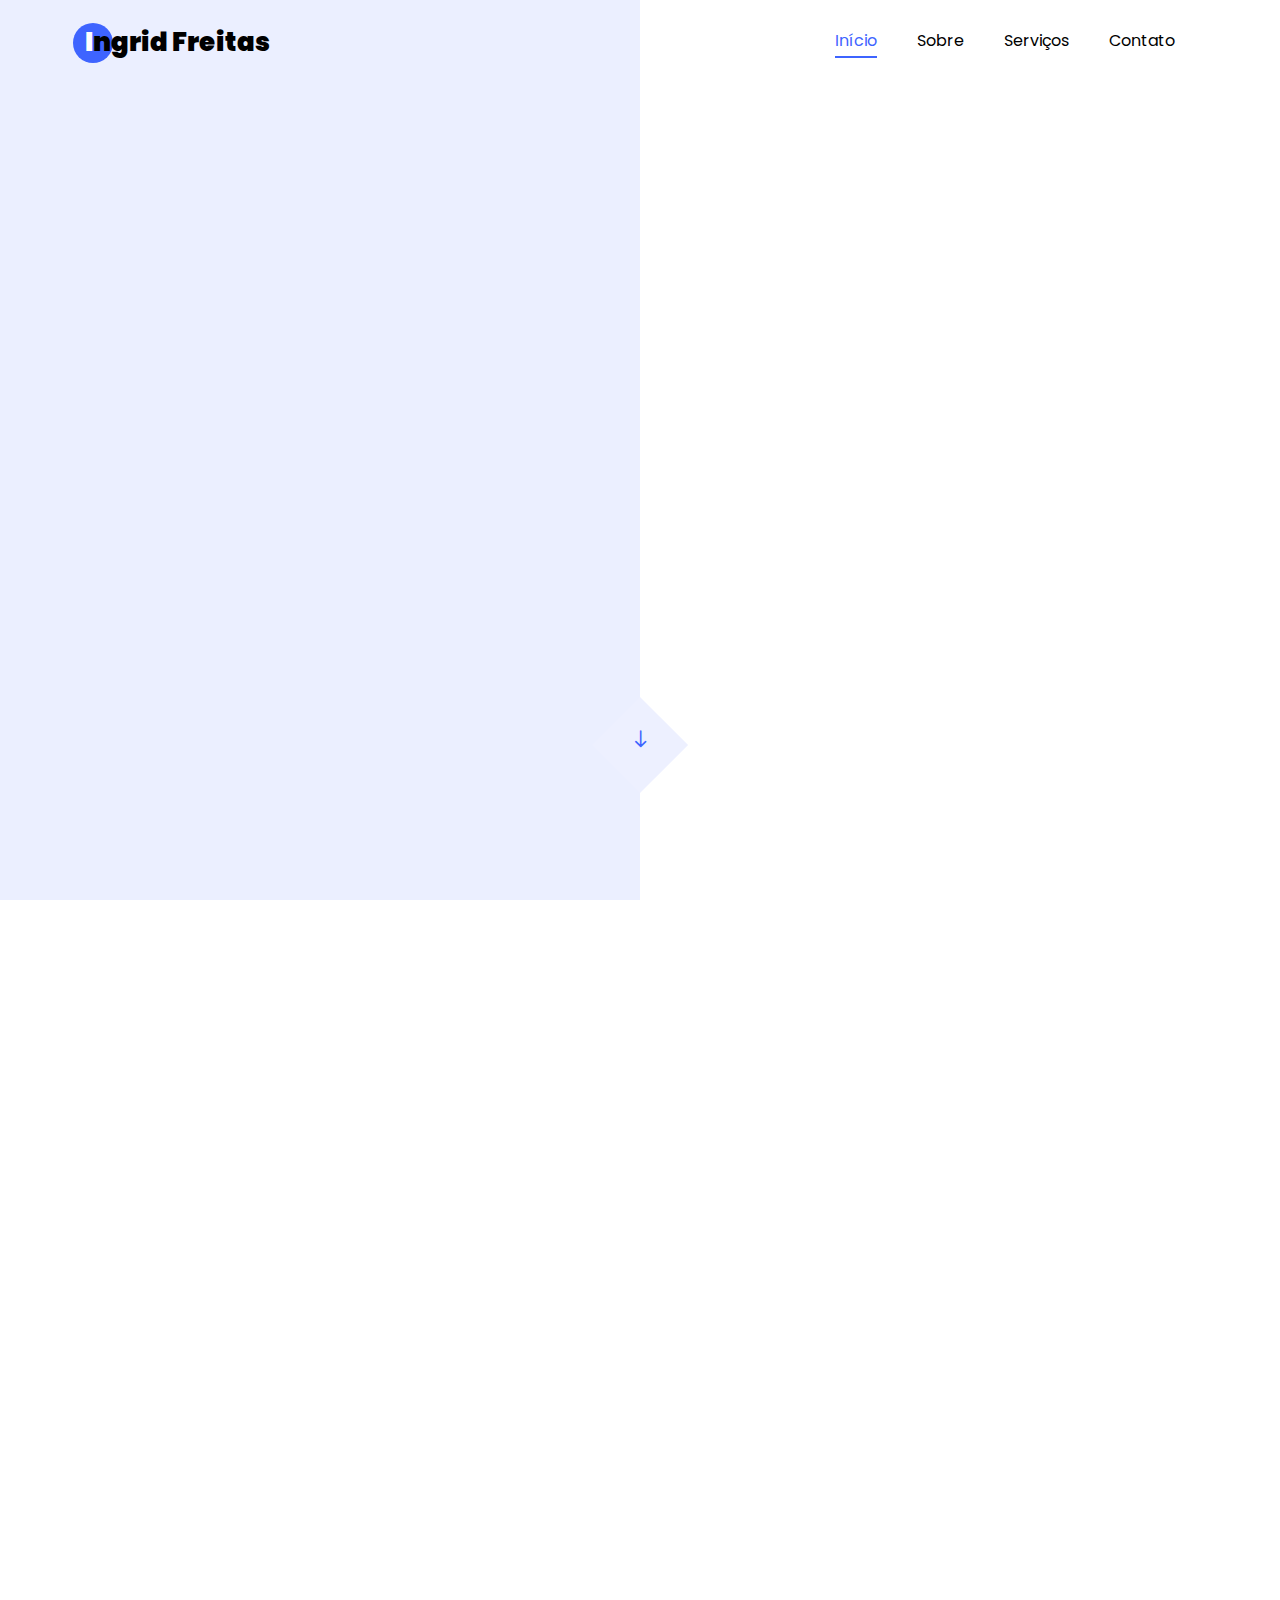
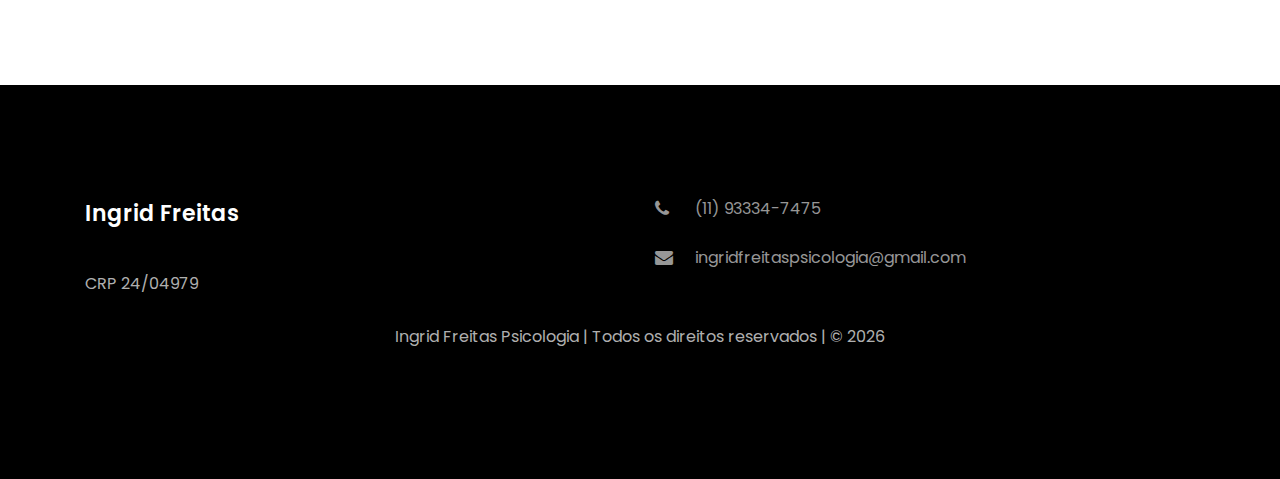
<file: index.html>
<!DOCTYPE html> <!-- Define que o documento é um arquivo HTML5 -->
<html lang="pt-br"> <!-- Define o idioma principal da página como Português do Brasil, importante para SEO e acessibilidade -->
  <head>
    <!-- Título da página, que aparece na aba do navegador -->
    <title>Ingrid Freitas — Psicologia Clínica</title>
    
    <!-- Meta tags fornecem metadados sobre o documento -->
    <meta charset="utf-8"> <!-- Define o conjunto de caracteres como UTF-8, que suporta acentos e caracteres especiais -->
    <meta name="viewport" content="width=device-width, initial-scale=1, shrink-to-fit=no"> <!-- Garante que a página seja responsiva e se ajuste a diferentes tamanhos de tela (celulares, tablets, desktops) -->
    
    <!-- Importa a fonte 'Poppins' do Google Fonts para ser usada no site -->
    <link href="https://fonts.googleapis.com/css?family=Poppins:100,200,300,400,500,600,700,800,900" rel="stylesheet">

    <!-- Início da importação das folhas de estilo (CSS) -->
    <link rel="stylesheet" href="css/open-iconic-bootstrap.min.css"> <!-- Biblioteca de ícones Open Iconic -->
    <link rel="stylesheet" href="css/animate.css"> <!-- Biblioteca para animações de elementos (ex: fade in, slide up) -->
    
    <!-- CSS para o carrossel/slider de depoimentos -->
    <link rel="stylesheet" href="css/owl.carousel.min.css">
    <link rel="stylesheet" href="css/owl.theme.default.min.css">
    <!-- CSS para a galeria de imagens em pop-up -->
    <link rel="stylesheet" href="css/magnific-popup.css">

    <!-- CSS para a biblioteca AOS (Animate On Scroll), que dispara animações quando o usuário rola a página -->
    <link rel="stylesheet" href="css/aos.css">

    <!-- Outra biblioteca de ícones -->
    <link rel="stylesheet" href="css/ionicons.min.css">
    
    <!-- Bibliotecas de ícones customizados, usados principalmente na seção de serviços -->
    <link rel="stylesheet" href="css/flaticon.css">
    <link rel="stylesheet" href="css/icomoon.css">
    <!-- Folha de estilo principal e personalizada do site -->
    <link rel="stylesheet" href="css/style.css">
  </head>
  <!-- Os atributos data-* ativam a funcionalidade "scrollspy" do Bootstrap, que destaca o item do menu correspondente à seção visível na tela -->
  <body data-spy="scroll" data-target=".site-navbar-target" data-offset="300">
	  
	  
    <!-- BARRA DE NAVEGAÇÃO PRINCIPAL -->
    <nav class="navbar navbar-expand-lg navbar-dark ftco_navbar ftco-navbar-light site-navbar-target" id="ftco-navbar">
	    <div class="container">
	      <!-- Logo/Nome que aparece na barra de navegação -->
	      <a class="navbar-brand" href="index.html"><span>I</span>ngrid Freitas</a>
	      <!-- Botão "hambúrguer" que aparece em telas menores para exibir/ocultar o menu -->
	      <button class="navbar-toggler js-fh5co-nav-toggle fh5co-nav-toggle" type="button" data-toggle="collapse" data-target="#ftco-nav" aria-controls="ftco-nav" aria-expanded="false" aria-label="Toggle navigation">
	        <span class="oi oi-menu"></span> Menu
	      </button>

	      <!-- Conteúdo do menu que será recolhido em telas menores -->
	      <div class="collapse navbar-collapse" id="ftco-nav">
	        <!-- Lista de links de navegação. 'ml-auto' alinha os itens à direita -->
	        <ul class="navbar-nav nav ml-auto">
	          <li class="nav-item"><a href="#home-section" class="nav-link"><span>Início</span></a></li>
	          <li class="nav-item"><a href="#about-section" class="nav-link"><span>Sobre</span></a></li>
	          <li class="nav-item"><a href="#services-section" class="nav-link"><span>Serviços</span></a></li>
            <li class="nav-item"><a href="#contact-testimonials-section" class="nav-link"><span>Contato</span></a></li>
	        </ul>
	      </div>
	    </div>
	  </nav>
	  
	  <!-- SEÇÃO DE ABERTURA (HERO/BANNER) -->
	  <section class="hero-wrap js-fullheight" id="home-section">
      <!-- 'overlay' cria uma camada semi-transparente sobre a imagem de fundo para melhorar a legibilidade do texto -->
      <div class="overlay"></div>
      <div class="container">
        <!-- Estrutura para centralizar o texto vertical e horizontalmente na seção -->
        <div class="row no-gutters slider-text js-fullheight justify-content-center align-items-center">
          <div class="col-lg-8 col-md-6 ftco-animate d-flex align-items-center">
          	<div class="text text-center">
          		<span class="subheading">Olá! Eu sou</span>
		  				<h1>Ingrid Freitas</h1>
			  				<h2>Sou 
								  <!-- Este span é o alvo do script de texto rotativo (efeito de digitação) -->
								  <span
								     class="txt-rotate"
								     data-period="2000"
								     data-rotate='[ "Psicóloga Clínica.", "Especialista em Análise do Comportamento.", "Acolhedora e Empática." ]'></span>
								</h2>
							</div>
            </div>
          </div>
        </div>
      </div>
      <!-- Ícone de mouse que indica ao usuário que a página pode ser rolada para baixo -->
      <div class="mouse">
				<a href="#" class="mouse-icon">
					<div class="mouse-wheel"><span class="ion-ios-arrow-round-down"></span></div>
				</a>
			</div>
    </section>

    <!-- SEÇÃO SOBRE MIM -->
    <section class="ftco-about img ftco-section ftco-no-pt ftco-no-pb" id="about-section">
    	<div class="container">
    		<!-- Layout de duas colunas: uma para a imagem e outra para o texto -->
    		<div class="row d-flex no-gutters">
    			<!-- Coluna da imagem -->
    			<div class="col-md-6 col-lg-6 d-flex">
    				<div class="img-about img d-flex align-items-stretch">
    					<div class="overlay"></div>
	    				<!-- A imagem é definida como um background-image via CSS inline -->
	    				<div class="img d-flex align-self-stretch align-items-center" style="background-image:url(https://static.wixstatic.com/media/7b2eb1_161d8088a1c94616a262418ca8c69973~mv2.jpeg);">
	    				</div>
    				</div>
    			</div>
    			<!-- Coluna do texto de apresentação -->
    			<div class="col-md-6 col-lg-6 pl-md-5 py-5">
    				<div class="row justify-content-start pb-3">
		          <div class="col-md-12 heading-section ftco-animate">
		          	<h1 class="big">Sobre</h1>
		            <h2 class="mb-4">Sobre Mim</h2>
		            <p>Sou psicóloga clínica com atuação pautada na Análise do Comportamento. Meu compromisso é oferecer um espaço de escuta ética, acolhedora e sem julgamentos, onde você possa se sentir seguro para construir caminhos de desenvolvimento e bem-estar.</p>
		            <!-- Lista com informações de contato e profissionais -->
		            <ul class="about-info mt-4 px-md-0 px-2">
		            	<li class="d-flex"><span>Nome:</span> <span>Ingrid Freitas</span></li>
		            	<li class="d-flex"><span>CRP:</span> <span>24/04979</span></li>
		            	<li class="d-flex"><span>Email:</span> <span>ingridfreitaspsicologia@gmail.com</span></li>
		            	<li class="d-flex"><span>Telefone: </span> <span>+55 (11) 93334-7475</span></li>
		            </ul>
		          </div>
		        </div>
	          <div class="counter-wrap ftco-animate d-flex mt-md-3">
              <div class="text">
                <!-- Botão de "Call to Action" (Chamada para Ação) que leva diretamente para o WhatsApp -->
                <p><a href="https://wa.me/5511933347475" target="_blank" class="btn btn-primary py-3 px-3">Agendar via WhatsApp</a></p>
              </div>
	          </div>
	        </div>
        </div>
    	</div>
    </section>
    
    <!-- SEÇÃO DE SERVIÇOS -->
    <section class="ftco-section" id="services-section">
    	<div class="container-fluid px-md-5">
    		<div class="row justify-content-center py-5 mt-5">
          <div class="col-md-12 heading-section text-center ftco-animate">
          	<h1 class="big big-2">Serviços</h1>
            <h2 class="mb-4">Serviços Psicológicos</h2>
            <p>Um cuidado sensível e ético, especialmente voltado para quem busca compreender e cuidar de si.</p>
          </div>
        </div>
    		<div class="row">
					<!-- Cada serviço é um "card" (bloco de conteúdo) ocupando 4 de 12 colunas em telas médias e grandes -->
					<div class="col-md-4 text-center d-flex ftco-animate">
						<a href="#" class="services-1 shadow">
							<span class="icon">
								<!-- Ícone personalizado da biblioteca Flaticon -->
								<i class="flaticon-analysis"></i>
							</span>
							<div class="desc">
								<h3 class="mb-5">Atendimento On-line</h3>
								<p>Acolhimento com ética, segurança e conforto, independentemente da sua localização, seguindo os mesmos princípios do atendimento presencial.</p>
							</div>
						</a>
					</div>
					<!-- Repetição da estrutura para os demais serviços -->
					<div class="col-md-4 text-center d-flex ftco-animate">
						<a href="#" class="services-1 shadow">
							<span class="icon">
								<i class="flaticon-flasks"></i>
							</span>
							<div class="desc">
								<h3 class="mb-5">Psicoterapia para Autistas</h3>
								<p>Apoio para adolescentes e adultos no espectro para lidar com ansiedade, exaustão social, relações, autoconhecimento e regulação emocional.</p>
							</div>
						</a>
					</div>
					<div class="col-md-4 text-center d-flex ftco-animate">
						<a href="#" class="services-1 shadow">
							<span class="icon">
								<i class="flaticon-ideas"></i>
							</span>
							<div class="desc">
								<h3 class="mb-5">Apoio para Diagnóstico Recente</h3>
								<p>Acolhimento para o intenso processo de (re)descoberta após o diagnóstico tardio, ajudando na compreensão da identidade e fortalecendo a autoestima.</p>
							</div>
						</a>
					</div>
					<div class="col-md-4 text-center d-flex ftco-animate">
						<a href="#" class="services-1 shadow">
							<span class="icon">
								<i class="flaticon-innovation"></i>
							</span>
							<div class="desc">
								<h3 class="mb-5">Orientação para Pais e Cuidadores</h3>
								<p>Espaço de escuta e orientação para familiares de pessoas autistas, com foco no acolhimento de angústias e estratégias de cuidado.</p>
							</div>
						</a>
					</div>
					<div class="col-md-4 text-center d-flex ftco-animate">
						<a href="#" class="services-1 shadow">
							<span class="icon">
								<i class="flaticon-ux-design"></i>
							</span>
							<div class="desc">
								<h3 class="mb-5">Ansiedade e Depressão</h3>
								<p>Apoio para compreender e lidar com os desafios da ansiedade e da depressão, buscando caminhos para uma vida mais equilibrada.</p>
							</div>
						</a>
					</div>
					<div class="col-md-4 text-center d-flex ftco-animate">
						<a href="#" class="services-1 shadow">
							<span class="icon">
								<i class="flaticon-idea"></i>
							</span>
							<div class="desc">
								<h3 class="mb-5">TDAH</h3>
								<p>Estratégias para uma vida mais funcional e equilibrada, compreendendo o TDAH como uma forma diferente de funcionamento cerebral.</p>
							</div>
						</a>
					</div>
				</div>
    	</div>
    </section>
 
<!-- SEÇÃO COMBINADA COM TUDO RESPONSIVO -->
<section class="ftco-section" id="contact-testimonials-section">
  <div class="container">
    <div class="row">

      <!-- COLUNA DA ESQUERDA (CONTATO) -->
      <div class="col-lg-4 col-md-12 ftco-animate">
        <div class="heading-section text-center text-lg-left">
          <h1 class="big big-2">Contato</h1>
          <h2 class="mb-4">Fale Comigo</h2>
        </div>
        <div class="contact-info-wrap">
          <!-- A MUDANÇA ESTÁ AQUI: adicionadas as classes de justificação -->
          <div class="contact-info-box d-flex align-items-center justify-content-center justify-content-lg-start">
            <div class="icon d-flex align-items-center justify-content-center">
              <span class="icon-whatsapp"></span>
            </div>
            <div class="text">
                <a href="https://wa.me/5511933347475" target="_blank">(11) 93334-7475</a>
            </div>
          </div>
          <!-- E A MUDANÇA ESTÁ AQUI TAMBÉM -->
          <div class="contact-info-box d-flex align-items-center justify-content-center justify-content-lg-start">
            <div class="icon d-flex align-items-center justify-content-center">
              <span class="icon-paper-plane"></span>
            </div>
            <div class="text">
              <a href="mailto:ingridfreitaspsicologia@gmail.com">ingridfreitaspsicologia@gmail.com</a>
            </div>
          </div>
        </div>
      </div>

      <!-- COLUNA DA DIREITA (DEPOIMENTOS) -->
      <div class="col-lg-8 col-md-12 ftco-animate">
        <div class="heading-section text-center text-lg-left">
            <h1 class="big big-2">Depoimentos</h1>
            <h2 class="mb-4">Depoimentos de Pacientes</h2>
        </div>
        <div class="carousel-testimony owl-carousel ftco-owl">
          <!-- Item 1 do carrossel -->
          <div class="item">
            <div class="testimony-wrap_2 p-4 pb-5">
              <div class="text text-center">
                <p class="mb-3">O atendimento da Ingrid é muito acolhedor, ela consegue nos deixar super à vontade para nos abrirmos. Me sinto muito mais leve e feliz depois que comecei a terapia.</p>
                <p class="name">Paciente Anônimo</p>
              </div>
            </div>
          </div>
          <!-- Item 2 do carrossel -->
          <div class="item">
            <div class="testimony-wrap_2 p-4 pb-5">
              <div class="text text-center">
                <p class="mb-3">A Ingrid é uma profissional incrível, atenciosa e dedicada! A cada sessão me sinto mais confiante. Recomendo muito seu trabalho.</p>
                <p class="name">Paciente Anônimo</p>
              </div>
            </div>
          </div>
          <!-- Item 3 do carrossel -->
          <div class="item">
            <div class="testimony-wrap_2 p-4 pb-5">
              <div class="text text-center">
                <p class="mb-3">Estou muito satisfeita com o acompanhamento. A abordagem dela é muito sensível e me ajudou a entender muitas coisas sobre mim. Agradeço por todo o cuidado.</p>
                <p class="name">Paciente Anônimo</p>
              </div>
            </div>
          </div>
        </div> 
      </div>
    </div>
  </div>
</section>
		
    <!-- RODAPÉ -->
    <footer class="ftco-footer ftco-section">
      <div class="container">
        <!-- Layout do rodapé em colunas -->
        <div class="row">
          <!-- Coluna Ingrid -->
          <div class="col-md">
            <div class="ftco-footer-widget mb-4">
              <h2 class="ftco-heading-2">Ingrid Freitas</h2>
              <p>CRP 24/04979</p>
            </div>
          </div>

          <!-- Coluna Contatos -->
          <div class="col-md">
            <div class="ftco-footer-widget mb-4">
            	<div class="block-23 mb-3">
	              <ul>
	                <li><a href="https://wa.me/5511933347475" target="_blank"><span class="icon icon-phone"></span><span class="text">(11) 93334-7475</span></a></li>
	                <li><a href="mailto:ingridfreitaspsicologia@gmail.com"><span class="icon icon-envelope"></span><span class="text">ingridfreitaspsicologia@gmail.com</span></a></li>
	              </ul>
	            </div>
            </div>
          </div>
        </div>
        <!-- Linha de direitos autorais -->
        <div class="row">
          <div class="col-md-12 text-center">
            <p>
              <!-- Este script JavaScript insere o ano atual dinamicamente -->
              Ingrid Freitas Psicologia | Todos os direitos reservados | &copy; <script>document.write(new Date().getFullYear());</script> 
            </p>
          </div>
        </div>
      </div>
    </footer>
    
  
  <!-- Animação de carregamento (loader) que é exibida enquanto a página carrega -->
  <div id="ftco-loader" class="show fullscreen"><svg class="circular" width="48px" height="48px"><circle class="path-bg" cx="24" cy="24" r="22" fill="none" stroke-width="4" stroke="#eeeeee"/><circle class="path" cx="24" cy="24" r="22" fill="none" stroke-width="4" stroke-miterlimit="10" stroke="#F96D00"/></svg></div>

  <!-- Início da importação dos scripts JavaScript. É uma boa prática colocá-los no final do <body> para um carregamento mais rápido da página. -->
  <script src="js/jquery.min.js"></script> <!-- Biblioteca jQuery, essencial para a maioria dos plugins abaixo -->
  <script src="js/jquery-migrate-3.0.1.min.js"></script> <!-- Para garantir compatibilidade com versões mais antigas de plugins do jQuery -->
  <script src="js/popper.min.js"></script> <!-- Dependência do Bootstrap para popovers e tooltips -->
  <script src="js/bootstrap.min.js"></script> <!-- Funcionalidades do Bootstrap, como o menu responsivo -->
  <script src="js/jquery.easing.1.3.js"></script> <!-- Efeitos de animação suave para rolagem -->
  <script src="js/jquery.waypoints.min.js"></script> <!-- Detecta quando um elemento se torna visível na tela (usado com AOS) -->
  <script src="js/jquery.stellar.min.js"></script> <!-- Para criar o efeito de paralaxe (fundo se move em velocidade diferente) -->
  <script src="js/owl.carousel.min.js"></script> <!-- Ativa o carrossel de depoimentos -->
  <script src="js/jquery.magnific-popup.min.js"></script> <!-- Ativa as galerias pop-up -->
  <script src="js/aos.js"></script> <!-- Ativa as animações ao rolar a página -->
  <script src="js/jquery.animateNumber.min.js"></script> <!-- Para animar números (contadores) -->
  <script src="js/scrollax.min.js"></script> <!-- Outro plugin para efeitos de paralaxe na rolagem -->
  
  <!-- Arquivo JavaScript principal que inicializa todos os plugins e contém scripts personalizados -->
  <script src="js/main.js"></script>
    
  </body>
</html>
</file>
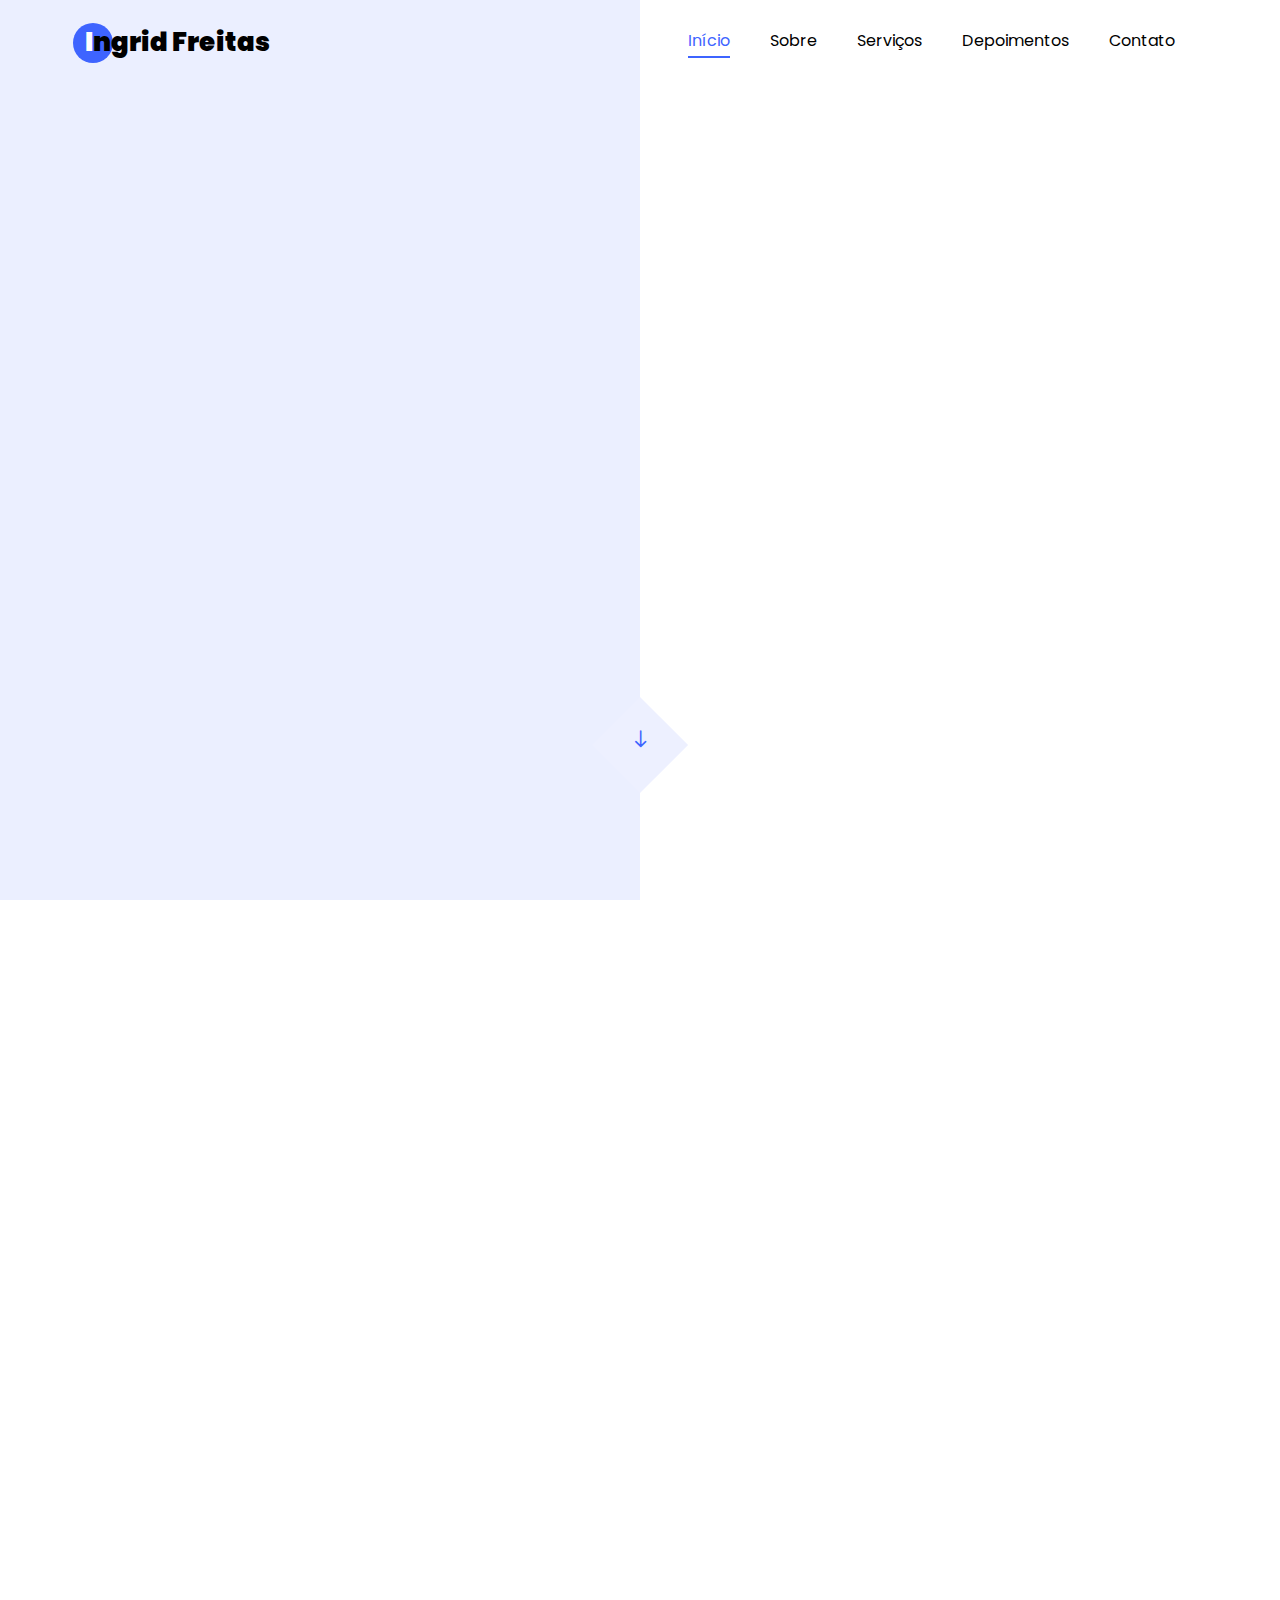
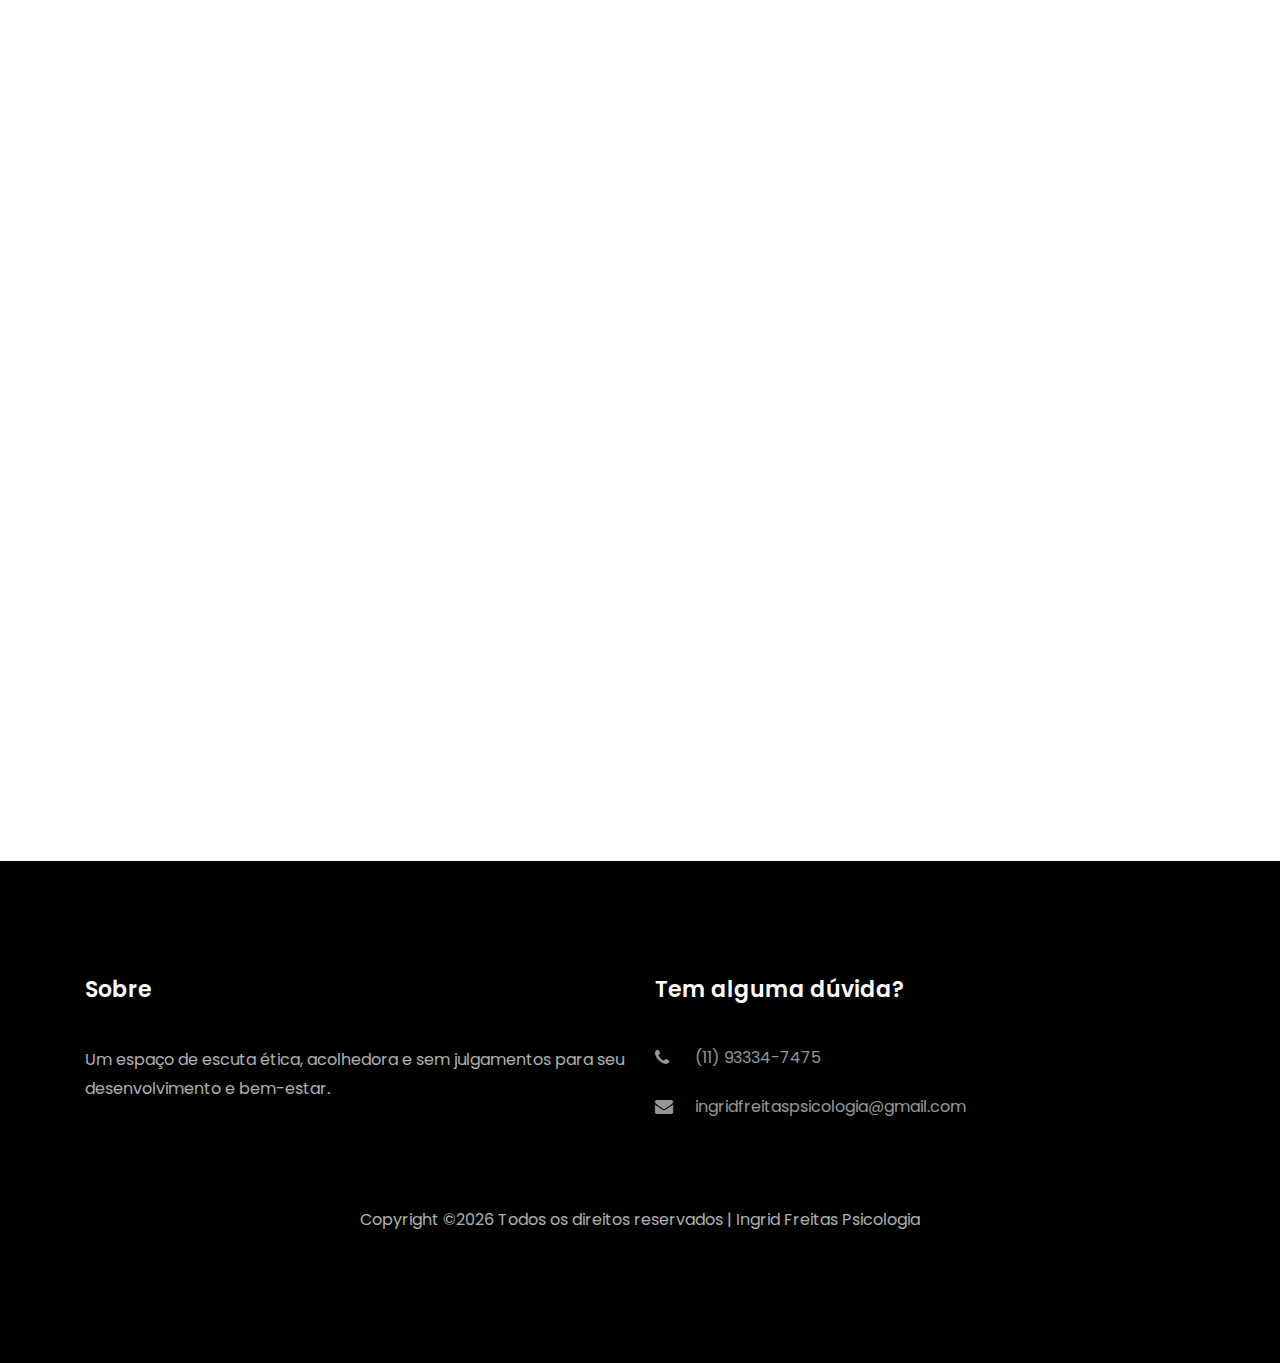
<file: guiga5-master/index.html>
<!DOCTYPE html> <!-- Define que o documento é um arquivo HTML5 -->
<html lang="pt-br"> <!-- Define o idioma principal da página como Português do Brasil, importante para SEO e acessibilidade -->
  <head>
    <!-- Título da página, que aparece na aba do navegador -->
    <title>Ingrid Freitas — Psicologia Clínica</title>
    
    <!-- Meta tags fornecem metadados sobre o documento -->
    <meta charset="utf-8"> <!-- Define o conjunto de caracteres como UTF-8, que suporta acentos e caracteres especiais -->
    <meta name="viewport" content="width=device-width, initial-scale=1, shrink-to-fit=no"> <!-- Garante que a página seja responsiva e se ajuste a diferentes tamanhos de tela (celulares, tablets, desktops) -->
    
    <!-- Importa a fonte 'Poppins' do Google Fonts para ser usada no site -->
    <link href="https://fonts.googleapis.com/css?family=Poppins:100,200,300,400,500,600,700,800,900" rel="stylesheet">

    <!-- Início da importação das folhas de estilo (CSS) -->
    <link rel="stylesheet" href="css/open-iconic-bootstrap.min.css"> <!-- Biblioteca de ícones Open Iconic -->
    <link rel="stylesheet" href="css/animate.css"> <!-- Biblioteca para animações de elementos (ex: fade in, slide up) -->
    
    <!-- CSS para o carrossel/slider de depoimentos -->
    <link rel="stylesheet" href="css/owl.carousel.min.css">
    <link rel="stylesheet" href="css/owl.theme.default.min.css">
    <!-- CSS para a galeria de imagens em pop-up -->
    <link rel="stylesheet" href="css/magnific-popup.css">

    <!-- CSS para a biblioteca AOS (Animate On Scroll), que dispara animações quando o usuário rola a página -->
    <link rel="stylesheet" href="css/aos.css">

    <!-- Outra biblioteca de ícones -->
    <link rel="stylesheet" href="css/ionicons.min.css">
    
    <!-- Bibliotecas de ícones customizados, usados principalmente na seção de serviços -->
    <link rel="stylesheet" href="css/flaticon.css">
    <link rel="stylesheet" href="css/icomoon.css">
    <!-- Folha de estilo principal e personalizada do site -->
    <link rel="stylesheet" href="css/style.css">
  </head>
  <!-- Os atributos data-* ativam a funcionalidade "scrollspy" do Bootstrap, que destaca o item do menu correspondente à seção visível na tela -->
  <body data-spy="scroll" data-target=".site-navbar-target" data-offset="300">
	  
	  
    <!-- BARRA DE NAVEGAÇÃO PRINCIPAL -->
    <nav class="navbar navbar-expand-lg navbar-dark ftco_navbar ftco-navbar-light site-navbar-target" id="ftco-navbar">
	    <div class="container">
	      <!-- Logo/Nome que aparece na barra de navegação -->
	      <a class="navbar-brand" href="index.html"><span>I</span>ngrid Freitas</a>
	      <!-- Botão "hambúrguer" que aparece em telas menores para exibir/ocultar o menu -->
	      <button class="navbar-toggler js-fh5co-nav-toggle fh5co-nav-toggle" type="button" data-toggle="collapse" data-target="#ftco-nav" aria-controls="ftco-nav" aria-expanded="false" aria-label="Toggle navigation">
	        <span class="oi oi-menu"></span> Menu
	      </button>

	      <!-- Conteúdo do menu que será recolhido em telas menores -->
	      <div class="collapse navbar-collapse" id="ftco-nav">
	        <!-- Lista de links de navegação. 'ml-auto' alinha os itens à direita -->
	        <ul class="navbar-nav nav ml-auto">
	          <li class="nav-item"><a href="#home-section" class="nav-link"><span>Início</span></a></li>
	          <li class="nav-item"><a href="#about-section" class="nav-link"><span>Sobre</span></a></li>
	          <li class="nav-item"><a href="#services-section" class="nav-link"><span>Serviços</span></a></li>
	          <li class="nav-item"><a href="#testimonials-section" class="nav-link"><span>Depoimentos</span></a></li>
	          <li class="nav-item"><a href="#contact-section" class="nav-link"><span>Contato</span></a></li>
	        </ul>
	      </div>
	    </div>
	  </nav>
	  
	  <!-- SEÇÃO DE ABERTURA (HERO/BANNER) -->
	  <section class="hero-wrap js-fullheight" id="home-section">
      <!-- 'overlay' cria uma camada semi-transparente sobre a imagem de fundo para melhorar a legibilidade do texto -->
      <div class="overlay"></div>
      <div class="container">
        <!-- Estrutura para centralizar o texto vertical e horizontalmente na seção -->
        <div class="row no-gutters slider-text js-fullheight justify-content-center align-items-center">
          <div class="col-lg-8 col-md-6 ftco-animate d-flex align-items-center">
          	<div class="text text-center">
          		<span class="subheading">Olá! Eu sou</span>
		  				<h1>Ingrid Freitas</h1>
			  				<h2>Sou 
								  <!-- Este span é o alvo do script de texto rotativo (efeito de digitação) -->
								  <span
								     class="txt-rotate"
								     data-period="2000"
								     data-rotate='[ "Psicóloga Clínica.", "Especialista em Análise do Comportamento.", "Acolhedora e Empática." ]'></span>
								</h2>
							</div>
            </div>
          </div>
        </div>
      </div>
      <!-- Ícone de mouse que indica ao usuário que a página pode ser rolada para baixo -->
      <div class="mouse">
				<a href="#" class="mouse-icon">
					<div class="mouse-wheel"><span class="ion-ios-arrow-round-down"></span></div>
				</a>
			</div>
    </section>

    <!-- SEÇÃO SOBRE MIM -->
    <section class="ftco-about img ftco-section ftco-no-pt ftco-no-pb" id="about-section">
    	<div class="container">
    		<!-- Layout de duas colunas: uma para a imagem e outra para o texto -->
    		<div class="row d-flex no-gutters">
    			<!-- Coluna da imagem -->
    			<div class="col-md-6 col-lg-6 d-flex">
    				<div class="img-about img d-flex align-items-stretch">
    					<div class="overlay"></div>
	    				<!-- A imagem é definida como um background-image via CSS inline -->
	    				<div class="img d-flex align-self-stretch align-items-center" style="background-image:url(https://static.wixstatic.com/media/7b2eb1_161d8088a1c94616a262418ca8c69973~mv2.jpeg);">
	    				</div>
    				</div>
    			</div>
    			<!-- Coluna do texto de apresentação -->
    			<div class="col-md-6 col-lg-6 pl-md-5 py-5">
    				<div class="row justify-content-start pb-3">
		          <div class="col-md-12 heading-section ftco-animate">
		          	<h1 class="big">Sobre</h1>
		            <h2 class="mb-4">Sobre Mim</h2>
		            <p>Sou psicóloga clínica com atuação pautada na Análise do Comportamento. Meu compromisso é oferecer um espaço de escuta ética, acolhedora e sem julgamentos, onde você possa se sentir seguro para construir caminhos de desenvolvimento e bem-estar.</p>
		            <!-- Lista com informações de contato e profissionais -->
		            <ul class="about-info mt-4 px-md-0 px-2">
		            	<li class="d-flex"><span>Nome:</span> <span>Ingrid Freitas</span></li>
		            	<li class="d-flex"><span>CRP:</span> <span>24/04979</span></li>
		            	<li class="d-flex"><span>Email:</span> <span>ingridfreitaspsicologia@gmail.com</span></li>
		            	<li class="d-flex"><span>Telefone: </span> <span>+55 (11) 93334-7475</span></li>
		            </ul>
		          </div>
		        </div>
	          <div class="counter-wrap ftco-animate d-flex mt-md-3">
              <div class="text">
                <!-- Botão de "Call to Action" (Chamada para Ação) que leva diretamente para o WhatsApp -->
                <p><a href="https://wa.me/5511933347475" target="_blank" class="btn btn-primary py-3 px-3">Agendar via WhatsApp</a></p>
              </div>
	          </div>
	        </div>
        </div>
    	</div>
    </section>
    
    <!-- SEÇÃO DE SERVIÇOS -->
    <section class="ftco-section" id="services-section">
    	<div class="container-fluid px-md-5">
    		<div class="row justify-content-center py-5 mt-5">
          <div class="col-md-12 heading-section text-center ftco-animate">
          	<h1 class="big big-2">Serviços</h1>
            <h2 class="mb-4">Serviços Psicológicos</h2>
            <p>Um cuidado sensível e ético, especialmente voltado para quem busca compreender e cuidar de si.</p>
          </div>
        </div>
    		<div class="row">
					<!-- Cada serviço é um "card" (bloco de conteúdo) ocupando 4 de 12 colunas em telas médias e grandes -->
					<div class="col-md-4 text-center d-flex ftco-animate">
						<a href="#" class="services-1 shadow">
							<span class="icon">
								<!-- Ícone personalizado da biblioteca Flaticon -->
								<i class="flaticon-analysis"></i>
							</span>
							<div class="desc">
								<h3 class="mb-5">Atendimento On-line</h3>
								<p>Acolhimento com ética, segurança e conforto, independentemente da sua localização, seguindo os mesmos princípios do atendimento presencial.</p>
							</div>
						</a>
					</div>
					<!-- Repetição da estrutura para os demais serviços -->
					<div class="col-md-4 text-center d-flex ftco-animate">
						<a href="#" class="services-1 shadow">
							<span class="icon">
								<i class="flaticon-flasks"></i>
							</span>
							<div class="desc">
								<h3 class="mb-5">Psicoterapia para Autistas</h3>
								<p>Apoio para adolescentes e adultos no espectro para lidar com ansiedade, exaustão social, relações, autoconhecimento e regulação emocional.</p>
							</div>
						</a>
					</div>
					<div class="col-md-4 text-center d-flex ftco-animate">
						<a href="#" class="services-1 shadow">
							<span class="icon">
								<i class="flaticon-ideas"></i>
							</span>
							<div class="desc">
								<h3 class="mb-5">Apoio para Diagnóstico Recente</h3>
								<p>Acolhimento para o intenso processo de (re)descoberta após o diagnóstico tardio, ajudando na compreensão da identidade e fortalecendo a autoestima.</p>
							</div>
						</a>
					</div>
					<div class="col-md-4 text-center d-flex ftco-animate">
						<a href="#" class="services-1 shadow">
							<span class="icon">
								<i class="flaticon-innovation"></i>
							</span>
							<div class="desc">
								<h3 class="mb-5">Orientação para Pais e Cuidadores</h3>
								<p>Espaço de escuta e orientação para familiares de pessoas autistas, com foco no acolhimento de angústias e estratégias de cuidado.</p>
							</div>
						</a>
					</div>
					<div class="col-md-4 text-center d-flex ftco-animate">
						<a href="#" class="services-1 shadow">
							<span class="icon">
								<i class="flaticon-ux-design"></i>
							</span>
							<div class="desc">
								<h3 class="mb-5">Ansiedade e Depressão</h3>
								<p>Apoio para compreender e lidar com os desafios da ansiedade e da depressão, buscando caminhos para uma vida mais equilibrada.</p>
							</div>
						</a>
					</div>
					<div class="col-md-4 text-center d-flex ftco-animate">
						<a href="#" class="services-1 shadow">
							<span class="icon">
								<i class="flaticon-idea"></i>
							</span>
							<div class="desc">
								<h3 class="mb-5">TDAH</h3>
								<p>Estratégias para uma vida mais funcional e equilibrada, compreendendo o TDAH como uma forma diferente de funcionamento cerebral.</p>
							</div>
						</a>
					</div>
				</div>
    	</div>
    </section>
 

    <!-- SEÇÃO DE DEPOIMENTOS -->
    <section class="ftco-section testimony-section" id="testimonials-section">
      <div class="container">
        <div class="row justify-content-center mb-5 pb-3">
          <div class="col-md-7 text-center heading-section ftco-animate">
          	<h1 class="big big-2">Depoimentos</h1>
            <h2 class="mb-4">Depoimentos de Pacientes</h2>
            <p>O que dizem sobre o meu trabalho.</p>
          </div>
        </div>
        <div class="row ftco-animate">
          <div class="col-md-12">
            <!-- Este é o contêiner do carrossel, ativado pela biblioteca Owl Carousel -->
            <div class="carousel-testimony owl-carousel ftco-owl">
              <!-- Cada 'div.item' representa um slide (um depoimento) no carrossel -->
              <div class="item">
                <div class="testimony-wrap_2 p-4 pb-5">
                  <div class="user-img mb-5" style="background-image: url(images/person_1.jpg)">
                    <span class="quote d-flex align-items-center justify-content-center">
                      <i class="icon-quote-left"></i>
                    </span>
                  </div>
                  <div class="text text-center">
                    <p class="mb-5">O atendimento da Ingrid é muito acolhedor, ela consegue nos deixar super à vontade para nos abrirmos. Me sinto muito mais leve e feliz depois que comecei a terapia.</p>
                    <p class="name">Paciente Anônimo</p>
                  </div>
                </div>
              </div>
              <!-- Segundo depoimento -->
              <div class="item">
                <div class="testimony-wrap_2 p-4 pb-5">
                  <div class="user-img mb-5" style="background-image: url(images/person_2.jpg)">
                    <span class="quote d-flex align-items-center justify-content-center">
                      <i class="icon-quote-left"></i>
                    </span>
                  </div>
                  <div class="text text-center">
                    <p class="mb-5">A Ingrid é uma profissional incrível, atenciosa e dedicada! A cada sessão me sinto mais confiante. Recomendo muito seu trabalho.</p>
                    <p class="name">Paciente Anônimo</p>
                  </div>
                </div>
              </div>
              <!-- Terceiro depoimento -->
              <div class="item">
                <div class="testimony-wrap_2 p-4 pb-5">
                  <div class="user-img mb-5" style="background-image: url(images/person_3.jpg)">
                    <span class="quote d-flex align-items-center justify-content-center">
                      <i class="icon-quote-left"></i>
                    </span>
                  </div>
                  <div class="text text-center">
                    <p class="mb-5">Estou muito satisfeita com o acompanhamento. A abordagem dela é muito sensível e me ajudou a entender muitas coisas sobre mim. Agradeço por todo o cuidado.</p>
                    <p class="name">Paciente Anônimo</p>
                  </div>
                </div>
              </div>
            </div>
          </div>
        </div>
      </div>
    </section>

    <!-- SEÇÃO DE CONTATO -->
    <section class="ftco-section contact-section ftco-no-pb" id="contact-section">
      <div class="container">
      	<div class="row justify-content-center mb-5 pb-3">
          <div class="col-md-7 heading-section text-center ftco-animate">
            <h1 class="big big-2">Contato</h1>
            <h2 class="mb-4">Entre em Contato</h2>
            <p>Pronta para começar sua jornada de autoconhecimento? Envie uma mensagem.</p>
          </div>
        </div>

        <!-- Blocos com informações de contato rápido -->
        <div class="row d-flex contact-info mb-5">
          <div class="col-md-6 col-lg-4 d-flex ftco-animate">
          	<div class="align-self-stretch box text-center p-4 shadow">
          		<div class="icon d-flex align-items-center justify-content-center">
          			<span class="icon-whatsapp"></span>
          		</div>
          		<div>
	          		<h3 class="mb-4">WhatsApp</h3>
		            <p><a href="https://wa.me/5511933347475" target="_blank">(11) 93334-7475</a></p>
	            </div>
	          </div>
          </div>
          <div class="col-md-6 col-lg-4 d-flex ftco-animate">
          	<div class="align-self-stretch box text-center p-4 shadow">
          		<div class="icon d-flex align-items-center justify-content-center">
          			<span class="icon-paper-plane"></span>
          		</div>
          		<div>
	          		<h3 class="mb-4">Endereço de E-mail</h3>
		            <p><a href="mailto:ingridfreitaspsicologia@gmail.com">ingridfreitaspsicologia@gmail.com</a></p>
		          </div>
	          </div>
          </div>
        </div>


          <!-- Coluna da imagem -->
          <div class="col-md-6 d-flex">
          	<div class="img" style="background-image: url(images/about.jpg);"></div>
          </div>
        </div>
      </div>
    </section>
		
    <!-- RODAPÉ -->
    <footer class="ftco-footer ftco-section">
      <div class="container">
        <!-- Layout do rodapé em colunas -->
        <div class="row mb-5">
          <!-- Coluna "Sobre" -->
          <div class="col-md">
            <div class="ftco-footer-widget mb-4">
              <h2 class="ftco-heading-2">Sobre</h2>
              <p>Um espaço de escuta ética, acolhedora e sem julgamentos para seu desenvolvimento e bem-estar.</p>
            </div>
          </div>

          <!-- Coluna "Tem alguma dúvida?" -->
          <div class="col-md">
            <div class="ftco-footer-widget mb-4">
            	<h2 class="ftco-heading-2">Tem alguma dúvida?</h2>
            	<div class="block-23 mb-3">
	              <ul>
	                <li><a href="https://wa.me/5511933347475" target="_blank"><span class="icon icon-phone"></span><span class="text">(11) 93334-7475</span></a></li>
	                <li><a href="mailto:ingridfreitaspsicologia@gmail.com"><span class="icon icon-envelope"></span><span class="text">ingridfreitaspsicologia@gmail.com</span></a></li>
	              </ul>
	            </div>
            </div>
          </div>
        </div>
        <!-- Linha de direitos autorais -->
        <div class="row">
          <div class="col-md-12 text-center">
            <p>
              <!-- Este script JavaScript insere o ano atual dinamicamente -->
              Copyright &copy;<script>document.write(new Date().getFullYear());</script> Todos os direitos reservados | Ingrid Freitas Psicologia
            </p>
          </div>
        </div>
      </div>
    </footer>
    
  

  <!-- Animação de carregamento (loader) que é exibida enquanto a página carrega -->
  <div id="ftco-loader" class="show fullscreen"><svg class="circular" width="48px" height="48px"><circle class="path-bg" cx="24" cy="24" r="22" fill="none" stroke-width="4" stroke="#eeeeee"/><circle class="path" cx="24" cy="24" r="22" fill="none" stroke-width="4" stroke-miterlimit="10" stroke="#F96D00"/></svg></div>

  <!-- Início da importação dos scripts JavaScript. É uma boa prática colocá-los no final do <body> para um carregamento mais rápido da página. -->
  <script src="js/jquery.min.js"></script> <!-- Biblioteca jQuery, essencial para a maioria dos plugins abaixo -->
  <script src="js/jquery-migrate-3.0.1.min.js"></script> <!-- Para garantir compatibilidade com versões mais antigas de plugins do jQuery -->
  <script src="js/popper.min.js"></script> <!-- Dependência do Bootstrap para popovers e tooltips -->
  <script src="js/bootstrap.min.js"></script> <!-- Funcionalidades do Bootstrap, como o menu responsivo -->
  <script src="js/jquery.easing.1.3.js"></script> <!-- Efeitos de animação suave para rolagem -->
  <script src="js/jquery.waypoints.min.js"></script> <!-- Detecta quando um elemento se torna visível na tela (usado com AOS) -->
  <script src="js/jquery.stellar.min.js"></script> <!-- Para criar o efeito de paralaxe (fundo se move em velocidade diferente) -->
  <script src="js/owl.carousel.min.js"></script> <!-- Ativa o carrossel de depoimentos -->
  <script src="js/jquery.magnific-popup.min.js"></script> <!-- Ativa as galerias pop-up -->
  <script src="js/aos.js"></script> <!-- Ativa as animações ao rolar a página -->
  <script src="js/jquery.animateNumber.min.js"></script> <!-- Para animar números (contadores) -->
  <script src="js/scrollax.min.js"></script> <!-- Outro plugin para efeitos de paralaxe na rolagem -->
  
  <!-- Arquivo JavaScript principal que inicializa todos os plugins e contém scripts personalizados -->
  <script src="js/main.js"></script>
    
  </body>
</html>
</file>
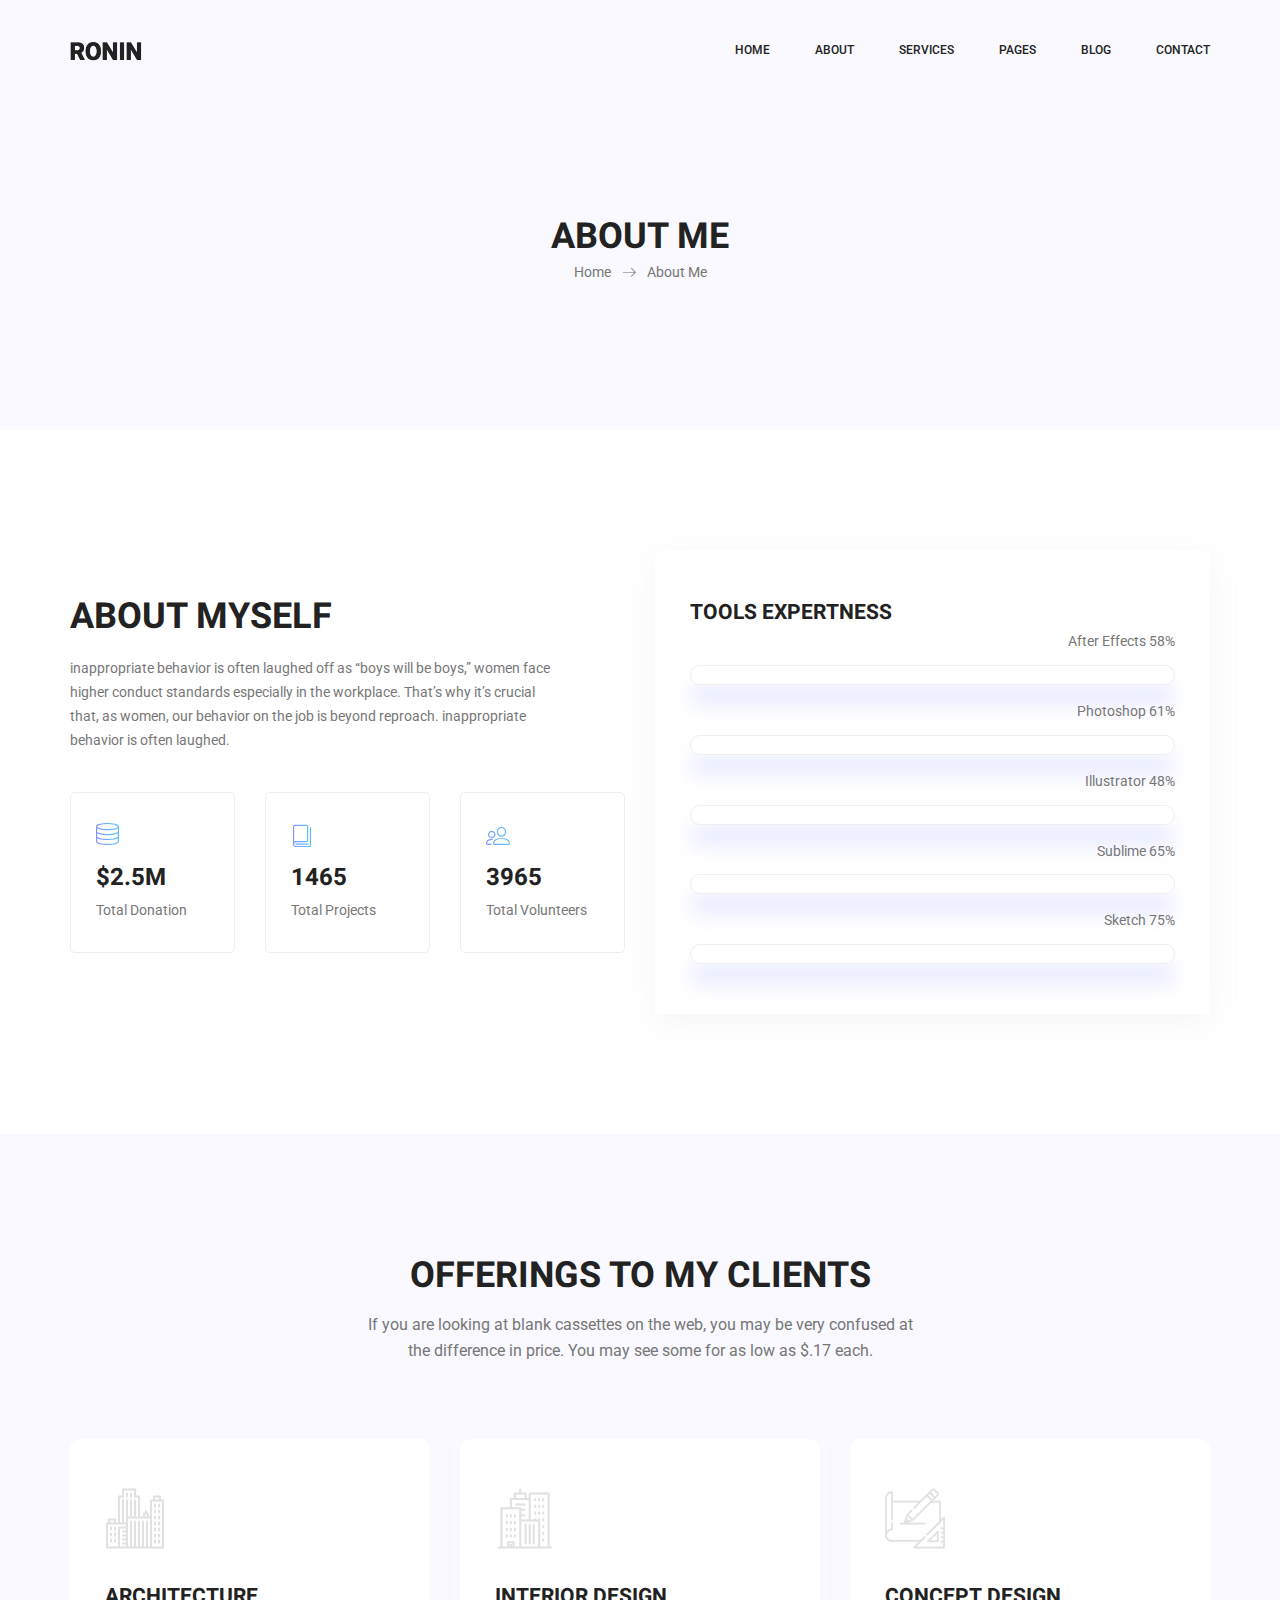
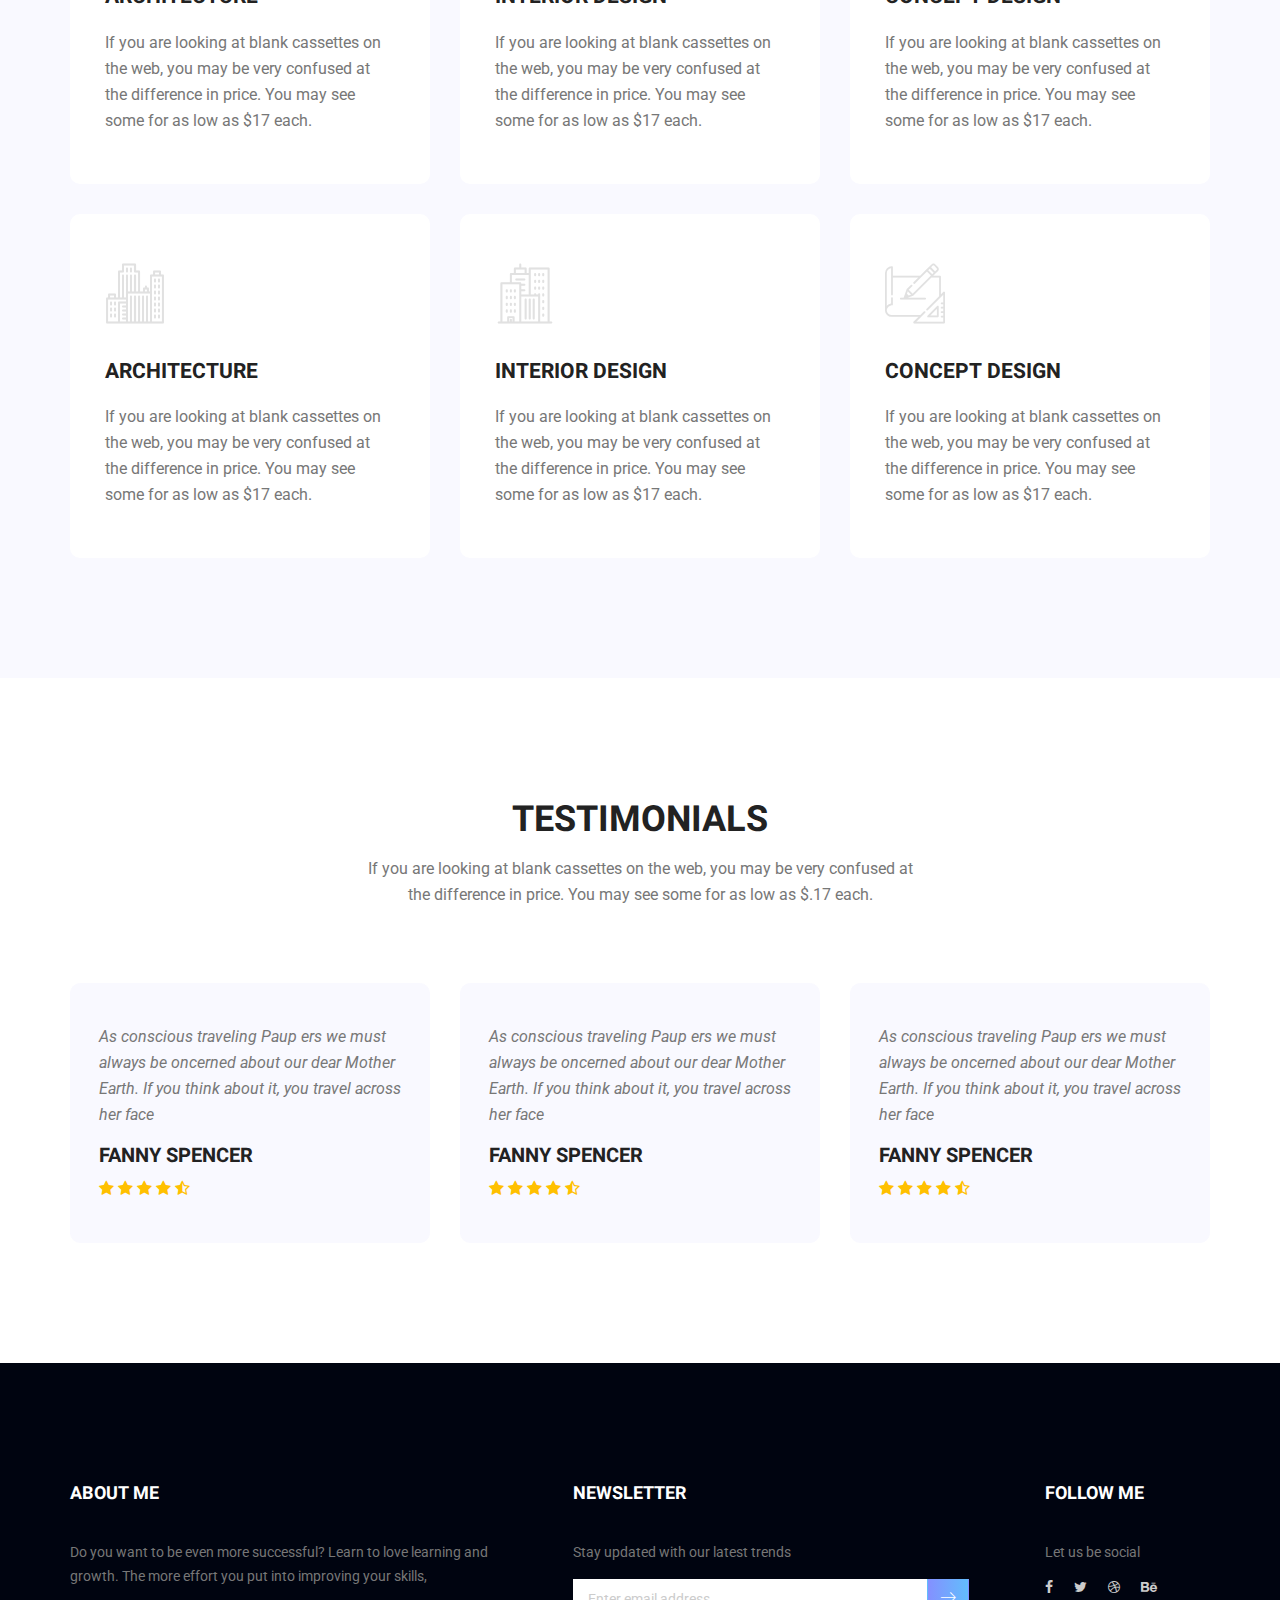
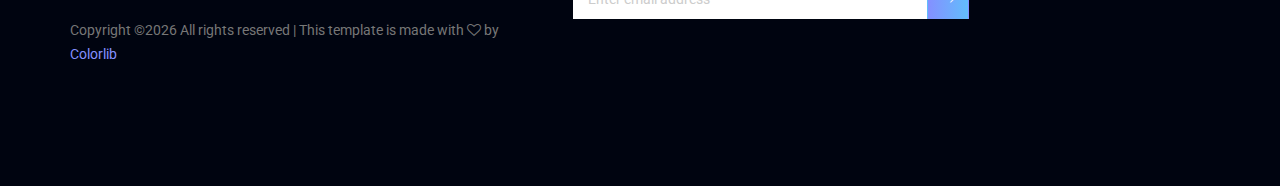
<file: guiga3-master/about-us.html>
<!doctype html>
<html lang="en">
    <head>
        <!-- Required meta tags -->
        <meta charset="utf-8">
        <meta name="viewport" content="width=device-width, initial-scale=1, shrink-to-fit=no">
        <link rel="icon" href="img/favicon.png" type="image/png">
        <title>Ronin Multi</title>
        <!-- Bootstrap CSS -->
        <link rel="stylesheet" href="css/bootstrap.css">
        <link rel="stylesheet" href="vendors/linericon/style.css">
        <link rel="stylesheet" href="css/font-awesome.min.css">
        <link rel="stylesheet" href="vendors/owl-carousel/owl.carousel.min.css">
        <link rel="stylesheet" href="vendors/lightbox/simpleLightbox.css">
        <link rel="stylesheet" href="vendors/nice-select/css/nice-select.css">
        <link rel="stylesheet" href="vendors/animate-css/animate.css">
        <link rel="stylesheet" href="vendors/flaticon/flaticon.css">
        <!-- main css -->
        <link rel="stylesheet" href="css/style.css">
        <link rel="stylesheet" href="css/responsive.css">
    </head>
    <body>
        
        <!--================Header Menu Area =================-->
        <header class="header_area">
            <div class="main_menu" id="mainNav">
            	<nav class="navbar navbar-expand-lg navbar-light">
					<div class="container box_1620">
						<!-- Brand and toggle get grouped for better mobile display -->
						<a class="navbar-brand logo_h" href="index.html"><img src="img/logo.png" alt=""></a>
						<button class="navbar-toggler" type="button" data-toggle="collapse" data-target="#navbarSupportedContent" aria-controls="navbarSupportedContent" aria-expanded="false" aria-label="Toggle navigation">
							<span class="icon-bar"></span>
							<span class="icon-bar"></span>
							<span class="icon-bar"></span>
						</button>
						<!-- Collect the nav links, forms, and other content for toggling -->
						<div class="collapse navbar-collapse offset" id="navbarSupportedContent">
							<ul class="nav navbar-nav menu_nav ml-auto">
								<li class="nav-item active"><a class="nav-link" href="index.html">Home</a></li> 
								<li class="nav-item"><a class="nav-link" href="about-us.html">About</a></li> 
								<li class="nav-item"><a class="nav-link" href="services.html">Services</a>
								<li class="nav-item submenu dropdown">
									<a href="#" class="nav-link dropdown-toggle" data-toggle="dropdown" role="button" aria-haspopup="true" aria-expanded="false">Pages</a>
									<ul class="dropdown-menu">
										<li class="nav-item"><a class="nav-link" href="portfolio.html">Portfolio</a></li>
										<li class="nav-item"><a class="nav-link" href="portfolio-details.html">Project Details</a></li>
										<li class="nav-item"><a class="nav-link" href="elements.html">Elements</a></li>
									</ul>
								</li> 
								<li class="nav-item submenu dropdown">
									<a href="#" class="nav-link dropdown-toggle" data-toggle="dropdown" role="button" aria-haspopup="true" aria-expanded="false">Blog</a>
									<ul class="dropdown-menu">
										<li class="nav-item"><a class="nav-link" href="blog.html">Blog</a></li>
										<li class="nav-item"><a class="nav-link" href="single-blog.html">Blog Details</a></li>
									</ul>
								</li> 
								<li class="nav-item"><a class="nav-link" href="contact.html">Contact</a></li>
							</ul>
						</div> 
					</div>
            	</nav>
            </div>
        </header>
        <!--================Header Menu Area =================-->
        
        <!--================Home Banner Area =================-->
        <section class="banner_area">
            <div class="banner_inner d-flex align-items-center">
            	<div class="overlay bg-parallax" data-stellar-ratio="0.9" data-stellar-vertical-offset="0" data-background=""></div>
				<div class="container">
					<div class="banner_content text-center">
						<h2>About Me</h2>
						<div class="page_link">
							<a href="index.html">Home</a>
							<a href="about-us.html">About Me</a>
						</div>
						
					</div>
				</div>
            </div>
        </section>
        <!--================End Home Banner Area =================-->
        
        <!--================Welcome Area =================-->
        <section class="welcome_area p_120">
        	<div class="container">
        		<div class="row welcome_inner">
        			<div class="col-lg-6">
        				<div class="welcome_text">
        					<h4>About Myself</h4>
        					<p>inappropriate behavior is often laughed off as “boys will be boys,” women face higher conduct standards especially in the workplace. That’s why it’s crucial that, as women, our behavior on the job is beyond reproach. inappropriate behavior is often laughed.</p>
        					<div class="row">
        						<div class="col-sm-4">
        							<div class="wel_item">
        								<i class="lnr lnr-database"></i>
        								<h4>$2.5M</h4>
        								<p>Total Donation</p>
        							</div>
        						</div>
        						<div class="col-sm-4">
        							<div class="wel_item">
        								<i class="lnr lnr-book"></i>
        								<h4>1465</h4>
        								<p>Total Projects</p>
        							</div>
        						</div>
        						<div class="col-sm-4">
        							<div class="wel_item">
        								<i class="lnr lnr-users"></i>
        								<h4>3965</h4>
        								<p>Total Volunteers</p>
        							</div>
        						</div>
        					</div>
        				</div>
        			</div>
        			<div class="col-lg-6">
        				<div class="tools_expert">
        					<h3>Tools Expertness</h3>
        					<div class="skill_main">
								<div class="skill_item">
									<h4>After Effects <span class="counter">85</span>%</h4>
									<div class="progress">
										<div class="progress-bar" role="progressbar" aria-valuenow="85" aria-valuemin="0" aria-valuemax="100"></div>
									</div>
								</div>
								<div class="skill_item">
									<h4>Photoshop <span class="counter">90</span>%</h4>
									<div class="progress">
										<div class="progress-bar" role="progressbar" aria-valuenow="90" aria-valuemin="0" aria-valuemax="100"></div>
									</div>
								</div>
								<div class="skill_item">
									<h4>Illustrator <span class="counter">70</span>%</h4>
									<div class="progress">
										<div class="progress-bar" role="progressbar" aria-valuenow="70" aria-valuemin="0" aria-valuemax="100"></div>
									</div>
								</div>
								<div class="skill_item">
									<h4>Sublime <span class="counter">95</span>%</h4>
									<div class="progress">
										<div class="progress-bar" role="progressbar" aria-valuenow="95" aria-valuemin="0" aria-valuemax="100"></div>
									</div>
								</div>
								<div class="skill_item">
									<h4>Sketch <span class="counter">75</span>%</h4>
									<div class="progress">
										<div class="progress-bar" role="progressbar" aria-valuenow="75" aria-valuemin="0" aria-valuemax="100"></div>
									</div>
								</div>
							</div>
        				</div>
        			</div>
        		</div>
        	</div>
        </section>
        <!--================End Welcome Area =================-->
        
        <!--================Feature Area =================-->
        <section class="feature_area p_120">
        	<div class="container">
        		<div class="main_title">
        			<h2>offerings to my clients</h2>
        			<p>If you are looking at blank cassettes on the web, you may be very confused at the difference in price. You may see some for as low as $.17 each.</p>
        		</div>
        		<div class="feature_inner row">
        			<div class="col-lg-4 col-md-6">
        				<div class="feature_item">
        					<i class="flaticon-city"></i>
        					<h4>Architecture</h4>
        					<p>If you are looking at blank cassettes on the web, you may be very confused at the difference in price. You may see some for as low as $17 each.</p>
        				</div>
        			</div>
        			<div class="col-lg-4 col-md-6">
        				<div class="feature_item">
        					<i class="flaticon-skyline"></i>
        					<h4>Interior Design</h4>
        					<p>If you are looking at blank cassettes on the web, you may be very confused at the difference in price. You may see some for as low as $17 each.</p>
        				</div>
        			</div>
        			<div class="col-lg-4 col-md-6">
        				<div class="feature_item">
        					<i class="flaticon-sketch"></i>
        					<h4>Concept Design</h4>
        					<p>If you are looking at blank cassettes on the web, you may be very confused at the difference in price. You may see some for as low as $17 each.</p>
        				</div>
        			</div>
        			<div class="col-lg-4 col-md-6">
        				<div class="feature_item">
        					<i class="flaticon-city"></i>
        					<h4>Architecture</h4>
        					<p>If you are looking at blank cassettes on the web, you may be very confused at the difference in price. You may see some for as low as $17 each.</p>
        				</div>
        			</div>
        			<div class="col-lg-4 col-md-6">
        				<div class="feature_item">
        					<i class="flaticon-skyline"></i>
        					<h4>Interior Design</h4>
        					<p>If you are looking at blank cassettes on the web, you may be very confused at the difference in price. You may see some for as low as $17 each.</p>
        				</div>
        			</div>
        			<div class="col-lg-4 col-md-6">
        				<div class="feature_item">
        					<i class="flaticon-sketch"></i>
        					<h4>Concept Design</h4>
        					<p>If you are looking at blank cassettes on the web, you may be very confused at the difference in price. You may see some for as low as $17 each.</p>
        				</div>
        			</div>
        		</div>
        	</div>
        </section>
        <!--================End Feature Area =================-->
        
        <!--================Testimonials Area =================-->
        <section class="testimonials_area testi_two p_120">
        	<div class="container">
        		<div class="main_title">
        			<h2>Testimonials</h2>
        			<p>If you are looking at blank cassettes on the web, you may be very confused at the difference in price. You may see some for as low as $.17 each.</p>
        		</div>
        		<div class="testi_inner">
					<div class="testi_slider owl-carousel">
						<div class="item">
							<div class="testi_item">
								<p>As conscious traveling Paup ers we must always be oncerned about our dear Mother Earth. If you think about it, you travel across her face</p>
								<h4>Fanny Spencer</h4>
								<a href="#"><i class="fa fa-star"></i></a>
								<a href="#"><i class="fa fa-star"></i></a>
								<a href="#"><i class="fa fa-star"></i></a>
								<a href="#"><i class="fa fa-star"></i></a>
								<a href="#"><i class="fa fa-star-half-o"></i></a>
							</div>
						</div>
						<div class="item">
							<div class="testi_item">
								<p>As conscious traveling Paup ers we must always be oncerned about our dear Mother Earth. If you think about it, you travel across her face</p>
								<h4>Fanny Spencer</h4>
								<a href="#"><i class="fa fa-star"></i></a>
								<a href="#"><i class="fa fa-star"></i></a>
								<a href="#"><i class="fa fa-star"></i></a>
								<a href="#"><i class="fa fa-star"></i></a>
								<a href="#"><i class="fa fa-star-half-o"></i></a>
							</div>
						</div>
						<div class="item">
							<div class="testi_item">
								<p>As conscious traveling Paup ers we must always be oncerned about our dear Mother Earth. If you think about it, you travel across her face</p>
								<h4>Fanny Spencer</h4>
								<a href="#"><i class="fa fa-star"></i></a>
								<a href="#"><i class="fa fa-star"></i></a>
								<a href="#"><i class="fa fa-star"></i></a>
								<a href="#"><i class="fa fa-star"></i></a>
								<a href="#"><i class="fa fa-star-half-o"></i></a>
							</div>
						</div>
					</div>
        		</div>
        	</div>
        </section>
        <!--================End Testimonials Area =================-->
        
        <!--================Footer Area =================-->
        <footer class="footer_area p_120">
        	<div class="container">
        		<div class="row footer_inner">
        			<div class="col-lg-5 col-sm-6">
        				<aside class="f_widget ab_widget">
        					<div class="f_title">
        						<h3>About Me</h3>
        					</div>
        					<p>Do you want to be even more successful? Learn to love learning and growth. The more effort you put into improving your skills,</p>
        					<p><!-- Link back to Colorlib can't be removed. Template is licensed under CC BY 3.0. -->
Copyright &copy;<script>document.write(new Date().getFullYear());</script> All rights reserved | This template is made with <i class="fa fa-heart-o" aria-hidden="true"></i> by <a href="https://colorlib.com" target="_blank">Colorlib</a>
<!-- Link back to Colorlib can't be removed. Template is licensed under CC BY 3.0. -->
</p>
        				</aside>
        			</div>
        			<div class="col-lg-5 col-sm-6">
        				<aside class="f_widget news_widget">
        					<div class="f_title">
        						<h3>Newsletter</h3>
        					</div>
        					<p>Stay updated with our latest trends</p>
        					<div id="mc_embed_signup">
                                <form target="_blank" action="https://spondonit.us12.list-manage.com/subscribe/post?u=1462626880ade1ac87bd9c93a&amp;id=92a4423d01" method="get" class="subscribe_form relative">
                                	<div class="input-group d-flex flex-row">
                                        <input name="EMAIL" placeholder="Enter email address" onfocus="this.placeholder = ''" onblur="this.placeholder = 'Email Address '" required="" type="email">
                                        <button class="btn sub-btn"><span class="lnr lnr-arrow-right"></span></button>		
                                    </div>				
                                    <div class="mt-10 info"></div>
                                </form>
                            </div>
        				</aside>
        			</div>
        			<div class="col-lg-2">
        				<aside class="f_widget social_widget">
        					<div class="f_title">
        						<h3>Follow Me</h3>
        					</div>
        					<p>Let us be social</p>
        					<ul class="list">
        						<li><a href="#"><i class="fa fa-facebook"></i></a></li>
        						<li><a href="#"><i class="fa fa-twitter"></i></a></li>
        						<li><a href="#"><i class="fa fa-dribbble"></i></a></li>
        						<li><a href="#"><i class="fa fa-behance"></i></a></li>
        					</ul>
        				</aside>
        			</div>
        		</div>
        	</div>
        </footer>
        <!--================End Footer Area =================-->
        
        
        
        
        <!-- Optional JavaScript -->
        <!-- jQuery first, then Popper.js, then Bootstrap JS -->
        <script src="js/jquery-3.2.1.min.js"></script>
        <script src="js/popper.js"></script>
        <script src="js/bootstrap.min.js"></script>
        <script src="js/stellar.js"></script>
        <script src="vendors/lightbox/simpleLightbox.min.js"></script>
        <script src="vendors/nice-select/js/jquery.nice-select.min.js"></script>
        <script src="vendors/isotope/imagesloaded.pkgd.min.js"></script>
        <script src="vendors/isotope/isotope-min.js"></script>
        <script src="vendors/owl-carousel/owl.carousel.min.js"></script>
        <script src="js/jquery.ajaxchimp.min.js"></script>
        <script src="js/mail-script.js"></script>
        <script src="vendors/counter-up/jquery.waypoints.min.js"></script>
        <script src="vendors/counter-up/jquery.counterup.min.js"></script>
        <script src="js/theme.js"></script>
    </body>
</html>
</file>
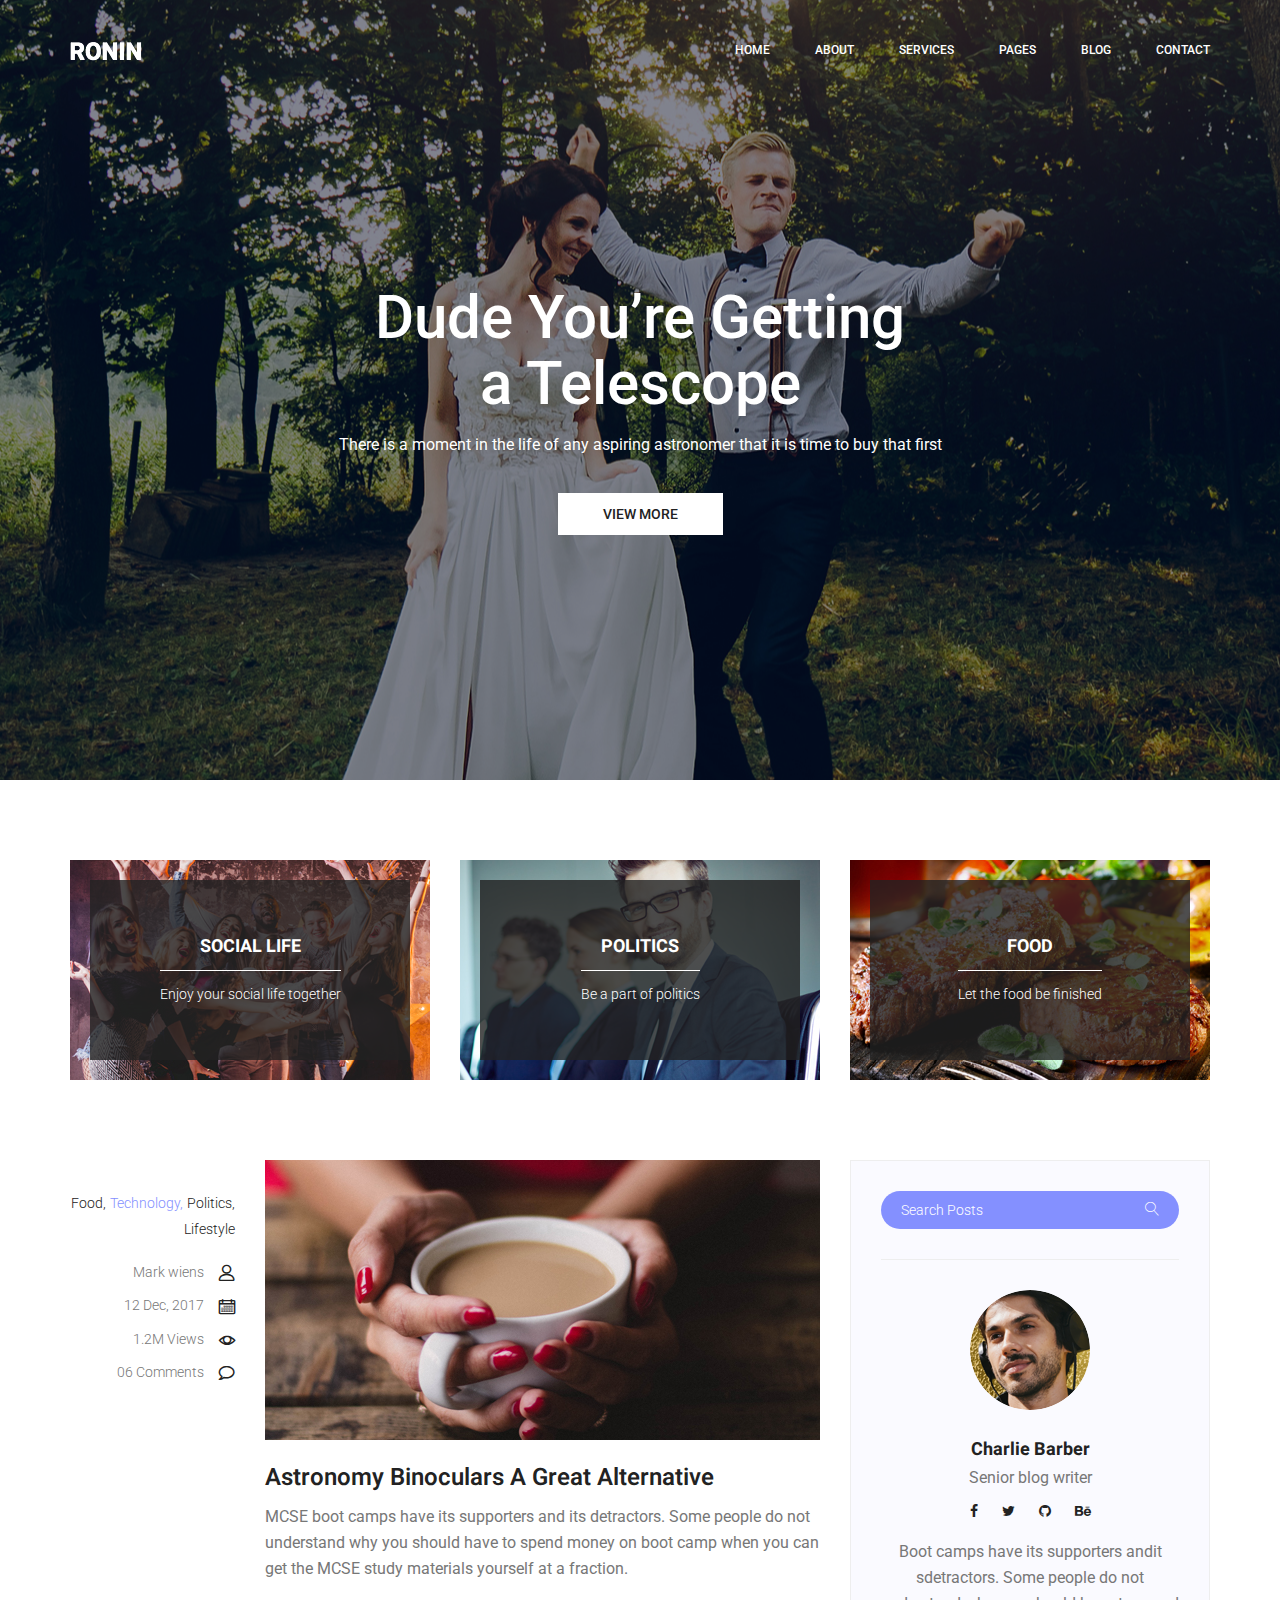
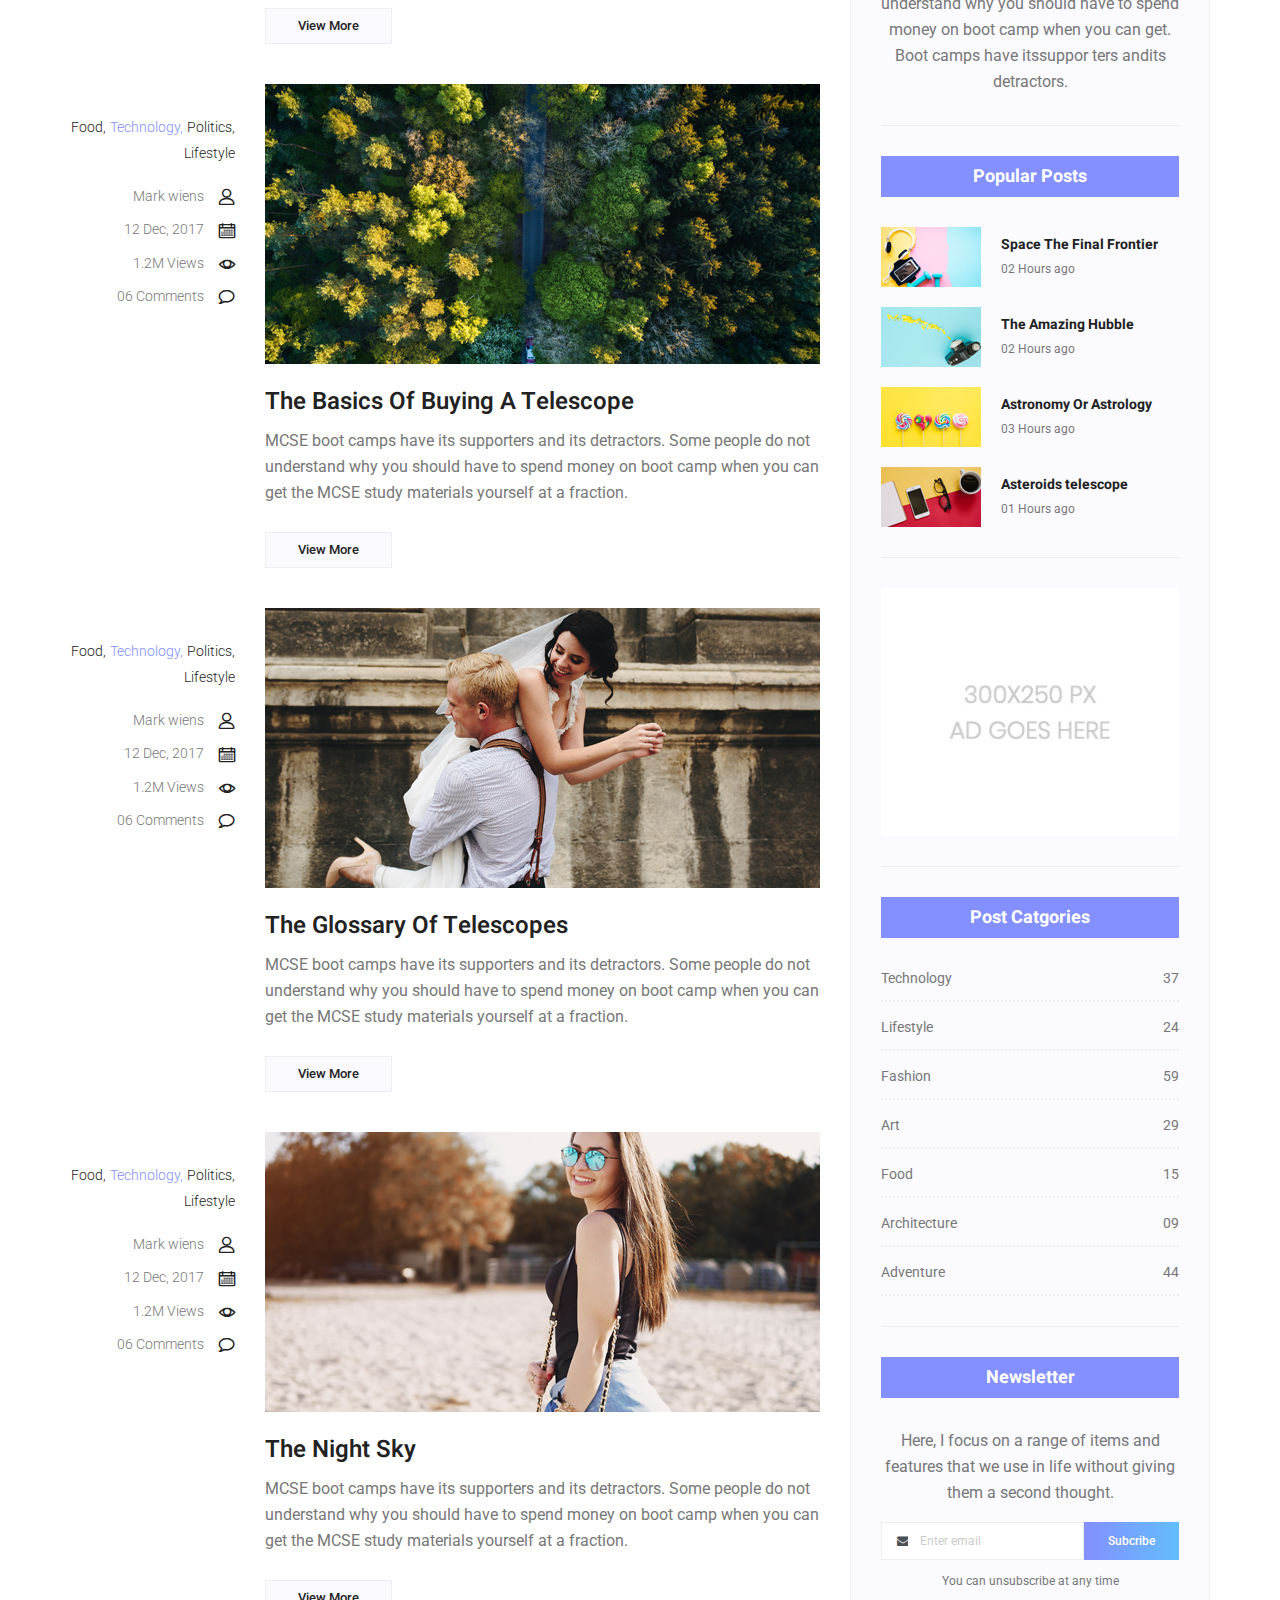
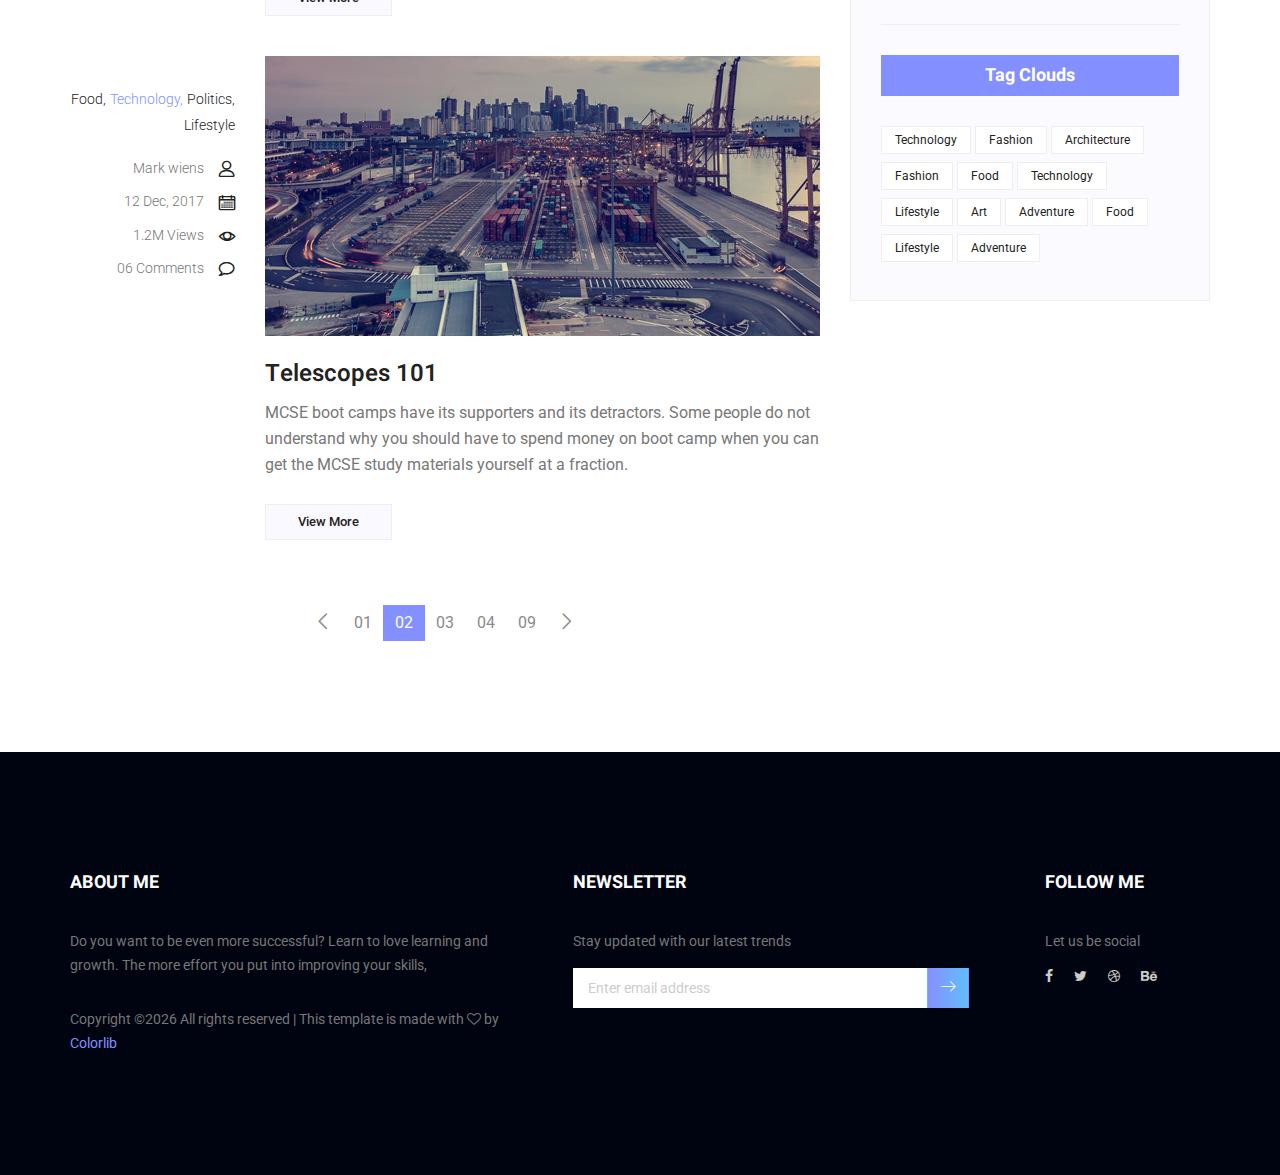
<file: guiga3-master/blog.html>
<!doctype html>
<html lang="en">
    <head>
        <!-- Required meta tags -->
        <meta charset="utf-8">
        <meta name="viewport" content="width=device-width, initial-scale=1, shrink-to-fit=no">
        <link rel="icon" href="img/favicon.png" type="image/png">
        <title>Ronin Multi</title>
        <!-- Bootstrap CSS -->
        <link rel="stylesheet" href="css/bootstrap.css">
        <link rel="stylesheet" href="vendors/linericon/style.css">
        <link rel="stylesheet" href="css/font-awesome.min.css">
        <link rel="stylesheet" href="vendors/owl-carousel/owl.carousel.min.css">
        <link rel="stylesheet" href="vendors/lightbox/simpleLightbox.css">
        <link rel="stylesheet" href="vendors/nice-select/css/nice-select.css">
        <link rel="stylesheet" href="vendors/animate-css/animate.css">
        <!-- main css -->
        <link rel="stylesheet" href="css/style.css">
        <link rel="stylesheet" href="css/responsive.css">
    </head>
    <body>
        
        <!--================Header Menu Area =================-->
        <header class="header_area white_menu">
            <div class="main_menu" id="mainNav">
            	<nav class="navbar navbar-expand-lg navbar-light">
					<div class="container box_1620">
						<!-- Brand and toggle get grouped for better mobile display -->
						<a class="navbar-brand logo_h" href="index.html"><img src="img/logo.png" alt=""><img src="img/logo-2.png" alt=""></a>
						<button class="navbar-toggler" type="button" data-toggle="collapse" data-target="#navbarSupportedContent" aria-controls="navbarSupportedContent" aria-expanded="false" aria-label="Toggle navigation">
							<span class="icon-bar"></span>
							<span class="icon-bar"></span>
							<span class="icon-bar"></span>
						</button>
						<!-- Collect the nav links, forms, and other content for toggling -->
						<div class="collapse navbar-collapse offset" id="navbarSupportedContent">
							<ul class="nav navbar-nav menu_nav ml-auto">
								<li class="nav-item active"><a class="nav-link" href="index.html">Home</a></li> 
								<li class="nav-item"><a class="nav-link" href="about-us.html">About</a></li> 
								<li class="nav-item"><a class="nav-link" href="services.html">Services</a>
								<li class="nav-item submenu dropdown">
									<a href="#" class="nav-link dropdown-toggle" data-toggle="dropdown" role="button" aria-haspopup="true" aria-expanded="false">Pages</a>
									<ul class="dropdown-menu">
										<li class="nav-item"><a class="nav-link" href="portfolio.html">Portfolio</a></li>
										<li class="nav-item"><a class="nav-link" href="portfolio-details.html">Project Details</a></li>
										<li class="nav-item"><a class="nav-link" href="elements.html">Elements</a></li>
									</ul>
								</li> 
								<li class="nav-item submenu dropdown">
									<a href="#" class="nav-link dropdown-toggle" data-toggle="dropdown" role="button" aria-haspopup="true" aria-expanded="false">Blog</a>
									<ul class="dropdown-menu">
										<li class="nav-item"><a class="nav-link" href="blog.html">Blog</a></li>
										<li class="nav-item"><a class="nav-link" href="single-blog.html">Blog Details</a></li>
									</ul>
								</li> 
								<li class="nav-item"><a class="nav-link" href="contact.html">Contact</a></li>
							</ul>
						</div> 
					</div>
            	</nav>
            </div>
        </header>
        <!--================Header Menu Area =================-->
        
        <!--================Home Banner Area =================-->
        <section class="home_banner_area blog_banner">
            <div class="banner_inner d-flex align-items-center">
            	<div class="overlay bg-parallax" data-stellar-ratio="0.9" data-stellar-vertical-offset="0" data-background=""></div>
				<div class="container">
					<div class="blog_b_text text-center">
						<h2>Dude You’re Getting <br /> a Telescope</h2>
						<p>There is a moment in the life of any aspiring astronomer that it is time to buy that first</p>
						<a class="white_bg_btn" href="#">View More</a>
					</div>
				</div>
            </div>
        </section>
        <!--================End Home Banner Area =================-->
        
        <!--================Blog Categorie Area =================-->
        <section class="blog_categorie_area">
            <div class="container">
                <div class="row">
                    <div class="col-lg-4">
                        <div class="categories_post">
                            <img src="img/blog/cat-post/cat-post-3.jpg" alt="post">
                            <div class="categories_details">
                                <div class="categories_text">
                                    <a href="blog-details.html"><h5>Social Life</h5></a>
                                    <div class="border_line"></div>
                                    <p>Enjoy your social life together</p>
                                </div>
                            </div>
                        </div>
                    </div>
                    <div class="col-lg-4">
                        <div class="categories_post">
                            <img src="img/blog/cat-post/cat-post-2.jpg" alt="post">
                            <div class="categories_details">
                                <div class="categories_text">
                                    <a href="blog-details.html"><h5>Politics</h5></a>
                                    <div class="border_line"></div>
                                    <p>Be a part of politics</p>
                                </div>
                            </div>
                        </div>
                    </div>
                    <div class="col-lg-4">
                        <div class="categories_post">
                            <img src="img/blog/cat-post/cat-post-1.jpg" alt="post">
                            <div class="categories_details">
                                <div class="categories_text">
                                    <a href="blog-details.html"><h5>Food</h5></a>
                                    <div class="border_line"></div>
                                    <p>Let the food be finished</p>
                                </div>
                            </div>
                        </div>
                    </div>
                </div>
            </div>
        </section>
        <!--================Blog Categorie Area =================-->
        
        <!--================Blog Area =================-->
        <section class="blog_area">
            <div class="container">
                <div class="row">
                    <div class="col-lg-8">
                        <div class="blog_left_sidebar">
                            <article class="row blog_item">
                               <div class="col-md-3">
                                   <div class="blog_info text-right">
                                        <div class="post_tag">
                                            <a href="#">Food,</a>
                                            <a class="active" href="#">Technology,</a>
                                            <a href="#">Politics,</a>
                                            <a href="#">Lifestyle</a>
                                        </div>
                                        <ul class="blog_meta list">
                                            <li><a href="#">Mark wiens<i class="lnr lnr-user"></i></a></li>
                                            <li><a href="#">12 Dec, 2017<i class="lnr lnr-calendar-full"></i></a></li>
                                            <li><a href="#">1.2M Views<i class="lnr lnr-eye"></i></a></li>
                                            <li><a href="#">06 Comments<i class="lnr lnr-bubble"></i></a></li>
                                        </ul>
                                    </div>
                               </div>
                                <div class="col-md-9">
                                    <div class="blog_post">
                                        <img src="img/blog/main-blog/m-blog-1.jpg" alt="">
                                        <div class="blog_details">
                                            <a href="single-blog.html"><h2>Astronomy Binoculars A Great Alternative</h2></a>
                                            <p>MCSE boot camps have its supporters and its detractors. Some people do not understand why you should have to spend money on boot camp when you can get the MCSE study materials yourself at a fraction.</p>
                                            <a href="single-blog.html" class="blog_btn">View More</a>
                                        </div>
                                    </div>
                                </div>
                            </article>
                            <article class="row blog_item">
                               <div class="col-md-3">
                                   <div class="blog_info text-right">
                                        <div class="post_tag">
                                            <a href="#">Food,</a>
                                            <a class="active" href="#">Technology,</a>
                                            <a href="#">Politics,</a>
                                            <a href="#">Lifestyle</a>
                                        </div>
                                        <ul class="blog_meta list">
                                            <li><a href="#">Mark wiens<i class="lnr lnr-user"></i></a></li>
                                            <li><a href="#">12 Dec, 2017<i class="lnr lnr-calendar-full"></i></a></li>
                                            <li><a href="#">1.2M Views<i class="lnr lnr-eye"></i></a></li>
                                            <li><a href="#">06 Comments<i class="lnr lnr-bubble"></i></a></li>
                                        </ul>
                                    </div>
                               </div>
                                <div class="col-md-9">
                                    <div class="blog_post">
                                        <img src="img/blog/main-blog/m-blog-2.jpg" alt="">
                                        <div class="blog_details">
                                            <a href="single-blog.html"><h2>The Basics Of Buying A Telescope</h2></a>
                                            <p>MCSE boot camps have its supporters and its detractors. Some people do not understand why you should have to spend money on boot camp when you can get the MCSE study materials yourself at a fraction.</p>
                                            <a href="single-blog.html" class="blog_btn">View More</a>
                                        </div>
                                    </div>
                                </div>
                            </article>
                            <article class="row blog_item">
                               <div class="col-md-3">
                                   <div class="blog_info text-right">
                                        <div class="post_tag">
                                            <a href="#">Food,</a>
                                            <a class="active" href="#">Technology,</a>
                                            <a href="#">Politics,</a>
                                            <a href="#">Lifestyle</a>
                                        </div>
                                        <ul class="blog_meta list">
                                            <li><a href="#">Mark wiens<i class="lnr lnr-user"></i></a></li>
                                            <li><a href="#">12 Dec, 2017<i class="lnr lnr-calendar-full"></i></a></li>
                                            <li><a href="#">1.2M Views<i class="lnr lnr-eye"></i></a></li>
                                            <li><a href="#">06 Comments<i class="lnr lnr-bubble"></i></a></li>
                                        </ul>
                                    </div>
                               </div>
                                <div class="col-md-9">
                                    <div class="blog_post">
                                        <img src="img/blog/main-blog/m-blog-3.jpg" alt="">
                                        <div class="blog_details">
                                            <a href="single-blog.html"><h2>The Glossary Of Telescopes</h2></a>
                                            <p>MCSE boot camps have its supporters and its detractors. Some people do not understand why you should have to spend money on boot camp when you can get the MCSE study materials yourself at a fraction.</p>
                                            <a href="single-blog.html" class="blog_btn">View More</a>
                                        </div>
                                    </div>
                                </div>
                            </article>
                            <article class="row blog_item">
                               <div class="col-md-3">
                                   <div class="blog_info text-right">
                                        <div class="post_tag">
                                            <a href="#">Food,</a>
                                            <a class="active" href="#">Technology,</a>
                                            <a href="#">Politics,</a>
                                            <a href="#">Lifestyle</a>
                                        </div>
                                        <ul class="blog_meta list">
                                            <li><a href="#">Mark wiens<i class="lnr lnr-user"></i></a></li>
                                            <li><a href="#">12 Dec, 2017<i class="lnr lnr-calendar-full"></i></a></li>
                                            <li><a href="#">1.2M Views<i class="lnr lnr-eye"></i></a></li>
                                            <li><a href="#">06 Comments<i class="lnr lnr-bubble"></i></a></li>
                                        </ul>
                                    </div>
                               </div>
                                <div class="col-md-9">
                                    <div class="blog_post">
                                        <img src="img/blog/main-blog/m-blog-4.jpg" alt="">
                                        <div class="blog_details">
                                            <a href="single-blog.html"><h2>The Night Sky</h2></a>
                                            <p>MCSE boot camps have its supporters and its detractors. Some people do not understand why you should have to spend money on boot camp when you can get the MCSE study materials yourself at a fraction.</p>
                                            <a href="single-blog.html" class="blog_btn">View More</a>
                                        </div>
                                    </div>
                                </div>
                            </article>
                            <article class="row blog_item">
                               <div class="col-md-3">
                                   <div class="blog_info text-right">
                                        <div class="post_tag">
                                            <a href="#">Food,</a>
                                            <a class="active" href="#">Technology,</a>
                                            <a href="#">Politics,</a>
                                            <a href="#">Lifestyle</a>
                                        </div>
                                        <ul class="blog_meta list">
                                            <li><a href="#">Mark wiens<i class="lnr lnr-user"></i></a></li>
                                            <li><a href="#">12 Dec, 2017<i class="lnr lnr-calendar-full"></i></a></li>
                                            <li><a href="#">1.2M Views<i class="lnr lnr-eye"></i></a></li>
                                            <li><a href="#">06 Comments<i class="lnr lnr-bubble"></i></a></li>
                                        </ul>
                                    </div>
                               </div>
                                <div class="col-md-9">
                                    <div class="blog_post">
                                        <img src="img/blog/main-blog/m-blog-5.jpg" alt="">
                                        <div class="blog_details">
                                            <a href="single-blog.html"><h2>Telescopes 101</h2></a>
                                            <p>MCSE boot camps have its supporters and its detractors. Some people do not understand why you should have to spend money on boot camp when you can get the MCSE study materials yourself at a fraction.</p>
                                            <a href="single-blog.html" class="blog_btn">View More</a>
                                        </div>
                                    </div>
                                </div>
                            </article>
                            <nav class="blog-pagination justify-content-center d-flex">
		                        <ul class="pagination">
		                            <li class="page-item">
		                                <a href="#" class="page-link" aria-label="Previous">
		                                    <span aria-hidden="true">
		                                        <span class="lnr lnr-chevron-left"></span>
		                                    </span>
		                                </a>
		                            </li>
		                            <li class="page-item"><a href="#" class="page-link">01</a></li>
		                            <li class="page-item active"><a href="#" class="page-link">02</a></li>
		                            <li class="page-item"><a href="#" class="page-link">03</a></li>
		                            <li class="page-item"><a href="#" class="page-link">04</a></li>
		                            <li class="page-item"><a href="#" class="page-link">09</a></li>
		                            <li class="page-item">
		                                <a href="#" class="page-link" aria-label="Next">
		                                    <span aria-hidden="true">
		                                        <span class="lnr lnr-chevron-right"></span>
		                                    </span>
		                                </a>
		                            </li>
		                        </ul>
		                    </nav>
                        </div>
                    </div>
                    <div class="col-lg-4">
                        <div class="blog_right_sidebar">
                            <aside class="single_sidebar_widget search_widget">
                                <div class="input-group">
                                    <input type="text" class="form-control" placeholder="Search Posts">
                                    <span class="input-group-btn">
                                        <button class="btn btn-default" type="button"><i class="lnr lnr-magnifier"></i></button>
                                    </span>
                                </div><!-- /input-group -->
                                <div class="br"></div>
                            </aside>
                            <aside class="single_sidebar_widget author_widget">
                                <img class="author_img rounded-circle" src="img/blog/author.png" alt="">
                                <h4>Charlie Barber</h4>
                                <p>Senior blog writer</p>
                                <div class="social_icon">
                                    <a href="#"><i class="fa fa-facebook"></i></a>
                                    <a href="#"><i class="fa fa-twitter"></i></a>
                                    <a href="#"><i class="fa fa-github"></i></a>
                                    <a href="#"><i class="fa fa-behance"></i></a>
                                </div>
                                <p>Boot camps have its supporters andit sdetractors. Some people do not understand why you should have to spend money on boot camp when you can get. Boot camps have itssuppor ters andits detractors.</p>
                                <div class="br"></div>
                            </aside>
                            <aside class="single_sidebar_widget popular_post_widget">
                                <h3 class="widget_title">Popular Posts</h3>
                                <div class="media post_item">
                                    <img src="img/blog/popular-post/post1.jpg" alt="post">
                                    <div class="media-body">
                                        <a href="blog-details.html"><h3>Space The Final Frontier</h3></a>
                                        <p>02 Hours ago</p>
                                    </div>
                                </div>
                                <div class="media post_item">
                                    <img src="img/blog/popular-post/post2.jpg" alt="post">
                                    <div class="media-body">
                                        <a href="blog-details.html"><h3>The Amazing Hubble</h3></a>
                                        <p>02 Hours ago</p>
                                    </div>
                                </div>
                                <div class="media post_item">
                                    <img src="img/blog/popular-post/post3.jpg" alt="post">
                                    <div class="media-body">
                                        <a href="blog-details.html"><h3>Astronomy Or Astrology</h3></a>
                                        <p>03 Hours ago</p>
                                    </div>
                                </div>
                                <div class="media post_item">
                                    <img src="img/blog/popular-post/post4.jpg" alt="post">
                                    <div class="media-body">
                                        <a href="blog-details.html"><h3>Asteroids telescope</h3></a>
                                        <p>01 Hours ago</p>
                                    </div>
                                </div>
                                <div class="br"></div>
                            </aside>
                            <aside class="single_sidebar_widget ads_widget">
                                <a href="#"><img class="img-fluid" src="img/blog/add.jpg" alt=""></a>
                                <div class="br"></div>
                            </aside>
                            <aside class="single_sidebar_widget post_category_widget">
                                <h4 class="widget_title">Post Catgories</h4>
                                <ul class="list cat-list">
                                    <li>
                                        <a href="#" class="d-flex justify-content-between">
                                            <p>Technology</p>
                                            <p>37</p>
                                        </a>
                                    </li>
                                    <li>
                                        <a href="#" class="d-flex justify-content-between">
                                            <p>Lifestyle</p>
                                            <p>24</p>
                                        </a>
                                    </li>
                                    <li>
                                        <a href="#" class="d-flex justify-content-between">
                                            <p>Fashion</p>
                                            <p>59</p>
                                        </a>
                                    </li>
                                    <li>
                                        <a href="#" class="d-flex justify-content-between">
                                            <p>Art</p>
                                            <p>29</p>
                                        </a>
                                    </li>
                                    <li>
                                        <a href="#" class="d-flex justify-content-between">
                                            <p>Food</p>
                                            <p>15</p>
                                        </a>
                                    </li>
                                    <li>
                                        <a href="#" class="d-flex justify-content-between">
                                            <p>Architecture</p>
                                            <p>09</p>
                                        </a>
                                    </li>
                                    <li>
                                        <a href="#" class="d-flex justify-content-between">
                                            <p>Adventure</p>
                                            <p>44</p>
                                        </a>
                                    </li>															
                                </ul>
                                <div class="br"></div>
                            </aside>
                            <aside class="single-sidebar-widget newsletter_widget">
                                <h4 class="widget_title">Newsletter</h4>
                                <p>
                                Here, I focus on a range of items and features that we use in life without
                                giving them a second thought.
                                </p>
                                <div class="form-group d-flex flex-row">
                                    <div class="input-group">
                                        <div class="input-group-prepend">
                                            <div class="input-group-text"><i class="fa fa-envelope" aria-hidden="true"></i></div>
                                        </div>
                                        <input type="text" class="form-control" id="inlineFormInputGroup" placeholder="Enter email" onfocus="this.placeholder = ''" onblur="this.placeholder = 'Enter email'">
                                    </div>
                                    <a href="#" class="bbtns">Subcribe</a>
                                </div>	
                                <p class="text-bottom">You can unsubscribe at any time</p>	
                                <div class="br"></div>							
                            </aside>
                            <aside class="single-sidebar-widget tag_cloud_widget">
                                <h4 class="widget_title">Tag Clouds</h4>
                                <ul class="list">
                                    <li><a href="#">Technology</a></li>
                                    <li><a href="#">Fashion</a></li>
                                    <li><a href="#">Architecture</a></li>
                                    <li><a href="#">Fashion</a></li>
                                    <li><a href="#">Food</a></li>
                                    <li><a href="#">Technology</a></li>
                                    <li><a href="#">Lifestyle</a></li>
                                    <li><a href="#">Art</a></li>
                                    <li><a href="#">Adventure</a></li>
                                    <li><a href="#">Food</a></li>
                                    <li><a href="#">Lifestyle</a></li>
                                    <li><a href="#">Adventure</a></li>
                                </ul>
                            </aside>
                        </div>
                    </div>
                </div>
            </div>
        </section>
        <!--================Blog Area =================-->
        
        <!--================Footer Area =================-->
        <footer class="footer_area p_120">
        	<div class="container">
        		<div class="row footer_inner">
        			<div class="col-lg-5 col-sm-6">
        				<aside class="f_widget ab_widget">
        					<div class="f_title">
        						<h3>About Me</h3>
        					</div>
        					<p>Do you want to be even more successful? Learn to love learning and growth. The more effort you put into improving your skills,</p>
        					<p><!-- Link back to Colorlib can't be removed. Template is licensed under CC BY 3.0. -->
Copyright &copy;<script>document.write(new Date().getFullYear());</script> All rights reserved | This template is made with <i class="fa fa-heart-o" aria-hidden="true"></i> by <a href="https://colorlib.com" target="_blank">Colorlib</a>
<!-- Link back to Colorlib can't be removed. Template is licensed under CC BY 3.0. -->
</p>
        				</aside>
        			</div>
        			<div class="col-lg-5 col-sm-6">
        				<aside class="f_widget news_widget">
        					<div class="f_title">
        						<h3>Newsletter</h3>
        					</div>
        					<p>Stay updated with our latest trends</p>
        					<div id="mc_embed_signup">
                                <form target="_blank" action="https://spondonit.us12.list-manage.com/subscribe/post?u=1462626880ade1ac87bd9c93a&amp;id=92a4423d01" method="get" class="subscribe_form relative">
                                	<div class="input-group d-flex flex-row">
                                        <input name="EMAIL" placeholder="Enter email address" onfocus="this.placeholder = ''" onblur="this.placeholder = 'Email Address '" required="" type="email">
                                        <button class="btn sub-btn"><span class="lnr lnr-arrow-right"></span></button>		
                                    </div>				
                                    <div class="mt-10 info"></div>
                                </form>
                            </div>
        				</aside>
        			</div>
        			<div class="col-lg-2">
        				<aside class="f_widget social_widget">
        					<div class="f_title">
        						<h3>Follow Me</h3>
        					</div>
        					<p>Let us be social</p>
        					<ul class="list">
        						<li><a href="#"><i class="fa fa-facebook"></i></a></li>
        						<li><a href="#"><i class="fa fa-twitter"></i></a></li>
        						<li><a href="#"><i class="fa fa-dribbble"></i></a></li>
        						<li><a href="#"><i class="fa fa-behance"></i></a></li>
        					</ul>
        				</aside>
        			</div>
        		</div>
        	</div>
        </footer>
        <!--================End Footer Area =================-->
        
        
        
        
        <!-- Optional JavaScript -->
        <!-- jQuery first, then Popper.js, then Bootstrap JS -->
        <script src="js/jquery-3.2.1.min.js"></script>
        <script src="js/popper.js"></script>
        <script src="js/bootstrap.min.js"></script>
        <script src="js/stellar.js"></script>
        <script src="vendors/lightbox/simpleLightbox.min.js"></script>
        <script src="vendors/nice-select/js/jquery.nice-select.min.js"></script>
        <script src="vendors/isotope/imagesloaded.pkgd.min.js"></script>
        <script src="vendors/isotope/isotope-min.js"></script>
        <script src="vendors/owl-carousel/owl.carousel.min.js"></script>
        <script src="js/jquery.ajaxchimp.min.js"></script>
        <script src="js/mail-script.js"></script>
        <script src="vendors/counter-up/jquery.waypoints.min.js"></script>
        <script src="vendors/counter-up/jquery.counterup.min.js"></script>
        <script src="js/theme.js"></script>
    </body>
</html>
</file>
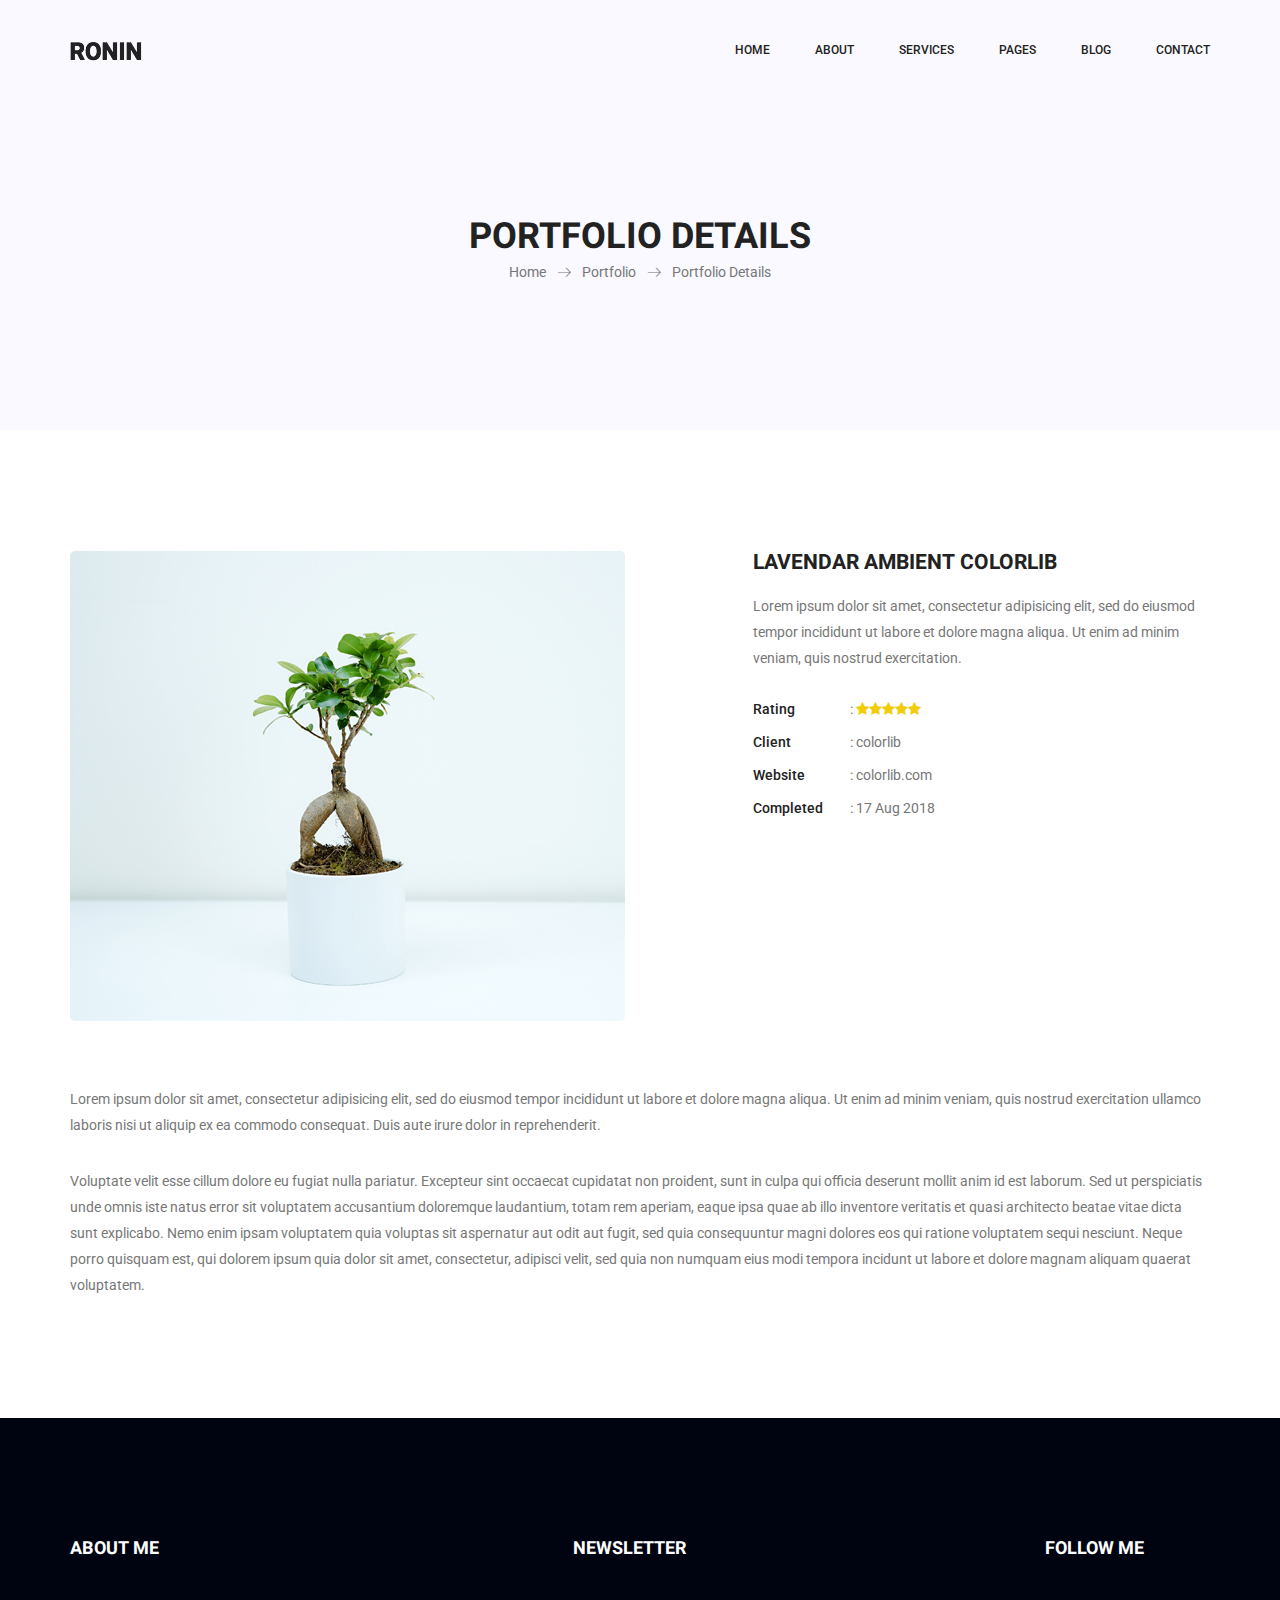
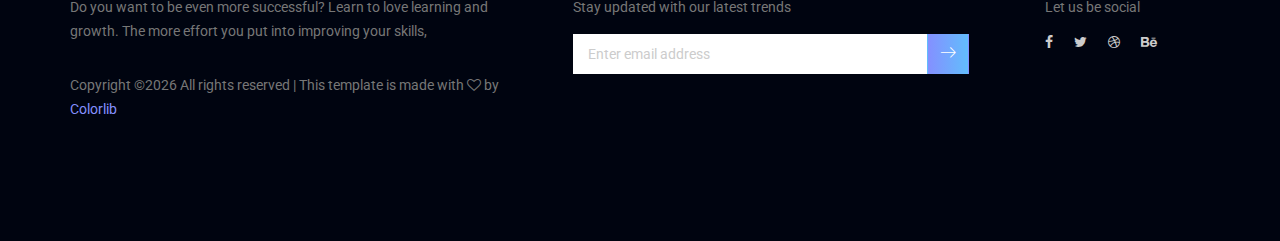
<file: guiga3-master/portfolio-details.html>
<!doctype html>
<html lang="en">
    <head>
        <!-- Required meta tags -->
        <meta charset="utf-8">
        <meta name="viewport" content="width=device-width, initial-scale=1, shrink-to-fit=no">
        <link rel="icon" href="img/favicon.png" type="image/png">
        <title>Ronin Multi</title>
        <!-- Bootstrap CSS -->
        <link rel="stylesheet" href="css/bootstrap.css">
        <link rel="stylesheet" href="vendors/linericon/style.css">
        <link rel="stylesheet" href="css/font-awesome.min.css">
        <link rel="stylesheet" href="vendors/owl-carousel/owl.carousel.min.css">
        <link rel="stylesheet" href="vendors/lightbox/simpleLightbox.css">
        <link rel="stylesheet" href="vendors/nice-select/css/nice-select.css">
        <link rel="stylesheet" href="vendors/animate-css/animate.css">
        <link rel="stylesheet" href="vendors/flaticon/flaticon.css">
        <!-- main css -->
        <link rel="stylesheet" href="css/style.css">
        <link rel="stylesheet" href="css/responsive.css">
    </head>
    <body>
        
        <!--================Header Menu Area =================-->
        <header class="header_area">
            <div class="main_menu" id="mainNav">
            	<nav class="navbar navbar-expand-lg navbar-light">
					<div class="container box_1620">
						<!-- Brand and toggle get grouped for better mobile display -->
						<a class="navbar-brand logo_h" href="index.html"><img src="img/logo.png" alt=""></a>
						<button class="navbar-toggler" type="button" data-toggle="collapse" data-target="#navbarSupportedContent" aria-controls="navbarSupportedContent" aria-expanded="false" aria-label="Toggle navigation">
							<span class="icon-bar"></span>
							<span class="icon-bar"></span>
							<span class="icon-bar"></span>
						</button>
						<!-- Collect the nav links, forms, and other content for toggling -->
						<div class="collapse navbar-collapse offset" id="navbarSupportedContent">
							<ul class="nav navbar-nav menu_nav ml-auto">
								<li class="nav-item active"><a class="nav-link" href="index.html">Home</a></li> 
								<li class="nav-item"><a class="nav-link" href="about-us.html">About</a></li> 
								<li class="nav-item"><a class="nav-link" href="services.html">Services</a>
								<li class="nav-item submenu dropdown">
									<a href="#" class="nav-link dropdown-toggle" data-toggle="dropdown" role="button" aria-haspopup="true" aria-expanded="false">Pages</a>
									<ul class="dropdown-menu">
										<li class="nav-item"><a class="nav-link" href="portfolio.html">Portfolio</a></li>
										<li class="nav-item"><a class="nav-link" href="portfolio-details.html">Project Details</a></li>
										<li class="nav-item"><a class="nav-link" href="elements.html">Elements</a></li>
									</ul>
								</li> 
								<li class="nav-item submenu dropdown">
									<a href="#" class="nav-link dropdown-toggle" data-toggle="dropdown" role="button" aria-haspopup="true" aria-expanded="false">Blog</a>
									<ul class="dropdown-menu">
										<li class="nav-item"><a class="nav-link" href="blog.html">Blog</a></li>
										<li class="nav-item"><a class="nav-link" href="single-blog.html">Blog Details</a></li>
									</ul>
								</li> 
								<li class="nav-item"><a class="nav-link" href="contact.html">Contact</a></li>
							</ul>
						</div> 
					</div>
            	</nav>
            </div>
        </header>
        <!--================Header Menu Area =================-->
        
        <!--================Home Banner Area =================-->
        <section class="banner_area">
            <div class="banner_inner d-flex align-items-center">
            	<div class="overlay bg-parallax" data-stellar-ratio="0.9" data-stellar-vertical-offset="0" data-background=""></div>
				<div class="container">
					<div class="banner_content text-center">
						<h2>Portfolio Details</h2>
						<div class="page_link">
							<a href="index.html">Home</a>
							<a href="services.html">Portfolio</a>
							<a href="services.html">Portfolio Details</a>
						</div>
						
					</div>
				</div>
            </div>
        </section>
        <!--================End Home Banner Area =================-->
        
        <!--================Portfolio Details Area =================-->
        <section class="portfolio_details_area p_120">
        	<div class="container">
        		<div class="portfolio_details_inner">
					<div class="row">
						<div class="col-md-6">
							<div class="left_img">
								<img class="img-fluid" src="img/gallery/portfolio_details.jpg" alt="">
							</div>
						</div>
						<div class="col-md-6">
							<div class="portfolio_right_text">
								<h4>Lavendar ambient colorlib</h4>
								<p>Lorem ipsum dolor sit amet, consectetur adipisicing elit, sed do eiusmod tempor incididunt ut labore et dolore magna aliqua. Ut enim ad minim veniam, quis nostrud exercitation.</p>
								<ul class="list">
									<li><span>Rating</span>: <i class="fa fa-star"></i><i class="fa fa-star"></i><i class="fa fa-star"></i><i class="fa fa-star"></i><i class="fa fa-star"></i></li>
									<li><span>Client</span>:  colorlib</li>
									<li><span>Website</span>:  colorlib.com</li>
									<li><span>Completed</span>:  17 Aug 2018</li>
								</ul>
							</div>
						</div>
					</div>
       				<p>Lorem ipsum dolor sit amet, consectetur adipisicing elit, sed do eiusmod tempor incididunt ut labore et dolore magna aliqua. Ut enim ad minim veniam, quis nostrud exercitation ullamco laboris nisi ut aliquip ex ea commodo consequat. Duis aute irure dolor in reprehenderit.</p>
       				<p>Voluptate velit esse cillum dolore eu fugiat nulla pariatur. Excepteur sint occaecat cupidatat non proident, sunt in culpa qui officia deserunt mollit anim id est laborum. Sed ut perspiciatis unde omnis iste natus error sit voluptatem accusantium doloremque laudantium, totam rem aperiam, eaque ipsa quae ab illo inventore veritatis et quasi architecto beatae vitae dicta sunt explicabo. Nemo enim ipsam voluptatem quia voluptas sit aspernatur aut odit aut fugit, sed quia consequuntur magni dolores eos qui ratione voluptatem sequi nesciunt. Neque porro quisquam est, qui dolorem ipsum quia dolor sit amet, consectetur, adipisci velit, sed quia non numquam eius modi tempora incidunt ut labore et dolore magnam aliquam quaerat voluptatem.</p>
        		</div>
        	</div>
        </section>
        <!--================End Portfolio Details Area =================-->
        
        <!--================Footer Area =================-->
        <footer class="footer_area p_120">
        	<div class="container">
        		<div class="row footer_inner">
        			<div class="col-lg-5 col-sm-6">
        				<aside class="f_widget ab_widget">
        					<div class="f_title">
        						<h3>About Me</h3>
        					</div>
        					<p>Do you want to be even more successful? Learn to love learning and growth. The more effort you put into improving your skills,</p>
        					<p><!-- Link back to Colorlib can't be removed. Template is licensed under CC BY 3.0. -->
Copyright &copy;<script>document.write(new Date().getFullYear());</script> All rights reserved | This template is made with <i class="fa fa-heart-o" aria-hidden="true"></i> by <a href="https://colorlib.com" target="_blank">Colorlib</a>
<!-- Link back to Colorlib can't be removed. Template is licensed under CC BY 3.0. -->
</p>
        				</aside>
        			</div>
        			<div class="col-lg-5 col-sm-6">
        				<aside class="f_widget news_widget">
        					<div class="f_title">
        						<h3>Newsletter</h3>
        					</div>
        					<p>Stay updated with our latest trends</p>
        					<div id="mc_embed_signup">
                                <form target="_blank" action="https://spondonit.us12.list-manage.com/subscribe/post?u=1462626880ade1ac87bd9c93a&amp;id=92a4423d01" method="get" class="subscribe_form relative">
                                	<div class="input-group d-flex flex-row">
                                        <input name="EMAIL" placeholder="Enter email address" onfocus="this.placeholder = ''" onblur="this.placeholder = 'Email Address '" required="" type="email">
                                        <button class="btn sub-btn"><span class="lnr lnr-arrow-right"></span></button>		
                                    </div>				
                                    <div class="mt-10 info"></div>
                                </form>
                            </div>
        				</aside>
        			</div>
        			<div class="col-lg-2">
        				<aside class="f_widget social_widget">
        					<div class="f_title">
        						<h3>Follow Me</h3>
        					</div>
        					<p>Let us be social</p>
        					<ul class="list">
        						<li><a href="#"><i class="fa fa-facebook"></i></a></li>
        						<li><a href="#"><i class="fa fa-twitter"></i></a></li>
        						<li><a href="#"><i class="fa fa-dribbble"></i></a></li>
        						<li><a href="#"><i class="fa fa-behance"></i></a></li>
        					</ul>
        				</aside>
        			</div>
        		</div>
        	</div>
        </footer>
        <!--================End Footer Area =================-->
        
        
        
        
        <!-- Optional JavaScript -->
        <!-- jQuery first, then Popper.js, then Bootstrap JS -->
        <script src="js/jquery-3.2.1.min.js"></script>
        <script src="js/popper.js"></script>
        <script src="js/bootstrap.min.js"></script>
        <script src="js/stellar.js"></script>
        <script src="vendors/lightbox/simpleLightbox.min.js"></script>
        <script src="vendors/nice-select/js/jquery.nice-select.min.js"></script>
        <script src="vendors/isotope/imagesloaded.pkgd.min.js"></script>
        <script src="vendors/isotope/isotope-min.js"></script>
        <script src="vendors/owl-carousel/owl.carousel.min.js"></script>
        <script src="js/jquery.ajaxchimp.min.js"></script>
        <script src="js/mail-script.js"></script>
        <script src="vendors/counter-up/jquery.waypoints.min.js"></script>
        <script src="vendors/counter-up/jquery.counterup.min.js"></script>
        <script src="js/theme.js"></script>
    </body>
</html>
</file>
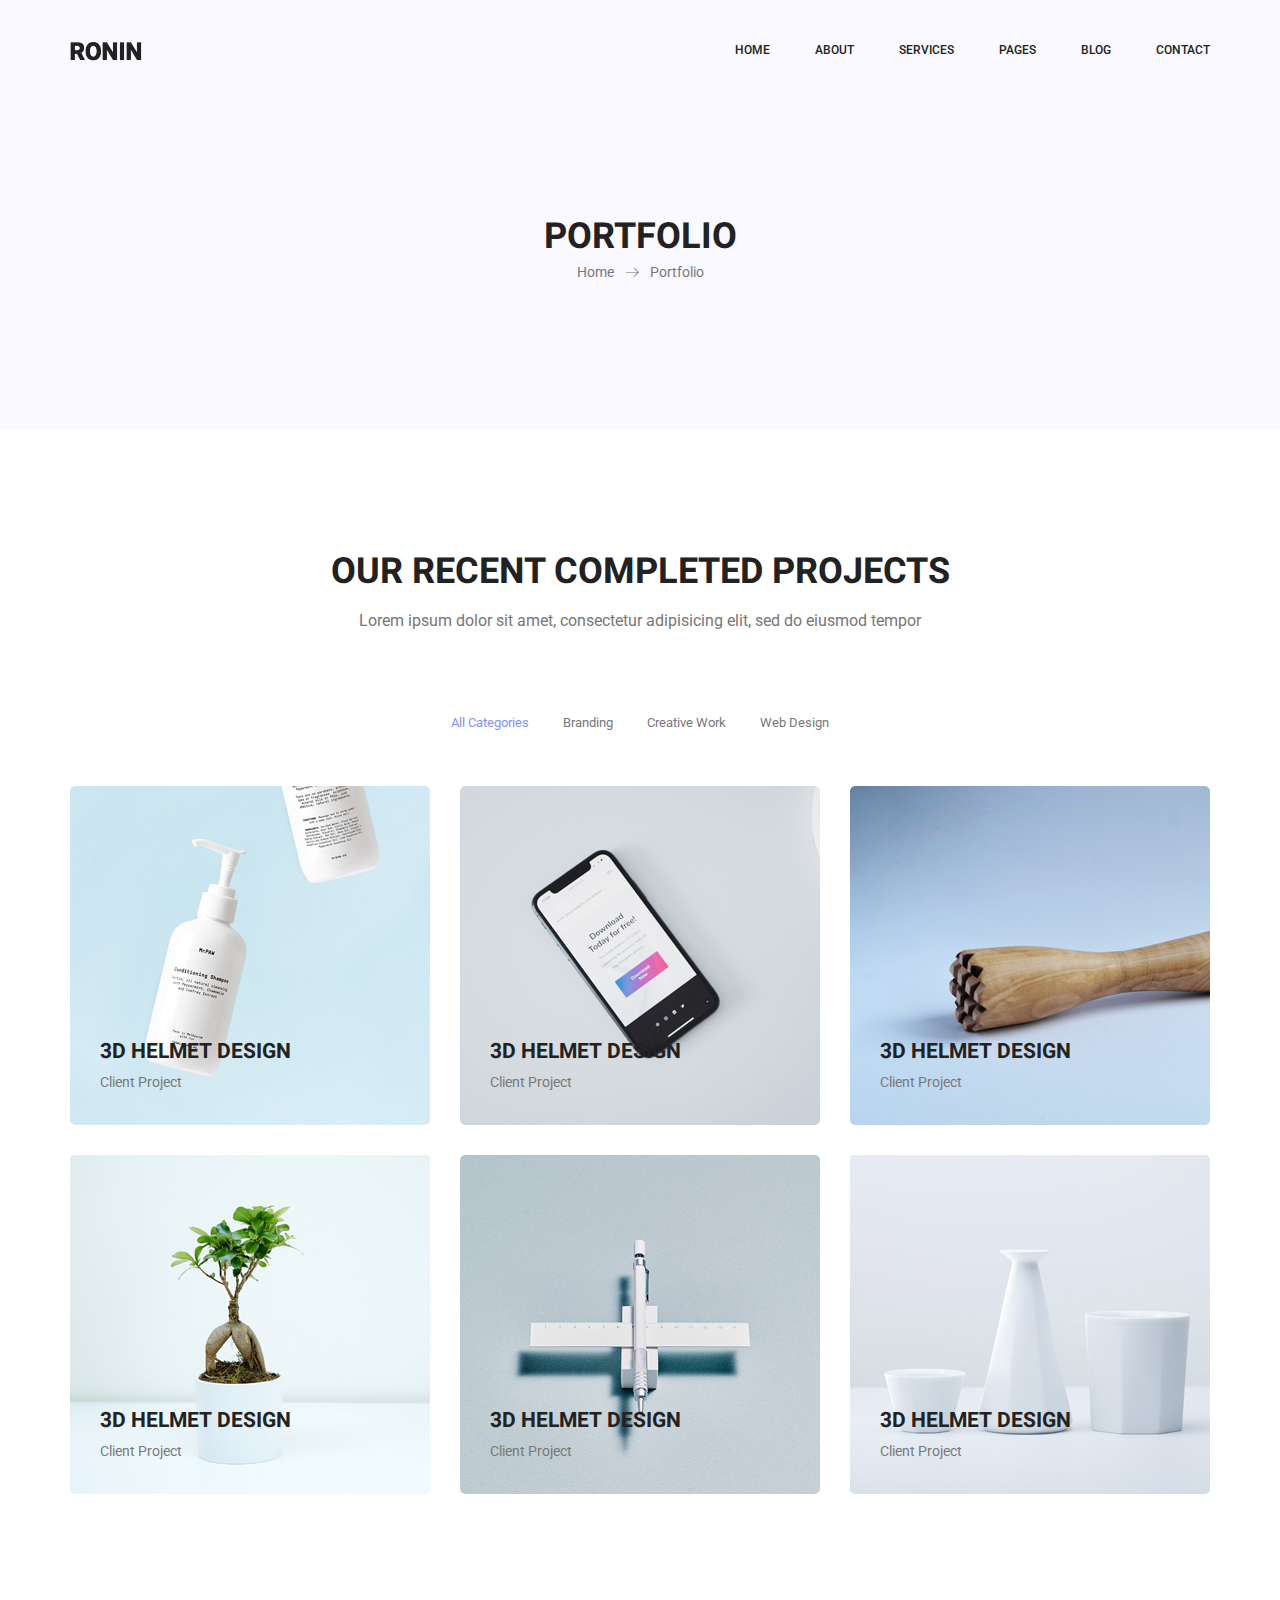
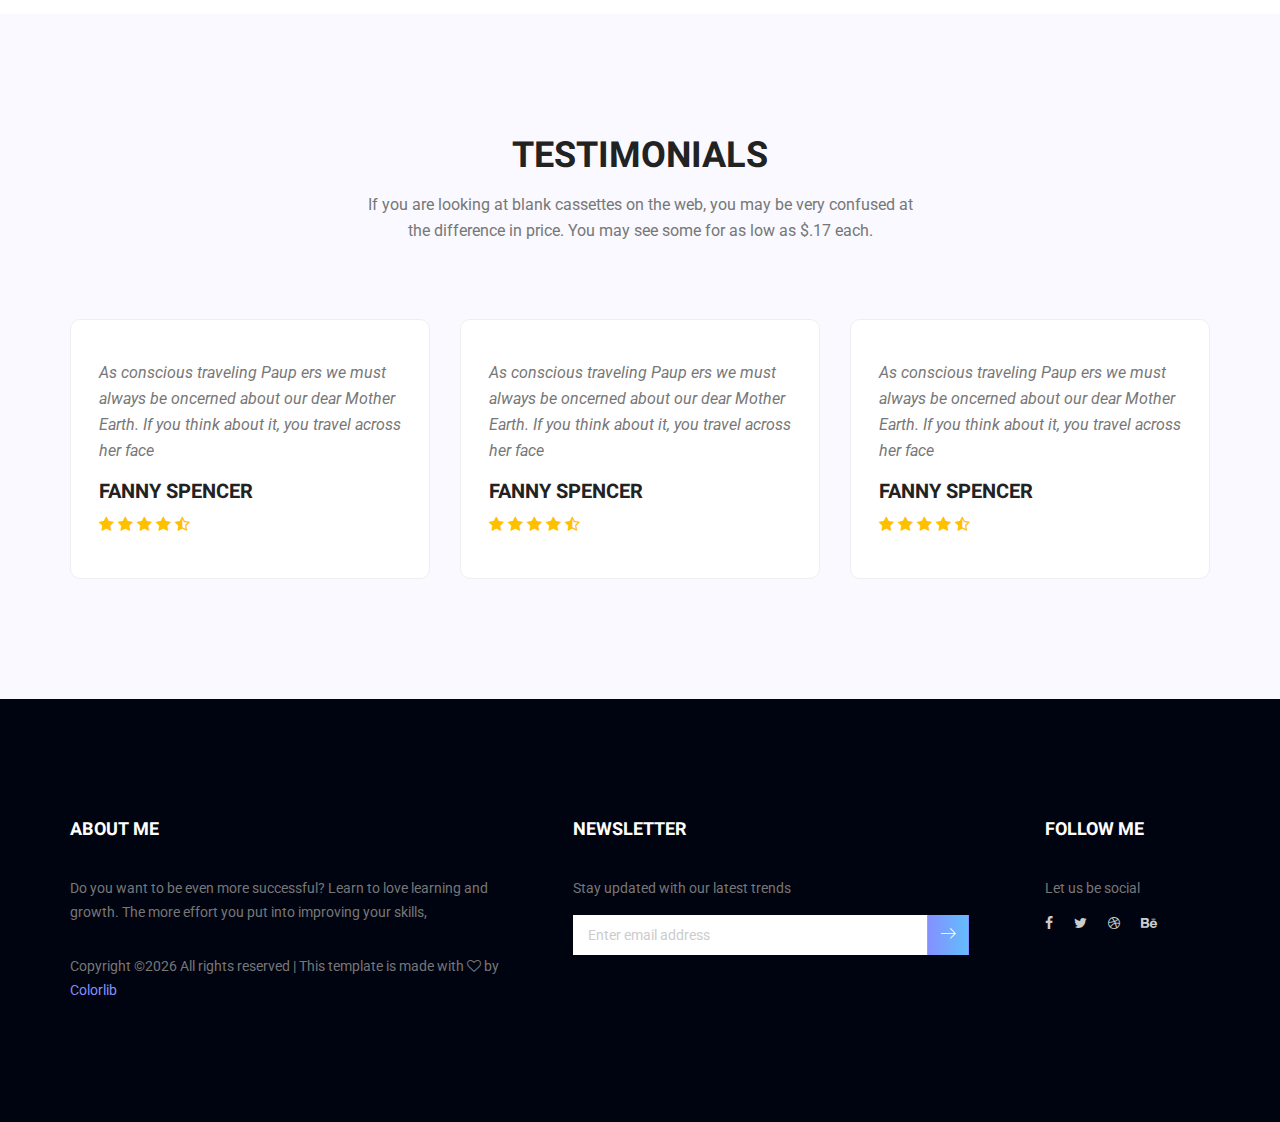
<file: guiga3-master/portfolio.html>
<!doctype html>
<html lang="en">
    <head>
        <!-- Required meta tags -->
        <meta charset="utf-8">
        <meta name="viewport" content="width=device-width, initial-scale=1, shrink-to-fit=no">
        <link rel="icon" href="img/favicon.png" type="image/png">
        <title>Ronin Multi</title>
        <!-- Bootstrap CSS -->
        <link rel="stylesheet" href="css/bootstrap.css">
        <link rel="stylesheet" href="vendors/linericon/style.css">
        <link rel="stylesheet" href="css/font-awesome.min.css">
        <link rel="stylesheet" href="vendors/owl-carousel/owl.carousel.min.css">
        <link rel="stylesheet" href="vendors/lightbox/simpleLightbox.css">
        <link rel="stylesheet" href="vendors/nice-select/css/nice-select.css">
        <link rel="stylesheet" href="vendors/animate-css/animate.css">
        <link rel="stylesheet" href="vendors/flaticon/flaticon.css">
        <!-- main css -->
        <link rel="stylesheet" href="css/style.css">
        <link rel="stylesheet" href="css/responsive.css">
    </head>
    <body>
        
        <!--================Header Menu Area =================-->
        <header class="header_area">
            <div class="main_menu" id="mainNav">
            	<nav class="navbar navbar-expand-lg navbar-light">
					<div class="container box_1620">
						<!-- Brand and toggle get grouped for better mobile display -->
						<a class="navbar-brand logo_h" href="index.html"><img src="img/logo.png" alt=""></a>
						<button class="navbar-toggler" type="button" data-toggle="collapse" data-target="#navbarSupportedContent" aria-controls="navbarSupportedContent" aria-expanded="false" aria-label="Toggle navigation">
							<span class="icon-bar"></span>
							<span class="icon-bar"></span>
							<span class="icon-bar"></span>
						</button>
						<!-- Collect the nav links, forms, and other content for toggling -->
						<div class="collapse navbar-collapse offset" id="navbarSupportedContent">
							<ul class="nav navbar-nav menu_nav ml-auto">
								<li class="nav-item active"><a class="nav-link" href="index.html">Home</a></li> 
								<li class="nav-item"><a class="nav-link" href="about-us.html">About</a></li> 
								<li class="nav-item"><a class="nav-link" href="services.html">Services</a>
								<li class="nav-item submenu dropdown">
									<a href="#" class="nav-link dropdown-toggle" data-toggle="dropdown" role="button" aria-haspopup="true" aria-expanded="false">Pages</a>
									<ul class="dropdown-menu">
										<li class="nav-item"><a class="nav-link" href="portfolio.html">Portfolio</a></li>
										<li class="nav-item"><a class="nav-link" href="portfolio-details.html">Project Details</a></li>
										<li class="nav-item"><a class="nav-link" href="elements.html">Elements</a></li>
									</ul>
								</li> 
								<li class="nav-item submenu dropdown">
									<a href="#" class="nav-link dropdown-toggle" data-toggle="dropdown" role="button" aria-haspopup="true" aria-expanded="false">Blog</a>
									<ul class="dropdown-menu">
										<li class="nav-item"><a class="nav-link" href="blog.html">Blog</a></li>
										<li class="nav-item"><a class="nav-link" href="single-blog.html">Blog Details</a></li>
									</ul>
								</li> 
								<li class="nav-item"><a class="nav-link" href="contact.html">Contact</a></li>
							</ul>
						</div> 
					</div>
            	</nav>
            </div>
        </header>
        <!--================Header Menu Area =================-->
        
        <!--================Home Banner Area =================-->
        <section class="banner_area">
            <div class="banner_inner d-flex align-items-center">
            	<div class="overlay bg-parallax" data-stellar-ratio="0.9" data-stellar-vertical-offset="0" data-background=""></div>
				<div class="container">
					<div class="banner_content text-center">
						<h2>Portfolio</h2>
						<div class="page_link">
							<a href="index.html">Home</a>
							<a href="portfolio.html">Portfolio</a>
						</div>
						
					</div>
				</div>
            </div>
        </section>
        <!--================End Home Banner Area =================-->
        
        <!--================Projects Area =================-->
        <section class="projects_area p_120">
        	<div class="container">
        		<div class="main_title">
					<h2>Our Recent Completed Projects</h2>
					<p>Lorem ipsum dolor sit amet, consectetur adipisicing elit, sed do eiusmod tempor</p>
				</div>
        		<div class="projects_fillter">
					<ul class="filter list">
						<li class="active" data-filter="*"><a href="#">All Categories</a></li>
						<li data-filter=".brand"><a href="#">Branding</a></li>
						<li data-filter=".work"><a href="#">Creative Work </a></li>
						<li data-filter=".web"><a href="#">Web Design</a></li>
					</ul>
				</div>
				<div class="projects_inner row">
					<div class="col-lg-4 col-sm-6 brand web">
						<div class="projects_item">
							<img class="img-fluid" src="img/projects/projects-1.jpg" alt="">
							<div class="projects_text">
								<a href="portfolio-details.html"><h4>3D Helmet Design</h4></a>
								<p>Client Project</p>
							</div>
						</div>
					</div>
					<div class="col-lg-4 col-sm-6 brand work">
						<div class="projects_item">
							<img class="img-fluid" src="img/projects/projects-2.jpg" alt="">
							<div class="projects_text">
								<a href="portfolio-details.html"><h4>3D Helmet Design</h4></a>
								<p>Client Project</p>
							</div>
						</div>
					</div>
					<div class="col-lg-4 col-sm-6 work">
						<div class="projects_item">
							<img class="img-fluid" src="img/projects/projects-3.jpg" alt="">
							<div class="projects_text">
								<a href="portfolio-details.html"><h4>3D Helmet Design</h4></a>
								<p>Client Project</p>
							</div>
						</div>
					</div>
					<div class="col-lg-4 col-sm-6 brand web">
						<div class="projects_item">
							<img class="img-fluid" src="img/projects/projects-4.jpg" alt="">
							<div class="projects_text">
								<a href="portfolio-details.html"><h4>3D Helmet Design</h4></a>
								<p>Client Project</p>
							</div>
						</div>
					</div>
					<div class="col-lg-4 col-sm-6 brand work">
						<div class="projects_item">
							<img class="img-fluid" src="img/projects/projects-5.jpg" alt="">
							<div class="projects_text">
								<a href="portfolio-details.html"><h4>3D Helmet Design</h4></a>
								<p>Client Project</p>
							</div>
						</div>
					</div>
					<div class="col-lg-4 col-sm-6 brand work web">
						<div class="projects_item">
							<img class="img-fluid" src="img/projects/projects-6.jpg" alt="">
							<div class="projects_text">
								<a href="portfolio-details.html"><h4>3D Helmet Design</h4></a>
								<p>Client Project</p>
							</div>
						</div>
					</div>
				</div>
        	</div>
        </section>
        <!--================End Projects Area =================-->
        
        <!--================Testimonials Area =================-->
        <section class="testimonials_area p_120">
        	<div class="container">
        		<div class="main_title">
        			<h2>Testimonials</h2>
        			<p>If you are looking at blank cassettes on the web, you may be very confused at the difference in price. You may see some for as low as $.17 each.</p>
        		</div>
        		<div class="testi_inner">
					<div class="testi_slider owl-carousel">
						<div class="item">
							<div class="testi_item">
								<p>As conscious traveling Paup ers we must always be oncerned about our dear Mother Earth. If you think about it, you travel across her face</p>
								<h4>Fanny Spencer</h4>
								<a href="#"><i class="fa fa-star"></i></a>
								<a href="#"><i class="fa fa-star"></i></a>
								<a href="#"><i class="fa fa-star"></i></a>
								<a href="#"><i class="fa fa-star"></i></a>
								<a href="#"><i class="fa fa-star-half-o"></i></a>
							</div>
						</div>
						<div class="item">
							<div class="testi_item">
								<p>As conscious traveling Paup ers we must always be oncerned about our dear Mother Earth. If you think about it, you travel across her face</p>
								<h4>Fanny Spencer</h4>
								<a href="#"><i class="fa fa-star"></i></a>
								<a href="#"><i class="fa fa-star"></i></a>
								<a href="#"><i class="fa fa-star"></i></a>
								<a href="#"><i class="fa fa-star"></i></a>
								<a href="#"><i class="fa fa-star-half-o"></i></a>
							</div>
						</div>
						<div class="item">
							<div class="testi_item">
								<p>As conscious traveling Paup ers we must always be oncerned about our dear Mother Earth. If you think about it, you travel across her face</p>
								<h4>Fanny Spencer</h4>
								<a href="#"><i class="fa fa-star"></i></a>
								<a href="#"><i class="fa fa-star"></i></a>
								<a href="#"><i class="fa fa-star"></i></a>
								<a href="#"><i class="fa fa-star"></i></a>
								<a href="#"><i class="fa fa-star-half-o"></i></a>
							</div>
						</div>
					</div>
        		</div>
        	</div>
        </section>
        <!--================End Testimonials Area =================-->
        
        <!--================Footer Area =================-->
        <footer class="footer_area p_120">
        	<div class="container">
        		<div class="row footer_inner">
        			<div class="col-lg-5 col-sm-6">
        				<aside class="f_widget ab_widget">
        					<div class="f_title">
        						<h3>About Me</h3>
        					</div>
        					<p>Do you want to be even more successful? Learn to love learning and growth. The more effort you put into improving your skills,</p>
        					<p><!-- Link back to Colorlib can't be removed. Template is licensed under CC BY 3.0. -->
Copyright &copy;<script>document.write(new Date().getFullYear());</script> All rights reserved | This template is made with <i class="fa fa-heart-o" aria-hidden="true"></i> by <a href="https://colorlib.com" target="_blank">Colorlib</a>
<!-- Link back to Colorlib can't be removed. Template is licensed under CC BY 3.0. -->
</p>
        				</aside>
        			</div>
        			<div class="col-lg-5 col-sm-6">
        				<aside class="f_widget news_widget">
        					<div class="f_title">
        						<h3>Newsletter</h3>
        					</div>
        					<p>Stay updated with our latest trends</p>
        					<div id="mc_embed_signup">
                                <form target="_blank" action="https://spondonit.us12.list-manage.com/subscribe/post?u=1462626880ade1ac87bd9c93a&amp;id=92a4423d01" method="get" class="subscribe_form relative">
                                	<div class="input-group d-flex flex-row">
                                        <input name="EMAIL" placeholder="Enter email address" onfocus="this.placeholder = ''" onblur="this.placeholder = 'Email Address '" required="" type="email">
                                        <button class="btn sub-btn"><span class="lnr lnr-arrow-right"></span></button>		
                                    </div>				
                                    <div class="mt-10 info"></div>
                                </form>
                            </div>
        				</aside>
        			</div>
        			<div class="col-lg-2">
        				<aside class="f_widget social_widget">
        					<div class="f_title">
        						<h3>Follow Me</h3>
        					</div>
        					<p>Let us be social</p>
        					<ul class="list">
        						<li><a href="#"><i class="fa fa-facebook"></i></a></li>
        						<li><a href="#"><i class="fa fa-twitter"></i></a></li>
        						<li><a href="#"><i class="fa fa-dribbble"></i></a></li>
        						<li><a href="#"><i class="fa fa-behance"></i></a></li>
        					</ul>
        				</aside>
        			</div>
        		</div>
        	</div>
        </footer>
        <!--================End Footer Area =================-->
        
        
        
        
        <!-- Optional JavaScript -->
        <!-- jQuery first, then Popper.js, then Bootstrap JS -->
        <script src="js/jquery-3.2.1.min.js"></script>
        <script src="js/popper.js"></script>
        <script src="js/bootstrap.min.js"></script>
        <script src="js/stellar.js"></script>
        <script src="vendors/lightbox/simpleLightbox.min.js"></script>
        <script src="vendors/nice-select/js/jquery.nice-select.min.js"></script>
        <script src="vendors/isotope/imagesloaded.pkgd.min.js"></script>
        <script src="vendors/isotope/isotope-min.js"></script>
        <script src="vendors/owl-carousel/owl.carousel.min.js"></script>
        <script src="js/jquery.ajaxchimp.min.js"></script>
        <script src="js/mail-script.js"></script>
        <script src="vendors/counter-up/jquery.waypoints.min.js"></script>
        <script src="vendors/counter-up/jquery.counterup.min.js"></script>
        <script src="js/theme.js"></script>
    </body>
</html>
</file>
<file: css/flaticon.css>
/*
  	Flaticon icon font: Flaticon
  	Creation date: 04/01/2019 13:45
  	*/


@font-face {
  font-family: "Flaticon";
  src: url("../fonts/flaticon/font/Flaticon.eot");
  src: url("../fonts/flaticon/font/Flaticon.eot?#iefix") format("embedded-opentype"),
       url("../fonts/flaticon/font/Flaticon.woff") format("woff"),
       url("../fonts/flaticon/font/Flaticon.ttf") format("truetype"),
       url("../fonts/flaticon/font/Flaticon.svg#Flaticon") format("svg");
  font-weight: normal;
  font-style: normal;
}

@media screen and (-webkit-min-device-pixel-ratio:0) {
  @font-face {
    font-family: "Flaticon";
    src: url("../fonts/flaticon/font/Flaticon.svg#Flaticon") format("svg");
  }
}

[class^="flaticon-"]:before, [class*=" flaticon-"]:before,
[class^="flaticon-"]:after, [class*=" flaticon-"]:after {   
  font-family: Flaticon;
  font-style: normal;
  font-weight: normal;
  font-variant: normal;
  text-transform: none;
  line-height: 1;

  /* Better Font Rendering =========== */
  -webkit-font-smoothing: antialiased;
  -moz-osx-font-smoothing: grayscale;
}

.flaticon-ideas:before { content: "\f100"; }
.flaticon-flasks:before { content: "\f101"; }
.flaticon-analysis:before { content: "\f102"; }
.flaticon-ux-design:before { content: "\f103"; }
.flaticon-web-design:before { content: "\f104"; }
.flaticon-idea:before { content: "\f105"; }
.flaticon-innovation:before { content: "\f106"; }
</file>
<file: css/icomoon.css>
@font-face {
  font-family: 'icomoon';
  src:  url('../fonts/icomoon/icomoon.eot?6tt51o');
  src:  url('../fonts/icomoon/icomoon.eot?6tt51o#iefix') format('embedded-opentype'),
    url('../fonts/icomoon/icomoon.ttf?6tt51o') format('truetype'),
    url('../fonts/icomoon/icomoon.woff?6tt51o') format('woff'),
    url('../fonts/icomoon/icomoon.svg?6tt51o#icomoon') format('svg');
  font-weight: normal;
  font-style: normal;
}

[class^="icon-"], [class*=" icon-"] {
  /* use !important to prevent issues with browser extensions that change fonts */
  font-family: 'icomoon' !important;
  speak: none;
  font-style: normal;
  font-weight: normal;
  font-variant: normal;
  text-transform: none;
  line-height: 1;

  /* Better Font Rendering =========== */
  -webkit-font-smoothing: antialiased;
  -moz-osx-font-smoothing: grayscale;
}

.icon-asterisk:before {
  content: "\f069";
}
.icon-plus:before {
  content: "\f067";
}
.icon-question:before {
  content: "\f128";
}
.icon-minus:before {
  content: "\f068";
}
.icon-glass:before {
  content: "\f000";
}
.icon-music:before {
  content: "\f001";
}
.icon-search:before {
  content: "\f002";
}
.icon-envelope-o:before {
  content: "\f003";
}
.icon-heart:before {
  content: "\f004";
}
.icon-star:before {
  content: "\f005";
}
.icon-star-o:before {
  content: "\f006";
}
.icon-user:before {
  content: "\f007";
}
.icon-film:before {
  content: "\f008";
}
.icon-th-large:before {
  content: "\f009";
}
.icon-th:before {
  content: "\f00a";
}
.icon-th-list:before {
  content: "\f00b";
}
.icon-check:before {
  content: "\f00c";
}
.icon-close:before {
  content: "\f00d";
}
.icon-remove:before {
  content: "\f00d";
}
.icon-times:before {
  content: "\f00d";
}
.icon-search-plus:before {
  content: "\f00e";
}
.icon-search-minus:before {
  content: "\f010";
}
.icon-power-off:before {
  content: "\f011";
}
.icon-signal:before {
  content: "\f012";
}
.icon-cog:before {
  content: "\f013";
}
.icon-gear:before {
  content: "\f013";
}
.icon-trash-o:before {
  content: "\f014";
}
.icon-home:before {
  content: "\f015";
}
.icon-file-o:before {
  content: "\f016";
}
.icon-clock-o:before {
  content: "\f017";
}
.icon-road:before {
  content: "\f018";
}
.icon-download:before {
  content: "\f019";
}
.icon-arrow-circle-o-down:before {
  content: "\f01a";
}
.icon-arrow-circle-o-up:before {
  content: "\f01b";
}
.icon-inbox:before {
  content: "\f01c";
}
.icon-play-circle-o:before {
  content: "\f01d";
}
.icon-repeat:before {
  content: "\f01e";
}
.icon-rotate-right:before {
  content: "\f01e";
}
.icon-refresh:before {
  content: "\f021";
}
.icon-list-alt:before {
  content: "\f022";
}
.icon-lock:before {
  content: "\f023";
}
.icon-flag:before {
  content: "\f024";
}
.icon-headphones:before {
  content: "\f025";
}
.icon-volume-off:before {
  content: "\f026";
}
.icon-volume-down:before {
  content: "\f027";
}
.icon-volume-up:before {
  content: "\f028";
}
.icon-qrcode:before {
  content: "\f029";
}
.icon-barcode:before {
  content: "\f02a";
}
.icon-tag:before {
  content: "\f02b";
}
.icon-tags:before {
  content: "\f02c";
}
.icon-book:before {
  content: "\f02d";
}
.icon-bookmark:before {
  content: "\f02e";
}
.icon-print:before {
  content: "\f02f";
}
.icon-camera:before {
  content: "\f030";
}
.icon-font:before {
  content: "\f031";
}
.icon-bold:before {
  content: "\f032";
}
.icon-italic:before {
  content: "\f033";
}
.icon-text-height:before {
  content: "\f034";
}
.icon-text-width:before {
  content: "\f035";
}
.icon-align-left:before {
  content: "\f036";
}
.icon-align-center:before {
  content: "\f037";
}
.icon-align-right:before {
  content: "\f038";
}
.icon-align-justify:before {
  content: "\f039";
}
.icon-list:before {
  content: "\f03a";
}
.icon-dedent:before {
  content: "\f03b";
}
.icon-outdent:before {
  content: "\f03b";
}
.icon-indent:before {
  content: "\f03c";
}
.icon-video-camera:before {
  content: "\f03d";
}
.icon-image:before {
  content: "\f03e";
}
.icon-photo:before {
  content: "\f03e";
}
.icon-picture-o:before {
  content: "\f03e";
}
.icon-pencil:before {
  content: "\f040";
}
.icon-map-marker:before {
  content: "\f041";
}
.icon-adjust:before {
  content: "\f042";
}
.icon-tint:before {
  content: "\f043";
}
.icon-edit:before {
  content: "\f044";
}
.icon-pencil-square-o:before {
  content: "\f044";
}
.icon-share-square-o:before {
  content: "\f045";
}
.icon-check-square-o:before {
  content: "\f046";
}
.icon-arrows:before {
  content: "\f047";
}
.icon-step-backward:before {
  content: "\f048";
}
.icon-fast-backward:before {
  content: "\f049";
}
.icon-backward:before {
  content: "\f04a";
}
.icon-play:before {
  content: "\f04b";
}
.icon-pause:before {
  content: "\f04c";
}
.icon-stop:before {
  content: "\f04d";
}
.icon-forward:before {
  content: "\f04e";
}
.icon-fast-forward:before {
  content: "\f050";
}
.icon-step-forward:before {
  content: "\f051";
}
.icon-eject:before {
  content: "\f052";
}
.icon-chevron-left:before {
  content: "\f053";
}
.icon-chevron-right:before {
  content: "\f054";
}
.icon-plus-circle:before {
  content: "\f055";
}
.icon-minus-circle:before {
  content: "\f056";
}
.icon-times-circle:before {
  content: "\f057";
}
.icon-check-circle:before {
  content: "\f058";
}
.icon-question-circle:before {
  content: "\f059";
}
.icon-info-circle:before {
  content: "\f05a";
}
.icon-crosshairs:before {
  content: "\f05b";
}
.icon-times-circle-o:before {
  content: "\f05c";
}
.icon-check-circle-o:before {
  content: "\f05d";
}
.icon-ban:before {
  content: "\f05e";
}
.icon-arrow-left:before {
  content: "\f060";
}
.icon-arrow-right:before {
  content: "\f061";
}
.icon-arrow-up:before {
  content: "\f062";
}
.icon-arrow-down:before {
  content: "\f063";
}
.icon-mail-forward:before {
  content: "\f064";
}
.icon-share:before {
  content: "\f064";
}
.icon-expand:before {
  content: "\f065";
}
.icon-compress:before {
  content: "\f066";
}
.icon-exclamation-circle:before {
  content: "\f06a";
}
.icon-gift:before {
  content: "\f06b";
}
.icon-leaf:before {
  content: "\f06c";
}
.icon-fire:before {
  content: "\f06d";
}
.icon-eye:before {
  content: "\f06e";
}
.icon-eye-slash:before {
  content: "\f070";
}
.icon-exclamation-triangle:before {
  content: "\f071";
}
.icon-warning:before {
  content: "\f071";
}
.icon-plane:before {
  content: "\f072";
}
.icon-calendar:before {
  content: "\f073";
}
.icon-random:before {
  content: "\f074";
}
.icon-comment:before {
  content: "\f075";
}
.icon-magnet:before {
  content: "\f076";
}
.icon-chevron-up:before {
  content: "\f077";
}
.icon-chevron-down:before {
  content: "\f078";
}
.icon-retweet:before {
  content: "\f079";
}
.icon-shopping-cart:before {
  content: "\f07a";
}
.icon-folder:before {
  content: "\f07b";
}
.icon-folder-open:before {
  content: "\f07c";
}
.icon-arrows-v:before {
  content: "\f07d";
}
.icon-arrows-h:before {
  content: "\f07e";
}
.icon-bar-chart:before {
  content: "\f080";
}
.icon-bar-chart-o:before {
  content: "\f080";
}
.icon-twitter-square:before {
  content: "\f081";
}
.icon-facebook-square:before {
  content: "\f082";
}
.icon-camera-retro:before {
  content: "\f083";
}
.icon-key:before {
  content: "\f084";
}
.icon-cogs:before {
  content: "\f085";
}
.icon-gears:before {
  content: "\f085";
}
.icon-comments:before {
  content: "\f086";
}
.icon-thumbs-o-up:before {
  content: "\f087";
}
.icon-thumbs-o-down:before {
  content: "\f088";
}
.icon-star-half:before {
  content: "\f089";
}
.icon-heart-o:before {
  content: "\f08a";
}
.icon-sign-out:before {
  content: "\f08b";
}
.icon-linkedin-square:before {
  content: "\f08c";
}
.icon-thumb-tack:before {
  content: "\f08d";
}
.icon-external-link:before {
  content: "\f08e";
}
.icon-sign-in:before {
  content: "\f090";
}
.icon-trophy:before {
  content: "\f091";
}
.icon-github-square:before {
  content: "\f092";
}
.icon-upload:before {
  content: "\f093";
}
.icon-lemon-o:before {
  content: "\f094";
}
.icon-phone:before {
  content: "\f095";
}
.icon-square-o:before {
  content: "\f096";
}
.icon-bookmark-o:before {
  content: "\f097";
}
.icon-phone-square:before {
  content: "\f098";
}
.icon-twitter:before {
  content: "\f099";
}
.icon-facebook:before {
  content: "\f09a";
}
.icon-facebook-f:before {
  content: "\f09a";
}
.icon-github:before {
  content: "\f09b";
}
.icon-unlock:before {
  content: "\f09c";
}
.icon-credit-card:before {
  content: "\f09d";
}
.icon-feed:before {
  content: "\f09e";
}
.icon-rss:before {
  content: "\f09e";
}
.icon-hdd-o:before {
  content: "\f0a0";
}
.icon-bullhorn:before {
  content: "\f0a1";
}
.icon-bell-o:before {
  content: "\f0a2";
}
.icon-certificate:before {
  content: "\f0a3";
}
.icon-hand-o-right:before {
  content: "\f0a4";
}
.icon-hand-o-left:before {
  content: "\f0a5";
}
.icon-hand-o-up:before {
  content: "\f0a6";
}
.icon-hand-o-down:before {
  content: "\f0a7";
}
.icon-arrow-circle-left:before {
  content: "\f0a8";
}
.icon-arrow-circle-right:before {
  content: "\f0a9";
}
.icon-arrow-circle-up:before {
  content: "\f0aa";
}
.icon-arrow-circle-down:before {
  content: "\f0ab";
}
.icon-globe:before {
  content: "\f0ac";
}
.icon-wrench:before {
  content: "\f0ad";
}
.icon-tasks:before {
  content: "\f0ae";
}
.icon-filter:before {
  content: "\f0b0";
}
.icon-briefcase:before {
  content: "\f0b1";
}
.icon-arrows-alt:before {
  content: "\f0b2";
}
.icon-group:before {
  content: "\f0c0";
}
.icon-users:before {
  content: "\f0c0";
}
.icon-chain:before {
  content: "\f0c1";
}
.icon-link:before {
  content: "\f0c1";
}
.icon-cloud:before {
  content: "\f0c2";
}
.icon-flask:before {
  content: "\f0c3";
}
.icon-cut:before {
  content: "\f0c4";
}
.icon-scissors:before {
  content: "\f0c4";
}
.icon-copy:before {
  content: "\f0c5";
}
.icon-files-o:before {
  content: "\f0c5";
}
.icon-paperclip:before {
  content: "\f0c6";
}
.icon-floppy-o:before {
  content: "\f0c7";
}
.icon-save:before {
  content: "\f0c7";
}
.icon-square:before {
  content: "\f0c8";
}
.icon-bars:before {
  content: "\f0c9";
}
.icon-navicon:before {
  content: "\f0c9";
}
.icon-reorder:before {
  content: "\f0c9";
}
.icon-list-ul:before {
  content: "\f0ca";
}
.icon-list-ol:before {
  content: "\f0cb";
}
.icon-strikethrough:before {
  content: "\f0cc";
}
.icon-underline:before {
  content: "\f0cd";
}
.icon-table:before {
  content: "\f0ce";
}
.icon-magic:before {
  content: "\f0d0";
}
.icon-truck:before {
  content: "\f0d1";
}
.icon-pinterest:before {
  content: "\f0d2";
}
.icon-pinterest-square:before {
  content: "\f0d3";
}
.icon-google-plus-square:before {
  content: "\f0d4";
}
.icon-google-plus:before {
  content: "\f0d5";
}
.icon-money:before {
  content: "\f0d6";
}
.icon-caret-down:before {
  content: "\f0d7";
}
.icon-caret-up:before {
  content: "\f0d8";
}
.icon-caret-left:before {
  content: "\f0d9";
}
.icon-caret-right:before {
  content: "\f0da";
}
.icon-columns:before {
  content: "\f0db";
}
.icon-sort:before {
  content: "\f0dc";
}
.icon-unsorted:before {
  content: "\f0dc";
}
.icon-sort-desc:before {
  content: "\f0dd";
}
.icon-sort-down:before {
  content: "\f0dd";
}
.icon-sort-asc:before {
  content: "\f0de";
}
.icon-sort-up:before {
  content: "\f0de";
}
.icon-envelope:before {
  content: "\f0e0";
}
.icon-linkedin:before {
  content: "\f0e1";
}
.icon-rotate-left:before {
  content: "\f0e2";
}
.icon-undo:before {
  content: "\f0e2";
}
.icon-gavel:before {
  content: "\f0e3";
}
.icon-legal:before {
  content: "\f0e3";
}
.icon-dashboard:before {
  content: "\f0e4";
}
.icon-tachometer:before {
  content: "\f0e4";
}
.icon-comment-o:before {
  content: "\f0e5";
}
.icon-comments-o:before {
  content: "\f0e6";
}
.icon-bolt:before {
  content: "\f0e7";
}
.icon-flash:before {
  content: "\f0e7";
}
.icon-sitemap:before {
  content: "\f0e8";
}
.icon-umbrella:before {
  content: "\f0e9";
}
.icon-clipboard:before {
  content: "\f0ea";
}
.icon-paste:before {
  content: "\f0ea";
}
.icon-lightbulb-o:before {
  content: "\f0eb";
}
.icon-exchange:before {
  content: "\f0ec";
}
.icon-cloud-download:before {
  content: "\f0ed";
}
.icon-cloud-upload:before {
  content: "\f0ee";
}
.icon-user-md:before {
  content: "\f0f0";
}
.icon-stethoscope:before {
  content: "\f0f1";
}
.icon-suitcase:before {
  content: "\f0f2";
}
.icon-bell:before {
  content: "\f0f3";
}
.icon-coffee:before {
  content: "\f0f4";
}
.icon-cutlery:before {
  content: "\f0f5";
}
.icon-file-text-o:before {
  content: "\f0f6";
}
.icon-building-o:before {
  content: "\f0f7";
}
.icon-hospital-o:before {
  content: "\f0f8";
}
.icon-ambulance:before {
  content: "\f0f9";
}
.icon-medkit:before {
  content: "\f0fa";
}
.icon-fighter-jet:before {
  content: "\f0fb";
}
.icon-beer:before {
  content: "\f0fc";
}
.icon-h-square:before {
  content: "\f0fd";
}
.icon-plus-square:before {
  content: "\f0fe";
}
.icon-angle-double-left:before {
  content: "\f100";
}
.icon-angle-double-right:before {
  content: "\f101";
}
.icon-angle-double-up:before {
  content: "\f102";
}
.icon-angle-double-down:before {
  content: "\f103";
}
.icon-angle-left:before {
  content: "\f104";
}
.icon-angle-right:before {
  content: "\f105";
}
.icon-angle-up:before {
  content: "\f106";
}
.icon-angle-down:before {
  content: "\f107";
}
.icon-desktop:before {
  content: "\f108";
}
.icon-laptop:before {
  content: "\f109";
}
.icon-tablet:before {
  content: "\f10a";
}
.icon-mobile:before {
  content: "\f10b";
}
.icon-mobile-phone:before {
  content: "\f10b";
}
.icon-circle-o:before {
  content: "\f10c";
}
.icon-quote-left:before {
  content: "\f10d";
}
.icon-quote-right:before {
  content: "\f10e";
}
.icon-spinner:before {
  content: "\f110";
}
.icon-circle:before {
  content: "\f111";
}
.icon-mail-reply:before {
  content: "\f112";
}
.icon-reply:before {
  content: "\f112";
}
.icon-github-alt:before {
  content: "\f113";
}
.icon-folder-o:before {
  content: "\f114";
}
.icon-folder-open-o:before {
  content: "\f115";
}
.icon-smile-o:before {
  content: "\f118";
}
.icon-frown-o:before {
  content: "\f119";
}
.icon-meh-o:before {
  content: "\f11a";
}
.icon-gamepad:before {
  content: "\f11b";
}
.icon-keyboard-o:before {
  content: "\f11c";
}
.icon-flag-o:before {
  content: "\f11d";
}
.icon-flag-checkered:before {
  content: "\f11e";
}
.icon-terminal:before {
  content: "\f120";
}
.icon-code:before {
  content: "\f121";
}
.icon-mail-reply-all:before {
  content: "\f122";
}
.icon-reply-all:before {
  content: "\f122";
}
.icon-star-half-empty:before {
  content: "\f123";
}
.icon-star-half-full:before {
  content: "\f123";
}
.icon-star-half-o:before {
  content: "\f123";
}
.icon-location-arrow:before {
  content: "\f124";
}
.icon-crop:before {
  content: "\f125";
}
.icon-code-fork:before {
  content: "\f126";
}
.icon-chain-broken:before {
  content: "\f127";
}
.icon-unlink:before {
  content: "\f127";
}
.icon-info:before {
  content: "\f129";
}
.icon-exclamation:before {
  content: "\f12a";
}
.icon-superscript:before {
  content: "\f12b";
}
.icon-subscript:before {
  content: "\f12c";
}
.icon-eraser:before {
  content: "\f12d";
}
.icon-puzzle-piece:before {
  content: "\f12e";
}
.icon-microphone:before {
  content: "\f130";
}
.icon-microphone-slash:before {
  content: "\f131";
}
.icon-shield:before {
  content: "\f132";
}
.icon-calendar-o:before {
  content: "\f133";
}
.icon-fire-extinguisher:before {
  content: "\f134";
}
.icon-rocket:before {
  content: "\f135";
}
.icon-maxcdn:before {
  content: "\f136";
}
.icon-chevron-circle-left:before {
  content: "\f137";
}
.icon-chevron-circle-right:before {
  content: "\f138";
}
.icon-chevron-circle-up:before {
  content: "\f139";
}
.icon-chevron-circle-down:before {
  content: "\f13a";
}
.icon-html5:before {
  content: "\f13b";
}
.icon-css3:before {
  content: "\f13c";
}
.icon-anchor:before {
  content: "\f13d";
}
.icon-unlock-alt:before {
  content: "\f13e";
}
.icon-bullseye:before {
  content: "\f140";
}
.icon-ellipsis-h:before {
  content: "\f141";
}
.icon-ellipsis-v:before {
  content: "\f142";
}
.icon-rss-square:before {
  content: "\f143";
}
.icon-play-circle:before {
  content: "\f144";
}
.icon-ticket:before {
  content: "\f145";
}
.icon-minus-square:before {
  content: "\f146";
}
.icon-minus-square-o:before {
  content: "\f147";
}
.icon-level-up:before {
  content: "\f148";
}
.icon-level-down:before {
  content: "\f149";
}
.icon-check-square:before {
  content: "\f14a";
}
.icon-pencil-square:before {
  content: "\f14b";
}
.icon-external-link-square:before {
  content: "\f14c";
}
.icon-share-square:before {
  content: "\f14d";
}
.icon-compass:before {
  content: "\f14e";
}
.icon-caret-square-o-down:before {
  content: "\f150";
}
.icon-toggle-down:before {
  content: "\f150";
}
.icon-caret-square-o-up:before {
  content: "\f151";
}
.icon-toggle-up:before {
  content: "\f151";
}
.icon-caret-square-o-right:before {
  content: "\f152";
}
.icon-toggle-right:before {
  content: "\f152";
}
.icon-eur:before {
  content: "\f153";
}
.icon-euro:before {
  content: "\f153";
}
.icon-gbp:before {
  content: "\f154";
}
.icon-dollar:before {
  content: "\f155";
}
.icon-usd:before {
  content: "\f155";
}
.icon-inr:before {
  content: "\f156";
}
.icon-rupee:before {
  content: "\f156";
}
.icon-cny:before {
  content: "\f157";
}
.icon-jpy:before {
  content: "\f157";
}
.icon-rmb:before {
  content: "\f157";
}
.icon-yen:before {
  content: "\f157";
}
.icon-rouble:before {
  content: "\f158";
}
.icon-rub:before {
  content: "\f158";
}
.icon-ruble:before {
  content: "\f158";
}
.icon-krw:before {
  content: "\f159";
}
.icon-won:before {
  content: "\f159";
}
.icon-bitcoin:before {
  content: "\f15a";
}
.icon-btc:before {
  content: "\f15a";
}
.icon-file:before {
  content: "\f15b";
}
.icon-file-text:before {
  content: "\f15c";
}
.icon-sort-alpha-asc:before {
  content: "\f15d";
}
.icon-sort-alpha-desc:before {
  content: "\f15e";
}
.icon-sort-amount-asc:before {
  content: "\f160";
}
.icon-sort-amount-desc:before {
  content: "\f161";
}
.icon-sort-numeric-asc:before {
  content: "\f162";
}
.icon-sort-numeric-desc:before {
  content: "\f163";
}
.icon-thumbs-up:before {
  content: "\f164";
}
.icon-thumbs-down:before {
  content: "\f165";
}
.icon-youtube-square:before {
  content: "\f166";
}
.icon-youtube:before {
  content: "\f167";
}
.icon-xing:before {
  content: "\f168";
}
.icon-xing-square:before {
  content: "\f169";
}
.icon-youtube-play:before {
  content: "\f16a";
}
.icon-dropbox:before {
  content: "\f16b";
}
.icon-stack-overflow:before {
  content: "\f16c";
}
.icon-instagram:before {
  content: "\f16d";
}
.icon-flickr:before {
  content: "\f16e";
}
.icon-adn:before {
  content: "\f170";
}
.icon-bitbucket:before {
  content: "\f171";
}
.icon-bitbucket-square:before {
  content: "\f172";
}
.icon-tumblr:before {
  content: "\f173";
}
.icon-tumblr-square:before {
  content: "\f174";
}
.icon-long-arrow-down:before {
  content: "\f175";
}
.icon-long-arrow-up:before {
  content: "\f176";
}
.icon-long-arrow-left:before {
  content: "\f177";
}
.icon-long-arrow-right:before {
  content: "\f178";
}
.icon-apple:before {
  content: "\f179";
}
.icon-windows:before {
  content: "\f17a";
}
.icon-android:before {
  content: "\f17b";
}
.icon-linux:before {
  content: "\f17c";
}
.icon-dribbble:before {
  content: "\f17d";
}
.icon-skype:before {
  content: "\f17e";
}
.icon-foursquare:before {
  content: "\f180";
}
.icon-trello:before {
  content: "\f181";
}
.icon-female:before {
  content: "\f182";
}
.icon-male:before {
  content: "\f183";
}
.icon-gittip:before {
  content: "\f184";
}
.icon-gratipay:before {
  content: "\f184";
}
.icon-sun-o:before {
  content: "\f185";
}
.icon-moon-o:before {
  content: "\f186";
}
.icon-archive:before {
  content: "\f187";
}
.icon-bug:before {
  content: "\f188";
}
.icon-vk:before {
  content: "\f189";
}
.icon-weibo:before {
  content: "\f18a";
}
.icon-renren:before {
  content: "\f18b";
}
.icon-pagelines:before {
  content: "\f18c";
}
.icon-stack-exchange:before {
  content: "\f18d";
}
.icon-arrow-circle-o-right:before {
  content: "\f18e";
}
.icon-arrow-circle-o-left:before {
  content: "\f190";
}
.icon-caret-square-o-left:before {
  content: "\f191";
}
.icon-toggle-left:before {
  content: "\f191";
}
.icon-dot-circle-o:before {
  content: "\f192";
}
.icon-wheelchair:before {
  content: "\f193";
}
.icon-vimeo-square:before {
  content: "\f194";
}
.icon-try:before {
  content: "\f195";
}
.icon-turkish-lira:before {
  content: "\f195";
}
.icon-plus-square-o:before {
  content: "\f196";
}
.icon-space-shuttle:before {
  content: "\f197";
}
.icon-slack:before {
  content: "\f198";
}
.icon-envelope-square:before {
  content: "\f199";
}
.icon-wordpress:before {
  content: "\f19a";
}
.icon-openid:before {
  content: "\f19b";
}
.icon-bank:before {
  content: "\f19c";
}
.icon-institution:before {
  content: "\f19c";
}
.icon-university:before {
  content: "\f19c";
}
.icon-graduation-cap:before {
  content: "\f19d";
}
.icon-mortar-board:before {
  content: "\f19d";
}
.icon-yahoo:before {
  content: "\f19e";
}
.icon-google:before {
  content: "\f1a0";
}
.icon-reddit:before {
  content: "\f1a1";
}
.icon-reddit-square:before {
  content: "\f1a2";
}
.icon-stumbleupon-circle:before {
  content: "\f1a3";
}
.icon-stumbleupon:before {
  content: "\f1a4";
}
.icon-delicious:before {
  content: "\f1a5";
}
.icon-digg:before {
  content: "\f1a6";
}
.icon-pied-piper-pp:before {
  content: "\f1a7";
}
.icon-pied-piper-alt:before {
  content: "\f1a8";
}
.icon-drupal:before {
  content: "\f1a9";
}
.icon-joomla:before {
  content: "\f1aa";
}
.icon-language:before {
  content: "\f1ab";
}
.icon-fax:before {
  content: "\f1ac";
}
.icon-building:before {
  content: "\f1ad";
}
.icon-child:before {
  content: "\f1ae";
}
.icon-paw:before {
  content: "\f1b0";
}
.icon-spoon:before {
  content: "\f1b1";
}
.icon-cube:before {
  content: "\f1b2";
}
.icon-cubes:before {
  content: "\f1b3";
}
.icon-behance:before {
  content: "\f1b4";
}
.icon-behance-square:before {
  content: "\f1b5";
}
.icon-steam:before {
  content: "\f1b6";
}
.icon-steam-square:before {
  content: "\f1b7";
}
.icon-recycle:before {
  content: "\f1b8";
}
.icon-automobile:before {
  content: "\f1b9";
}
.icon-car:before {
  content: "\f1b9";
}
.icon-cab:before {
  content: "\f1ba";
}
.icon-taxi:before {
  content: "\f1ba";
}
.icon-tree:before {
  content: "\f1bb";
}
.icon-spotify:before {
  content: "\f1bc";
}
.icon-deviantart:before {
  content: "\f1bd";
}
.icon-soundcloud:before {
  content: "\f1be";
}
.icon-database:before {
  content: "\f1c0";
}
.icon-file-pdf-o:before {
  content: "\f1c1";
}
.icon-file-word-o:before {
  content: "\f1c2";
}
.icon-file-excel-o:before {
  content: "\f1c3";
}
.icon-file-powerpoint-o:before {
  content: "\f1c4";
}
.icon-file-image-o:before {
  content: "\f1c5";
}
.icon-file-photo-o:before {
  content: "\f1c5";
}
.icon-file-picture-o:before {
  content: "\f1c5";
}
.icon-file-archive-o:before {
  content: "\f1c6";
}
.icon-file-zip-o:before {
  content: "\f1c6";
}
.icon-file-audio-o:before {
  content: "\f1c7";
}
.icon-file-sound-o:before {
  content: "\f1c7";
}
.icon-file-movie-o:before {
  content: "\f1c8";
}
.icon-file-video-o:before {
  content: "\f1c8";
}
.icon-file-code-o:before {
  content: "\f1c9";
}
.icon-vine:before {
  content: "\f1ca";
}
.icon-codepen:before {
  content: "\f1cb";
}
.icon-jsfiddle:before {
  content: "\f1cc";
}
.icon-life-bouy:before {
  content: "\f1cd";
}
.icon-life-buoy:before {
  content: "\f1cd";
}
.icon-life-ring:before {
  content: "\f1cd";
}
.icon-life-saver:before {
  content: "\f1cd";
}
.icon-support:before {
  content: "\f1cd";
}
.icon-circle-o-notch:before {
  content: "\f1ce";
}
.icon-ra:before {
  content: "\f1d0";
}
.icon-rebel:before {
  content: "\f1d0";
}
.icon-resistance:before {
  content: "\f1d0";
}
.icon-empire:before {
  content: "\f1d1";
}
.icon-ge:before {
  content: "\f1d1";
}
.icon-git-square:before {
  content: "\f1d2";
}
.icon-git:before {
  content: "\f1d3";
}
.icon-hacker-news:before {
  content: "\f1d4";
}
.icon-y-combinator-square:before {
  content: "\f1d4";
}
.icon-yc-square:before {
  content: "\f1d4";
}
.icon-tencent-weibo:before {
  content: "\f1d5";
}
.icon-qq:before {
  content: "\f1d6";
}
.icon-wechat:before {
  content: "\f1d7";
}
.icon-weixin:before {
  content: "\f1d7";
}
.icon-paper-plane:before {
  content: "\f1d8";
}
.icon-send:before {
  content: "\f1d8";
}
.icon-paper-plane-o:before {
  content: "\f1d9";
}
.icon-send-o:before {
  content: "\f1d9";
}
.icon-history:before {
  content: "\f1da";
}
.icon-circle-thin:before {
  content: "\f1db";
}
.icon-header:before {
  content: "\f1dc";
}
.icon-paragraph:before {
  content: "\f1dd";
}
.icon-sliders:before {
  content: "\f1de";
}
.icon-share-alt:before {
  content: "\f1e0";
}
.icon-share-alt-square:before {
  content: "\f1e1";
}
.icon-bomb:before {
  content: "\f1e2";
}
.icon-futbol-o:before {
  content: "\f1e3";
}
.icon-soccer-ball-o:before {
  content: "\f1e3";
}
.icon-tty:before {
  content: "\f1e4";
}
.icon-binoculars:before {
  content: "\f1e5";
}
.icon-plug:before {
  content: "\f1e6";
}
.icon-slideshare:before {
  content: "\f1e7";
}
.icon-twitch:before {
  content: "\f1e8";
}
.icon-yelp:before {
  content: "\f1e9";
}
.icon-newspaper-o:before {
  content: "\f1ea";
}
.icon-wifi:before {
  content: "\f1eb";
}
.icon-calculator:before {
  content: "\f1ec";
}
.icon-paypal:before {
  content: "\f1ed";
}
.icon-google-wallet:before {
  content: "\f1ee";
}
.icon-cc-visa:before {
  content: "\f1f0";
}
.icon-cc-mastercard:before {
  content: "\f1f1";
}
.icon-cc-discover:before {
  content: "\f1f2";
}
.icon-cc-amex:before {
  content: "\f1f3";
}
.icon-cc-paypal:before {
  content: "\f1f4";
}
.icon-cc-stripe:before {
  content: "\f1f5";
}
.icon-bell-slash:before {
  content: "\f1f6";
}
.icon-bell-slash-o:before {
  content: "\f1f7";
}
.icon-trash:before {
  content: "\f1f8";
}
.icon-copyright:before {
  content: "\f1f9";
}
.icon-at:before {
  content: "\f1fa";
}
.icon-eyedropper:before {
  content: "\f1fb";
}
.icon-paint-brush:before {
  content: "\f1fc";
}
.icon-birthday-cake:before {
  content: "\f1fd";
}
.icon-area-chart:before {
  content: "\f1fe";
}
.icon-pie-chart:before {
  content: "\f200";
}
.icon-line-chart:before {
  content: "\f201";
}
.icon-lastfm:before {
  content: "\f202";
}
.icon-lastfm-square:before {
  content: "\f203";
}
.icon-toggle-off:before {
  content: "\f204";
}
.icon-toggle-on:before {
  content: "\f205";
}
.icon-bicycle:before {
  content: "\f206";
}
.icon-bus:before {
  content: "\f207";
}
.icon-ioxhost:before {
  content: "\f208";
}
.icon-angellist:before {
  content: "\f209";
}
.icon-cc:before {
  content: "\f20a";
}
.icon-ils:before {
  content: "\f20b";
}
.icon-shekel:before {
  content: "\f20b";
}
.icon-sheqel:before {
  content: "\f20b";
}
.icon-meanpath:before {
  content: "\f20c";
}
.icon-buysellads:before {
  content: "\f20d";
}
.icon-connectdevelop:before {
  content: "\f20e";
}
.icon-dashcube:before {
  content: "\f210";
}
.icon-forumbee:before {
  content: "\f211";
}
.icon-leanpub:before {
  content: "\f212";
}
.icon-sellsy:before {
  content: "\f213";
}
.icon-shirtsinbulk:before {
  content: "\f214";
}
.icon-simplybuilt:before {
  content: "\f215";
}
.icon-skyatlas:before {
  content: "\f216";
}
.icon-cart-plus:before {
  content: "\f217";
}
.icon-cart-arrow-down:before {
  content: "\f218";
}
.icon-diamond:before {
  content: "\f219";
}
.icon-ship:before {
  content: "\f21a";
}
.icon-user-secret:before {
  content: "\f21b";
}
.icon-motorcycle:before {
  content: "\f21c";
}
.icon-street-view:before {
  content: "\f21d";
}
.icon-heartbeat:before {
  content: "\f21e";
}
.icon-venus:before {
  content: "\f221";
}
.icon-mars:before {
  content: "\f222";
}
.icon-mercury:before {
  content: "\f223";
}
.icon-intersex:before {
  content: "\f224";
}
.icon-transgender:before {
  content: "\f224";
}
.icon-transgender-alt:before {
  content: "\f225";
}
.icon-venus-double:before {
  content: "\f226";
}
.icon-mars-double:before {
  content: "\f227";
}
.icon-venus-mars:before {
  content: "\f228";
}
.icon-mars-stroke:before {
  content: "\f229";
}
.icon-mars-stroke-v:before {
  content: "\f22a";
}
.icon-mars-stroke-h:before {
  content: "\f22b";
}
.icon-neuter:before {
  content: "\f22c";
}
.icon-genderless:before {
  content: "\f22d";
}
.icon-facebook-official:before {
  content: "\f230";
}
.icon-pinterest-p:before {
  content: "\f231";
}
.icon-whatsapp:before {
  content: "\f232";
}
.icon-server:before {
  content: "\f233";
}
.icon-user-plus:before {
  content: "\f234";
}
.icon-user-times:before {
  content: "\f235";
}
.icon-bed:before {
  content: "\f236";
}
.icon-hotel:before {
  content: "\f236";
}
.icon-viacoin:before {
  content: "\f237";
}
.icon-train:before {
  content: "\f238";
}
.icon-subway:before {
  content: "\f239";
}
.icon-medium:before {
  content: "\f23a";
}
.icon-y-combinator:before {
  content: "\f23b";
}
.icon-yc:before {
  content: "\f23b";
}
.icon-optin-monster:before {
  content: "\f23c";
}
.icon-opencart:before {
  content: "\f23d";
}
.icon-expeditedssl:before {
  content: "\f23e";
}
.icon-battery:before {
  content: "\f240";
}
.icon-battery-4:before {
  content: "\f240";
}
.icon-battery-full:before {
  content: "\f240";
}
.icon-battery-3:before {
  content: "\f241";
}
.icon-battery-three-quarters:before {
  content: "\f241";
}
.icon-battery-2:before {
  content: "\f242";
}
.icon-battery-half:before {
  content: "\f242";
}
.icon-battery-1:before {
  content: "\f243";
}
.icon-battery-quarter:before {
  content: "\f243";
}
.icon-battery-0:before {
  content: "\f244";
}
.icon-battery-empty:before {
  content: "\f244";
}
.icon-mouse-pointer:before {
  content: "\f245";
}
.icon-i-cursor:before {
  content: "\f246";
}
.icon-object-group:before {
  content: "\f247";
}
.icon-object-ungroup:before {
  content: "\f248";
}
.icon-sticky-note:before {
  content: "\f249";
}
.icon-sticky-note-o:before {
  content: "\f24a";
}
.icon-cc-jcb:before {
  content: "\f24b";
}
.icon-cc-diners-club:before {
  content: "\f24c";
}
.icon-clone:before {
  content: "\f24d";
}
.icon-balance-scale:before {
  content: "\f24e";
}
.icon-hourglass-o:before {
  content: "\f250";
}
.icon-hourglass-1:before {
  content: "\f251";
}
.icon-hourglass-start:before {
  content: "\f251";
}
.icon-hourglass-2:before {
  content: "\f252";
}
.icon-hourglass-half:before {
  content: "\f252";
}
.icon-hourglass-3:before {
  content: "\f253";
}
.icon-hourglass-end:before {
  content: "\f253";
}
.icon-hourglass:before {
  content: "\f254";
}
.icon-hand-grab-o:before {
  content: "\f255";
}
.icon-hand-rock-o:before {
  content: "\f255";
}
.icon-hand-paper-o:before {
  content: "\f256";
}
.icon-hand-stop-o:before {
  content: "\f256";
}
.icon-hand-scissors-o:before {
  content: "\f257";
}
.icon-hand-lizard-o:before {
  content: "\f258";
}
.icon-hand-spock-o:before {
  content: "\f259";
}
.icon-hand-pointer-o:before {
  content: "\f25a";
}
.icon-hand-peace-o:before {
  content: "\f25b";
}
.icon-trademark:before {
  content: "\f25c";
}
.icon-registered:before {
  content: "\f25d";
}
.icon-creative-commons:before {
  content: "\f25e";
}
.icon-gg:before {
  content: "\f260";
}
.icon-gg-circle:before {
  content: "\f261";
}
.icon-tripadvisor:before {
  content: "\f262";
}
.icon-odnoklassniki:before {
  content: "\f263";
}
.icon-odnoklassniki-square:before {
  content: "\f264";
}
.icon-get-pocket:before {
  content: "\f265";
}
.icon-wikipedia-w:before {
  content: "\f266";
}
.icon-safari:before {
  content: "\f267";
}
.icon-chrome:before {
  content: "\f268";
}
.icon-firefox:before {
  content: "\f269";
}
.icon-opera:before {
  content: "\f26a";
}
.icon-internet-explorer:before {
  content: "\f26b";
}
.icon-television:before {
  content: "\f26c";
}
.icon-tv:before {
  content: "\f26c";
}
.icon-contao:before {
  content: "\f26d";
}
.icon-500px:before {
  content: "\f26e";
}
.icon-amazon:before {
  content: "\f270";
}
.icon-calendar-plus-o:before {
  content: "\f271";
}
.icon-calendar-minus-o:before {
  content: "\f272";
}
.icon-calendar-times-o:before {
  content: "\f273";
}
.icon-calendar-check-o:before {
  content: "\f274";
}
.icon-industry:before {
  content: "\f275";
}
.icon-map-pin:before {
  content: "\f276";
}
.icon-map-signs:before {
  content: "\f277";
}
.icon-map-o:before {
  content: "\f278";
}
.icon-map:before {
  content: "\f279";
}
.icon-commenting:before {
  content: "\f27a";
}
.icon-commenting-o:before {
  content: "\f27b";
}
.icon-houzz:before {
  content: "\f27c";
}
.icon-vimeo:before {
  content: "\f27d";
}
.icon-black-tie:before {
  content: "\f27e";
}
.icon-fonticons:before {
  content: "\f280";
}
.icon-reddit-alien:before {
  content: "\f281";
}
.icon-edge:before {
  content: "\f282";
}
.icon-credit-card-alt:before {
  content: "\f283";
}
.icon-codiepie:before {
  content: "\f284";
}
.icon-modx:before {
  content: "\f285";
}
.icon-fort-awesome:before {
  content: "\f286";
}
.icon-usb:before {
  content: "\f287";
}
.icon-product-hunt:before {
  content: "\f288";
}
.icon-mixcloud:before {
  content: "\f289";
}
.icon-scribd:before {
  content: "\f28a";
}
.icon-pause-circle:before {
  content: "\f28b";
}
.icon-pause-circle-o:before {
  content: "\f28c";
}
.icon-stop-circle:before {
  content: "\f28d";
}
.icon-stop-circle-o:before {
  content: "\f28e";
}
.icon-shopping-bag:before {
  content: "\f290";
}
.icon-shopping-basket:before {
  content: "\f291";
}
.icon-hashtag:before {
  content: "\f292";
}
.icon-bluetooth:before {
  content: "\f293";
}
.icon-bluetooth-b:before {
  content: "\f294";
}
.icon-percent:before {
  content: "\f295";
}
.icon-gitlab:before {
  content: "\f296";
}
.icon-wpbeginner:before {
  content: "\f297";
}
.icon-wpforms:before {
  content: "\f298";
}
.icon-envira:before {
  content: "\f299";
}
.icon-universal-access:before {
  content: "\f29a";
}
.icon-wheelchair-alt:before {
  content: "\f29b";
}
.icon-question-circle-o:before {
  content: "\f29c";
}
.icon-blind:before {
  content: "\f29d";
}
.icon-audio-description:before {
  content: "\f29e";
}
.icon-volume-control-phone:before {
  content: "\f2a0";
}
.icon-braille:before {
  content: "\f2a1";
}
.icon-assistive-listening-systems:before {
  content: "\f2a2";
}
.icon-american-sign-language-interpreting:before {
  content: "\f2a3";
}
.icon-asl-interpreting:before {
  content: "\f2a3";
}
.icon-deaf:before {
  content: "\f2a4";
}
.icon-deafness:before {
  content: "\f2a4";
}
.icon-hard-of-hearing:before {
  content: "\f2a4";
}
.icon-glide:before {
  content: "\f2a5";
}
.icon-glide-g:before {
  content: "\f2a6";
}
.icon-sign-language:before {
  content: "\f2a7";
}
.icon-signing:before {
  content: "\f2a7";
}
.icon-low-vision:before {
  content: "\f2a8";
}
.icon-viadeo:before {
  content: "\f2a9";
}
.icon-viadeo-square:before {
  content: "\f2aa";
}
.icon-snapchat:before {
  content: "\f2ab";
}
.icon-snapchat-ghost:before {
  content: "\f2ac";
}
.icon-snapchat-square:before {
  content: "\f2ad";
}
.icon-pied-piper:before {
  content: "\f2ae";
}
.icon-first-order:before {
  content: "\f2b0";
}
.icon-yoast:before {
  content: "\f2b1";
}
.icon-themeisle:before {
  content: "\f2b2";
}
.icon-google-plus-circle:before {
  content: "\f2b3";
}
.icon-google-plus-official:before {
  content: "\f2b3";
}
.icon-fa:before {
  content: "\f2b4";
}
.icon-font-awesome:before {
  content: "\f2b4";
}
.icon-handshake-o:before {
  content: "\f2b5";
}
.icon-envelope-open:before {
  content: "\f2b6";
}
.icon-envelope-open-o:before {
  content: "\f2b7";
}
.icon-linode:before {
  content: "\f2b8";
}
.icon-address-book:before {
  content: "\f2b9";
}
.icon-address-book-o:before {
  content: "\f2ba";
}
.icon-address-card:before {
  content: "\f2bb";
}
.icon-vcard:before {
  content: "\f2bb";
}
.icon-address-card-o:before {
  content: "\f2bc";
}
.icon-vcard-o:before {
  content: "\f2bc";
}
.icon-user-circle:before {
  content: "\f2bd";
}
.icon-user-circle-o:before {
  content: "\f2be";
}
.icon-user-o:before {
  content: "\f2c0";
}
.icon-id-badge:before {
  content: "\f2c1";
}
.icon-drivers-license:before {
  content: "\f2c2";
}
.icon-id-card:before {
  content: "\f2c2";
}
.icon-drivers-license-o:before {
  content: "\f2c3";
}
.icon-id-card-o:before {
  content: "\f2c3";
}
.icon-quora:before {
  content: "\f2c4";
}
.icon-free-code-camp:before {
  content: "\f2c5";
}
.icon-telegram:before {
  content: "\f2c6";
}
.icon-thermometer:before {
  content: "\f2c7";
}
.icon-thermometer-4:before {
  content: "\f2c7";
}
.icon-thermometer-full:before {
  content: "\f2c7";
}
.icon-thermometer-3:before {
  content: "\f2c8";
}
.icon-thermometer-three-quarters:before {
  content: "\f2c8";
}
.icon-thermometer-2:before {
  content: "\f2c9";
}
.icon-thermometer-half:before {
  content: "\f2c9";
}
.icon-thermometer-1:before {
  content: "\f2ca";
}
.icon-thermometer-quarter:before {
  content: "\f2ca";
}
.icon-thermometer-0:before {
  content: "\f2cb";
}
.icon-thermometer-empty:before {
  content: "\f2cb";
}
.icon-shower:before {
  content: "\f2cc";
}
.icon-bath:before {
  content: "\f2cd";
}
.icon-bathtub:before {
  content: "\f2cd";
}
.icon-s15:before {
  content: "\f2cd";
}
.icon-podcast:before {
  content: "\f2ce";
}
.icon-window-maximize:before {
  content: "\f2d0";
}
.icon-window-minimize:before {
  content: "\f2d1";
}
.icon-window-restore:before {
  content: "\f2d2";
}
.icon-times-rectangle:before {
  content: "\f2d3";
}
.icon-window-close:before {
  content: "\f2d3";
}
.icon-times-rectangle-o:before {
  content: "\f2d4";
}
.icon-window-close-o:before {
  content: "\f2d4";
}
.icon-bandcamp:before {
  content: "\f2d5";
}
.icon-grav:before {
  content: "\f2d6";
}
.icon-etsy:before {
  content: "\f2d7";
}
.icon-imdb:before {
  content: "\f2d8";
}
.icon-ravelry:before {
  content: "\f2d9";
}
.icon-eercast:before {
  content: "\f2da";
}
.icon-microchip:before {
  content: "\f2db";
}
.icon-snowflake-o:before {
  content: "\f2dc";
}
.icon-superpowers:before {
  content: "\f2dd";
}
.icon-wpexplorer:before {
  content: "\f2de";
}
.icon-meetup:before {
  content: "\f2e0";
}
.icon-3d_rotation:before {
  content: "\e84d";
}
.icon-ac_unit:before {
  content: "\eb3b";
}
.icon-alarm:before {
  content: "\e855";
}
.icon-access_alarms:before {
  content: "\e191";
}
.icon-schedule:before {
  content: "\e8b5";
}
.icon-accessibility:before {
  content: "\e84e";
}
.icon-accessible:before {
  content: "\e914";
}
.icon-account_balance:before {
  content: "\e84f";
}
.icon-account_balance_wallet:before {
  content: "\e850";
}
.icon-account_box:before {
  content: "\e851";
}
.icon-account_circle:before {
  content: "\e853";
}
.icon-adb:before {
  content: "\e60e";
}
.icon-add:before {
  content: "\e145";
}
.icon-add_a_photo:before {
  content: "\e439";
}
.icon-alarm_add:before {
  content: "\e856";
}
.icon-add_alert:before {
  content: "\e003";
}
.icon-add_box:before {
  content: "\e146";
}
.icon-add_circle:before {
  content: "\e147";
}
.icon-control_point:before {
  content: "\e3ba";
}
.icon-add_location:before {
  content: "\e567";
}
.icon-add_shopping_cart:before {
  content: "\e854";
}
.icon-queue:before {
  content: "\e03c";
}
.icon-add_to_queue:before {
  content: "\e05c";
}
.icon-adjust2:before {
  content: "\e39e";
}
.icon-airline_seat_flat:before {
  content: "\e630";
}
.icon-airline_seat_flat_angled:before {
  content: "\e631";
}
.icon-airline_seat_individual_suite:before {
  content: "\e632";
}
.icon-airline_seat_legroom_extra:before {
  content: "\e633";
}
.icon-airline_seat_legroom_normal:before {
  content: "\e634";
}
.icon-airline_seat_legroom_reduced:before {
  content: "\e635";
}
.icon-airline_seat_recline_extra:before {
  content: "\e636";
}
.icon-airline_seat_recline_normal:before {
  content: "\e637";
}
.icon-flight:before {
  content: "\e539";
}
.icon-airplanemode_inactive:before {
  content: "\e194";
}
.icon-airplay:before {
  content: "\e055";
}
.icon-airport_shuttle:before {
  content: "\eb3c";
}
.icon-alarm_off:before {
  content: "\e857";
}
.icon-alarm_on:before {
  content: "\e858";
}
.icon-album:before {
  content: "\e019";
}
.icon-all_inclusive:before {
  content: "\eb3d";
}
.icon-all_out:before {
  content: "\e90b";
}
.icon-android2:before {
  content: "\e859";
}
.icon-announcement:before {
  content: "\e85a";
}
.icon-apps:before {
  content: "\e5c3";
}
.icon-archive2:before {
  content: "\e149";
}
.icon-arrow_back:before {
  content: "\e5c4";
}
.icon-arrow_downward:before {
  content: "\e5db";
}
.icon-arrow_drop_down:before {
  content: "\e5c5";
}
.icon-arrow_drop_down_circle:before {
  content: "\e5c6";
}
.icon-arrow_drop_up:before {
  content: "\e5c7";
}
.icon-arrow_forward:before {
  content: "\e5c8";
}
.icon-arrow_upward:before {
  content: "\e5d8";
}
.icon-art_track:before {
  content: "\e060";
}
.icon-aspect_ratio:before {
  content: "\e85b";
}
.icon-poll:before {
  content: "\e801";
}
.icon-assignment:before {
  content: "\e85d";
}
.icon-assignment_ind:before {
  content: "\e85e";
}
.icon-assignment_late:before {
  content: "\e85f";
}
.icon-assignment_return:before {
  content: "\e860";
}
.icon-assignment_returned:before {
  content: "\e861";
}
.icon-assignment_turned_in:before {
  content: "\e862";
}
.icon-assistant:before {
  content: "\e39f";
}
.icon-flag2:before {
  content: "\e153";
}
.icon-attach_file:before {
  content: "\e226";
}
.icon-attach_money:before {
  content: "\e227";
}
.icon-attachment:before {
  content: "\e2bc";
}
.icon-audiotrack:before {
  content: "\e3a1";
}
.icon-autorenew:before {
  content: "\e863";
}
.icon-av_timer:before {
  content: "\e01b";
}
.icon-backspace:before {
  content: "\e14a";
}
.icon-cloud_upload:before {
  content: "\e2c3";
}
.icon-battery_alert:before {
  content: "\e19c";
}
.icon-battery_charging_full:before {
  content: "\e1a3";
}
.icon-battery_std:before {
  content: "\e1a5";
}
.icon-battery_unknown:before {
  content: "\e1a6";
}
.icon-beach_access:before {
  content: "\eb3e";
}
.icon-beenhere:before {
  content: "\e52d";
}
.icon-block:before {
  content: "\e14b";
}
.icon-bluetooth2:before {
  content: "\e1a7";
}
.icon-bluetooth_searching:before {
  content: "\e1aa";
}
.icon-bluetooth_connected:before {
  content: "\e1a8";
}
.icon-bluetooth_disabled:before {
  content: "\e1a9";
}
.icon-blur_circular:before {
  content: "\e3a2";
}
.icon-blur_linear:before {
  content: "\e3a3";
}
.icon-blur_off:before {
  content: "\e3a4";
}
.icon-blur_on:before {
  content: "\e3a5";
}
.icon-class:before {
  content: "\e86e";
}
.icon-turned_in:before {
  content: "\e8e6";
}
.icon-turned_in_not:before {
  content: "\e8e7";
}
.icon-border_all:before {
  content: "\e228";
}
.icon-border_bottom:before {
  content: "\e229";
}
.icon-border_clear:before {
  content: "\e22a";
}
.icon-border_color:before {
  content: "\e22b";
}
.icon-border_horizontal:before {
  content: "\e22c";
}
.icon-border_inner:before {
  content: "\e22d";
}
.icon-border_left:before {
  content: "\e22e";
}
.icon-border_outer:before {
  content: "\e22f";
}
.icon-border_right:before {
  content: "\e230";
}
.icon-border_style:before {
  content: "\e231";
}
.icon-border_top:before {
  content: "\e232";
}
.icon-border_vertical:before {
  content: "\e233";
}
.icon-branding_watermark:before {
  content: "\e06b";
}
.icon-brightness_1:before {
  content: "\e3a6";
}
.icon-brightness_2:before {
  content: "\e3a7";
}
.icon-brightness_3:before {
  content: "\e3a8";
}
.icon-brightness_4:before {
  content: "\e3a9";
}
.icon-brightness_low:before {
  content: "\e1ad";
}
.icon-brightness_medium:before {
  content: "\e1ae";
}
.icon-brightness_high:before {
  content: "\e1ac";
}
.icon-brightness_auto:before {
  content: "\e1ab";
}
.icon-broken_image:before {
  content: "\e3ad";
}
.icon-brush:before {
  content: "\e3ae";
}
.icon-bubble_chart:before {
  content: "\e6dd";
}
.icon-bug_report:before {
  content: "\e868";
}
.icon-build:before {
  content: "\e869";
}
.icon-burst_mode:before {
  content: "\e43c";
}
.icon-domain:before {
  content: "\e7ee";
}
.icon-business_center:before {
  content: "\eb3f";
}
.icon-cached:before {
  content: "\e86a";
}
.icon-cake:before {
  content: "\e7e9";
}
.icon-phone2:before {
  content: "\e0cd";
}
.icon-call_end:before {
  content: "\e0b1";
}
.icon-call_made:before {
  content: "\e0b2";
}
.icon-merge_type:before {
  content: "\e252";
}
.icon-call_missed:before {
  content: "\e0b4";
}
.icon-call_missed_outgoing:before {
  content: "\e0e4";
}
.icon-call_received:before {
  content: "\e0b5";
}
.icon-call_split:before {
  content: "\e0b6";
}
.icon-call_to_action:before {
  content: "\e06c";
}
.icon-camera2:before {
  content: "\e3af";
}
.icon-photo_camera:before {
  content: "\e412";
}
.icon-camera_enhance:before {
  content: "\e8fc";
}
.icon-camera_front:before {
  content: "\e3b1";
}
.icon-camera_rear:before {
  content: "\e3b2";
}
.icon-camera_roll:before {
  content: "\e3b3";
}
.icon-cancel:before {
  content: "\e5c9";
}
.icon-redeem:before {
  content: "\e8b1";
}
.icon-card_membership:before {
  content: "\e8f7";
}
.icon-card_travel:before {
  content: "\e8f8";
}
.icon-casino:before {
  content: "\eb40";
}
.icon-cast:before {
  content: "\e307";
}
.icon-cast_connected:before {
  content: "\e308";
}
.icon-center_focus_strong:before {
  content: "\e3b4";
}
.icon-center_focus_weak:before {
  content: "\e3b5";
}
.icon-change_history:before {
  content: "\e86b";
}
.icon-chat:before {
  content: "\e0b7";
}
.icon-chat_bubble:before {
  content: "\e0ca";
}
.icon-chat_bubble_outline:before {
  content: "\e0cb";
}
.icon-check2:before {
  content: "\e5ca";
}
.icon-check_box:before {
  content: "\e834";
}
.icon-check_box_outline_blank:before {
  content: "\e835";
}
.icon-check_circle:before {
  content: "\e86c";
}
.icon-navigate_before:before {
  content: "\e408";
}
.icon-navigate_next:before {
  content: "\e409";
}
.icon-child_care:before {
  content: "\eb41";
}
.icon-child_friendly:before {
  content: "\eb42";
}
.icon-chrome_reader_mode:before {
  content: "\e86d";
}
.icon-close2:before {
  content: "\e5cd";
}
.icon-clear_all:before {
  content: "\e0b8";
}
.icon-closed_caption:before {
  content: "\e01c";
}
.icon-wb_cloudy:before {
  content: "\e42d";
}
.icon-cloud_circle:before {
  content: "\e2be";
}
.icon-cloud_done:before {
  content: "\e2bf";
}
.icon-cloud_download:before {
  content: "\e2c0";
}
.icon-cloud_off:before {
  content: "\e2c1";
}
.icon-cloud_queue:before {
  content: "\e2c2";
}
.icon-code2:before {
  content: "\e86f";
}
.icon-photo_library:before {
  content: "\e413";
}
.icon-collections_bookmark:before {
  content: "\e431";
}
.icon-palette:before {
  content: "\e40a";
}
.icon-colorize:before {
  content: "\e3b8";
}
.icon-comment2:before {
  content: "\e0b9";
}
.icon-compare:before {
  content: "\e3b9";
}
.icon-compare_arrows:before {
  content: "\e915";
}
.icon-laptop2:before {
  content: "\e31e";
}
.icon-confirmation_number:before {
  content: "\e638";
}
.icon-contact_mail:before {
  content: "\e0d0";
}
.icon-contact_phone:before {
  content: "\e0cf";
}
.icon-contacts:before {
  content: "\e0ba";
}
.icon-content_copy:before {
  content: "\e14d";
}
.icon-content_cut:before {
  content: "\e14e";
}
.icon-content_paste:before {
  content: "\e14f";
}
.icon-control_point_duplicate:before {
  content: "\e3bb";
}
.icon-copyright2:before {
  content: "\e90c";
}
.icon-mode_edit:before {
  content: "\e254";
}
.icon-create_new_folder:before {
  content: "\e2cc";
}
.icon-payment:before {
  content: "\e8a1";
}
.icon-crop2:before {
  content: "\e3be";
}
.icon-crop_16_9:before {
  content: "\e3bc";
}
.icon-crop_3_2:before {
  content: "\e3bd";
}
.icon-crop_landscape:before {
  content: "\e3c3";
}
.icon-crop_7_5:before {
  content: "\e3c0";
}
.icon-crop_din:before {
  content: "\e3c1";
}
.icon-crop_free:before {
  content: "\e3c2";
}
.icon-crop_original:before {
  content: "\e3c4";
}
.icon-crop_portrait:before {
  content: "\e3c5";
}
.icon-crop_rotate:before {
  content: "\e437";
}
.icon-crop_square:before {
  content: "\e3c6";
}
.icon-dashboard2:before {
  content: "\e871";
}
.icon-data_usage:before {
  content: "\e1af";
}
.icon-date_range:before {
  content: "\e916";
}
.icon-dehaze:before {
  content: "\e3c7";
}
.icon-delete:before {
  content: "\e872";
}
.icon-delete_forever:before {
  content: "\e92b";
}
.icon-delete_sweep:before {
  content: "\e16c";
}
.icon-description:before {
  content: "\e873";
}
.icon-desktop_mac:before {
  content: "\e30b";
}
.icon-desktop_windows:before {
  content: "\e30c";
}
.icon-details:before {
  content: "\e3c8";
}
.icon-developer_board:before {
  content: "\e30d";
}
.icon-developer_mode:before {
  content: "\e1b0";
}
.icon-device_hub:before {
  content: "\e335";
}
.icon-phonelink:before {
  content: "\e326";
}
.icon-devices_other:before {
  content: "\e337";
}
.icon-dialer_sip:before {
  content: "\e0bb";
}
.icon-dialpad:before {
  content: "\e0bc";
}
.icon-directions:before {
  content: "\e52e";
}
.icon-directions_bike:before {
  content: "\e52f";
}
.icon-directions_boat:before {
  content: "\e532";
}
.icon-directions_bus:before {
  content: "\e530";
}
.icon-directions_car:before {
  content: "\e531";
}
.icon-directions_railway:before {
  content: "\e534";
}
.icon-directions_run:before {
  content: "\e566";
}
.icon-directions_transit:before {
  content: "\e535";
}
.icon-directions_walk:before {
  content: "\e536";
}
.icon-disc_full:before {
  content: "\e610";
}
.icon-dns:before {
  content: "\e875";
}
.icon-not_interested:before {
  content: "\e033";
}
.icon-do_not_disturb_alt:before {
  content: "\e611";
}
.icon-do_not_disturb_off:before {
  content: "\e643";
}
.icon-remove_circle:before {
  content: "\e15c";
}
.icon-dock:before {
  content: "\e30e";
}
.icon-done:before {
  content: "\e876";
}
.icon-done_all:before {
  content: "\e877";
}
.icon-donut_large:before {
  content: "\e917";
}
.icon-donut_small:before {
  content: "\e918";
}
.icon-drafts:before {
  content: "\e151";
}
.icon-drag_handle:before {
  content: "\e25d";
}
.icon-time_to_leave:before {
  content: "\e62c";
}
.icon-dvr:before {
  content: "\e1b2";
}
.icon-edit_location:before {
  content: "\e568";
}
.icon-eject2:before {
  content: "\e8fb";
}
.icon-markunread:before {
  content: "\e159";
}
.icon-enhanced_encryption:before {
  content: "\e63f";
}
.icon-equalizer:before {
  content: "\e01d";
}
.icon-error:before {
  content: "\e000";
}
.icon-error_outline:before {
  content: "\e001";
}
.icon-euro_symbol:before {
  content: "\e926";
}
.icon-ev_station:before {
  content: "\e56d";
}
.icon-insert_invitation:before {
  content: "\e24f";
}
.icon-event_available:before {
  content: "\e614";
}
.icon-event_busy:before {
  content: "\e615";
}
.icon-event_note:before {
  content: "\e616";
}
.icon-event_seat:before {
  content: "\e903";
}
.icon-exit_to_app:before {
  content: "\e879";
}
.icon-expand_less:before {
  content: "\e5ce";
}
.icon-expand_more:before {
  content: "\e5cf";
}
.icon-explicit:before {
  content: "\e01e";
}
.icon-explore:before {
  content: "\e87a";
}
.icon-exposure:before {
  content: "\e3ca";
}
.icon-exposure_neg_1:before {
  content: "\e3cb";
}
.icon-exposure_neg_2:before {
  content: "\e3cc";
}
.icon-exposure_plus_1:before {
  content: "\e3cd";
}
.icon-exposure_plus_2:before {
  content: "\e3ce";
}
.icon-exposure_zero:before {
  content: "\e3cf";
}
.icon-extension:before {
  content: "\e87b";
}
.icon-face:before {
  content: "\e87c";
}
.icon-fast_forward:before {
  content: "\e01f";
}
.icon-fast_rewind:before {
  content: "\e020";
}
.icon-favorite:before {
  content: "\e87d";
}
.icon-favorite_border:before {
  content: "\e87e";
}
.icon-featured_play_list:before {
  content: "\e06d";
}
.icon-featured_video:before {
  content: "\e06e";
}
.icon-sms_failed:before {
  content: "\e626";
}
.icon-fiber_dvr:before {
  content: "\e05d";
}
.icon-fiber_manual_record:before {
  content: "\e061";
}
.icon-fiber_new:before {
  content: "\e05e";
}
.icon-fiber_pin:before {
  content: "\e06a";
}
.icon-fiber_smart_record:before {
  content: "\e062";
}
.icon-get_app:before {
  content: "\e884";
}
.icon-file_upload:before {
  content: "\e2c6";
}
.icon-filter2:before {
  content: "\e3d3";
}
.icon-filter_1:before {
  content: "\e3d0";
}
.icon-filter_2:before {
  content: "\e3d1";
}
.icon-filter_3:before {
  content: "\e3d2";
}
.icon-filter_4:before {
  content: "\e3d4";
}
.icon-filter_5:before {
  content: "\e3d5";
}
.icon-filter_6:before {
  content: "\e3d6";
}
.icon-filter_7:before {
  content: "\e3d7";
}
.icon-filter_8:before {
  content: "\e3d8";
}
.icon-filter_9:before {
  content: "\e3d9";
}
.icon-filter_9_plus:before {
  content: "\e3da";
}
.icon-filter_b_and_w:before {
  content: "\e3db";
}
.icon-filter_center_focus:before {
  content: "\e3dc";
}
.icon-filter_drama:before {
  content: "\e3dd";
}
.icon-filter_frames:before {
  content: "\e3de";
}
.icon-terrain:before {
  content: "\e564";
}
.icon-filter_list:before {
  content: "\e152";
}
.icon-filter_none:before {
  content: "\e3e0";
}
.icon-filter_tilt_shift:before {
  content: "\e3e2";
}
.icon-filter_vintage:before {
  content: "\e3e3";
}
.icon-find_in_page:before {
  content: "\e880";
}
.icon-find_replace:before {
  content: "\e881";
}
.icon-fingerprint:before {
  content: "\e90d";
}
.icon-first_page:before {
  content: "\e5dc";
}
.icon-fitness_center:before {
  content: "\eb43";
}
.icon-flare:before {
  content: "\e3e4";
}
.icon-flash_auto:before {
  content: "\e3e5";
}
.icon-flash_off:before {
  content: "\e3e6";
}
.icon-flash_on:before {
  content: "\e3e7";
}
.icon-flight_land:before {
  content: "\e904";
}
.icon-flight_takeoff:before {
  content: "\e905";
}
.icon-flip:before {
  content: "\e3e8";
}
.icon-flip_to_back:before {
  content: "\e882";
}
.icon-flip_to_front:before {
  content: "\e883";
}
.icon-folder2:before {
  content: "\e2c7";
}
.icon-folder_open:before {
  content: "\e2c8";
}
.icon-folder_shared:before {
  content: "\e2c9";
}
.icon-folder_special:before {
  content: "\e617";
}
.icon-font_download:before {
  content: "\e167";
}
.icon-format_align_center:before {
  content: "\e234";
}
.icon-format_align_justify:before {
  content: "\e235";
}
.icon-format_align_left:before {
  content: "\e236";
}
.icon-format_align_right:before {
  content: "\e237";
}
.icon-format_bold:before {
  content: "\e238";
}
.icon-format_clear:before {
  content: "\e239";
}
.icon-format_color_fill:before {
  content: "\e23a";
}
.icon-format_color_reset:before {
  content: "\e23b";
}
.icon-format_color_text:before {
  content: "\e23c";
}
.icon-format_indent_decrease:before {
  content: "\e23d";
}
.icon-format_indent_increase:before {
  content: "\e23e";
}
.icon-format_italic:before {
  content: "\e23f";
}
.icon-format_line_spacing:before {
  content: "\e240";
}
.icon-format_list_bulleted:before {
  content: "\e241";
}
.icon-format_list_numbered:before {
  content: "\e242";
}
.icon-format_paint:before {
  content: "\e243";
}
.icon-format_quote:before {
  content: "\e244";
}
.icon-format_shapes:before {
  content: "\e25e";
}
.icon-format_size:before {
  content: "\e245";
}
.icon-format_strikethrough:before {
  content: "\e246";
}
.icon-format_textdirection_l_to_r:before {
  content: "\e247";
}
.icon-format_textdirection_r_to_l:before {
  content: "\e248";
}
.icon-format_underlined:before {
  content: "\e249";
}
.icon-question_answer:before {
  content: "\e8af";
}
.icon-forward2:before {
  content: "\e154";
}
.icon-forward_10:before {
  content: "\e056";
}
.icon-forward_30:before {
  content: "\e057";
}
.icon-forward_5:before {
  content: "\e058";
}
.icon-free_breakfast:before {
  content: "\eb44";
}
.icon-fullscreen:before {
  content: "\e5d0";
}
.icon-fullscreen_exit:before {
  content: "\e5d1";
}
.icon-functions:before {
  content: "\e24a";
}
.icon-g_translate:before {
  content: "\e927";
}
.icon-games:before {
  content: "\e021";
}
.icon-gavel2:before {
  content: "\e90e";
}
.icon-gesture:before {
  content: "\e155";
}
.icon-gif:before {
  content: "\e908";
}
.icon-goat:before {
  content: "\e900";
}
.icon-golf_course:before {
  content: "\eb45";
}
.icon-my_location:before {
  content: "\e55c";
}
.icon-location_searching:before {
  content: "\e1b7";
}
.icon-location_disabled:before {
  content: "\e1b6";
}
.icon-star2:before {
  content: "\e838";
}
.icon-gradient:before {
  content: "\e3e9";
}
.icon-grain:before {
  content: "\e3ea";
}
.icon-graphic_eq:before {
  content: "\e1b8";
}
.icon-grid_off:before {
  content: "\e3eb";
}
.icon-grid_on:before {
  content: "\e3ec";
}
.icon-people:before {
  content: "\e7fb";
}
.icon-group_add:before {
  content: "\e7f0";
}
.icon-group_work:before {
  content: "\e886";
}
.icon-hd:before {
  content: "\e052";
}
.icon-hdr_off:before {
  content: "\e3ed";
}
.icon-hdr_on:before {
  content: "\e3ee";
}
.icon-hdr_strong:before {
  content: "\e3f1";
}
.icon-hdr_weak:before {
  content: "\e3f2";
}
.icon-headset:before {
  content: "\e310";
}
.icon-headset_mic:before {
  content: "\e311";
}
.icon-healing:before {
  content: "\e3f3";
}
.icon-hearing:before {
  content: "\e023";
}
.icon-help:before {
  content: "\e887";
}
.icon-help_outline:before {
  content: "\e8fd";
}
.icon-high_quality:before {
  content: "\e024";
}
.icon-highlight:before {
  content: "\e25f";
}
.icon-highlight_off:before {
  content: "\e888";
}
.icon-restore:before {
  content: "\e8b3";
}
.icon-home2:before {
  content: "\e88a";
}
.icon-hot_tub:before {
  content: "\eb46";
}
.icon-local_hotel:before {
  content: "\e549";
}
.icon-hourglass_empty:before {
  content: "\e88b";
}
.icon-hourglass_full:before {
  content: "\e88c";
}
.icon-http:before {
  content: "\e902";
}
.icon-lock2:before {
  content: "\e897";
}
.icon-photo2:before {
  content: "\e410";
}
.icon-image_aspect_ratio:before {
  content: "\e3f5";
}
.icon-import_contacts:before {
  content: "\e0e0";
}
.icon-import_export:before {
  content: "\e0c3";
}
.icon-important_devices:before {
  content: "\e912";
}
.icon-inbox2:before {
  content: "\e156";
}
.icon-indeterminate_check_box:before {
  content: "\e909";
}
.icon-info2:before {
  content: "\e88e";
}
.icon-info_outline:before {
  content: "\e88f";
}
.icon-input:before {
  content: "\e890";
}
.icon-insert_comment:before {
  content: "\e24c";
}
.icon-insert_drive_file:before {
  content: "\e24d";
}
.icon-tag_faces:before {
  content: "\e420";
}
.icon-link2:before {
  content: "\e157";
}
.icon-invert_colors:before {
  content: "\e891";
}
.icon-invert_colors_off:before {
  content: "\e0c4";
}
.icon-iso:before {
  content: "\e3f6";
}
.icon-keyboard:before {
  content: "\e312";
}
.icon-keyboard_arrow_down:before {
  content: "\e313";
}
.icon-keyboard_arrow_left:before {
  content: "\e314";
}
.icon-keyboard_arrow_right:before {
  content: "\e315";
}
.icon-keyboard_arrow_up:before {
  content: "\e316";
}
.icon-keyboard_backspace:before {
  content: "\e317";
}
.icon-keyboard_capslock:before {
  content: "\e318";
}
.icon-keyboard_hide:before {
  content: "\e31a";
}
.icon-keyboard_return:before {
  content: "\e31b";
}
.icon-keyboard_tab:before {
  content: "\e31c";
}
.icon-keyboard_voice:before {
  content: "\e31d";
}
.icon-kitchen:before {
  content: "\eb47";
}
.icon-label:before {
  content: "\e892";
}
.icon-label_outline:before {
  content: "\e893";
}
.icon-language2:before {
  content: "\e894";
}
.icon-laptop_chromebook:before {
  content: "\e31f";
}
.icon-laptop_mac:before {
  content: "\e320";
}
.icon-laptop_windows:before {
  content: "\e321";
}
.icon-last_page:before {
  content: "\e5dd";
}
.icon-open_in_new:before {
  content: "\e89e";
}
.icon-layers:before {
  content: "\e53b";
}
.icon-layers_clear:before {
  content: "\e53c";
}
.icon-leak_add:before {
  content: "\e3f8";
}
.icon-leak_remove:before {
  content: "\e3f9";
}
.icon-lens:before {
  content: "\e3fa";
}
.icon-library_books:before {
  content: "\e02f";
}
.icon-library_music:before {
  content: "\e030";
}
.icon-lightbulb_outline:before {
  content: "\e90f";
}
.icon-line_style:before {
  content: "\e919";
}
.icon-line_weight:before {
  content: "\e91a";
}
.icon-linear_scale:before {
  content: "\e260";
}
.icon-linked_camera:before {
  content: "\e438";
}
.icon-list2:before {
  content: "\e896";
}
.icon-live_help:before {
  content: "\e0c6";
}
.icon-live_tv:before {
  content: "\e639";
}
.icon-local_play:before {
  content: "\e553";
}
.icon-local_airport:before {
  content: "\e53d";
}
.icon-local_atm:before {
  content: "\e53e";
}
.icon-local_bar:before {
  content: "\e540";
}
.icon-local_cafe:before {
  content: "\e541";
}
.icon-local_car_wash:before {
  content: "\e542";
}
.icon-local_convenience_store:before {
  content: "\e543";
}
.icon-restaurant_menu:before {
  content: "\e561";
}
.icon-local_drink:before {
  content: "\e544";
}
.icon-local_florist:before {
  content: "\e545";
}
.icon-local_gas_station:before {
  content: "\e546";
}
.icon-shopping_cart:before {
  content: "\e8cc";
}
.icon-local_hospital:before {
  content: "\e548";
}
.icon-local_laundry_service:before {
  content: "\e54a";
}
.icon-local_library:before {
  content: "\e54b";
}
.icon-local_mall:before {
  content: "\e54c";
}
.icon-theaters:before {
  content: "\e8da";
}
.icon-local_offer:before {
  content: "\e54e";
}
.icon-local_parking:before {
  content: "\e54f";
}
.icon-local_pharmacy:before {
  content: "\e550";
}
.icon-local_pizza:before {
  content: "\e552";
}
.icon-print2:before {
  content: "\e8ad";
}
.icon-local_shipping:before {
  content: "\e558";
}
.icon-local_taxi:before {
  content: "\e559";
}
.icon-location_city:before {
  content: "\e7f1";
}
.icon-location_off:before {
  content: "\e0c7";
}
.icon-room:before {
  content: "\e8b4";
}
.icon-lock_open:before {
  content: "\e898";
}
.icon-lock_outline:before {
  content: "\e899";
}
.icon-looks:before {
  content: "\e3fc";
}
.icon-looks_3:before {
  content: "\e3fb";
}
.icon-looks_4:before {
  content: "\e3fd";
}
.icon-looks_5:before {
  content: "\e3fe";
}
.icon-looks_6:before {
  content: "\e3ff";
}
.icon-looks_one:before {
  content: "\e400";
}
.icon-looks_two:before {
  content: "\e401";
}
.icon-sync:before {
  content: "\e627";
}
.icon-loupe:before {
  content: "\e402";
}
.icon-low_priority:before {
  content: "\e16d";
}
.icon-loyalty:before {
  content: "\e89a";
}
.icon-mail_outline:before {
  content: "\e0e1";
}
.icon-map2:before {
  content: "\e55b";
}
.icon-markunread_mailbox:before {
  content: "\e89b";
}
.icon-memory:before {
  content: "\e322";
}
.icon-menu:before {
  content: "\e5d2";
}
.icon-message:before {
  content: "\e0c9";
}
.icon-mic:before {
  content: "\e029";
}
.icon-mic_none:before {
  content: "\e02a";
}
.icon-mic_off:before {
  content: "\e02b";
}
.icon-mms:before {
  content: "\e618";
}
.icon-mode_comment:before {
  content: "\e253";
}
.icon-monetization_on:before {
  content: "\e263";
}
.icon-money_off:before {
  content: "\e25c";
}
.icon-monochrome_photos:before {
  content: "\e403";
}
.icon-mood_bad:before {
  content: "\e7f3";
}
.icon-more:before {
  content: "\e619";
}
.icon-more_horiz:before {
  content: "\e5d3";
}
.icon-more_vert:before {
  content: "\e5d4";
}
.icon-motorcycle2:before {
  content: "\e91b";
}
.icon-mouse:before {
  content: "\e323";
}
.icon-move_to_inbox:before {
  content: "\e168";
}
.icon-movie_creation:before {
  content: "\e404";
}
.icon-movie_filter:before {
  content: "\e43a";
}
.icon-multiline_chart:before {
  content: "\e6df";
}
.icon-music_note:before {
  content: "\e405";
}
.icon-music_video:before {
  content: "\e063";
}
.icon-nature:before {
  content: "\e406";
}
.icon-nature_people:before {
  content: "\e407";
}
.icon-navigation:before {
  content: "\e55d";
}
.icon-near_me:before {
  content: "\e569";
}
.icon-network_cell:before {
  content: "\e1b9";
}
.icon-network_check:before {
  content: "\e640";
}
.icon-network_locked:before {
  content: "\e61a";
}
.icon-network_wifi:before {
  content: "\e1ba";
}
.icon-new_releases:before {
  content: "\e031";
}
.icon-next_week:before {
  content: "\e16a";
}
.icon-nfc:before {
  content: "\e1bb";
}
.icon-no_encryption:before {
  content: "\e641";
}
.icon-signal_cellular_no_sim:before {
  content: "\e1ce";
}
.icon-note:before {
  content: "\e06f";
}
.icon-note_add:before {
  content: "\e89c";
}
.icon-notifications:before {
  content: "\e7f4";
}
.icon-notifications_active:before {
  content: "\e7f7";
}
.icon-notifications_none:before {
  content: "\e7f5";
}
.icon-notifications_off:before {
  content: "\e7f6";
}
.icon-notifications_paused:before {
  content: "\e7f8";
}
.icon-offline_pin:before {
  content: "\e90a";
}
.icon-ondemand_video:before {
  content: "\e63a";
}
.icon-opacity:before {
  content: "\e91c";
}
.icon-open_in_browser:before {
  content: "\e89d";
}
.icon-open_with:before {
  content: "\e89f";
}
.icon-pages:before {
  content: "\e7f9";
}
.icon-pageview:before {
  content: "\e8a0";
}
.icon-pan_tool:before {
  content: "\e925";
}
.icon-panorama:before {
  content: "\e40b";
}
.icon-radio_button_unchecked:before {
  content: "\e836";
}
.icon-panorama_horizontal:before {
  content: "\e40d";
}
.icon-panorama_vertical:before {
  content: "\e40e";
}
.icon-panorama_wide_angle:before {
  content: "\e40f";
}
.icon-party_mode:before {
  content: "\e7fa";
}
.icon-pause2:before {
  content: "\e034";
}
.icon-pause_circle_filled:before {
  content: "\e035";
}
.icon-pause_circle_outline:before {
  content: "\e036";
}
.icon-people_outline:before {
  content: "\e7fc";
}
.icon-perm_camera_mic:before {
  content: "\e8a2";
}
.icon-perm_contact_calendar:before {
  content: "\e8a3";
}
.icon-perm_data_setting:before {
  content: "\e8a4";
}
.icon-perm_device_information:before {
  content: "\e8a5";
}
.icon-person_outline:before {
  content: "\e7ff";
}
.icon-perm_media:before {
  content: "\e8a7";
}
.icon-perm_phone_msg:before {
  content: "\e8a8";
}
.icon-perm_scan_wifi:before {
  content: "\e8a9";
}
.icon-person:before {
  content: "\e7fd";
}
.icon-person_add:before {
  content: "\e7fe";
}
.icon-person_pin:before {
  content: "\e55a";
}
.icon-person_pin_circle:before {
  content: "\e56a";
}
.icon-personal_video:before {
  content: "\e63b";
}
.icon-pets:before {
  content: "\e91d";
}
.icon-phone_android:before {
  content: "\e324";
}
.icon-phone_bluetooth_speaker:before {
  content: "\e61b";
}
.icon-phone_forwarded:before {
  content: "\e61c";
}
.icon-phone_in_talk:before {
  content: "\e61d";
}
.icon-phone_iphone:before {
  content: "\e325";
}
.icon-phone_locked:before {
  content: "\e61e";
}
.icon-phone_missed:before {
  content: "\e61f";
}
.icon-phone_paused:before {
  content: "\e620";
}
.icon-phonelink_erase:before {
  content: "\e0db";
}
.icon-phonelink_lock:before {
  content: "\e0dc";
}
.icon-phonelink_off:before {
  content: "\e327";
}
.icon-phonelink_ring:before {
  content: "\e0dd";
}
.icon-phonelink_setup:before {
  content: "\e0de";
}
.icon-photo_album:before {
  content: "\e411";
}
.icon-photo_filter:before {
  content: "\e43b";
}
.icon-photo_size_select_actual:before {
  content: "\e432";
}
.icon-photo_size_select_large:before {
  content: "\e433";
}
.icon-photo_size_select_small:before {
  content: "\e434";
}
.icon-picture_as_pdf:before {
  content: "\e415";
}
.icon-picture_in_picture:before {
  content: "\e8aa";
}
.icon-picture_in_picture_alt:before {
  content: "\e911";
}
.icon-pie_chart:before {
  content: "\e6c4";
}
.icon-pie_chart_outlined:before {
  content: "\e6c5";
}
.icon-pin_drop:before {
  content: "\e55e";
}
.icon-play_arrow:before {
  content: "\e037";
}
.icon-play_circle_filled:before {
  content: "\e038";
}
.icon-play_circle_outline:before {
  content: "\e039";
}
.icon-play_for_work:before {
  content: "\e906";
}
.icon-playlist_add:before {
  content: "\e03b";
}
.icon-playlist_add_check:before {
  content: "\e065";
}
.icon-playlist_play:before {
  content: "\e05f";
}
.icon-plus_one:before {
  content: "\e800";
}
.icon-polymer:before {
  content: "\e8ab";
}
.icon-pool:before {
  content: "\eb48";
}
.icon-portable_wifi_off:before {
  content: "\e0ce";
}
.icon-portrait:before {
  content: "\e416";
}
.icon-power:before {
  content: "\e63c";
}
.icon-power_input:before {
  content: "\e336";
}
.icon-power_settings_new:before {
  content: "\e8ac";
}
.icon-pregnant_woman:before {
  content: "\e91e";
}
.icon-present_to_all:before {
  content: "\e0df";
}
.icon-priority_high:before {
  content: "\e645";
}
.icon-public:before {
  content: "\e80b";
}
.icon-publish:before {
  content: "\e255";
}
.icon-queue_music:before {
  content: "\e03d";
}
.icon-queue_play_next:before {
  content: "\e066";
}
.icon-radio:before {
  content: "\e03e";
}
.icon-radio_button_checked:before {
  content: "\e837";
}
.icon-rate_review:before {
  content: "\e560";
}
.icon-receipt:before {
  content: "\e8b0";
}
.icon-recent_actors:before {
  content: "\e03f";
}
.icon-record_voice_over:before {
  content: "\e91f";
}
.icon-redo:before {
  content: "\e15a";
}
.icon-refresh2:before {
  content: "\e5d5";
}
.icon-remove2:before {
  content: "\e15b";
}
.icon-remove_circle_outline:before {
  content: "\e15d";
}
.icon-remove_from_queue:before {
  content: "\e067";
}
.icon-visibility:before {
  content: "\e8f4";
}
.icon-remove_shopping_cart:before {
  content: "\e928";
}
.icon-reorder2:before {
  content: "\e8fe";
}
.icon-repeat2:before {
  content: "\e040";
}
.icon-repeat_one:before {
  content: "\e041";
}
.icon-replay:before {
  content: "\e042";
}
.icon-replay_10:before {
  content: "\e059";
}
.icon-replay_30:before {
  content: "\e05a";
}
.icon-replay_5:before {
  content: "\e05b";
}
.icon-reply2:before {
  content: "\e15e";
}
.icon-reply_all:before {
  content: "\e15f";
}
.icon-report:before {
  content: "\e160";
}
.icon-warning2:before {
  content: "\e002";
}
.icon-restaurant:before {
  content: "\e56c";
}
.icon-restore_page:before {
  content: "\e929";
}
.icon-ring_volume:before {
  content: "\e0d1";
}
.icon-room_service:before {
  content: "\eb49";
}
.icon-rotate_90_degrees_ccw:before {
  content: "\e418";
}
.icon-rotate_left:before {
  content: "\e419";
}
.icon-rotate_right:before {
  content: "\e41a";
}
.icon-rounded_corner:before {
  content: "\e920";
}
.icon-router:before {
  content: "\e328";
}
.icon-rowing:before {
  content: "\e921";
}
.icon-rss_feed:before {
  content: "\e0e5";
}
.icon-rv_hookup:before {
  content: "\e642";
}
.icon-satellite:before {
  content: "\e562";
}
.icon-save2:before {
  content: "\e161";
}
.icon-scanner:before {
  content: "\e329";
}
.icon-school:before {
  content: "\e80c";
}
.icon-screen_lock_landscape:before {
  content: "\e1be";
}
.icon-screen_lock_portrait:before {
  content: "\e1bf";
}
.icon-screen_lock_rotation:before {
  content: "\e1c0";
}
.icon-screen_rotation:before {
  content: "\e1c1";
}
.icon-screen_share:before {
  content: "\e0e2";
}
.icon-sd_storage:before {
  content: "\e1c2";
}
.icon-search2:before {
  content: "\e8b6";
}
.icon-security:before {
  content: "\e32a";
}
.icon-select_all:before {
  content: "\e162";
}
.icon-send2:before {
  content: "\e163";
}
.icon-sentiment_dissatisfied:before {
  content: "\e811";
}
.icon-sentiment_neutral:before {
  content: "\e812";
}
.icon-sentiment_satisfied:before {
  content: "\e813";
}
.icon-sentiment_very_dissatisfied:before {
  content: "\e814";
}
.icon-sentiment_very_satisfied:before {
  content: "\e815";
}
.icon-settings:before {
  content: "\e8b8";
}
.icon-settings_applications:before {
  content: "\e8b9";
}
.icon-settings_backup_restore:before {
  content: "\e8ba";
}
.icon-settings_bluetooth:before {
  content: "\e8bb";
}
.icon-settings_brightness:before {
  content: "\e8bd";
}
.icon-settings_cell:before {
  content: "\e8bc";
}
.icon-settings_ethernet:before {
  content: "\e8be";
}
.icon-settings_input_antenna:before {
  content: "\e8bf";
}
.icon-settings_input_composite:before {
  content: "\e8c1";
}
.icon-settings_input_hdmi:before {
  content: "\e8c2";
}
.icon-settings_input_svideo:before {
  content: "\e8c3";
}
.icon-settings_overscan:before {
  content: "\e8c4";
}
.icon-settings_phone:before {
  content: "\e8c5";
}
.icon-settings_power:before {
  content: "\e8c6";
}
.icon-settings_remote:before {
  content: "\e8c7";
}
.icon-settings_system_daydream:before {
  content: "\e1c3";
}
.icon-settings_voice:before {
  content: "\e8c8";
}
.icon-share2:before {
  content: "\e80d";
}
.icon-shop:before {
  content: "\e8c9";
}
.icon-shop_two:before {
  content: "\e8ca";
}
.icon-shopping_basket:before {
  content: "\e8cb";
}
.icon-short_text:before {
  content: "\e261";
}
.icon-show_chart:before {
  content: "\e6e1";
}
.icon-shuffle:before {
  content: "\e043";
}
.icon-signal_cellular_4_bar:before {
  content: "\e1c8";
}
.icon-signal_cellular_connected_no_internet_4_bar:before {
  content: "\e1cd";
}
.icon-signal_cellular_null:before {
  content: "\e1cf";
}
.icon-signal_cellular_off:before {
  content: "\e1d0";
}
.icon-signal_wifi_4_bar:before {
  content: "\e1d8";
}
.icon-signal_wifi_4_bar_lock:before {
  content: "\e1d9";
}
.icon-signal_wifi_off:before {
  content: "\e1da";
}
.icon-sim_card:before {
  content: "\e32b";
}
.icon-sim_card_alert:before {
  content: "\e624";
}
.icon-skip_next:before {
  content: "\e044";
}
.icon-skip_previous:before {
  content: "\e045";
}
.icon-slideshow:before {
  content: "\e41b";
}
.icon-slow_motion_video:before {
  content: "\e068";
}
.icon-stay_primary_portrait:before {
  content: "\e0d6";
}
.icon-smoke_free:before {
  content: "\eb4a";
}
.icon-smoking_rooms:before {
  content: "\eb4b";
}
.icon-textsms:before {
  content: "\e0d8";
}
.icon-snooze:before {
  content: "\e046";
}
.icon-sort2:before {
  content: "\e164";
}
.icon-sort_by_alpha:before {
  content: "\e053";
}
.icon-spa:before {
  content: "\eb4c";
}
.icon-space_bar:before {
  content: "\e256";
}
.icon-speaker:before {
  content: "\e32d";
}
.icon-speaker_group:before {
  content: "\e32e";
}
.icon-speaker_notes:before {
  content: "\e8cd";
}
.icon-speaker_notes_off:before {
  content: "\e92a";
}
.icon-speaker_phone:before {
  content: "\e0d2";
}
.icon-spellcheck:before {
  content: "\e8ce";
}
.icon-star_border:before {
  content: "\e83a";
}
.icon-star_half:before {
  content: "\e839";
}
.icon-stars:before {
  content: "\e8d0";
}
.icon-stay_primary_landscape:before {
  content: "\e0d5";
}
.icon-stop2:before {
  content: "\e047";
}
.icon-stop_screen_share:before {
  content: "\e0e3";
}
.icon-storage:before {
  content: "\e1db";
}
.icon-store_mall_directory:before {
  content: "\e563";
}
.icon-straighten:before {
  content: "\e41c";
}
.icon-streetview:before {
  content: "\e56e";
}
.icon-strikethrough_s:before {
  content: "\e257";
}
.icon-style:before {
  content: "\e41d";
}
.icon-subdirectory_arrow_left:before {
  content: "\e5d9";
}
.icon-subdirectory_arrow_right:before {
  content: "\e5da";
}
.icon-subject:before {
  content: "\e8d2";
}
.icon-subscriptions:before {
  content: "\e064";
}
.icon-subtitles:before {
  content: "\e048";
}
.icon-subway2:before {
  content: "\e56f";
}
.icon-supervisor_account:before {
  content: "\e8d3";
}
.icon-surround_sound:before {
  content: "\e049";
}
.icon-swap_calls:before {
  content: "\e0d7";
}
.icon-swap_horiz:before {
  content: "\e8d4";
}
.icon-swap_vert:before {
  content: "\e8d5";
}
.icon-swap_vertical_circle:before {
  content: "\e8d6";
}
.icon-switch_camera:before {
  content: "\e41e";
}
.icon-switch_video:before {
  content: "\e41f";
}
.icon-sync_disabled:before {
  content: "\e628";
}
.icon-sync_problem:before {
  content: "\e629";
}
.icon-system_update:before {
  content: "\e62a";
}
.icon-system_update_alt:before {
  content: "\e8d7";
}
.icon-tab:before {
  content: "\e8d8";
}
.icon-tab_unselected:before {
  content: "\e8d9";
}
.icon-tablet2:before {
  content: "\e32f";
}
.icon-tablet_android:before {
  content: "\e330";
}
.icon-tablet_mac:before {
  content: "\e331";
}
.icon-tap_and_play:before {
  content: "\e62b";
}
.icon-text_fields:before {
  content: "\e262";
}
.icon-text_format:before {
  content: "\e165";
}
.icon-texture:before {
  content: "\e421";
}
.icon-thumb_down:before {
  content: "\e8db";
}
.icon-thumb_up:before {
  content: "\e8dc";
}
.icon-thumbs_up_down:before {
  content: "\e8dd";
}
.icon-timelapse:before {
  content: "\e422";
}
.icon-timeline:before {
  content: "\e922";
}
.icon-timer:before {
  content: "\e425";
}
.icon-timer_10:before {
  content: "\e423";
}
.icon-timer_3:before {
  content: "\e424";
}
.icon-timer_off:before {
  content: "\e426";
}
.icon-title:before {
  content: "\e264";
}
.icon-toc:before {
  content: "\e8de";
}
.icon-today:before {
  content: "\e8df";
}
.icon-toll:before {
  content: "\e8e0";
}
.icon-tonality:before {
  content: "\e427";
}
.icon-touch_app:before {
  content: "\e913";
}
.icon-toys:before {
  content: "\e332";
}
.icon-track_changes:before {
  content: "\e8e1";
}
.icon-traffic:before {
  content: "\e565";
}
.icon-train2:before {
  content: "\e570";
}
.icon-tram:before {
  content: "\e571";
}
.icon-transfer_within_a_station:before {
  content: "\e572";
}
.icon-transform:before {
  content: "\e428";
}
.icon-translate:before {
  content: "\e8e2";
}
.icon-trending_down:before {
  content: "\e8e3";
}
.icon-trending_flat:before {
  content: "\e8e4";
}
.icon-trending_up:before {
  content: "\e8e5";
}
.icon-tune:before {
  content: "\e429";
}
.icon-tv2:before {
  content: "\e333";
}
.icon-unarchive:before {
  content: "\e169";
}
.icon-undo2:before {
  content: "\e166";
}
.icon-unfold_less:before {
  content: "\e5d6";
}
.icon-unfold_more:before {
  content: "\e5d7";
}
.icon-update:before {
  content: "\e923";
}
.icon-usb2:before {
  content: "\e1e0";
}
.icon-verified_user:before {
  content: "\e8e8";
}
.icon-vertical_align_bottom:before {
  content: "\e258";
}
.icon-vertical_align_center:before {
  content: "\e259";
}
.icon-vertical_align_top:before {
  content: "\e25a";
}
.icon-vibration:before {
  content: "\e62d";
}
.icon-video_call:before {
  content: "\e070";
}
.icon-video_label:before {
  content: "\e071";
}
.icon-video_library:before {
  content: "\e04a";
}
.icon-videocam:before {
  content: "\e04b";
}
.icon-videocam_off:before {
  content: "\e04c";
}
.icon-videogame_asset:before {
  content: "\e338";
}
.icon-view_agenda:before {
  content: "\e8e9";
}
.icon-view_array:before {
  content: "\e8ea";
}
.icon-view_carousel:before {
  content: "\e8eb";
}
.icon-view_column:before {
  content: "\e8ec";
}
.icon-view_comfy:before {
  content: "\e42a";
}
.icon-view_compact:before {
  content: "\e42b";
}
.icon-view_day:before {
  content: "\e8ed";
}
.icon-view_headline:before {
  content: "\e8ee";
}
.icon-view_list:before {
  content: "\e8ef";
}
.icon-view_module:before {
  content: "\e8f0";
}
.icon-view_quilt:before {
  content: "\e8f1";
}
.icon-view_stream:before {
  content: "\e8f2";
}
.icon-view_week:before {
  content: "\e8f3";
}
.icon-vignette:before {
  content: "\e435";
}
.icon-visibility_off:before {
  content: "\e8f5";
}
.icon-voice_chat:before {
  content: "\e62e";
}
.icon-voicemail:before {
  content: "\e0d9";
}
.icon-volume_down:before {
  content: "\e04d";
}
.icon-volume_mute:before {
  content: "\e04e";
}
.icon-volume_off:before {
  content: "\e04f";
}
.icon-volume_up:before {
  content: "\e050";
}
.icon-vpn_key:before {
  content: "\e0da";
}
.icon-vpn_lock:before {
  content: "\e62f";
}
.icon-wallpaper:before {
  content: "\e1bc";
}
.icon-watch:before {
  content: "\e334";
}
.icon-watch_later:before {
  content: "\e924";
}
.icon-wb_auto:before {
  content: "\e42c";
}
.icon-wb_incandescent:before {
  content: "\e42e";
}
.icon-wb_iridescent:before {
  content: "\e436";
}
.icon-wb_sunny:before {
  content: "\e430";
}
.icon-wc:before {
  content: "\e63d";
}
.icon-web:before {
  content: "\e051";
}
.icon-web_asset:before {
  content: "\e069";
}
.icon-weekend:before {
  content: "\e16b";
}
.icon-whatshot:before {
  content: "\e80e";
}
.icon-widgets:before {
  content: "\e1bd";
}
.icon-wifi2:before {
  content: "\e63e";
}
.icon-wifi_lock:before {
  content: "\e1e1";
}
.icon-wifi_tethering:before {
  content: "\e1e2";
}
.icon-work:before {
  content: "\e8f9";
}
.icon-wrap_text:before {
  content: "\e25b";
}
.icon-youtube_searched_for:before {
  content: "\e8fa";
}
.icon-zoom_in:before {
  content: "\e8ff";
}
.icon-zoom_out:before {
  content: "\e901";
}
.icon-zoom_out_map:before {
  content: "\e56b";
}
</file>
<file: guiga5-master/css/flaticon.css>
/*
  	Flaticon icon font: Flaticon
  	Creation date: 04/01/2019 13:45
  	*/


@font-face {
  font-family: "Flaticon";
  src: url("../fonts/flaticon/font/Flaticon.eot");
  src: url("../fonts/flaticon/font/Flaticon.eot?#iefix") format("embedded-opentype"),
       url("../fonts/flaticon/font/Flaticon.woff") format("woff"),
       url("../fonts/flaticon/font/Flaticon.ttf") format("truetype"),
       url("../fonts/flaticon/font/Flaticon.svg#Flaticon") format("svg");
  font-weight: normal;
  font-style: normal;
}

@media screen and (-webkit-min-device-pixel-ratio:0) {
  @font-face {
    font-family: "Flaticon";
    src: url("../fonts/flaticon/font/Flaticon.svg#Flaticon") format("svg");
  }
}

[class^="flaticon-"]:before, [class*=" flaticon-"]:before,
[class^="flaticon-"]:after, [class*=" flaticon-"]:after {   
  font-family: Flaticon;
  font-style: normal;
  font-weight: normal;
  font-variant: normal;
  text-transform: none;
  line-height: 1;

  /* Better Font Rendering =========== */
  -webkit-font-smoothing: antialiased;
  -moz-osx-font-smoothing: grayscale;
}

.flaticon-ideas:before { content: "\f100"; }
.flaticon-flasks:before { content: "\f101"; }
.flaticon-analysis:before { content: "\f102"; }
.flaticon-ux-design:before { content: "\f103"; }
.flaticon-web-design:before { content: "\f104"; }
.flaticon-idea:before { content: "\f105"; }
.flaticon-innovation:before { content: "\f106"; }
</file>
<file: guiga5-master/css/icomoon.css>
@font-face {
  font-family: 'icomoon';
  src:  url('../fonts/icomoon/icomoon.eot?6tt51o');
  src:  url('../fonts/icomoon/icomoon.eot?6tt51o#iefix') format('embedded-opentype'),
    url('../fonts/icomoon/icomoon.ttf?6tt51o') format('truetype'),
    url('../fonts/icomoon/icomoon.woff?6tt51o') format('woff'),
    url('../fonts/icomoon/icomoon.svg?6tt51o#icomoon') format('svg');
  font-weight: normal;
  font-style: normal;
}

[class^="icon-"], [class*=" icon-"] {
  /* use !important to prevent issues with browser extensions that change fonts */
  font-family: 'icomoon' !important;
  speak: none;
  font-style: normal;
  font-weight: normal;
  font-variant: normal;
  text-transform: none;
  line-height: 1;

  /* Better Font Rendering =========== */
  -webkit-font-smoothing: antialiased;
  -moz-osx-font-smoothing: grayscale;
}

.icon-asterisk:before {
  content: "\f069";
}
.icon-plus:before {
  content: "\f067";
}
.icon-question:before {
  content: "\f128";
}
.icon-minus:before {
  content: "\f068";
}
.icon-glass:before {
  content: "\f000";
}
.icon-music:before {
  content: "\f001";
}
.icon-search:before {
  content: "\f002";
}
.icon-envelope-o:before {
  content: "\f003";
}
.icon-heart:before {
  content: "\f004";
}
.icon-star:before {
  content: "\f005";
}
.icon-star-o:before {
  content: "\f006";
}
.icon-user:before {
  content: "\f007";
}
.icon-film:before {
  content: "\f008";
}
.icon-th-large:before {
  content: "\f009";
}
.icon-th:before {
  content: "\f00a";
}
.icon-th-list:before {
  content: "\f00b";
}
.icon-check:before {
  content: "\f00c";
}
.icon-close:before {
  content: "\f00d";
}
.icon-remove:before {
  content: "\f00d";
}
.icon-times:before {
  content: "\f00d";
}
.icon-search-plus:before {
  content: "\f00e";
}
.icon-search-minus:before {
  content: "\f010";
}
.icon-power-off:before {
  content: "\f011";
}
.icon-signal:before {
  content: "\f012";
}
.icon-cog:before {
  content: "\f013";
}
.icon-gear:before {
  content: "\f013";
}
.icon-trash-o:before {
  content: "\f014";
}
.icon-home:before {
  content: "\f015";
}
.icon-file-o:before {
  content: "\f016";
}
.icon-clock-o:before {
  content: "\f017";
}
.icon-road:before {
  content: "\f018";
}
.icon-download:before {
  content: "\f019";
}
.icon-arrow-circle-o-down:before {
  content: "\f01a";
}
.icon-arrow-circle-o-up:before {
  content: "\f01b";
}
.icon-inbox:before {
  content: "\f01c";
}
.icon-play-circle-o:before {
  content: "\f01d";
}
.icon-repeat:before {
  content: "\f01e";
}
.icon-rotate-right:before {
  content: "\f01e";
}
.icon-refresh:before {
  content: "\f021";
}
.icon-list-alt:before {
  content: "\f022";
}
.icon-lock:before {
  content: "\f023";
}
.icon-flag:before {
  content: "\f024";
}
.icon-headphones:before {
  content: "\f025";
}
.icon-volume-off:before {
  content: "\f026";
}
.icon-volume-down:before {
  content: "\f027";
}
.icon-volume-up:before {
  content: "\f028";
}
.icon-qrcode:before {
  content: "\f029";
}
.icon-barcode:before {
  content: "\f02a";
}
.icon-tag:before {
  content: "\f02b";
}
.icon-tags:before {
  content: "\f02c";
}
.icon-book:before {
  content: "\f02d";
}
.icon-bookmark:before {
  content: "\f02e";
}
.icon-print:before {
  content: "\f02f";
}
.icon-camera:before {
  content: "\f030";
}
.icon-font:before {
  content: "\f031";
}
.icon-bold:before {
  content: "\f032";
}
.icon-italic:before {
  content: "\f033";
}
.icon-text-height:before {
  content: "\f034";
}
.icon-text-width:before {
  content: "\f035";
}
.icon-align-left:before {
  content: "\f036";
}
.icon-align-center:before {
  content: "\f037";
}
.icon-align-right:before {
  content: "\f038";
}
.icon-align-justify:before {
  content: "\f039";
}
.icon-list:before {
  content: "\f03a";
}
.icon-dedent:before {
  content: "\f03b";
}
.icon-outdent:before {
  content: "\f03b";
}
.icon-indent:before {
  content: "\f03c";
}
.icon-video-camera:before {
  content: "\f03d";
}
.icon-image:before {
  content: "\f03e";
}
.icon-photo:before {
  content: "\f03e";
}
.icon-picture-o:before {
  content: "\f03e";
}
.icon-pencil:before {
  content: "\f040";
}
.icon-map-marker:before {
  content: "\f041";
}
.icon-adjust:before {
  content: "\f042";
}
.icon-tint:before {
  content: "\f043";
}
.icon-edit:before {
  content: "\f044";
}
.icon-pencil-square-o:before {
  content: "\f044";
}
.icon-share-square-o:before {
  content: "\f045";
}
.icon-check-square-o:before {
  content: "\f046";
}
.icon-arrows:before {
  content: "\f047";
}
.icon-step-backward:before {
  content: "\f048";
}
.icon-fast-backward:before {
  content: "\f049";
}
.icon-backward:before {
  content: "\f04a";
}
.icon-play:before {
  content: "\f04b";
}
.icon-pause:before {
  content: "\f04c";
}
.icon-stop:before {
  content: "\f04d";
}
.icon-forward:before {
  content: "\f04e";
}
.icon-fast-forward:before {
  content: "\f050";
}
.icon-step-forward:before {
  content: "\f051";
}
.icon-eject:before {
  content: "\f052";
}
.icon-chevron-left:before {
  content: "\f053";
}
.icon-chevron-right:before {
  content: "\f054";
}
.icon-plus-circle:before {
  content: "\f055";
}
.icon-minus-circle:before {
  content: "\f056";
}
.icon-times-circle:before {
  content: "\f057";
}
.icon-check-circle:before {
  content: "\f058";
}
.icon-question-circle:before {
  content: "\f059";
}
.icon-info-circle:before {
  content: "\f05a";
}
.icon-crosshairs:before {
  content: "\f05b";
}
.icon-times-circle-o:before {
  content: "\f05c";
}
.icon-check-circle-o:before {
  content: "\f05d";
}
.icon-ban:before {
  content: "\f05e";
}
.icon-arrow-left:before {
  content: "\f060";
}
.icon-arrow-right:before {
  content: "\f061";
}
.icon-arrow-up:before {
  content: "\f062";
}
.icon-arrow-down:before {
  content: "\f063";
}
.icon-mail-forward:before {
  content: "\f064";
}
.icon-share:before {
  content: "\f064";
}
.icon-expand:before {
  content: "\f065";
}
.icon-compress:before {
  content: "\f066";
}
.icon-exclamation-circle:before {
  content: "\f06a";
}
.icon-gift:before {
  content: "\f06b";
}
.icon-leaf:before {
  content: "\f06c";
}
.icon-fire:before {
  content: "\f06d";
}
.icon-eye:before {
  content: "\f06e";
}
.icon-eye-slash:before {
  content: "\f070";
}
.icon-exclamation-triangle:before {
  content: "\f071";
}
.icon-warning:before {
  content: "\f071";
}
.icon-plane:before {
  content: "\f072";
}
.icon-calendar:before {
  content: "\f073";
}
.icon-random:before {
  content: "\f074";
}
.icon-comment:before {
  content: "\f075";
}
.icon-magnet:before {
  content: "\f076";
}
.icon-chevron-up:before {
  content: "\f077";
}
.icon-chevron-down:before {
  content: "\f078";
}
.icon-retweet:before {
  content: "\f079";
}
.icon-shopping-cart:before {
  content: "\f07a";
}
.icon-folder:before {
  content: "\f07b";
}
.icon-folder-open:before {
  content: "\f07c";
}
.icon-arrows-v:before {
  content: "\f07d";
}
.icon-arrows-h:before {
  content: "\f07e";
}
.icon-bar-chart:before {
  content: "\f080";
}
.icon-bar-chart-o:before {
  content: "\f080";
}
.icon-twitter-square:before {
  content: "\f081";
}
.icon-facebook-square:before {
  content: "\f082";
}
.icon-camera-retro:before {
  content: "\f083";
}
.icon-key:before {
  content: "\f084";
}
.icon-cogs:before {
  content: "\f085";
}
.icon-gears:before {
  content: "\f085";
}
.icon-comments:before {
  content: "\f086";
}
.icon-thumbs-o-up:before {
  content: "\f087";
}
.icon-thumbs-o-down:before {
  content: "\f088";
}
.icon-star-half:before {
  content: "\f089";
}
.icon-heart-o:before {
  content: "\f08a";
}
.icon-sign-out:before {
  content: "\f08b";
}
.icon-linkedin-square:before {
  content: "\f08c";
}
.icon-thumb-tack:before {
  content: "\f08d";
}
.icon-external-link:before {
  content: "\f08e";
}
.icon-sign-in:before {
  content: "\f090";
}
.icon-trophy:before {
  content: "\f091";
}
.icon-github-square:before {
  content: "\f092";
}
.icon-upload:before {
  content: "\f093";
}
.icon-lemon-o:before {
  content: "\f094";
}
.icon-phone:before {
  content: "\f095";
}
.icon-square-o:before {
  content: "\f096";
}
.icon-bookmark-o:before {
  content: "\f097";
}
.icon-phone-square:before {
  content: "\f098";
}
.icon-twitter:before {
  content: "\f099";
}
.icon-facebook:before {
  content: "\f09a";
}
.icon-facebook-f:before {
  content: "\f09a";
}
.icon-github:before {
  content: "\f09b";
}
.icon-unlock:before {
  content: "\f09c";
}
.icon-credit-card:before {
  content: "\f09d";
}
.icon-feed:before {
  content: "\f09e";
}
.icon-rss:before {
  content: "\f09e";
}
.icon-hdd-o:before {
  content: "\f0a0";
}
.icon-bullhorn:before {
  content: "\f0a1";
}
.icon-bell-o:before {
  content: "\f0a2";
}
.icon-certificate:before {
  content: "\f0a3";
}
.icon-hand-o-right:before {
  content: "\f0a4";
}
.icon-hand-o-left:before {
  content: "\f0a5";
}
.icon-hand-o-up:before {
  content: "\f0a6";
}
.icon-hand-o-down:before {
  content: "\f0a7";
}
.icon-arrow-circle-left:before {
  content: "\f0a8";
}
.icon-arrow-circle-right:before {
  content: "\f0a9";
}
.icon-arrow-circle-up:before {
  content: "\f0aa";
}
.icon-arrow-circle-down:before {
  content: "\f0ab";
}
.icon-globe:before {
  content: "\f0ac";
}
.icon-wrench:before {
  content: "\f0ad";
}
.icon-tasks:before {
  content: "\f0ae";
}
.icon-filter:before {
  content: "\f0b0";
}
.icon-briefcase:before {
  content: "\f0b1";
}
.icon-arrows-alt:before {
  content: "\f0b2";
}
.icon-group:before {
  content: "\f0c0";
}
.icon-users:before {
  content: "\f0c0";
}
.icon-chain:before {
  content: "\f0c1";
}
.icon-link:before {
  content: "\f0c1";
}
.icon-cloud:before {
  content: "\f0c2";
}
.icon-flask:before {
  content: "\f0c3";
}
.icon-cut:before {
  content: "\f0c4";
}
.icon-scissors:before {
  content: "\f0c4";
}
.icon-copy:before {
  content: "\f0c5";
}
.icon-files-o:before {
  content: "\f0c5";
}
.icon-paperclip:before {
  content: "\f0c6";
}
.icon-floppy-o:before {
  content: "\f0c7";
}
.icon-save:before {
  content: "\f0c7";
}
.icon-square:before {
  content: "\f0c8";
}
.icon-bars:before {
  content: "\f0c9";
}
.icon-navicon:before {
  content: "\f0c9";
}
.icon-reorder:before {
  content: "\f0c9";
}
.icon-list-ul:before {
  content: "\f0ca";
}
.icon-list-ol:before {
  content: "\f0cb";
}
.icon-strikethrough:before {
  content: "\f0cc";
}
.icon-underline:before {
  content: "\f0cd";
}
.icon-table:before {
  content: "\f0ce";
}
.icon-magic:before {
  content: "\f0d0";
}
.icon-truck:before {
  content: "\f0d1";
}
.icon-pinterest:before {
  content: "\f0d2";
}
.icon-pinterest-square:before {
  content: "\f0d3";
}
.icon-google-plus-square:before {
  content: "\f0d4";
}
.icon-google-plus:before {
  content: "\f0d5";
}
.icon-money:before {
  content: "\f0d6";
}
.icon-caret-down:before {
  content: "\f0d7";
}
.icon-caret-up:before {
  content: "\f0d8";
}
.icon-caret-left:before {
  content: "\f0d9";
}
.icon-caret-right:before {
  content: "\f0da";
}
.icon-columns:before {
  content: "\f0db";
}
.icon-sort:before {
  content: "\f0dc";
}
.icon-unsorted:before {
  content: "\f0dc";
}
.icon-sort-desc:before {
  content: "\f0dd";
}
.icon-sort-down:before {
  content: "\f0dd";
}
.icon-sort-asc:before {
  content: "\f0de";
}
.icon-sort-up:before {
  content: "\f0de";
}
.icon-envelope:before {
  content: "\f0e0";
}
.icon-linkedin:before {
  content: "\f0e1";
}
.icon-rotate-left:before {
  content: "\f0e2";
}
.icon-undo:before {
  content: "\f0e2";
}
.icon-gavel:before {
  content: "\f0e3";
}
.icon-legal:before {
  content: "\f0e3";
}
.icon-dashboard:before {
  content: "\f0e4";
}
.icon-tachometer:before {
  content: "\f0e4";
}
.icon-comment-o:before {
  content: "\f0e5";
}
.icon-comments-o:before {
  content: "\f0e6";
}
.icon-bolt:before {
  content: "\f0e7";
}
.icon-flash:before {
  content: "\f0e7";
}
.icon-sitemap:before {
  content: "\f0e8";
}
.icon-umbrella:before {
  content: "\f0e9";
}
.icon-clipboard:before {
  content: "\f0ea";
}
.icon-paste:before {
  content: "\f0ea";
}
.icon-lightbulb-o:before {
  content: "\f0eb";
}
.icon-exchange:before {
  content: "\f0ec";
}
.icon-cloud-download:before {
  content: "\f0ed";
}
.icon-cloud-upload:before {
  content: "\f0ee";
}
.icon-user-md:before {
  content: "\f0f0";
}
.icon-stethoscope:before {
  content: "\f0f1";
}
.icon-suitcase:before {
  content: "\f0f2";
}
.icon-bell:before {
  content: "\f0f3";
}
.icon-coffee:before {
  content: "\f0f4";
}
.icon-cutlery:before {
  content: "\f0f5";
}
.icon-file-text-o:before {
  content: "\f0f6";
}
.icon-building-o:before {
  content: "\f0f7";
}
.icon-hospital-o:before {
  content: "\f0f8";
}
.icon-ambulance:before {
  content: "\f0f9";
}
.icon-medkit:before {
  content: "\f0fa";
}
.icon-fighter-jet:before {
  content: "\f0fb";
}
.icon-beer:before {
  content: "\f0fc";
}
.icon-h-square:before {
  content: "\f0fd";
}
.icon-plus-square:before {
  content: "\f0fe";
}
.icon-angle-double-left:before {
  content: "\f100";
}
.icon-angle-double-right:before {
  content: "\f101";
}
.icon-angle-double-up:before {
  content: "\f102";
}
.icon-angle-double-down:before {
  content: "\f103";
}
.icon-angle-left:before {
  content: "\f104";
}
.icon-angle-right:before {
  content: "\f105";
}
.icon-angle-up:before {
  content: "\f106";
}
.icon-angle-down:before {
  content: "\f107";
}
.icon-desktop:before {
  content: "\f108";
}
.icon-laptop:before {
  content: "\f109";
}
.icon-tablet:before {
  content: "\f10a";
}
.icon-mobile:before {
  content: "\f10b";
}
.icon-mobile-phone:before {
  content: "\f10b";
}
.icon-circle-o:before {
  content: "\f10c";
}
.icon-quote-left:before {
  content: "\f10d";
}
.icon-quote-right:before {
  content: "\f10e";
}
.icon-spinner:before {
  content: "\f110";
}
.icon-circle:before {
  content: "\f111";
}
.icon-mail-reply:before {
  content: "\f112";
}
.icon-reply:before {
  content: "\f112";
}
.icon-github-alt:before {
  content: "\f113";
}
.icon-folder-o:before {
  content: "\f114";
}
.icon-folder-open-o:before {
  content: "\f115";
}
.icon-smile-o:before {
  content: "\f118";
}
.icon-frown-o:before {
  content: "\f119";
}
.icon-meh-o:before {
  content: "\f11a";
}
.icon-gamepad:before {
  content: "\f11b";
}
.icon-keyboard-o:before {
  content: "\f11c";
}
.icon-flag-o:before {
  content: "\f11d";
}
.icon-flag-checkered:before {
  content: "\f11e";
}
.icon-terminal:before {
  content: "\f120";
}
.icon-code:before {
  content: "\f121";
}
.icon-mail-reply-all:before {
  content: "\f122";
}
.icon-reply-all:before {
  content: "\f122";
}
.icon-star-half-empty:before {
  content: "\f123";
}
.icon-star-half-full:before {
  content: "\f123";
}
.icon-star-half-o:before {
  content: "\f123";
}
.icon-location-arrow:before {
  content: "\f124";
}
.icon-crop:before {
  content: "\f125";
}
.icon-code-fork:before {
  content: "\f126";
}
.icon-chain-broken:before {
  content: "\f127";
}
.icon-unlink:before {
  content: "\f127";
}
.icon-info:before {
  content: "\f129";
}
.icon-exclamation:before {
  content: "\f12a";
}
.icon-superscript:before {
  content: "\f12b";
}
.icon-subscript:before {
  content: "\f12c";
}
.icon-eraser:before {
  content: "\f12d";
}
.icon-puzzle-piece:before {
  content: "\f12e";
}
.icon-microphone:before {
  content: "\f130";
}
.icon-microphone-slash:before {
  content: "\f131";
}
.icon-shield:before {
  content: "\f132";
}
.icon-calendar-o:before {
  content: "\f133";
}
.icon-fire-extinguisher:before {
  content: "\f134";
}
.icon-rocket:before {
  content: "\f135";
}
.icon-maxcdn:before {
  content: "\f136";
}
.icon-chevron-circle-left:before {
  content: "\f137";
}
.icon-chevron-circle-right:before {
  content: "\f138";
}
.icon-chevron-circle-up:before {
  content: "\f139";
}
.icon-chevron-circle-down:before {
  content: "\f13a";
}
.icon-html5:before {
  content: "\f13b";
}
.icon-css3:before {
  content: "\f13c";
}
.icon-anchor:before {
  content: "\f13d";
}
.icon-unlock-alt:before {
  content: "\f13e";
}
.icon-bullseye:before {
  content: "\f140";
}
.icon-ellipsis-h:before {
  content: "\f141";
}
.icon-ellipsis-v:before {
  content: "\f142";
}
.icon-rss-square:before {
  content: "\f143";
}
.icon-play-circle:before {
  content: "\f144";
}
.icon-ticket:before {
  content: "\f145";
}
.icon-minus-square:before {
  content: "\f146";
}
.icon-minus-square-o:before {
  content: "\f147";
}
.icon-level-up:before {
  content: "\f148";
}
.icon-level-down:before {
  content: "\f149";
}
.icon-check-square:before {
  content: "\f14a";
}
.icon-pencil-square:before {
  content: "\f14b";
}
.icon-external-link-square:before {
  content: "\f14c";
}
.icon-share-square:before {
  content: "\f14d";
}
.icon-compass:before {
  content: "\f14e";
}
.icon-caret-square-o-down:before {
  content: "\f150";
}
.icon-toggle-down:before {
  content: "\f150";
}
.icon-caret-square-o-up:before {
  content: "\f151";
}
.icon-toggle-up:before {
  content: "\f151";
}
.icon-caret-square-o-right:before {
  content: "\f152";
}
.icon-toggle-right:before {
  content: "\f152";
}
.icon-eur:before {
  content: "\f153";
}
.icon-euro:before {
  content: "\f153";
}
.icon-gbp:before {
  content: "\f154";
}
.icon-dollar:before {
  content: "\f155";
}
.icon-usd:before {
  content: "\f155";
}
.icon-inr:before {
  content: "\f156";
}
.icon-rupee:before {
  content: "\f156";
}
.icon-cny:before {
  content: "\f157";
}
.icon-jpy:before {
  content: "\f157";
}
.icon-rmb:before {
  content: "\f157";
}
.icon-yen:before {
  content: "\f157";
}
.icon-rouble:before {
  content: "\f158";
}
.icon-rub:before {
  content: "\f158";
}
.icon-ruble:before {
  content: "\f158";
}
.icon-krw:before {
  content: "\f159";
}
.icon-won:before {
  content: "\f159";
}
.icon-bitcoin:before {
  content: "\f15a";
}
.icon-btc:before {
  content: "\f15a";
}
.icon-file:before {
  content: "\f15b";
}
.icon-file-text:before {
  content: "\f15c";
}
.icon-sort-alpha-asc:before {
  content: "\f15d";
}
.icon-sort-alpha-desc:before {
  content: "\f15e";
}
.icon-sort-amount-asc:before {
  content: "\f160";
}
.icon-sort-amount-desc:before {
  content: "\f161";
}
.icon-sort-numeric-asc:before {
  content: "\f162";
}
.icon-sort-numeric-desc:before {
  content: "\f163";
}
.icon-thumbs-up:before {
  content: "\f164";
}
.icon-thumbs-down:before {
  content: "\f165";
}
.icon-youtube-square:before {
  content: "\f166";
}
.icon-youtube:before {
  content: "\f167";
}
.icon-xing:before {
  content: "\f168";
}
.icon-xing-square:before {
  content: "\f169";
}
.icon-youtube-play:before {
  content: "\f16a";
}
.icon-dropbox:before {
  content: "\f16b";
}
.icon-stack-overflow:before {
  content: "\f16c";
}
.icon-instagram:before {
  content: "\f16d";
}
.icon-flickr:before {
  content: "\f16e";
}
.icon-adn:before {
  content: "\f170";
}
.icon-bitbucket:before {
  content: "\f171";
}
.icon-bitbucket-square:before {
  content: "\f172";
}
.icon-tumblr:before {
  content: "\f173";
}
.icon-tumblr-square:before {
  content: "\f174";
}
.icon-long-arrow-down:before {
  content: "\f175";
}
.icon-long-arrow-up:before {
  content: "\f176";
}
.icon-long-arrow-left:before {
  content: "\f177";
}
.icon-long-arrow-right:before {
  content: "\f178";
}
.icon-apple:before {
  content: "\f179";
}
.icon-windows:before {
  content: "\f17a";
}
.icon-android:before {
  content: "\f17b";
}
.icon-linux:before {
  content: "\f17c";
}
.icon-dribbble:before {
  content: "\f17d";
}
.icon-skype:before {
  content: "\f17e";
}
.icon-foursquare:before {
  content: "\f180";
}
.icon-trello:before {
  content: "\f181";
}
.icon-female:before {
  content: "\f182";
}
.icon-male:before {
  content: "\f183";
}
.icon-gittip:before {
  content: "\f184";
}
.icon-gratipay:before {
  content: "\f184";
}
.icon-sun-o:before {
  content: "\f185";
}
.icon-moon-o:before {
  content: "\f186";
}
.icon-archive:before {
  content: "\f187";
}
.icon-bug:before {
  content: "\f188";
}
.icon-vk:before {
  content: "\f189";
}
.icon-weibo:before {
  content: "\f18a";
}
.icon-renren:before {
  content: "\f18b";
}
.icon-pagelines:before {
  content: "\f18c";
}
.icon-stack-exchange:before {
  content: "\f18d";
}
.icon-arrow-circle-o-right:before {
  content: "\f18e";
}
.icon-arrow-circle-o-left:before {
  content: "\f190";
}
.icon-caret-square-o-left:before {
  content: "\f191";
}
.icon-toggle-left:before {
  content: "\f191";
}
.icon-dot-circle-o:before {
  content: "\f192";
}
.icon-wheelchair:before {
  content: "\f193";
}
.icon-vimeo-square:before {
  content: "\f194";
}
.icon-try:before {
  content: "\f195";
}
.icon-turkish-lira:before {
  content: "\f195";
}
.icon-plus-square-o:before {
  content: "\f196";
}
.icon-space-shuttle:before {
  content: "\f197";
}
.icon-slack:before {
  content: "\f198";
}
.icon-envelope-square:before {
  content: "\f199";
}
.icon-wordpress:before {
  content: "\f19a";
}
.icon-openid:before {
  content: "\f19b";
}
.icon-bank:before {
  content: "\f19c";
}
.icon-institution:before {
  content: "\f19c";
}
.icon-university:before {
  content: "\f19c";
}
.icon-graduation-cap:before {
  content: "\f19d";
}
.icon-mortar-board:before {
  content: "\f19d";
}
.icon-yahoo:before {
  content: "\f19e";
}
.icon-google:before {
  content: "\f1a0";
}
.icon-reddit:before {
  content: "\f1a1";
}
.icon-reddit-square:before {
  content: "\f1a2";
}
.icon-stumbleupon-circle:before {
  content: "\f1a3";
}
.icon-stumbleupon:before {
  content: "\f1a4";
}
.icon-delicious:before {
  content: "\f1a5";
}
.icon-digg:before {
  content: "\f1a6";
}
.icon-pied-piper-pp:before {
  content: "\f1a7";
}
.icon-pied-piper-alt:before {
  content: "\f1a8";
}
.icon-drupal:before {
  content: "\f1a9";
}
.icon-joomla:before {
  content: "\f1aa";
}
.icon-language:before {
  content: "\f1ab";
}
.icon-fax:before {
  content: "\f1ac";
}
.icon-building:before {
  content: "\f1ad";
}
.icon-child:before {
  content: "\f1ae";
}
.icon-paw:before {
  content: "\f1b0";
}
.icon-spoon:before {
  content: "\f1b1";
}
.icon-cube:before {
  content: "\f1b2";
}
.icon-cubes:before {
  content: "\f1b3";
}
.icon-behance:before {
  content: "\f1b4";
}
.icon-behance-square:before {
  content: "\f1b5";
}
.icon-steam:before {
  content: "\f1b6";
}
.icon-steam-square:before {
  content: "\f1b7";
}
.icon-recycle:before {
  content: "\f1b8";
}
.icon-automobile:before {
  content: "\f1b9";
}
.icon-car:before {
  content: "\f1b9";
}
.icon-cab:before {
  content: "\f1ba";
}
.icon-taxi:before {
  content: "\f1ba";
}
.icon-tree:before {
  content: "\f1bb";
}
.icon-spotify:before {
  content: "\f1bc";
}
.icon-deviantart:before {
  content: "\f1bd";
}
.icon-soundcloud:before {
  content: "\f1be";
}
.icon-database:before {
  content: "\f1c0";
}
.icon-file-pdf-o:before {
  content: "\f1c1";
}
.icon-file-word-o:before {
  content: "\f1c2";
}
.icon-file-excel-o:before {
  content: "\f1c3";
}
.icon-file-powerpoint-o:before {
  content: "\f1c4";
}
.icon-file-image-o:before {
  content: "\f1c5";
}
.icon-file-photo-o:before {
  content: "\f1c5";
}
.icon-file-picture-o:before {
  content: "\f1c5";
}
.icon-file-archive-o:before {
  content: "\f1c6";
}
.icon-file-zip-o:before {
  content: "\f1c6";
}
.icon-file-audio-o:before {
  content: "\f1c7";
}
.icon-file-sound-o:before {
  content: "\f1c7";
}
.icon-file-movie-o:before {
  content: "\f1c8";
}
.icon-file-video-o:before {
  content: "\f1c8";
}
.icon-file-code-o:before {
  content: "\f1c9";
}
.icon-vine:before {
  content: "\f1ca";
}
.icon-codepen:before {
  content: "\f1cb";
}
.icon-jsfiddle:before {
  content: "\f1cc";
}
.icon-life-bouy:before {
  content: "\f1cd";
}
.icon-life-buoy:before {
  content: "\f1cd";
}
.icon-life-ring:before {
  content: "\f1cd";
}
.icon-life-saver:before {
  content: "\f1cd";
}
.icon-support:before {
  content: "\f1cd";
}
.icon-circle-o-notch:before {
  content: "\f1ce";
}
.icon-ra:before {
  content: "\f1d0";
}
.icon-rebel:before {
  content: "\f1d0";
}
.icon-resistance:before {
  content: "\f1d0";
}
.icon-empire:before {
  content: "\f1d1";
}
.icon-ge:before {
  content: "\f1d1";
}
.icon-git-square:before {
  content: "\f1d2";
}
.icon-git:before {
  content: "\f1d3";
}
.icon-hacker-news:before {
  content: "\f1d4";
}
.icon-y-combinator-square:before {
  content: "\f1d4";
}
.icon-yc-square:before {
  content: "\f1d4";
}
.icon-tencent-weibo:before {
  content: "\f1d5";
}
.icon-qq:before {
  content: "\f1d6";
}
.icon-wechat:before {
  content: "\f1d7";
}
.icon-weixin:before {
  content: "\f1d7";
}
.icon-paper-plane:before {
  content: "\f1d8";
}
.icon-send:before {
  content: "\f1d8";
}
.icon-paper-plane-o:before {
  content: "\f1d9";
}
.icon-send-o:before {
  content: "\f1d9";
}
.icon-history:before {
  content: "\f1da";
}
.icon-circle-thin:before {
  content: "\f1db";
}
.icon-header:before {
  content: "\f1dc";
}
.icon-paragraph:before {
  content: "\f1dd";
}
.icon-sliders:before {
  content: "\f1de";
}
.icon-share-alt:before {
  content: "\f1e0";
}
.icon-share-alt-square:before {
  content: "\f1e1";
}
.icon-bomb:before {
  content: "\f1e2";
}
.icon-futbol-o:before {
  content: "\f1e3";
}
.icon-soccer-ball-o:before {
  content: "\f1e3";
}
.icon-tty:before {
  content: "\f1e4";
}
.icon-binoculars:before {
  content: "\f1e5";
}
.icon-plug:before {
  content: "\f1e6";
}
.icon-slideshare:before {
  content: "\f1e7";
}
.icon-twitch:before {
  content: "\f1e8";
}
.icon-yelp:before {
  content: "\f1e9";
}
.icon-newspaper-o:before {
  content: "\f1ea";
}
.icon-wifi:before {
  content: "\f1eb";
}
.icon-calculator:before {
  content: "\f1ec";
}
.icon-paypal:before {
  content: "\f1ed";
}
.icon-google-wallet:before {
  content: "\f1ee";
}
.icon-cc-visa:before {
  content: "\f1f0";
}
.icon-cc-mastercard:before {
  content: "\f1f1";
}
.icon-cc-discover:before {
  content: "\f1f2";
}
.icon-cc-amex:before {
  content: "\f1f3";
}
.icon-cc-paypal:before {
  content: "\f1f4";
}
.icon-cc-stripe:before {
  content: "\f1f5";
}
.icon-bell-slash:before {
  content: "\f1f6";
}
.icon-bell-slash-o:before {
  content: "\f1f7";
}
.icon-trash:before {
  content: "\f1f8";
}
.icon-copyright:before {
  content: "\f1f9";
}
.icon-at:before {
  content: "\f1fa";
}
.icon-eyedropper:before {
  content: "\f1fb";
}
.icon-paint-brush:before {
  content: "\f1fc";
}
.icon-birthday-cake:before {
  content: "\f1fd";
}
.icon-area-chart:before {
  content: "\f1fe";
}
.icon-pie-chart:before {
  content: "\f200";
}
.icon-line-chart:before {
  content: "\f201";
}
.icon-lastfm:before {
  content: "\f202";
}
.icon-lastfm-square:before {
  content: "\f203";
}
.icon-toggle-off:before {
  content: "\f204";
}
.icon-toggle-on:before {
  content: "\f205";
}
.icon-bicycle:before {
  content: "\f206";
}
.icon-bus:before {
  content: "\f207";
}
.icon-ioxhost:before {
  content: "\f208";
}
.icon-angellist:before {
  content: "\f209";
}
.icon-cc:before {
  content: "\f20a";
}
.icon-ils:before {
  content: "\f20b";
}
.icon-shekel:before {
  content: "\f20b";
}
.icon-sheqel:before {
  content: "\f20b";
}
.icon-meanpath:before {
  content: "\f20c";
}
.icon-buysellads:before {
  content: "\f20d";
}
.icon-connectdevelop:before {
  content: "\f20e";
}
.icon-dashcube:before {
  content: "\f210";
}
.icon-forumbee:before {
  content: "\f211";
}
.icon-leanpub:before {
  content: "\f212";
}
.icon-sellsy:before {
  content: "\f213";
}
.icon-shirtsinbulk:before {
  content: "\f214";
}
.icon-simplybuilt:before {
  content: "\f215";
}
.icon-skyatlas:before {
  content: "\f216";
}
.icon-cart-plus:before {
  content: "\f217";
}
.icon-cart-arrow-down:before {
  content: "\f218";
}
.icon-diamond:before {
  content: "\f219";
}
.icon-ship:before {
  content: "\f21a";
}
.icon-user-secret:before {
  content: "\f21b";
}
.icon-motorcycle:before {
  content: "\f21c";
}
.icon-street-view:before {
  content: "\f21d";
}
.icon-heartbeat:before {
  content: "\f21e";
}
.icon-venus:before {
  content: "\f221";
}
.icon-mars:before {
  content: "\f222";
}
.icon-mercury:before {
  content: "\f223";
}
.icon-intersex:before {
  content: "\f224";
}
.icon-transgender:before {
  content: "\f224";
}
.icon-transgender-alt:before {
  content: "\f225";
}
.icon-venus-double:before {
  content: "\f226";
}
.icon-mars-double:before {
  content: "\f227";
}
.icon-venus-mars:before {
  content: "\f228";
}
.icon-mars-stroke:before {
  content: "\f229";
}
.icon-mars-stroke-v:before {
  content: "\f22a";
}
.icon-mars-stroke-h:before {
  content: "\f22b";
}
.icon-neuter:before {
  content: "\f22c";
}
.icon-genderless:before {
  content: "\f22d";
}
.icon-facebook-official:before {
  content: "\f230";
}
.icon-pinterest-p:before {
  content: "\f231";
}
.icon-whatsapp:before {
  content: "\f232";
}
.icon-server:before {
  content: "\f233";
}
.icon-user-plus:before {
  content: "\f234";
}
.icon-user-times:before {
  content: "\f235";
}
.icon-bed:before {
  content: "\f236";
}
.icon-hotel:before {
  content: "\f236";
}
.icon-viacoin:before {
  content: "\f237";
}
.icon-train:before {
  content: "\f238";
}
.icon-subway:before {
  content: "\f239";
}
.icon-medium:before {
  content: "\f23a";
}
.icon-y-combinator:before {
  content: "\f23b";
}
.icon-yc:before {
  content: "\f23b";
}
.icon-optin-monster:before {
  content: "\f23c";
}
.icon-opencart:before {
  content: "\f23d";
}
.icon-expeditedssl:before {
  content: "\f23e";
}
.icon-battery:before {
  content: "\f240";
}
.icon-battery-4:before {
  content: "\f240";
}
.icon-battery-full:before {
  content: "\f240";
}
.icon-battery-3:before {
  content: "\f241";
}
.icon-battery-three-quarters:before {
  content: "\f241";
}
.icon-battery-2:before {
  content: "\f242";
}
.icon-battery-half:before {
  content: "\f242";
}
.icon-battery-1:before {
  content: "\f243";
}
.icon-battery-quarter:before {
  content: "\f243";
}
.icon-battery-0:before {
  content: "\f244";
}
.icon-battery-empty:before {
  content: "\f244";
}
.icon-mouse-pointer:before {
  content: "\f245";
}
.icon-i-cursor:before {
  content: "\f246";
}
.icon-object-group:before {
  content: "\f247";
}
.icon-object-ungroup:before {
  content: "\f248";
}
.icon-sticky-note:before {
  content: "\f249";
}
.icon-sticky-note-o:before {
  content: "\f24a";
}
.icon-cc-jcb:before {
  content: "\f24b";
}
.icon-cc-diners-club:before {
  content: "\f24c";
}
.icon-clone:before {
  content: "\f24d";
}
.icon-balance-scale:before {
  content: "\f24e";
}
.icon-hourglass-o:before {
  content: "\f250";
}
.icon-hourglass-1:before {
  content: "\f251";
}
.icon-hourglass-start:before {
  content: "\f251";
}
.icon-hourglass-2:before {
  content: "\f252";
}
.icon-hourglass-half:before {
  content: "\f252";
}
.icon-hourglass-3:before {
  content: "\f253";
}
.icon-hourglass-end:before {
  content: "\f253";
}
.icon-hourglass:before {
  content: "\f254";
}
.icon-hand-grab-o:before {
  content: "\f255";
}
.icon-hand-rock-o:before {
  content: "\f255";
}
.icon-hand-paper-o:before {
  content: "\f256";
}
.icon-hand-stop-o:before {
  content: "\f256";
}
.icon-hand-scissors-o:before {
  content: "\f257";
}
.icon-hand-lizard-o:before {
  content: "\f258";
}
.icon-hand-spock-o:before {
  content: "\f259";
}
.icon-hand-pointer-o:before {
  content: "\f25a";
}
.icon-hand-peace-o:before {
  content: "\f25b";
}
.icon-trademark:before {
  content: "\f25c";
}
.icon-registered:before {
  content: "\f25d";
}
.icon-creative-commons:before {
  content: "\f25e";
}
.icon-gg:before {
  content: "\f260";
}
.icon-gg-circle:before {
  content: "\f261";
}
.icon-tripadvisor:before {
  content: "\f262";
}
.icon-odnoklassniki:before {
  content: "\f263";
}
.icon-odnoklassniki-square:before {
  content: "\f264";
}
.icon-get-pocket:before {
  content: "\f265";
}
.icon-wikipedia-w:before {
  content: "\f266";
}
.icon-safari:before {
  content: "\f267";
}
.icon-chrome:before {
  content: "\f268";
}
.icon-firefox:before {
  content: "\f269";
}
.icon-opera:before {
  content: "\f26a";
}
.icon-internet-explorer:before {
  content: "\f26b";
}
.icon-television:before {
  content: "\f26c";
}
.icon-tv:before {
  content: "\f26c";
}
.icon-contao:before {
  content: "\f26d";
}
.icon-500px:before {
  content: "\f26e";
}
.icon-amazon:before {
  content: "\f270";
}
.icon-calendar-plus-o:before {
  content: "\f271";
}
.icon-calendar-minus-o:before {
  content: "\f272";
}
.icon-calendar-times-o:before {
  content: "\f273";
}
.icon-calendar-check-o:before {
  content: "\f274";
}
.icon-industry:before {
  content: "\f275";
}
.icon-map-pin:before {
  content: "\f276";
}
.icon-map-signs:before {
  content: "\f277";
}
.icon-map-o:before {
  content: "\f278";
}
.icon-map:before {
  content: "\f279";
}
.icon-commenting:before {
  content: "\f27a";
}
.icon-commenting-o:before {
  content: "\f27b";
}
.icon-houzz:before {
  content: "\f27c";
}
.icon-vimeo:before {
  content: "\f27d";
}
.icon-black-tie:before {
  content: "\f27e";
}
.icon-fonticons:before {
  content: "\f280";
}
.icon-reddit-alien:before {
  content: "\f281";
}
.icon-edge:before {
  content: "\f282";
}
.icon-credit-card-alt:before {
  content: "\f283";
}
.icon-codiepie:before {
  content: "\f284";
}
.icon-modx:before {
  content: "\f285";
}
.icon-fort-awesome:before {
  content: "\f286";
}
.icon-usb:before {
  content: "\f287";
}
.icon-product-hunt:before {
  content: "\f288";
}
.icon-mixcloud:before {
  content: "\f289";
}
.icon-scribd:before {
  content: "\f28a";
}
.icon-pause-circle:before {
  content: "\f28b";
}
.icon-pause-circle-o:before {
  content: "\f28c";
}
.icon-stop-circle:before {
  content: "\f28d";
}
.icon-stop-circle-o:before {
  content: "\f28e";
}
.icon-shopping-bag:before {
  content: "\f290";
}
.icon-shopping-basket:before {
  content: "\f291";
}
.icon-hashtag:before {
  content: "\f292";
}
.icon-bluetooth:before {
  content: "\f293";
}
.icon-bluetooth-b:before {
  content: "\f294";
}
.icon-percent:before {
  content: "\f295";
}
.icon-gitlab:before {
  content: "\f296";
}
.icon-wpbeginner:before {
  content: "\f297";
}
.icon-wpforms:before {
  content: "\f298";
}
.icon-envira:before {
  content: "\f299";
}
.icon-universal-access:before {
  content: "\f29a";
}
.icon-wheelchair-alt:before {
  content: "\f29b";
}
.icon-question-circle-o:before {
  content: "\f29c";
}
.icon-blind:before {
  content: "\f29d";
}
.icon-audio-description:before {
  content: "\f29e";
}
.icon-volume-control-phone:before {
  content: "\f2a0";
}
.icon-braille:before {
  content: "\f2a1";
}
.icon-assistive-listening-systems:before {
  content: "\f2a2";
}
.icon-american-sign-language-interpreting:before {
  content: "\f2a3";
}
.icon-asl-interpreting:before {
  content: "\f2a3";
}
.icon-deaf:before {
  content: "\f2a4";
}
.icon-deafness:before {
  content: "\f2a4";
}
.icon-hard-of-hearing:before {
  content: "\f2a4";
}
.icon-glide:before {
  content: "\f2a5";
}
.icon-glide-g:before {
  content: "\f2a6";
}
.icon-sign-language:before {
  content: "\f2a7";
}
.icon-signing:before {
  content: "\f2a7";
}
.icon-low-vision:before {
  content: "\f2a8";
}
.icon-viadeo:before {
  content: "\f2a9";
}
.icon-viadeo-square:before {
  content: "\f2aa";
}
.icon-snapchat:before {
  content: "\f2ab";
}
.icon-snapchat-ghost:before {
  content: "\f2ac";
}
.icon-snapchat-square:before {
  content: "\f2ad";
}
.icon-pied-piper:before {
  content: "\f2ae";
}
.icon-first-order:before {
  content: "\f2b0";
}
.icon-yoast:before {
  content: "\f2b1";
}
.icon-themeisle:before {
  content: "\f2b2";
}
.icon-google-plus-circle:before {
  content: "\f2b3";
}
.icon-google-plus-official:before {
  content: "\f2b3";
}
.icon-fa:before {
  content: "\f2b4";
}
.icon-font-awesome:before {
  content: "\f2b4";
}
.icon-handshake-o:before {
  content: "\f2b5";
}
.icon-envelope-open:before {
  content: "\f2b6";
}
.icon-envelope-open-o:before {
  content: "\f2b7";
}
.icon-linode:before {
  content: "\f2b8";
}
.icon-address-book:before {
  content: "\f2b9";
}
.icon-address-book-o:before {
  content: "\f2ba";
}
.icon-address-card:before {
  content: "\f2bb";
}
.icon-vcard:before {
  content: "\f2bb";
}
.icon-address-card-o:before {
  content: "\f2bc";
}
.icon-vcard-o:before {
  content: "\f2bc";
}
.icon-user-circle:before {
  content: "\f2bd";
}
.icon-user-circle-o:before {
  content: "\f2be";
}
.icon-user-o:before {
  content: "\f2c0";
}
.icon-id-badge:before {
  content: "\f2c1";
}
.icon-drivers-license:before {
  content: "\f2c2";
}
.icon-id-card:before {
  content: "\f2c2";
}
.icon-drivers-license-o:before {
  content: "\f2c3";
}
.icon-id-card-o:before {
  content: "\f2c3";
}
.icon-quora:before {
  content: "\f2c4";
}
.icon-free-code-camp:before {
  content: "\f2c5";
}
.icon-telegram:before {
  content: "\f2c6";
}
.icon-thermometer:before {
  content: "\f2c7";
}
.icon-thermometer-4:before {
  content: "\f2c7";
}
.icon-thermometer-full:before {
  content: "\f2c7";
}
.icon-thermometer-3:before {
  content: "\f2c8";
}
.icon-thermometer-three-quarters:before {
  content: "\f2c8";
}
.icon-thermometer-2:before {
  content: "\f2c9";
}
.icon-thermometer-half:before {
  content: "\f2c9";
}
.icon-thermometer-1:before {
  content: "\f2ca";
}
.icon-thermometer-quarter:before {
  content: "\f2ca";
}
.icon-thermometer-0:before {
  content: "\f2cb";
}
.icon-thermometer-empty:before {
  content: "\f2cb";
}
.icon-shower:before {
  content: "\f2cc";
}
.icon-bath:before {
  content: "\f2cd";
}
.icon-bathtub:before {
  content: "\f2cd";
}
.icon-s15:before {
  content: "\f2cd";
}
.icon-podcast:before {
  content: "\f2ce";
}
.icon-window-maximize:before {
  content: "\f2d0";
}
.icon-window-minimize:before {
  content: "\f2d1";
}
.icon-window-restore:before {
  content: "\f2d2";
}
.icon-times-rectangle:before {
  content: "\f2d3";
}
.icon-window-close:before {
  content: "\f2d3";
}
.icon-times-rectangle-o:before {
  content: "\f2d4";
}
.icon-window-close-o:before {
  content: "\f2d4";
}
.icon-bandcamp:before {
  content: "\f2d5";
}
.icon-grav:before {
  content: "\f2d6";
}
.icon-etsy:before {
  content: "\f2d7";
}
.icon-imdb:before {
  content: "\f2d8";
}
.icon-ravelry:before {
  content: "\f2d9";
}
.icon-eercast:before {
  content: "\f2da";
}
.icon-microchip:before {
  content: "\f2db";
}
.icon-snowflake-o:before {
  content: "\f2dc";
}
.icon-superpowers:before {
  content: "\f2dd";
}
.icon-wpexplorer:before {
  content: "\f2de";
}
.icon-meetup:before {
  content: "\f2e0";
}
.icon-3d_rotation:before {
  content: "\e84d";
}
.icon-ac_unit:before {
  content: "\eb3b";
}
.icon-alarm:before {
  content: "\e855";
}
.icon-access_alarms:before {
  content: "\e191";
}
.icon-schedule:before {
  content: "\e8b5";
}
.icon-accessibility:before {
  content: "\e84e";
}
.icon-accessible:before {
  content: "\e914";
}
.icon-account_balance:before {
  content: "\e84f";
}
.icon-account_balance_wallet:before {
  content: "\e850";
}
.icon-account_box:before {
  content: "\e851";
}
.icon-account_circle:before {
  content: "\e853";
}
.icon-adb:before {
  content: "\e60e";
}
.icon-add:before {
  content: "\e145";
}
.icon-add_a_photo:before {
  content: "\e439";
}
.icon-alarm_add:before {
  content: "\e856";
}
.icon-add_alert:before {
  content: "\e003";
}
.icon-add_box:before {
  content: "\e146";
}
.icon-add_circle:before {
  content: "\e147";
}
.icon-control_point:before {
  content: "\e3ba";
}
.icon-add_location:before {
  content: "\e567";
}
.icon-add_shopping_cart:before {
  content: "\e854";
}
.icon-queue:before {
  content: "\e03c";
}
.icon-add_to_queue:before {
  content: "\e05c";
}
.icon-adjust2:before {
  content: "\e39e";
}
.icon-airline_seat_flat:before {
  content: "\e630";
}
.icon-airline_seat_flat_angled:before {
  content: "\e631";
}
.icon-airline_seat_individual_suite:before {
  content: "\e632";
}
.icon-airline_seat_legroom_extra:before {
  content: "\e633";
}
.icon-airline_seat_legroom_normal:before {
  content: "\e634";
}
.icon-airline_seat_legroom_reduced:before {
  content: "\e635";
}
.icon-airline_seat_recline_extra:before {
  content: "\e636";
}
.icon-airline_seat_recline_normal:before {
  content: "\e637";
}
.icon-flight:before {
  content: "\e539";
}
.icon-airplanemode_inactive:before {
  content: "\e194";
}
.icon-airplay:before {
  content: "\e055";
}
.icon-airport_shuttle:before {
  content: "\eb3c";
}
.icon-alarm_off:before {
  content: "\e857";
}
.icon-alarm_on:before {
  content: "\e858";
}
.icon-album:before {
  content: "\e019";
}
.icon-all_inclusive:before {
  content: "\eb3d";
}
.icon-all_out:before {
  content: "\e90b";
}
.icon-android2:before {
  content: "\e859";
}
.icon-announcement:before {
  content: "\e85a";
}
.icon-apps:before {
  content: "\e5c3";
}
.icon-archive2:before {
  content: "\e149";
}
.icon-arrow_back:before {
  content: "\e5c4";
}
.icon-arrow_downward:before {
  content: "\e5db";
}
.icon-arrow_drop_down:before {
  content: "\e5c5";
}
.icon-arrow_drop_down_circle:before {
  content: "\e5c6";
}
.icon-arrow_drop_up:before {
  content: "\e5c7";
}
.icon-arrow_forward:before {
  content: "\e5c8";
}
.icon-arrow_upward:before {
  content: "\e5d8";
}
.icon-art_track:before {
  content: "\e060";
}
.icon-aspect_ratio:before {
  content: "\e85b";
}
.icon-poll:before {
  content: "\e801";
}
.icon-assignment:before {
  content: "\e85d";
}
.icon-assignment_ind:before {
  content: "\e85e";
}
.icon-assignment_late:before {
  content: "\e85f";
}
.icon-assignment_return:before {
  content: "\e860";
}
.icon-assignment_returned:before {
  content: "\e861";
}
.icon-assignment_turned_in:before {
  content: "\e862";
}
.icon-assistant:before {
  content: "\e39f";
}
.icon-flag2:before {
  content: "\e153";
}
.icon-attach_file:before {
  content: "\e226";
}
.icon-attach_money:before {
  content: "\e227";
}
.icon-attachment:before {
  content: "\e2bc";
}
.icon-audiotrack:before {
  content: "\e3a1";
}
.icon-autorenew:before {
  content: "\e863";
}
.icon-av_timer:before {
  content: "\e01b";
}
.icon-backspace:before {
  content: "\e14a";
}
.icon-cloud_upload:before {
  content: "\e2c3";
}
.icon-battery_alert:before {
  content: "\e19c";
}
.icon-battery_charging_full:before {
  content: "\e1a3";
}
.icon-battery_std:before {
  content: "\e1a5";
}
.icon-battery_unknown:before {
  content: "\e1a6";
}
.icon-beach_access:before {
  content: "\eb3e";
}
.icon-beenhere:before {
  content: "\e52d";
}
.icon-block:before {
  content: "\e14b";
}
.icon-bluetooth2:before {
  content: "\e1a7";
}
.icon-bluetooth_searching:before {
  content: "\e1aa";
}
.icon-bluetooth_connected:before {
  content: "\e1a8";
}
.icon-bluetooth_disabled:before {
  content: "\e1a9";
}
.icon-blur_circular:before {
  content: "\e3a2";
}
.icon-blur_linear:before {
  content: "\e3a3";
}
.icon-blur_off:before {
  content: "\e3a4";
}
.icon-blur_on:before {
  content: "\e3a5";
}
.icon-class:before {
  content: "\e86e";
}
.icon-turned_in:before {
  content: "\e8e6";
}
.icon-turned_in_not:before {
  content: "\e8e7";
}
.icon-border_all:before {
  content: "\e228";
}
.icon-border_bottom:before {
  content: "\e229";
}
.icon-border_clear:before {
  content: "\e22a";
}
.icon-border_color:before {
  content: "\e22b";
}
.icon-border_horizontal:before {
  content: "\e22c";
}
.icon-border_inner:before {
  content: "\e22d";
}
.icon-border_left:before {
  content: "\e22e";
}
.icon-border_outer:before {
  content: "\e22f";
}
.icon-border_right:before {
  content: "\e230";
}
.icon-border_style:before {
  content: "\e231";
}
.icon-border_top:before {
  content: "\e232";
}
.icon-border_vertical:before {
  content: "\e233";
}
.icon-branding_watermark:before {
  content: "\e06b";
}
.icon-brightness_1:before {
  content: "\e3a6";
}
.icon-brightness_2:before {
  content: "\e3a7";
}
.icon-brightness_3:before {
  content: "\e3a8";
}
.icon-brightness_4:before {
  content: "\e3a9";
}
.icon-brightness_low:before {
  content: "\e1ad";
}
.icon-brightness_medium:before {
  content: "\e1ae";
}
.icon-brightness_high:before {
  content: "\e1ac";
}
.icon-brightness_auto:before {
  content: "\e1ab";
}
.icon-broken_image:before {
  content: "\e3ad";
}
.icon-brush:before {
  content: "\e3ae";
}
.icon-bubble_chart:before {
  content: "\e6dd";
}
.icon-bug_report:before {
  content: "\e868";
}
.icon-build:before {
  content: "\e869";
}
.icon-burst_mode:before {
  content: "\e43c";
}
.icon-domain:before {
  content: "\e7ee";
}
.icon-business_center:before {
  content: "\eb3f";
}
.icon-cached:before {
  content: "\e86a";
}
.icon-cake:before {
  content: "\e7e9";
}
.icon-phone2:before {
  content: "\e0cd";
}
.icon-call_end:before {
  content: "\e0b1";
}
.icon-call_made:before {
  content: "\e0b2";
}
.icon-merge_type:before {
  content: "\e252";
}
.icon-call_missed:before {
  content: "\e0b4";
}
.icon-call_missed_outgoing:before {
  content: "\e0e4";
}
.icon-call_received:before {
  content: "\e0b5";
}
.icon-call_split:before {
  content: "\e0b6";
}
.icon-call_to_action:before {
  content: "\e06c";
}
.icon-camera2:before {
  content: "\e3af";
}
.icon-photo_camera:before {
  content: "\e412";
}
.icon-camera_enhance:before {
  content: "\e8fc";
}
.icon-camera_front:before {
  content: "\e3b1";
}
.icon-camera_rear:before {
  content: "\e3b2";
}
.icon-camera_roll:before {
  content: "\e3b3";
}
.icon-cancel:before {
  content: "\e5c9";
}
.icon-redeem:before {
  content: "\e8b1";
}
.icon-card_membership:before {
  content: "\e8f7";
}
.icon-card_travel:before {
  content: "\e8f8";
}
.icon-casino:before {
  content: "\eb40";
}
.icon-cast:before {
  content: "\e307";
}
.icon-cast_connected:before {
  content: "\e308";
}
.icon-center_focus_strong:before {
  content: "\e3b4";
}
.icon-center_focus_weak:before {
  content: "\e3b5";
}
.icon-change_history:before {
  content: "\e86b";
}
.icon-chat:before {
  content: "\e0b7";
}
.icon-chat_bubble:before {
  content: "\e0ca";
}
.icon-chat_bubble_outline:before {
  content: "\e0cb";
}
.icon-check2:before {
  content: "\e5ca";
}
.icon-check_box:before {
  content: "\e834";
}
.icon-check_box_outline_blank:before {
  content: "\e835";
}
.icon-check_circle:before {
  content: "\e86c";
}
.icon-navigate_before:before {
  content: "\e408";
}
.icon-navigate_next:before {
  content: "\e409";
}
.icon-child_care:before {
  content: "\eb41";
}
.icon-child_friendly:before {
  content: "\eb42";
}
.icon-chrome_reader_mode:before {
  content: "\e86d";
}
.icon-close2:before {
  content: "\e5cd";
}
.icon-clear_all:before {
  content: "\e0b8";
}
.icon-closed_caption:before {
  content: "\e01c";
}
.icon-wb_cloudy:before {
  content: "\e42d";
}
.icon-cloud_circle:before {
  content: "\e2be";
}
.icon-cloud_done:before {
  content: "\e2bf";
}
.icon-cloud_download:before {
  content: "\e2c0";
}
.icon-cloud_off:before {
  content: "\e2c1";
}
.icon-cloud_queue:before {
  content: "\e2c2";
}
.icon-code2:before {
  content: "\e86f";
}
.icon-photo_library:before {
  content: "\e413";
}
.icon-collections_bookmark:before {
  content: "\e431";
}
.icon-palette:before {
  content: "\e40a";
}
.icon-colorize:before {
  content: "\e3b8";
}
.icon-comment2:before {
  content: "\e0b9";
}
.icon-compare:before {
  content: "\e3b9";
}
.icon-compare_arrows:before {
  content: "\e915";
}
.icon-laptop2:before {
  content: "\e31e";
}
.icon-confirmation_number:before {
  content: "\e638";
}
.icon-contact_mail:before {
  content: "\e0d0";
}
.icon-contact_phone:before {
  content: "\e0cf";
}
.icon-contacts:before {
  content: "\e0ba";
}
.icon-content_copy:before {
  content: "\e14d";
}
.icon-content_cut:before {
  content: "\e14e";
}
.icon-content_paste:before {
  content: "\e14f";
}
.icon-control_point_duplicate:before {
  content: "\e3bb";
}
.icon-copyright2:before {
  content: "\e90c";
}
.icon-mode_edit:before {
  content: "\e254";
}
.icon-create_new_folder:before {
  content: "\e2cc";
}
.icon-payment:before {
  content: "\e8a1";
}
.icon-crop2:before {
  content: "\e3be";
}
.icon-crop_16_9:before {
  content: "\e3bc";
}
.icon-crop_3_2:before {
  content: "\e3bd";
}
.icon-crop_landscape:before {
  content: "\e3c3";
}
.icon-crop_7_5:before {
  content: "\e3c0";
}
.icon-crop_din:before {
  content: "\e3c1";
}
.icon-crop_free:before {
  content: "\e3c2";
}
.icon-crop_original:before {
  content: "\e3c4";
}
.icon-crop_portrait:before {
  content: "\e3c5";
}
.icon-crop_rotate:before {
  content: "\e437";
}
.icon-crop_square:before {
  content: "\e3c6";
}
.icon-dashboard2:before {
  content: "\e871";
}
.icon-data_usage:before {
  content: "\e1af";
}
.icon-date_range:before {
  content: "\e916";
}
.icon-dehaze:before {
  content: "\e3c7";
}
.icon-delete:before {
  content: "\e872";
}
.icon-delete_forever:before {
  content: "\e92b";
}
.icon-delete_sweep:before {
  content: "\e16c";
}
.icon-description:before {
  content: "\e873";
}
.icon-desktop_mac:before {
  content: "\e30b";
}
.icon-desktop_windows:before {
  content: "\e30c";
}
.icon-details:before {
  content: "\e3c8";
}
.icon-developer_board:before {
  content: "\e30d";
}
.icon-developer_mode:before {
  content: "\e1b0";
}
.icon-device_hub:before {
  content: "\e335";
}
.icon-phonelink:before {
  content: "\e326";
}
.icon-devices_other:before {
  content: "\e337";
}
.icon-dialer_sip:before {
  content: "\e0bb";
}
.icon-dialpad:before {
  content: "\e0bc";
}
.icon-directions:before {
  content: "\e52e";
}
.icon-directions_bike:before {
  content: "\e52f";
}
.icon-directions_boat:before {
  content: "\e532";
}
.icon-directions_bus:before {
  content: "\e530";
}
.icon-directions_car:before {
  content: "\e531";
}
.icon-directions_railway:before {
  content: "\e534";
}
.icon-directions_run:before {
  content: "\e566";
}
.icon-directions_transit:before {
  content: "\e535";
}
.icon-directions_walk:before {
  content: "\e536";
}
.icon-disc_full:before {
  content: "\e610";
}
.icon-dns:before {
  content: "\e875";
}
.icon-not_interested:before {
  content: "\e033";
}
.icon-do_not_disturb_alt:before {
  content: "\e611";
}
.icon-do_not_disturb_off:before {
  content: "\e643";
}
.icon-remove_circle:before {
  content: "\e15c";
}
.icon-dock:before {
  content: "\e30e";
}
.icon-done:before {
  content: "\e876";
}
.icon-done_all:before {
  content: "\e877";
}
.icon-donut_large:before {
  content: "\e917";
}
.icon-donut_small:before {
  content: "\e918";
}
.icon-drafts:before {
  content: "\e151";
}
.icon-drag_handle:before {
  content: "\e25d";
}
.icon-time_to_leave:before {
  content: "\e62c";
}
.icon-dvr:before {
  content: "\e1b2";
}
.icon-edit_location:before {
  content: "\e568";
}
.icon-eject2:before {
  content: "\e8fb";
}
.icon-markunread:before {
  content: "\e159";
}
.icon-enhanced_encryption:before {
  content: "\e63f";
}
.icon-equalizer:before {
  content: "\e01d";
}
.icon-error:before {
  content: "\e000";
}
.icon-error_outline:before {
  content: "\e001";
}
.icon-euro_symbol:before {
  content: "\e926";
}
.icon-ev_station:before {
  content: "\e56d";
}
.icon-insert_invitation:before {
  content: "\e24f";
}
.icon-event_available:before {
  content: "\e614";
}
.icon-event_busy:before {
  content: "\e615";
}
.icon-event_note:before {
  content: "\e616";
}
.icon-event_seat:before {
  content: "\e903";
}
.icon-exit_to_app:before {
  content: "\e879";
}
.icon-expand_less:before {
  content: "\e5ce";
}
.icon-expand_more:before {
  content: "\e5cf";
}
.icon-explicit:before {
  content: "\e01e";
}
.icon-explore:before {
  content: "\e87a";
}
.icon-exposure:before {
  content: "\e3ca";
}
.icon-exposure_neg_1:before {
  content: "\e3cb";
}
.icon-exposure_neg_2:before {
  content: "\e3cc";
}
.icon-exposure_plus_1:before {
  content: "\e3cd";
}
.icon-exposure_plus_2:before {
  content: "\e3ce";
}
.icon-exposure_zero:before {
  content: "\e3cf";
}
.icon-extension:before {
  content: "\e87b";
}
.icon-face:before {
  content: "\e87c";
}
.icon-fast_forward:before {
  content: "\e01f";
}
.icon-fast_rewind:before {
  content: "\e020";
}
.icon-favorite:before {
  content: "\e87d";
}
.icon-favorite_border:before {
  content: "\e87e";
}
.icon-featured_play_list:before {
  content: "\e06d";
}
.icon-featured_video:before {
  content: "\e06e";
}
.icon-sms_failed:before {
  content: "\e626";
}
.icon-fiber_dvr:before {
  content: "\e05d";
}
.icon-fiber_manual_record:before {
  content: "\e061";
}
.icon-fiber_new:before {
  content: "\e05e";
}
.icon-fiber_pin:before {
  content: "\e06a";
}
.icon-fiber_smart_record:before {
  content: "\e062";
}
.icon-get_app:before {
  content: "\e884";
}
.icon-file_upload:before {
  content: "\e2c6";
}
.icon-filter2:before {
  content: "\e3d3";
}
.icon-filter_1:before {
  content: "\e3d0";
}
.icon-filter_2:before {
  content: "\e3d1";
}
.icon-filter_3:before {
  content: "\e3d2";
}
.icon-filter_4:before {
  content: "\e3d4";
}
.icon-filter_5:before {
  content: "\e3d5";
}
.icon-filter_6:before {
  content: "\e3d6";
}
.icon-filter_7:before {
  content: "\e3d7";
}
.icon-filter_8:before {
  content: "\e3d8";
}
.icon-filter_9:before {
  content: "\e3d9";
}
.icon-filter_9_plus:before {
  content: "\e3da";
}
.icon-filter_b_and_w:before {
  content: "\e3db";
}
.icon-filter_center_focus:before {
  content: "\e3dc";
}
.icon-filter_drama:before {
  content: "\e3dd";
}
.icon-filter_frames:before {
  content: "\e3de";
}
.icon-terrain:before {
  content: "\e564";
}
.icon-filter_list:before {
  content: "\e152";
}
.icon-filter_none:before {
  content: "\e3e0";
}
.icon-filter_tilt_shift:before {
  content: "\e3e2";
}
.icon-filter_vintage:before {
  content: "\e3e3";
}
.icon-find_in_page:before {
  content: "\e880";
}
.icon-find_replace:before {
  content: "\e881";
}
.icon-fingerprint:before {
  content: "\e90d";
}
.icon-first_page:before {
  content: "\e5dc";
}
.icon-fitness_center:before {
  content: "\eb43";
}
.icon-flare:before {
  content: "\e3e4";
}
.icon-flash_auto:before {
  content: "\e3e5";
}
.icon-flash_off:before {
  content: "\e3e6";
}
.icon-flash_on:before {
  content: "\e3e7";
}
.icon-flight_land:before {
  content: "\e904";
}
.icon-flight_takeoff:before {
  content: "\e905";
}
.icon-flip:before {
  content: "\e3e8";
}
.icon-flip_to_back:before {
  content: "\e882";
}
.icon-flip_to_front:before {
  content: "\e883";
}
.icon-folder2:before {
  content: "\e2c7";
}
.icon-folder_open:before {
  content: "\e2c8";
}
.icon-folder_shared:before {
  content: "\e2c9";
}
.icon-folder_special:before {
  content: "\e617";
}
.icon-font_download:before {
  content: "\e167";
}
.icon-format_align_center:before {
  content: "\e234";
}
.icon-format_align_justify:before {
  content: "\e235";
}
.icon-format_align_left:before {
  content: "\e236";
}
.icon-format_align_right:before {
  content: "\e237";
}
.icon-format_bold:before {
  content: "\e238";
}
.icon-format_clear:before {
  content: "\e239";
}
.icon-format_color_fill:before {
  content: "\e23a";
}
.icon-format_color_reset:before {
  content: "\e23b";
}
.icon-format_color_text:before {
  content: "\e23c";
}
.icon-format_indent_decrease:before {
  content: "\e23d";
}
.icon-format_indent_increase:before {
  content: "\e23e";
}
.icon-format_italic:before {
  content: "\e23f";
}
.icon-format_line_spacing:before {
  content: "\e240";
}
.icon-format_list_bulleted:before {
  content: "\e241";
}
.icon-format_list_numbered:before {
  content: "\e242";
}
.icon-format_paint:before {
  content: "\e243";
}
.icon-format_quote:before {
  content: "\e244";
}
.icon-format_shapes:before {
  content: "\e25e";
}
.icon-format_size:before {
  content: "\e245";
}
.icon-format_strikethrough:before {
  content: "\e246";
}
.icon-format_textdirection_l_to_r:before {
  content: "\e247";
}
.icon-format_textdirection_r_to_l:before {
  content: "\e248";
}
.icon-format_underlined:before {
  content: "\e249";
}
.icon-question_answer:before {
  content: "\e8af";
}
.icon-forward2:before {
  content: "\e154";
}
.icon-forward_10:before {
  content: "\e056";
}
.icon-forward_30:before {
  content: "\e057";
}
.icon-forward_5:before {
  content: "\e058";
}
.icon-free_breakfast:before {
  content: "\eb44";
}
.icon-fullscreen:before {
  content: "\e5d0";
}
.icon-fullscreen_exit:before {
  content: "\e5d1";
}
.icon-functions:before {
  content: "\e24a";
}
.icon-g_translate:before {
  content: "\e927";
}
.icon-games:before {
  content: "\e021";
}
.icon-gavel2:before {
  content: "\e90e";
}
.icon-gesture:before {
  content: "\e155";
}
.icon-gif:before {
  content: "\e908";
}
.icon-goat:before {
  content: "\e900";
}
.icon-golf_course:before {
  content: "\eb45";
}
.icon-my_location:before {
  content: "\e55c";
}
.icon-location_searching:before {
  content: "\e1b7";
}
.icon-location_disabled:before {
  content: "\e1b6";
}
.icon-star2:before {
  content: "\e838";
}
.icon-gradient:before {
  content: "\e3e9";
}
.icon-grain:before {
  content: "\e3ea";
}
.icon-graphic_eq:before {
  content: "\e1b8";
}
.icon-grid_off:before {
  content: "\e3eb";
}
.icon-grid_on:before {
  content: "\e3ec";
}
.icon-people:before {
  content: "\e7fb";
}
.icon-group_add:before {
  content: "\e7f0";
}
.icon-group_work:before {
  content: "\e886";
}
.icon-hd:before {
  content: "\e052";
}
.icon-hdr_off:before {
  content: "\e3ed";
}
.icon-hdr_on:before {
  content: "\e3ee";
}
.icon-hdr_strong:before {
  content: "\e3f1";
}
.icon-hdr_weak:before {
  content: "\e3f2";
}
.icon-headset:before {
  content: "\e310";
}
.icon-headset_mic:before {
  content: "\e311";
}
.icon-healing:before {
  content: "\e3f3";
}
.icon-hearing:before {
  content: "\e023";
}
.icon-help:before {
  content: "\e887";
}
.icon-help_outline:before {
  content: "\e8fd";
}
.icon-high_quality:before {
  content: "\e024";
}
.icon-highlight:before {
  content: "\e25f";
}
.icon-highlight_off:before {
  content: "\e888";
}
.icon-restore:before {
  content: "\e8b3";
}
.icon-home2:before {
  content: "\e88a";
}
.icon-hot_tub:before {
  content: "\eb46";
}
.icon-local_hotel:before {
  content: "\e549";
}
.icon-hourglass_empty:before {
  content: "\e88b";
}
.icon-hourglass_full:before {
  content: "\e88c";
}
.icon-http:before {
  content: "\e902";
}
.icon-lock2:before {
  content: "\e897";
}
.icon-photo2:before {
  content: "\e410";
}
.icon-image_aspect_ratio:before {
  content: "\e3f5";
}
.icon-import_contacts:before {
  content: "\e0e0";
}
.icon-import_export:before {
  content: "\e0c3";
}
.icon-important_devices:before {
  content: "\e912";
}
.icon-inbox2:before {
  content: "\e156";
}
.icon-indeterminate_check_box:before {
  content: "\e909";
}
.icon-info2:before {
  content: "\e88e";
}
.icon-info_outline:before {
  content: "\e88f";
}
.icon-input:before {
  content: "\e890";
}
.icon-insert_comment:before {
  content: "\e24c";
}
.icon-insert_drive_file:before {
  content: "\e24d";
}
.icon-tag_faces:before {
  content: "\e420";
}
.icon-link2:before {
  content: "\e157";
}
.icon-invert_colors:before {
  content: "\e891";
}
.icon-invert_colors_off:before {
  content: "\e0c4";
}
.icon-iso:before {
  content: "\e3f6";
}
.icon-keyboard:before {
  content: "\e312";
}
.icon-keyboard_arrow_down:before {
  content: "\e313";
}
.icon-keyboard_arrow_left:before {
  content: "\e314";
}
.icon-keyboard_arrow_right:before {
  content: "\e315";
}
.icon-keyboard_arrow_up:before {
  content: "\e316";
}
.icon-keyboard_backspace:before {
  content: "\e317";
}
.icon-keyboard_capslock:before {
  content: "\e318";
}
.icon-keyboard_hide:before {
  content: "\e31a";
}
.icon-keyboard_return:before {
  content: "\e31b";
}
.icon-keyboard_tab:before {
  content: "\e31c";
}
.icon-keyboard_voice:before {
  content: "\e31d";
}
.icon-kitchen:before {
  content: "\eb47";
}
.icon-label:before {
  content: "\e892";
}
.icon-label_outline:before {
  content: "\e893";
}
.icon-language2:before {
  content: "\e894";
}
.icon-laptop_chromebook:before {
  content: "\e31f";
}
.icon-laptop_mac:before {
  content: "\e320";
}
.icon-laptop_windows:before {
  content: "\e321";
}
.icon-last_page:before {
  content: "\e5dd";
}
.icon-open_in_new:before {
  content: "\e89e";
}
.icon-layers:before {
  content: "\e53b";
}
.icon-layers_clear:before {
  content: "\e53c";
}
.icon-leak_add:before {
  content: "\e3f8";
}
.icon-leak_remove:before {
  content: "\e3f9";
}
.icon-lens:before {
  content: "\e3fa";
}
.icon-library_books:before {
  content: "\e02f";
}
.icon-library_music:before {
  content: "\e030";
}
.icon-lightbulb_outline:before {
  content: "\e90f";
}
.icon-line_style:before {
  content: "\e919";
}
.icon-line_weight:before {
  content: "\e91a";
}
.icon-linear_scale:before {
  content: "\e260";
}
.icon-linked_camera:before {
  content: "\e438";
}
.icon-list2:before {
  content: "\e896";
}
.icon-live_help:before {
  content: "\e0c6";
}
.icon-live_tv:before {
  content: "\e639";
}
.icon-local_play:before {
  content: "\e553";
}
.icon-local_airport:before {
  content: "\e53d";
}
.icon-local_atm:before {
  content: "\e53e";
}
.icon-local_bar:before {
  content: "\e540";
}
.icon-local_cafe:before {
  content: "\e541";
}
.icon-local_car_wash:before {
  content: "\e542";
}
.icon-local_convenience_store:before {
  content: "\e543";
}
.icon-restaurant_menu:before {
  content: "\e561";
}
.icon-local_drink:before {
  content: "\e544";
}
.icon-local_florist:before {
  content: "\e545";
}
.icon-local_gas_station:before {
  content: "\e546";
}
.icon-shopping_cart:before {
  content: "\e8cc";
}
.icon-local_hospital:before {
  content: "\e548";
}
.icon-local_laundry_service:before {
  content: "\e54a";
}
.icon-local_library:before {
  content: "\e54b";
}
.icon-local_mall:before {
  content: "\e54c";
}
.icon-theaters:before {
  content: "\e8da";
}
.icon-local_offer:before {
  content: "\e54e";
}
.icon-local_parking:before {
  content: "\e54f";
}
.icon-local_pharmacy:before {
  content: "\e550";
}
.icon-local_pizza:before {
  content: "\e552";
}
.icon-print2:before {
  content: "\e8ad";
}
.icon-local_shipping:before {
  content: "\e558";
}
.icon-local_taxi:before {
  content: "\e559";
}
.icon-location_city:before {
  content: "\e7f1";
}
.icon-location_off:before {
  content: "\e0c7";
}
.icon-room:before {
  content: "\e8b4";
}
.icon-lock_open:before {
  content: "\e898";
}
.icon-lock_outline:before {
  content: "\e899";
}
.icon-looks:before {
  content: "\e3fc";
}
.icon-looks_3:before {
  content: "\e3fb";
}
.icon-looks_4:before {
  content: "\e3fd";
}
.icon-looks_5:before {
  content: "\e3fe";
}
.icon-looks_6:before {
  content: "\e3ff";
}
.icon-looks_one:before {
  content: "\e400";
}
.icon-looks_two:before {
  content: "\e401";
}
.icon-sync:before {
  content: "\e627";
}
.icon-loupe:before {
  content: "\e402";
}
.icon-low_priority:before {
  content: "\e16d";
}
.icon-loyalty:before {
  content: "\e89a";
}
.icon-mail_outline:before {
  content: "\e0e1";
}
.icon-map2:before {
  content: "\e55b";
}
.icon-markunread_mailbox:before {
  content: "\e89b";
}
.icon-memory:before {
  content: "\e322";
}
.icon-menu:before {
  content: "\e5d2";
}
.icon-message:before {
  content: "\e0c9";
}
.icon-mic:before {
  content: "\e029";
}
.icon-mic_none:before {
  content: "\e02a";
}
.icon-mic_off:before {
  content: "\e02b";
}
.icon-mms:before {
  content: "\e618";
}
.icon-mode_comment:before {
  content: "\e253";
}
.icon-monetization_on:before {
  content: "\e263";
}
.icon-money_off:before {
  content: "\e25c";
}
.icon-monochrome_photos:before {
  content: "\e403";
}
.icon-mood_bad:before {
  content: "\e7f3";
}
.icon-more:before {
  content: "\e619";
}
.icon-more_horiz:before {
  content: "\e5d3";
}
.icon-more_vert:before {
  content: "\e5d4";
}
.icon-motorcycle2:before {
  content: "\e91b";
}
.icon-mouse:before {
  content: "\e323";
}
.icon-move_to_inbox:before {
  content: "\e168";
}
.icon-movie_creation:before {
  content: "\e404";
}
.icon-movie_filter:before {
  content: "\e43a";
}
.icon-multiline_chart:before {
  content: "\e6df";
}
.icon-music_note:before {
  content: "\e405";
}
.icon-music_video:before {
  content: "\e063";
}
.icon-nature:before {
  content: "\e406";
}
.icon-nature_people:before {
  content: "\e407";
}
.icon-navigation:before {
  content: "\e55d";
}
.icon-near_me:before {
  content: "\e569";
}
.icon-network_cell:before {
  content: "\e1b9";
}
.icon-network_check:before {
  content: "\e640";
}
.icon-network_locked:before {
  content: "\e61a";
}
.icon-network_wifi:before {
  content: "\e1ba";
}
.icon-new_releases:before {
  content: "\e031";
}
.icon-next_week:before {
  content: "\e16a";
}
.icon-nfc:before {
  content: "\e1bb";
}
.icon-no_encryption:before {
  content: "\e641";
}
.icon-signal_cellular_no_sim:before {
  content: "\e1ce";
}
.icon-note:before {
  content: "\e06f";
}
.icon-note_add:before {
  content: "\e89c";
}
.icon-notifications:before {
  content: "\e7f4";
}
.icon-notifications_active:before {
  content: "\e7f7";
}
.icon-notifications_none:before {
  content: "\e7f5";
}
.icon-notifications_off:before {
  content: "\e7f6";
}
.icon-notifications_paused:before {
  content: "\e7f8";
}
.icon-offline_pin:before {
  content: "\e90a";
}
.icon-ondemand_video:before {
  content: "\e63a";
}
.icon-opacity:before {
  content: "\e91c";
}
.icon-open_in_browser:before {
  content: "\e89d";
}
.icon-open_with:before {
  content: "\e89f";
}
.icon-pages:before {
  content: "\e7f9";
}
.icon-pageview:before {
  content: "\e8a0";
}
.icon-pan_tool:before {
  content: "\e925";
}
.icon-panorama:before {
  content: "\e40b";
}
.icon-radio_button_unchecked:before {
  content: "\e836";
}
.icon-panorama_horizontal:before {
  content: "\e40d";
}
.icon-panorama_vertical:before {
  content: "\e40e";
}
.icon-panorama_wide_angle:before {
  content: "\e40f";
}
.icon-party_mode:before {
  content: "\e7fa";
}
.icon-pause2:before {
  content: "\e034";
}
.icon-pause_circle_filled:before {
  content: "\e035";
}
.icon-pause_circle_outline:before {
  content: "\e036";
}
.icon-people_outline:before {
  content: "\e7fc";
}
.icon-perm_camera_mic:before {
  content: "\e8a2";
}
.icon-perm_contact_calendar:before {
  content: "\e8a3";
}
.icon-perm_data_setting:before {
  content: "\e8a4";
}
.icon-perm_device_information:before {
  content: "\e8a5";
}
.icon-person_outline:before {
  content: "\e7ff";
}
.icon-perm_media:before {
  content: "\e8a7";
}
.icon-perm_phone_msg:before {
  content: "\e8a8";
}
.icon-perm_scan_wifi:before {
  content: "\e8a9";
}
.icon-person:before {
  content: "\e7fd";
}
.icon-person_add:before {
  content: "\e7fe";
}
.icon-person_pin:before {
  content: "\e55a";
}
.icon-person_pin_circle:before {
  content: "\e56a";
}
.icon-personal_video:before {
  content: "\e63b";
}
.icon-pets:before {
  content: "\e91d";
}
.icon-phone_android:before {
  content: "\e324";
}
.icon-phone_bluetooth_speaker:before {
  content: "\e61b";
}
.icon-phone_forwarded:before {
  content: "\e61c";
}
.icon-phone_in_talk:before {
  content: "\e61d";
}
.icon-phone_iphone:before {
  content: "\e325";
}
.icon-phone_locked:before {
  content: "\e61e";
}
.icon-phone_missed:before {
  content: "\e61f";
}
.icon-phone_paused:before {
  content: "\e620";
}
.icon-phonelink_erase:before {
  content: "\e0db";
}
.icon-phonelink_lock:before {
  content: "\e0dc";
}
.icon-phonelink_off:before {
  content: "\e327";
}
.icon-phonelink_ring:before {
  content: "\e0dd";
}
.icon-phonelink_setup:before {
  content: "\e0de";
}
.icon-photo_album:before {
  content: "\e411";
}
.icon-photo_filter:before {
  content: "\e43b";
}
.icon-photo_size_select_actual:before {
  content: "\e432";
}
.icon-photo_size_select_large:before {
  content: "\e433";
}
.icon-photo_size_select_small:before {
  content: "\e434";
}
.icon-picture_as_pdf:before {
  content: "\e415";
}
.icon-picture_in_picture:before {
  content: "\e8aa";
}
.icon-picture_in_picture_alt:before {
  content: "\e911";
}
.icon-pie_chart:before {
  content: "\e6c4";
}
.icon-pie_chart_outlined:before {
  content: "\e6c5";
}
.icon-pin_drop:before {
  content: "\e55e";
}
.icon-play_arrow:before {
  content: "\e037";
}
.icon-play_circle_filled:before {
  content: "\e038";
}
.icon-play_circle_outline:before {
  content: "\e039";
}
.icon-play_for_work:before {
  content: "\e906";
}
.icon-playlist_add:before {
  content: "\e03b";
}
.icon-playlist_add_check:before {
  content: "\e065";
}
.icon-playlist_play:before {
  content: "\e05f";
}
.icon-plus_one:before {
  content: "\e800";
}
.icon-polymer:before {
  content: "\e8ab";
}
.icon-pool:before {
  content: "\eb48";
}
.icon-portable_wifi_off:before {
  content: "\e0ce";
}
.icon-portrait:before {
  content: "\e416";
}
.icon-power:before {
  content: "\e63c";
}
.icon-power_input:before {
  content: "\e336";
}
.icon-power_settings_new:before {
  content: "\e8ac";
}
.icon-pregnant_woman:before {
  content: "\e91e";
}
.icon-present_to_all:before {
  content: "\e0df";
}
.icon-priority_high:before {
  content: "\e645";
}
.icon-public:before {
  content: "\e80b";
}
.icon-publish:before {
  content: "\e255";
}
.icon-queue_music:before {
  content: "\e03d";
}
.icon-queue_play_next:before {
  content: "\e066";
}
.icon-radio:before {
  content: "\e03e";
}
.icon-radio_button_checked:before {
  content: "\e837";
}
.icon-rate_review:before {
  content: "\e560";
}
.icon-receipt:before {
  content: "\e8b0";
}
.icon-recent_actors:before {
  content: "\e03f";
}
.icon-record_voice_over:before {
  content: "\e91f";
}
.icon-redo:before {
  content: "\e15a";
}
.icon-refresh2:before {
  content: "\e5d5";
}
.icon-remove2:before {
  content: "\e15b";
}
.icon-remove_circle_outline:before {
  content: "\e15d";
}
.icon-remove_from_queue:before {
  content: "\e067";
}
.icon-visibility:before {
  content: "\e8f4";
}
.icon-remove_shopping_cart:before {
  content: "\e928";
}
.icon-reorder2:before {
  content: "\e8fe";
}
.icon-repeat2:before {
  content: "\e040";
}
.icon-repeat_one:before {
  content: "\e041";
}
.icon-replay:before {
  content: "\e042";
}
.icon-replay_10:before {
  content: "\e059";
}
.icon-replay_30:before {
  content: "\e05a";
}
.icon-replay_5:before {
  content: "\e05b";
}
.icon-reply2:before {
  content: "\e15e";
}
.icon-reply_all:before {
  content: "\e15f";
}
.icon-report:before {
  content: "\e160";
}
.icon-warning2:before {
  content: "\e002";
}
.icon-restaurant:before {
  content: "\e56c";
}
.icon-restore_page:before {
  content: "\e929";
}
.icon-ring_volume:before {
  content: "\e0d1";
}
.icon-room_service:before {
  content: "\eb49";
}
.icon-rotate_90_degrees_ccw:before {
  content: "\e418";
}
.icon-rotate_left:before {
  content: "\e419";
}
.icon-rotate_right:before {
  content: "\e41a";
}
.icon-rounded_corner:before {
  content: "\e920";
}
.icon-router:before {
  content: "\e328";
}
.icon-rowing:before {
  content: "\e921";
}
.icon-rss_feed:before {
  content: "\e0e5";
}
.icon-rv_hookup:before {
  content: "\e642";
}
.icon-satellite:before {
  content: "\e562";
}
.icon-save2:before {
  content: "\e161";
}
.icon-scanner:before {
  content: "\e329";
}
.icon-school:before {
  content: "\e80c";
}
.icon-screen_lock_landscape:before {
  content: "\e1be";
}
.icon-screen_lock_portrait:before {
  content: "\e1bf";
}
.icon-screen_lock_rotation:before {
  content: "\e1c0";
}
.icon-screen_rotation:before {
  content: "\e1c1";
}
.icon-screen_share:before {
  content: "\e0e2";
}
.icon-sd_storage:before {
  content: "\e1c2";
}
.icon-search2:before {
  content: "\e8b6";
}
.icon-security:before {
  content: "\e32a";
}
.icon-select_all:before {
  content: "\e162";
}
.icon-send2:before {
  content: "\e163";
}
.icon-sentiment_dissatisfied:before {
  content: "\e811";
}
.icon-sentiment_neutral:before {
  content: "\e812";
}
.icon-sentiment_satisfied:before {
  content: "\e813";
}
.icon-sentiment_very_dissatisfied:before {
  content: "\e814";
}
.icon-sentiment_very_satisfied:before {
  content: "\e815";
}
.icon-settings:before {
  content: "\e8b8";
}
.icon-settings_applications:before {
  content: "\e8b9";
}
.icon-settings_backup_restore:before {
  content: "\e8ba";
}
.icon-settings_bluetooth:before {
  content: "\e8bb";
}
.icon-settings_brightness:before {
  content: "\e8bd";
}
.icon-settings_cell:before {
  content: "\e8bc";
}
.icon-settings_ethernet:before {
  content: "\e8be";
}
.icon-settings_input_antenna:before {
  content: "\e8bf";
}
.icon-settings_input_composite:before {
  content: "\e8c1";
}
.icon-settings_input_hdmi:before {
  content: "\e8c2";
}
.icon-settings_input_svideo:before {
  content: "\e8c3";
}
.icon-settings_overscan:before {
  content: "\e8c4";
}
.icon-settings_phone:before {
  content: "\e8c5";
}
.icon-settings_power:before {
  content: "\e8c6";
}
.icon-settings_remote:before {
  content: "\e8c7";
}
.icon-settings_system_daydream:before {
  content: "\e1c3";
}
.icon-settings_voice:before {
  content: "\e8c8";
}
.icon-share2:before {
  content: "\e80d";
}
.icon-shop:before {
  content: "\e8c9";
}
.icon-shop_two:before {
  content: "\e8ca";
}
.icon-shopping_basket:before {
  content: "\e8cb";
}
.icon-short_text:before {
  content: "\e261";
}
.icon-show_chart:before {
  content: "\e6e1";
}
.icon-shuffle:before {
  content: "\e043";
}
.icon-signal_cellular_4_bar:before {
  content: "\e1c8";
}
.icon-signal_cellular_connected_no_internet_4_bar:before {
  content: "\e1cd";
}
.icon-signal_cellular_null:before {
  content: "\e1cf";
}
.icon-signal_cellular_off:before {
  content: "\e1d0";
}
.icon-signal_wifi_4_bar:before {
  content: "\e1d8";
}
.icon-signal_wifi_4_bar_lock:before {
  content: "\e1d9";
}
.icon-signal_wifi_off:before {
  content: "\e1da";
}
.icon-sim_card:before {
  content: "\e32b";
}
.icon-sim_card_alert:before {
  content: "\e624";
}
.icon-skip_next:before {
  content: "\e044";
}
.icon-skip_previous:before {
  content: "\e045";
}
.icon-slideshow:before {
  content: "\e41b";
}
.icon-slow_motion_video:before {
  content: "\e068";
}
.icon-stay_primary_portrait:before {
  content: "\e0d6";
}
.icon-smoke_free:before {
  content: "\eb4a";
}
.icon-smoking_rooms:before {
  content: "\eb4b";
}
.icon-textsms:before {
  content: "\e0d8";
}
.icon-snooze:before {
  content: "\e046";
}
.icon-sort2:before {
  content: "\e164";
}
.icon-sort_by_alpha:before {
  content: "\e053";
}
.icon-spa:before {
  content: "\eb4c";
}
.icon-space_bar:before {
  content: "\e256";
}
.icon-speaker:before {
  content: "\e32d";
}
.icon-speaker_group:before {
  content: "\e32e";
}
.icon-speaker_notes:before {
  content: "\e8cd";
}
.icon-speaker_notes_off:before {
  content: "\e92a";
}
.icon-speaker_phone:before {
  content: "\e0d2";
}
.icon-spellcheck:before {
  content: "\e8ce";
}
.icon-star_border:before {
  content: "\e83a";
}
.icon-star_half:before {
  content: "\e839";
}
.icon-stars:before {
  content: "\e8d0";
}
.icon-stay_primary_landscape:before {
  content: "\e0d5";
}
.icon-stop2:before {
  content: "\e047";
}
.icon-stop_screen_share:before {
  content: "\e0e3";
}
.icon-storage:before {
  content: "\e1db";
}
.icon-store_mall_directory:before {
  content: "\e563";
}
.icon-straighten:before {
  content: "\e41c";
}
.icon-streetview:before {
  content: "\e56e";
}
.icon-strikethrough_s:before {
  content: "\e257";
}
.icon-style:before {
  content: "\e41d";
}
.icon-subdirectory_arrow_left:before {
  content: "\e5d9";
}
.icon-subdirectory_arrow_right:before {
  content: "\e5da";
}
.icon-subject:before {
  content: "\e8d2";
}
.icon-subscriptions:before {
  content: "\e064";
}
.icon-subtitles:before {
  content: "\e048";
}
.icon-subway2:before {
  content: "\e56f";
}
.icon-supervisor_account:before {
  content: "\e8d3";
}
.icon-surround_sound:before {
  content: "\e049";
}
.icon-swap_calls:before {
  content: "\e0d7";
}
.icon-swap_horiz:before {
  content: "\e8d4";
}
.icon-swap_vert:before {
  content: "\e8d5";
}
.icon-swap_vertical_circle:before {
  content: "\e8d6";
}
.icon-switch_camera:before {
  content: "\e41e";
}
.icon-switch_video:before {
  content: "\e41f";
}
.icon-sync_disabled:before {
  content: "\e628";
}
.icon-sync_problem:before {
  content: "\e629";
}
.icon-system_update:before {
  content: "\e62a";
}
.icon-system_update_alt:before {
  content: "\e8d7";
}
.icon-tab:before {
  content: "\e8d8";
}
.icon-tab_unselected:before {
  content: "\e8d9";
}
.icon-tablet2:before {
  content: "\e32f";
}
.icon-tablet_android:before {
  content: "\e330";
}
.icon-tablet_mac:before {
  content: "\e331";
}
.icon-tap_and_play:before {
  content: "\e62b";
}
.icon-text_fields:before {
  content: "\e262";
}
.icon-text_format:before {
  content: "\e165";
}
.icon-texture:before {
  content: "\e421";
}
.icon-thumb_down:before {
  content: "\e8db";
}
.icon-thumb_up:before {
  content: "\e8dc";
}
.icon-thumbs_up_down:before {
  content: "\e8dd";
}
.icon-timelapse:before {
  content: "\e422";
}
.icon-timeline:before {
  content: "\e922";
}
.icon-timer:before {
  content: "\e425";
}
.icon-timer_10:before {
  content: "\e423";
}
.icon-timer_3:before {
  content: "\e424";
}
.icon-timer_off:before {
  content: "\e426";
}
.icon-title:before {
  content: "\e264";
}
.icon-toc:before {
  content: "\e8de";
}
.icon-today:before {
  content: "\e8df";
}
.icon-toll:before {
  content: "\e8e0";
}
.icon-tonality:before {
  content: "\e427";
}
.icon-touch_app:before {
  content: "\e913";
}
.icon-toys:before {
  content: "\e332";
}
.icon-track_changes:before {
  content: "\e8e1";
}
.icon-traffic:before {
  content: "\e565";
}
.icon-train2:before {
  content: "\e570";
}
.icon-tram:before {
  content: "\e571";
}
.icon-transfer_within_a_station:before {
  content: "\e572";
}
.icon-transform:before {
  content: "\e428";
}
.icon-translate:before {
  content: "\e8e2";
}
.icon-trending_down:before {
  content: "\e8e3";
}
.icon-trending_flat:before {
  content: "\e8e4";
}
.icon-trending_up:before {
  content: "\e8e5";
}
.icon-tune:before {
  content: "\e429";
}
.icon-tv2:before {
  content: "\e333";
}
.icon-unarchive:before {
  content: "\e169";
}
.icon-undo2:before {
  content: "\e166";
}
.icon-unfold_less:before {
  content: "\e5d6";
}
.icon-unfold_more:before {
  content: "\e5d7";
}
.icon-update:before {
  content: "\e923";
}
.icon-usb2:before {
  content: "\e1e0";
}
.icon-verified_user:before {
  content: "\e8e8";
}
.icon-vertical_align_bottom:before {
  content: "\e258";
}
.icon-vertical_align_center:before {
  content: "\e259";
}
.icon-vertical_align_top:before {
  content: "\e25a";
}
.icon-vibration:before {
  content: "\e62d";
}
.icon-video_call:before {
  content: "\e070";
}
.icon-video_label:before {
  content: "\e071";
}
.icon-video_library:before {
  content: "\e04a";
}
.icon-videocam:before {
  content: "\e04b";
}
.icon-videocam_off:before {
  content: "\e04c";
}
.icon-videogame_asset:before {
  content: "\e338";
}
.icon-view_agenda:before {
  content: "\e8e9";
}
.icon-view_array:before {
  content: "\e8ea";
}
.icon-view_carousel:before {
  content: "\e8eb";
}
.icon-view_column:before {
  content: "\e8ec";
}
.icon-view_comfy:before {
  content: "\e42a";
}
.icon-view_compact:before {
  content: "\e42b";
}
.icon-view_day:before {
  content: "\e8ed";
}
.icon-view_headline:before {
  content: "\e8ee";
}
.icon-view_list:before {
  content: "\e8ef";
}
.icon-view_module:before {
  content: "\e8f0";
}
.icon-view_quilt:before {
  content: "\e8f1";
}
.icon-view_stream:before {
  content: "\e8f2";
}
.icon-view_week:before {
  content: "\e8f3";
}
.icon-vignette:before {
  content: "\e435";
}
.icon-visibility_off:before {
  content: "\e8f5";
}
.icon-voice_chat:before {
  content: "\e62e";
}
.icon-voicemail:before {
  content: "\e0d9";
}
.icon-volume_down:before {
  content: "\e04d";
}
.icon-volume_mute:before {
  content: "\e04e";
}
.icon-volume_off:before {
  content: "\e04f";
}
.icon-volume_up:before {
  content: "\e050";
}
.icon-vpn_key:before {
  content: "\e0da";
}
.icon-vpn_lock:before {
  content: "\e62f";
}
.icon-wallpaper:before {
  content: "\e1bc";
}
.icon-watch:before {
  content: "\e334";
}
.icon-watch_later:before {
  content: "\e924";
}
.icon-wb_auto:before {
  content: "\e42c";
}
.icon-wb_incandescent:before {
  content: "\e42e";
}
.icon-wb_iridescent:before {
  content: "\e436";
}
.icon-wb_sunny:before {
  content: "\e430";
}
.icon-wc:before {
  content: "\e63d";
}
.icon-web:before {
  content: "\e051";
}
.icon-web_asset:before {
  content: "\e069";
}
.icon-weekend:before {
  content: "\e16b";
}
.icon-whatshot:before {
  content: "\e80e";
}
.icon-widgets:before {
  content: "\e1bd";
}
.icon-wifi2:before {
  content: "\e63e";
}
.icon-wifi_lock:before {
  content: "\e1e1";
}
.icon-wifi_tethering:before {
  content: "\e1e2";
}
.icon-work:before {
  content: "\e8f9";
}
.icon-wrap_text:before {
  content: "\e25b";
}
.icon-youtube_searched_for:before {
  content: "\e8fa";
}
.icon-zoom_in:before {
  content: "\e8ff";
}
.icon-zoom_out:before {
  content: "\e901";
}
.icon-zoom_out_map:before {
  content: "\e56b";
}
</file>
<file: guiga3-master/vendors/linericon/style.css>
@font-face {
	font-family: 'Linearicons-Free';
	src:url('fonts/Linearicons-Free.eot?w118d');
	src:url('fonts/Linearicons-Free.eot?#iefixw118d') format('embedded-opentype'),
		url('fonts/Linearicons-Free.woff2?w118d') format('woff2'),
		url('fonts/Linearicons-Free.woff?w118d') format('woff'),
		url('fonts/Linearicons-Free.ttf?w118d') format('truetype'),
		url('fonts/Linearicons-Free.svg?w118d#Linearicons-Free') format('svg');
	font-weight: normal;
	font-style: normal;
}

.lnr {
	font-family: 'Linearicons-Free';
	speak: none;
	font-style: normal;
	font-weight: normal;
	font-variant: normal;
	text-transform: none;
	line-height: 1;

	/* Better Font Rendering =========== */
	-webkit-font-smoothing: antialiased;
	-moz-osx-font-smoothing: grayscale;
}

.lnr-home:before {
	content: "\e800";
}
.lnr-apartment:before {
	content: "\e801";
}
.lnr-pencil:before {
	content: "\e802";
}
.lnr-magic-wand:before {
	content: "\e803";
}
.lnr-drop:before {
	content: "\e804";
}
.lnr-lighter:before {
	content: "\e805";
}
.lnr-poop:before {
	content: "\e806";
}
.lnr-sun:before {
	content: "\e807";
}
.lnr-moon:before {
	content: "\e808";
}
.lnr-cloud:before {
	content: "\e809";
}
.lnr-cloud-upload:before {
	content: "\e80a";
}
.lnr-cloud-download:before {
	content: "\e80b";
}
.lnr-cloud-sync:before {
	content: "\e80c";
}
.lnr-cloud-check:before {
	content: "\e80d";
}
.lnr-database:before {
	content: "\e80e";
}
.lnr-lock:before {
	content: "\e80f";
}
.lnr-cog:before {
	content: "\e810";
}
.lnr-trash:before {
	content: "\e811";
}
.lnr-dice:before {
	content: "\e812";
}
.lnr-heart:before {
	content: "\e813";
}
.lnr-star:before {
	content: "\e814";
}
.lnr-star-half:before {
	content: "\e815";
}
.lnr-star-empty:before {
	content: "\e816";
}
.lnr-flag:before {
	content: "\e817";
}
.lnr-envelope:before {
	content: "\e818";
}
.lnr-paperclip:before {
	content: "\e819";
}
.lnr-inbox:before {
	content: "\e81a";
}
.lnr-eye:before {
	content: "\e81b";
}
.lnr-printer:before {
	content: "\e81c";
}
.lnr-file-empty:before {
	content: "\e81d";
}
.lnr-file-add:before {
	content: "\e81e";
}
.lnr-enter:before {
	content: "\e81f";
}
.lnr-exit:before {
	content: "\e820";
}
.lnr-graduation-hat:before {
	content: "\e821";
}
.lnr-license:before {
	content: "\e822";
}
.lnr-music-note:before {
	content: "\e823";
}
.lnr-film-play:before {
	content: "\e824";
}
.lnr-camera-video:before {
	content: "\e825";
}
.lnr-camera:before {
	content: "\e826";
}
.lnr-picture:before {
	content: "\e827";
}
.lnr-book:before {
	content: "\e828";
}
.lnr-bookmark:before {
	content: "\e829";
}
.lnr-user:before {
	content: "\e82a";
}
.lnr-users:before {
	content: "\e82b";
}
.lnr-shirt:before {
	content: "\e82c";
}
.lnr-store:before {
	content: "\e82d";
}
.lnr-cart:before {
	content: "\e82e";
}
.lnr-tag:before {
	content: "\e82f";
}
.lnr-phone-handset:before {
	content: "\e830";
}
.lnr-phone:before {
	content: "\e831";
}
.lnr-pushpin:before {
	content: "\e832";
}
.lnr-map-marker:before {
	content: "\e833";
}
.lnr-map:before {
	content: "\e834";
}
.lnr-location:before {
	content: "\e835";
}
.lnr-calendar-full:before {
	content: "\e836";
}
.lnr-keyboard:before {
	content: "\e837";
}
.lnr-spell-check:before {
	content: "\e838";
}
.lnr-screen:before {
	content: "\e839";
}
.lnr-smartphone:before {
	content: "\e83a";
}
.lnr-tablet:before {
	content: "\e83b";
}
.lnr-laptop:before {
	content: "\e83c";
}
.lnr-laptop-phone:before {
	content: "\e83d";
}
.lnr-power-switch:before {
	content: "\e83e";
}
.lnr-bubble:before {
	content: "\e83f";
}
.lnr-heart-pulse:before {
	content: "\e840";
}
.lnr-construction:before {
	content: "\e841";
}
.lnr-pie-chart:before {
	content: "\e842";
}
.lnr-chart-bars:before {
	content: "\e843";
}
.lnr-gift:before {
	content: "\e844";
}
.lnr-diamond:before {
	content: "\e845";
}
.lnr-linearicons:before {
	content: "\e846";
}
.lnr-dinner:before {
	content: "\e847";
}
.lnr-coffee-cup:before {
	content: "\e848";
}
.lnr-leaf:before {
	content: "\e849";
}
.lnr-paw:before {
	content: "\e84a";
}
.lnr-rocket:before {
	content: "\e84b";
}
.lnr-briefcase:before {
	content: "\e84c";
}
.lnr-bus:before {
	content: "\e84d";
}
.lnr-car:before {
	content: "\e84e";
}
.lnr-train:before {
	content: "\e84f";
}
.lnr-bicycle:before {
	content: "\e850";
}
.lnr-wheelchair:before {
	content: "\e851";
}
.lnr-select:before {
	content: "\e852";
}
.lnr-earth:before {
	content: "\e853";
}
.lnr-smile:before {
	content: "\e854";
}
.lnr-sad:before {
	content: "\e855";
}
.lnr-neutral:before {
	content: "\e856";
}
.lnr-mustache:before {
	content: "\e857";
}
.lnr-alarm:before {
	content: "\e858";
}
.lnr-bullhorn:before {
	content: "\e859";
}
.lnr-volume-high:before {
	content: "\e85a";
}
.lnr-volume-medium:before {
	content: "\e85b";
}
.lnr-volume-low:before {
	content: "\e85c";
}
.lnr-volume:before {
	content: "\e85d";
}
.lnr-mic:before {
	content: "\e85e";
}
.lnr-hourglass:before {
	content: "\e85f";
}
.lnr-undo:before {
	content: "\e860";
}
.lnr-redo:before {
	content: "\e861";
}
.lnr-sync:before {
	content: "\e862";
}
.lnr-history:before {
	content: "\e863";
}
.lnr-clock:before {
	content: "\e864";
}
.lnr-download:before {
	content: "\e865";
}
.lnr-upload:before {
	content: "\e866";
}
.lnr-enter-down:before {
	content: "\e867";
}
.lnr-exit-up:before {
	content: "\e868";
}
.lnr-bug:before {
	content: "\e869";
}
.lnr-code:before {
	content: "\e86a";
}
.lnr-link:before {
	content: "\e86b";
}
.lnr-unlink:before {
	content: "\e86c";
}
.lnr-thumbs-up:before {
	content: "\e86d";
}
.lnr-thumbs-down:before {
	content: "\e86e";
}
.lnr-magnifier:before {
	content: "\e86f";
}
.lnr-cross:before {
	content: "\e870";
}
.lnr-menu:before {
	content: "\e871";
}
.lnr-list:before {
	content: "\e872";
}
.lnr-chevron-up:before {
	content: "\e873";
}
.lnr-chevron-down:before {
	content: "\e874";
}
.lnr-chevron-left:before {
	content: "\e875";
}
.lnr-chevron-right:before {
	content: "\e876";
}
.lnr-arrow-up:before {
	content: "\e877";
}
.lnr-arrow-down:before {
	content: "\e878";
}
.lnr-arrow-left:before {
	content: "\e879";
}
.lnr-arrow-right:before {
	content: "\e87a";
}
.lnr-move:before {
	content: "\e87b";
}
.lnr-warning:before {
	content: "\e87c";
}
.lnr-question-circle:before {
	content: "\e87d";
}
.lnr-menu-circle:before {
	content: "\e87e";
}
.lnr-checkmark-circle:before {
	content: "\e87f";
}
.lnr-cross-circle:before {
	content: "\e880";
}
.lnr-plus-circle:before {
	content: "\e881";
}
.lnr-circle-minus:before {
	content: "\e882";
}
.lnr-arrow-up-circle:before {
	content: "\e883";
}
.lnr-arrow-down-circle:before {
	content: "\e884";
}
.lnr-arrow-left-circle:before {
	content: "\e885";
}
.lnr-arrow-right-circle:before {
	content: "\e886";
}
.lnr-chevron-up-circle:before {
	content: "\e887";
}
.lnr-chevron-down-circle:before {
	content: "\e888";
}
.lnr-chevron-left-circle:before {
	content: "\e889";
}
.lnr-chevron-right-circle:before {
	content: "\e88a";
}
.lnr-crop:before {
	content: "\e88b";
}
.lnr-frame-expand:before {
	content: "\e88c";
}
.lnr-frame-contract:before {
	content: "\e88d";
}
.lnr-layers:before {
	content: "\e88e";
}
.lnr-funnel:before {
	content: "\e88f";
}
.lnr-text-format:before {
	content: "\e890";
}
.lnr-text-format-remove:before {
	content: "\e891";
}
.lnr-text-size:before {
	content: "\e892";
}
.lnr-bold:before {
	content: "\e893";
}
.lnr-italic:before {
	content: "\e894";
}
.lnr-underline:before {
	content: "\e895";
}
.lnr-strikethrough:before {
	content: "\e896";
}
.lnr-highlight:before {
	content: "\e897";
}
.lnr-text-align-left:before {
	content: "\e898";
}
.lnr-text-align-center:before {
	content: "\e899";
}
.lnr-text-align-right:before {
	content: "\e89a";
}
.lnr-text-align-justify:before {
	content: "\e89b";
}
.lnr-line-spacing:before {
	content: "\e89c";
}
.lnr-indent-increase:before {
	content: "\e89d";
}
.lnr-indent-decrease:before {
	content: "\e89e";
}
.lnr-pilcrow:before {
	content: "\e89f";
}
.lnr-direction-ltr:before {
	content: "\e8a0";
}
.lnr-direction-rtl:before {
	content: "\e8a1";
}
.lnr-page-break:before {
	content: "\e8a2";
}
.lnr-sort-alpha-asc:before {
	content: "\e8a3";
}
.lnr-sort-amount-asc:before {
	content: "\e8a4";
}
.lnr-hand:before {
	content: "\e8a5";
}
.lnr-pointer-up:before {
	content: "\e8a6";
}
.lnr-pointer-right:before {
	content: "\e8a7";
}
.lnr-pointer-down:before {
	content: "\e8a8";
}
.lnr-pointer-left:before {
	content: "\e8a9";
}
</file>
<file: guiga3-master/vendors/nice-select/css/nice-select.css>
.nice-select {
  -webkit-tap-highlight-color: transparent;
  background-color: #fff;
  border-radius: 5px;
  border: solid 1px #e8e8e8;
  box-sizing: border-box;
  clear: both;
  cursor: pointer;
  display: block;
  float: left;
  font-family: inherit;
  font-size: 14px;
  font-weight: normal;
  height: 42px;
  line-height: 40px;
  outline: none;
  padding-left: 18px;
  padding-right: 30px;
  position: relative;
  text-align: left !important;
  -webkit-transition: all 0.2s ease-in-out;
  transition: all 0.2s ease-in-out;
  -webkit-user-select: none;
     -moz-user-select: none;
      -ms-user-select: none;
          user-select: none;
  white-space: nowrap;
  width: auto; }
  .nice-select:hover {
    border-color: #dbdbdb; }
  .nice-select:active, .nice-select.open, .nice-select:focus {
    border-color: #999; }
  .nice-select:after {
    border-bottom: 2px solid #999;
    border-right: 2px solid #999;
    content: '';
    display: block;
    height: 5px;
    margin-top: -4px;
    pointer-events: none;
    position: absolute;
    right: 12px;
    top: 50%;
    -webkit-transform-origin: 66% 66%;
        -ms-transform-origin: 66% 66%;
            transform-origin: 66% 66%;
    -webkit-transform: rotate(45deg);
        -ms-transform: rotate(45deg);
            transform: rotate(45deg);
    -webkit-transition: all 0.15s ease-in-out;
    transition: all 0.15s ease-in-out;
    width: 5px; }
  .nice-select.open:after {
    -webkit-transform: rotate(-135deg);
        -ms-transform: rotate(-135deg);
            transform: rotate(-135deg); }
  .nice-select.open .list {
    opacity: 1;
    pointer-events: auto;
    -webkit-transform: scale(1) translateY(0);
        -ms-transform: scale(1) translateY(0);
            transform: scale(1) translateY(0); }
  .nice-select.disabled {
    border-color: #ededed;
    color: #999;
    pointer-events: none; }
    .nice-select.disabled:after {
      border-color: #cccccc; }
  .nice-select.wide {
    width: 100%; }
    .nice-select.wide .list {
      left: 0 !important;
      right: 0 !important; }
  .nice-select.right {
    float: right; }
    .nice-select.right .list {
      left: auto;
      right: 0; }
  .nice-select.small {
    font-size: 12px;
    height: 36px;
    line-height: 34px; }
    .nice-select.small:after {
      height: 4px;
      width: 4px; }
    .nice-select.small .option {
      line-height: 34px;
      min-height: 34px; }
  .nice-select .list {
    background-color: #fff;
    border-radius: 5px;
    box-shadow: 0 0 0 1px rgba(68, 68, 68, 0.11);
    box-sizing: border-box;
    margin-top: 4px;
    opacity: 0;
    overflow: hidden;
    padding: 0;
    pointer-events: none;
    position: absolute;
    top: 100%;
    left: 0;
    -webkit-transform-origin: 50% 0;
        -ms-transform-origin: 50% 0;
            transform-origin: 50% 0;
    -webkit-transform: scale(0.75) translateY(-21px);
        -ms-transform: scale(0.75) translateY(-21px);
            transform: scale(0.75) translateY(-21px);
    -webkit-transition: all 0.2s cubic-bezier(0.5, 0, 0, 1.25), opacity 0.15s ease-out;
    transition: all 0.2s cubic-bezier(0.5, 0, 0, 1.25), opacity 0.15s ease-out;
    z-index: 9; }
    .nice-select .list:hover .option:not(:hover) {
      background-color: transparent !important; }
  .nice-select .option {
    cursor: pointer;
    font-weight: 400;
    line-height: 40px;
    list-style: none;
    min-height: 40px;
    outline: none;
    padding-left: 18px;
    padding-right: 29px;
    text-align: left;
    -webkit-transition: all 0.2s;
    transition: all 0.2s; }
    .nice-select .option:hover, .nice-select .option.focus, .nice-select .option.selected.focus {
      background-color: #f6f6f6; }
    .nice-select .option.selected {
      font-weight: bold; }
    .nice-select .option.disabled {
      background-color: transparent;
      color: #999;
      cursor: default; }

.no-csspointerevents .nice-select .list {
  display: none; }

.no-csspointerevents .nice-select.open .list {
  display: block; }
</file>
<file: guiga3-master/vendors/flaticon/flaticon.css>
/*
  	Flaticon icon font: Flaticon
  	Creation date: 26/06/2018 17:19
  	*/

@font-face {
  font-family: "Flaticon";
  src: url("./Flaticon.eot");
  src: url("./Flaticon.eot?#iefix") format("embedded-opentype"),
       url("./Flaticon.woff") format("woff"),
       url("./Flaticon.ttf") format("truetype"),
       url("./Flaticon.svg#Flaticon") format("svg");
  font-weight: normal;
  font-style: normal;
}

@media screen and (-webkit-min-device-pixel-ratio:0) {
  @font-face {
    font-family: "Flaticon";
    src: url("./Flaticon.svg#Flaticon") format("svg");
  }
}

[class^="flaticon-"]:before, [class*=" flaticon-"]:before,
[class^="flaticon-"]:after, [class*=" flaticon-"]:after {   
  font-family: Flaticon;
        font-size: 20px;
font-style: normal;
margin-left: 20px;
}

.flaticon-skyline:before { content: "\f100"; }
.flaticon-sketch:before { content: "\f101"; }
.flaticon-city:before { content: "\f102"; }
</file>
<file: guiga3-master/css/style.css>
/*----------------------------------------------------
@File: Default Styles
@Author: Rocky Ahmed
@URL: http://wethemez.com
Author E-mail: rockybd1995@gmail.com

This file contains the styling for the actual theme, this
is the file you need to edit to change the look of the
theme.
---------------------------------------------------- */
/*=====================================================================
@Template Name: HostHub Construction 
@Author: Rocky Ahmed
@Developed By: Rocky Ahmed
@Developer URL: http://rocky.wethemez.com
Author E-mail: rockybd1995@gmail.com

@Default Styles

Table of Content:
01/ Variables
02/ predefin
03/ header
04/ button
05/ banner
06/ breadcrumb
07/ about
08/ team
09/ project 
10/ price 
11/ team 
12/ blog 
13/ video  
14/ features  
15/ career  
16/ contact 
17/ footer

=====================================================================*/
/*----------------------------------------------------*/
/*font Variables*/
/*Color Variables*/
/*=================== fonts ====================*/
@import url("https://fonts.googleapis.com/css?family=Heebo:300,400,500,700|Roboto:300,400,500,700");
/*---------------------------------------------------- */
/*----------------------------------------------------*/
.list {
  list-style: none;
  margin: 0px;
  padding: 0px; }

a {
  text-decoration: none;
  transition: all 0.3s ease-in-out; }
  a:hover, a:focus {
    text-decoration: none;
    outline: none; }

.row.m0 {
  margin: 0px; }

body {
  line-height: 26px;
  font-size: 16px;
  font-family: "Roboto", sans-serif;
  font-weight: normal;
  color: #777777; }

h1, h2, h3, h4, h5, h6 {
  font-family: "Heebo", sans-serif;
  font-weight: bold; }

button:focus {
  outline: none;
  box-shadow: none; }

.p_120 {
  padding-top: 120px;
  padding-bottom: 120px; }

.pad_top {
  padding-top: 120px; }

.pad_btm {
  padding-bottom: 120px; }

.mt-25 {
  margin-top: 25px; }

.p0 {
  padding-left: 0px;
  padding-right: 0px; }

@media (min-width: 1200px) {
  .container {
    max-width: 1170px; } }

@media (min-width: 1620px) {
  .box_1620 {
    max-width: 1650px;
    margin: auto; } }
.white_bg {
  background: #fff !important; }

/* Main Title Area css
============================================================================================ */
.main_title {
  text-align: center;
  margin-bottom: 75px; }
  .main_title h2 {
    font-family: "Heebo", sans-serif;
    font-size: 36px;
    color: #222222;
    font-weight: bold;
    margin-bottom: 15px;
    text-transform: uppercase; }
  .main_title p {
    font-size: 16px;
    font-family: "Roboto", sans-serif;
    line-height: 26px;
    color: #777777;
    margin-bottom: 0px;
    max-width: 570px;
    margin: auto; }
  .main_title.white h2 {
    color: #fff; }
  .main_title.white p {
    color: #fff;
    opacity: .6; }

/* End Main Title Area css
============================================================================================ */
/*---------------------------------------------------- */
/*----------------------------------------------------*/
.header_area {
  position: absolute;
  width: 100%;
  top: 0;
  left: 0;
  z-index: 99;
  transition: background 0.4s, all 0.3s linear; }
  .header_area .navbar {
    background: transparent;
    padding: 0px;
    border: 0px;
    border-radius: 0px; }
    .header_area .navbar .nav .nav-item {
      margin-right: 45px; }
      .header_area .navbar .nav .nav-item .nav-link {
        font: 500 12px/100px "Roboto", sans-serif;
        text-transform: uppercase;
        color: #222222;
        padding: 0px;
        display: inline-block; }
        .header_area .navbar .nav .nav-item .nav-link:after {
          display: none; }
      .header_area .navbar .nav .nav-item.submenu {
        position: relative; }
        .header_area .navbar .nav .nav-item.submenu ul {
          border: none;
          padding: 0px;
          border-radius: 0px;
          box-shadow: none;
          margin: 0px;
          background: #fff; }
          @media (min-width: 992px) {
            .header_area .navbar .nav .nav-item.submenu ul {
              position: absolute;
              top: 120%;
              left: 0px;
              min-width: 200px;
              text-align: left;
              opacity: 0;
              transition: all 300ms ease-in;
              visibility: hidden;
              display: block;
              border: none;
              padding: 0px;
              border-radius: 0px;
              box-shadow: 0px 10px 30px 0px rgba(0, 0, 0, 0.4); } }
          .header_area .navbar .nav .nav-item.submenu ul:before {
            content: "";
            width: 0;
            height: 0;
            border-style: solid;
            border-width: 10px 10px 0 10px;
            border-color: #eeeeee transparent transparent transparent;
            position: absolute;
            right: 24px;
            top: 45px;
            z-index: 3;
            opacity: 0;
            transition: all 400ms linear; }
          .header_area .navbar .nav .nav-item.submenu ul .nav-item {
            display: block;
            float: none;
            margin-right: 0px;
            border-bottom: 1px solid #ededed;
            margin-left: 0px;
            transition: all 0.4s linear; }
            .header_area .navbar .nav .nav-item.submenu ul .nav-item .nav-link {
              line-height: 45px;
              color: #222222;
              padding: 0px 30px;
              transition: all 150ms linear;
              display: block;
              margin-right: 0px; }
            .header_area .navbar .nav .nav-item.submenu ul .nav-item:last-child {
              border-bottom: none; }
            .header_area .navbar .nav .nav-item.submenu ul .nav-item:hover .nav-link {
              background: #8490ff;
              color: #fff; }
        @media (min-width: 992px) {
          .header_area .navbar .nav .nav-item.submenu:hover ul {
            visibility: visible;
            opacity: 1;
            top: 100%; } }
        .header_area .navbar .nav .nav-item.submenu:hover ul .nav-item {
          margin-top: 0px; }
      .header_area .navbar .nav .nav-item:last-child {
        margin-right: 0px; }
    .header_area .navbar .search {
      font-size: 12px;
      line-height: 60px;
      display: inline-block;
      color: #222222;
      margin-left: 80px; }
      .header_area .navbar .search i {
        font-weight: 600; }
  .header_area.navbar_fixed .main_menu {
    position: fixed;
    width: 100%;
    top: -70px;
    left: 0;
    right: 0;
    background: #fff;
    transform: translateY(70px);
    transition: transform 500ms ease, background 500ms ease;
    -webkit-transition: transform 500ms ease, background 500ms ease;
    box-shadow: 0px 3px 16px 0px rgba(0, 0, 0, 0.1); }
    .header_area.navbar_fixed .main_menu .navbar .nav .nav-item .nav-link {
      line-height: 70px; }
  @media (min-width: 992px) {
    .header_area.white_menu .navbar .navbar-brand img {
      display: none; }
      .header_area.white_menu .navbar .navbar-brand img + img {
        display: inline-block; } }
  @media (max-width: 991px) {
    .header_area.white_menu .navbar .navbar-brand img {
      display: inline-block; }
      .header_area.white_menu .navbar .navbar-brand img + img {
        display: none; } }
  .header_area.white_menu .navbar .nav .nav-item .nav-link {
    color: #fff; }
  .header_area.white_menu.navbar_fixed .main_menu .navbar .navbar-brand img {
    display: inline-block; }
    .header_area.white_menu.navbar_fixed .main_menu .navbar .navbar-brand img + img {
      display: none; }
  .header_area.white_menu.navbar_fixed .main_menu .navbar .nav .nav-item .nav-link {
    line-height: 70px;
    color: #222222; }

.top_menu {
  background: #ec9d5f; }
  .top_menu .float-left a {
    line-height: 40px;
    display: inline-block;
    color: #fff;
    font-family: "Roboto", sans-serif;
    text-transform: uppercase;
    font-size: 12px;
    margin-right: 50px;
    transition: all 300ms linear 0s; }
    .top_menu .float-left a:last-child {
      margin-right: 0px; }
    .top_menu .float-left a:hover {
      color: #8490ff; }
  .top_menu .float-right .pur_btn {
    background: #8490ff;
    color: #fff;
    font-family: "Roboto", sans-serif;
    line-height: 40px;
    display: block;
    padding: 0px 40px;
    font-weight: 500;
    font-size: 12px; }

/*---------------------------------------------------- */
/*----------------------------------------------------*/
/* Home Banner Area css
============================================================================================ */
.home_banner_area {
  z-index: 1;
  background: url(../img/banner/home-banner.jpg) no-repeat scroll center center;
  background-size: cover; }
  .home_banner_area .banner_inner {
    width: 100%; }
    .home_banner_area .banner_inner .home_left_img {
      padding-top: 195px; }
    .home_banner_area .banner_inner .col-lg-6 {
      vertical-align: middle;
      align-self: center; }
    .home_banner_area .banner_inner .banner_content {
      text-align: left;
      color: #222222; }
      .home_banner_area .banner_inner .banner_content h5 {
        font-size: 14px;
        font-family: "Roboto", sans-serif;
        text-transform: uppercase;
        letter-spacing: 2.1px;
        margin-bottom: 20px; }
      .home_banner_area .banner_inner .banner_content h2 {
        margin-top: 0px;
        font-size: 48px;
        font-weight: bold;
        font-family: "Heebo", sans-serif;
        line-height: 54px;
        text-transform: uppercase;
        margin-bottom: 20px; }
      .home_banner_area .banner_inner .banner_content p {
        color: #777777;
        font-family: "Roboto", sans-serif;
        max-width: 680px;
        font-size: 14px;
        line-height: 26px;
        margin: 0px auto 45px; }
      .home_banner_area .banner_inner .banner_content .banner_map_img {
        text-align: right; }

.blog_banner {
  min-height: 780px;
  position: relative;
  z-index: 1;
  overflow: hidden;
  margin-bottom: 0px; }
  .blog_banner .banner_inner {
    background: #04091e;
    position: relative;
    overflow: hidden;
    width: 100%;
    min-height: 780px;
    z-index: 1; }
    .blog_banner .banner_inner .overlay {
      background: url(../img/banner/banner-2.jpg) no-repeat scroll center center;
      opacity: .5;
      height: 125%;
      position: absolute;
      left: 0px;
      top: 0px;
      width: 100%;
      z-index: -1; }
    .blog_banner .banner_inner .blog_b_text {
      max-width: 700px;
      margin: auto;
      color: #fff;
      margin-top: 40px; }
      .blog_banner .banner_inner .blog_b_text h2 {
        font-size: 60px;
        font-weight: 500;
        font-family: "Roboto", sans-serif;
        line-height: 66px;
        margin-bottom: 15px; }
      .blog_banner .banner_inner .blog_b_text p {
        font-size: 16px;
        margin-bottom: 35px; }
      .blog_banner .banner_inner .blog_b_text .white_bg_btn {
        line-height: 42px;
        padding: 0px 45px; }

.banner_box {
  max-width: 1620px;
  margin: auto; }

.banner_area {
  position: relative;
  z-index: 1;
  min-height: 430px; }
  .banner_area .banner_inner {
    position: relative;
    overflow: hidden;
    width: 100%;
    min-height: 430px;
    background: #f9f9ff;
    z-index: 1; }
    .banner_area .banner_inner .banner_content {
      margin-top: 70px; }
      .banner_area .banner_inner .banner_content h2 {
        color: #222222;
        font-size: 36px;
        font-family: "Heebo", sans-serif;
        margin-bottom: 0px;
        text-transform: uppercase;
        font-weight: bold; }
      .banner_area .banner_inner .banner_content .page_link a {
        font-size: 14px;
        color: #777777;
        font-family: "Roboto", sans-serif;
        margin-right: 32px;
        position: relative; }
        .banner_area .banner_inner .banner_content .page_link a:before {
          content: "\e87a";
          font-family: 'Linearicons-Free';
          font-size: 14px;
          position: absolute;
          right: -25px;
          top: 54%;
          transform: translateY(-50%); }
        .banner_area .banner_inner .banner_content .page_link a:last-child {
          margin-right: 0px; }
          .banner_area .banner_inner .banner_content .page_link a:last-child:before {
            display: none; }

/* End Home Banner Area css
============================================================================================ */
/*---------------------------------------------------- */
/*----------------------------------------------------*/
/* Latest Blog Area css
============================================================================================ */
.l_blog_item .l_blog_text .date {
  margin-top: 24px;
  margin-bottom: 15px; }
  .l_blog_item .l_blog_text .date a {
    color: #777777;
    font-size: 12px;
    font-family: "Roboto", sans-serif; }
.l_blog_item .l_blog_text h4 {
  font-size: 21px;
  color: #222222;
  margin-bottom: 20px;
  transition: all 300ms linear 0s;
  font-family: "Heebo", sans-serif;
  font-weight: bold;
  text-transform: uppercase;
  max-width: 300px; }
  .l_blog_item .l_blog_text h4:hover {
    color: #8490ff; }
.l_blog_item .l_blog_text p {
  margin-bottom: 0px;
  font-size: 14px;
  font-family: "Roboto", sans-serif; }

/* End Latest Blog Area css
============================================================================================ */
/* Causes Area css
============================================================================================ */
.causes_slider .owl-dots {
  text-align: center;
  margin-top: 80px; }
  .causes_slider .owl-dots .owl-dot {
    height: 14px;
    width: 14px;
    background: #eeeeee;
    display: inline-block;
    margin-right: 7px; }
    .causes_slider .owl-dots .owl-dot:last-child {
      margin-right: 0px; }
    .causes_slider .owl-dots .owl-dot.active {
      background: #8490ff; }

.causes_item {
  background: #fff; }
  .causes_item .causes_img {
    position: relative; }
    .causes_item .causes_img .c_parcent {
      position: absolute;
      bottom: 0px;
      width: 100%;
      left: 0px;
      height: 3px;
      background: rgba(255, 255, 255, 0.5); }
      .causes_item .causes_img .c_parcent span {
        width: 70%;
        height: 3px;
        background: #8490ff;
        position: absolute;
        left: 0px;
        bottom: 0px; }
        .causes_item .causes_img .c_parcent span:before {
          content: "75%";
          position: absolute;
          right: -10px;
          bottom: 0px;
          background: #8490ff;
          color: #fff;
          padding: 0px 5px; }
  .causes_item .causes_text {
    padding: 30px 35px 40px 30px; }
    .causes_item .causes_text h4 {
      color: #222222;
      font-family: "Roboto", sans-serif;
      font-size: 18px;
      font-weight: 600;
      margin-bottom: 15px;
      cursor: pointer; }
      .causes_item .causes_text h4:hover {
        color: #8490ff; }
    .causes_item .causes_text p {
      font-size: 14px;
      line-height: 24px;
      color: #777777;
      font-weight: 300;
      margin-bottom: 0px; }
  .causes_item .causes_bottom a {
    width: 50%;
    border: 1px solid #8490ff;
    text-align: center;
    float: left;
    line-height: 50px;
    background: #8490ff;
    color: #fff;
    font-family: "Roboto", sans-serif;
    font-size: 14px;
    font-weight: 500; }
    .causes_item .causes_bottom a + a {
      border-color: #eeeeee;
      background: #fff;
      font-size: 14px;
      color: #222222; }

/* End Causes Area css
============================================================================================ */
/*================= latest_blog_area css =============*/
.single-recent-blog-post {
  margin-bottom: 30px; }
  .single-recent-blog-post .thumb {
    overflow: hidden; }
    .single-recent-blog-post .thumb img {
      transition: all 0.7s linear; }
  .single-recent-blog-post .details {
    padding-top: 30px; }
    .single-recent-blog-post .details .sec_h4 {
      line-height: 24px;
      padding: 10px 0px 13px;
      transition: all 0.3s linear; }
      .single-recent-blog-post .details .sec_h4:hover {
        color: #777777; }
  .single-recent-blog-post .date {
    font-size: 14px;
    line-height: 24px;
    font-weight: 400; }
  .single-recent-blog-post:hover img {
    transform: scale(1.23) rotate(10deg); }

.tags .tag_btn {
  font-size: 12px;
  font-weight: 500;
  line-height: 20px;
  border: 1px solid #eeeeee;
  display: inline-block;
  padding: 1px 18px;
  text-align: center;
  color: #222222; }
  .tags .tag_btn:before {
    background: #8490ff; }
  .tags .tag_btn + .tag_btn {
    margin-left: 2px; }

/*========= blog_categorie_area css ===========*/
.blog_categorie_area {
  padding-top: 80px;
  padding-bottom: 80px; }

.categories_post {
  position: relative;
  text-align: center;
  cursor: pointer; }
  .categories_post img {
    max-width: 100%; }
  .categories_post .categories_details {
    position: absolute;
    top: 20px;
    left: 20px;
    right: 20px;
    bottom: 20px;
    background: rgba(34, 34, 34, 0.8);
    color: #fff;
    transition: all 0.3s linear;
    display: flex;
    align-items: center;
    justify-content: center; }
    .categories_post .categories_details h5 {
      margin-bottom: 0px;
      font-size: 18px;
      line-height: 26px;
      text-transform: uppercase;
      color: #fff;
      position: relative; }
    .categories_post .categories_details p {
      font-weight: 300;
      font-size: 14px;
      line-height: 26px;
      margin-bottom: 0px; }
    .categories_post .categories_details .border_line {
      margin: 10px 0px;
      background: #fff;
      width: 100%;
      height: 1px; }
  .categories_post:hover .categories_details {
    background: rgba(56, 152, 248, 0.85); }

/*============ blog_left_sidebar css ==============*/
.blog_item {
  margin-bottom: 40px; }

.blog_info {
  padding-top: 30px; }
  .blog_info .post_tag {
    padding-bottom: 20px; }
    .blog_info .post_tag a {
      font: 300 14px/21px "Roboto", sans-serif;
      color: #222222; }
      .blog_info .post_tag a:hover {
        color: #777777; }
      .blog_info .post_tag a.active {
        color: #8490ff; }
  .blog_info .blog_meta li a {
    font: 300 14px/20px "Roboto", sans-serif;
    color: #777777;
    vertical-align: middle;
    padding-bottom: 12px;
    display: inline-block; }
    .blog_info .blog_meta li a i {
      color: #222222;
      font-size: 16px;
      font-weight: 600;
      padding-left: 15px;
      line-height: 20px;
      vertical-align: middle; }
    .blog_info .blog_meta li a:hover {
      color: #8490ff; }

.blog_post img {
  max-width: 100%; }

.blog_details {
  padding-top: 20px; }
  .blog_details h2 {
    font-size: 24px;
    line-height: 36px;
    color: #222222;
    font-weight: 600;
    transition: all 0.3s linear; }
    .blog_details h2:hover {
      color: #8490ff; }
  .blog_details p {
    margin-bottom: 26px; }

.view_btn {
  font-size: 14px;
  line-height: 36px;
  display: inline-block;
  color: #222222;
  font-weight: 500;
  padding: 0px 30px;
  background: #fff; }

.blog_right_sidebar {
  border: 1px solid #eeeeee;
  background: #fafaff;
  padding: 30px; }
  .blog_right_sidebar .widget_title {
    font-size: 18px;
    line-height: 25px;
    background: #8490ff;
    text-align: center;
    color: #fff;
    padding: 8px 0px;
    margin-bottom: 30px; }
  .blog_right_sidebar .search_widget .input-group .form-control {
    font-size: 14px;
    line-height: 29px;
    border: 0px;
    width: 100%;
    font-weight: 300;
    color: #fff;
    padding-left: 20px;
    border-radius: 45px;
    z-index: 0;
    background: #8490ff; }
    .blog_right_sidebar .search_widget .input-group .form-control.placeholder {
      color: #fff; }
    .blog_right_sidebar .search_widget .input-group .form-control:-moz-placeholder {
      color: #fff; }
    .blog_right_sidebar .search_widget .input-group .form-control::-moz-placeholder {
      color: #fff; }
    .blog_right_sidebar .search_widget .input-group .form-control::-webkit-input-placeholder {
      color: #fff; }
    .blog_right_sidebar .search_widget .input-group .form-control:focus {
      box-shadow: none; }
  .blog_right_sidebar .search_widget .input-group .btn-default {
    position: absolute;
    right: 20px;
    background: transparent;
    border: 0px;
    box-shadow: none;
    font-size: 14px;
    color: #fff;
    padding: 0px;
    top: 50%;
    transform: translateY(-50%);
    z-index: 1; }
  .blog_right_sidebar .author_widget {
    text-align: center; }
    .blog_right_sidebar .author_widget h4 {
      font-size: 18px;
      line-height: 20px;
      color: #222222;
      margin-bottom: 5px;
      margin-top: 30px; }
    .blog_right_sidebar .author_widget p {
      margin-bottom: 0px; }
    .blog_right_sidebar .author_widget .social_icon {
      padding: 7px 0px 15px; }
      .blog_right_sidebar .author_widget .social_icon a {
        font-size: 14px;
        color: #222222;
        transition: all 0.2s linear; }
        .blog_right_sidebar .author_widget .social_icon a + a {
          margin-left: 20px; }
        .blog_right_sidebar .author_widget .social_icon a:hover {
          color: #8490ff; }
  .blog_right_sidebar .popular_post_widget .post_item .media-body {
    justify-content: center;
    align-self: center;
    padding-left: 20px; }
    .blog_right_sidebar .popular_post_widget .post_item .media-body h3 {
      font-size: 14px;
      line-height: 20px;
      color: #222222;
      margin-bottom: 4px;
      transition: all 0.3s linear; }
      .blog_right_sidebar .popular_post_widget .post_item .media-body h3:hover {
        color: #8490ff; }
    .blog_right_sidebar .popular_post_widget .post_item .media-body p {
      font-size: 12px;
      line-height: 21px;
      margin-bottom: 0px; }
  .blog_right_sidebar .popular_post_widget .post_item + .post_item {
    margin-top: 20px; }
  .blog_right_sidebar .post_category_widget .cat-list li {
    border-bottom: 2px dotted #eee;
    transition: all 0.3s ease 0s;
    padding-bottom: 12px; }
    .blog_right_sidebar .post_category_widget .cat-list li a {
      font-size: 14px;
      line-height: 20px;
      color: #777; }
      .blog_right_sidebar .post_category_widget .cat-list li a p {
        margin-bottom: 0px; }
    .blog_right_sidebar .post_category_widget .cat-list li + li {
      padding-top: 15px; }
    .blog_right_sidebar .post_category_widget .cat-list li:hover {
      border-color: #8490ff; }
      .blog_right_sidebar .post_category_widget .cat-list li:hover a {
        color: #8490ff; }
  .blog_right_sidebar .newsletter_widget {
    text-align: center; }
    .blog_right_sidebar .newsletter_widget .form-group {
      margin-bottom: 8px; }
    .blog_right_sidebar .newsletter_widget .input-group-prepend {
      margin-right: -1px; }
    .blog_right_sidebar .newsletter_widget .input-group-text {
      background: #fff;
      border-radius: 0px;
      vertical-align: top;
      font-size: 12px;
      line-height: 36px;
      padding: 0px 0px 0px 15px;
      border: 1px solid #eeeeee;
      border-right: 0px; }
    .blog_right_sidebar .newsletter_widget .form-control {
      font-size: 12px;
      line-height: 24px;
      color: #cccccc;
      border: 1px solid #eeeeee;
      border-left: 0px;
      border-radius: 0px; }
      .blog_right_sidebar .newsletter_widget .form-control.placeholder {
        color: #cccccc; }
      .blog_right_sidebar .newsletter_widget .form-control:-moz-placeholder {
        color: #cccccc; }
      .blog_right_sidebar .newsletter_widget .form-control::-moz-placeholder {
        color: #cccccc; }
      .blog_right_sidebar .newsletter_widget .form-control::-webkit-input-placeholder {
        color: #cccccc; }
      .blog_right_sidebar .newsletter_widget .form-control:focus {
        outline: none;
        box-shadow: none; }
    .blog_right_sidebar .newsletter_widget .bbtns {
      background-image: -moz-linear-gradient(0deg, #8490ff 0%, #62bdfc 100%);
      background-image: -webkit-linear-gradient(0deg, #8490ff 0%, #62bdfc 100%);
      background-image: -ms-linear-gradient(0deg, #8490ff 0%, #62bdfc 100%);
      color: #fff;
      font-size: 12px;
      line-height: 38px;
      display: inline-block;
      font-weight: 500;
      padding: 0px 24px 0px 24px;
      border-radius: 0; }
    .blog_right_sidebar .newsletter_widget .text-bottom {
      font-size: 12px; }
  .blog_right_sidebar .tag_cloud_widget ul li {
    display: inline-block; }
    .blog_right_sidebar .tag_cloud_widget ul li a {
      display: inline-block;
      border: 1px solid #eee;
      background: #fff;
      padding: 0px 13px;
      margin-bottom: 8px;
      transition: all 0.3s ease 0s;
      color: #222222;
      font-size: 12px; }
      .blog_right_sidebar .tag_cloud_widget ul li a:hover {
        background-image: -moz-linear-gradient(0deg, #8490ff 0%, #62bdfc 100%);
        background-image: -webkit-linear-gradient(0deg, #8490ff 0%, #62bdfc 100%);
        background-image: -ms-linear-gradient(0deg, #8490ff 0%, #62bdfc 100%);
        color: #fff; }
  .blog_right_sidebar .br {
    width: 100%;
    height: 1px;
    background: #eeeeee;
    margin: 30px 0px; }

.blog-pagination {
  padding-top: 25px;
  padding-bottom: 95px; }
  .blog-pagination .page-link {
    border-radius: 0; }
  .blog-pagination .page-item {
    border: none; }

.page-link {
  background: transparent;
  font-weight: 400; }

.blog-pagination .page-item.active .page-link {
  background-color: #8490ff;
  border-color: transparent;
  color: #fff; }

.blog-pagination .page-link {
  position: relative;
  display: block;
  padding: 0.5rem 0.75rem;
  margin-left: -1px;
  line-height: 1.25;
  color: #8a8a8a;
  border: none; }

.blog-pagination .page-link .lnr {
  font-weight: 600; }

.blog-pagination .page-item:last-child .page-link,
.blog-pagination .page-item:first-child .page-link {
  border-radius: 0; }

.blog-pagination .page-link:hover {
  color: #fff;
  text-decoration: none;
  background-color: #8490ff;
  border-color: #eee; }

/*============ Start Blog Single Styles  =============*/
.single-post-area .social-links {
  padding-top: 10px; }
  .single-post-area .social-links li {
    display: inline-block;
    margin-bottom: 10px; }
    .single-post-area .social-links li a {
      color: #cccccc;
      padding: 7px;
      font-size: 14px;
      transition: all 0.2s linear; }
      .single-post-area .social-links li a:hover {
        color: #222222; }
.single-post-area .blog_details {
  padding-top: 26px; }
  .single-post-area .blog_details p {
    margin-bottom: 10px; }
.single-post-area .quotes {
  margin-top: 20px;
  margin-bottom: 30px;
  padding: 24px 35px 24px 30px;
  background-color: white;
  box-shadow: -20.84px 21.58px 30px 0px rgba(176, 176, 176, 0.1);
  font-size: 14px;
  line-height: 24px;
  color: #777;
  font-style: italic; }
.single-post-area .arrow {
  position: absolute; }
  .single-post-area .arrow .lnr {
    font-size: 20px;
    font-weight: 600; }
.single-post-area .thumb .overlay-bg {
  background: rgba(0, 0, 0, 0.8); }
.single-post-area .navigation-area {
  border-top: 1px solid #eee;
  padding-top: 30px;
  margin-top: 60px; }
  .single-post-area .navigation-area p {
    margin-bottom: 0px; }
  .single-post-area .navigation-area h4 {
    font-size: 18px;
    line-height: 25px;
    color: #222222; }
  .single-post-area .navigation-area .nav-left {
    text-align: left; }
    .single-post-area .navigation-area .nav-left .thumb {
      margin-right: 20px;
      background: #000; }
      .single-post-area .navigation-area .nav-left .thumb img {
        transition: all 300ms linear 0s; }
    .single-post-area .navigation-area .nav-left .lnr {
      margin-left: 20px;
      opacity: 0;
      transition: all 300ms linear 0s; }
    .single-post-area .navigation-area .nav-left:hover .lnr {
      opacity: 1; }
    .single-post-area .navigation-area .nav-left:hover .thumb img {
      opacity: .5; }
    @media (max-width: 767px) {
      .single-post-area .navigation-area .nav-left {
        margin-bottom: 30px; } }
  .single-post-area .navigation-area .nav-right {
    text-align: right; }
    .single-post-area .navigation-area .nav-right .thumb {
      margin-left: 20px;
      background: #000; }
      .single-post-area .navigation-area .nav-right .thumb img {
        transition: all 300ms linear 0s; }
    .single-post-area .navigation-area .nav-right .lnr {
      margin-right: 20px;
      opacity: 0;
      transition: all 300ms linear 0s; }
    .single-post-area .navigation-area .nav-right:hover .lnr {
      opacity: 1; }
    .single-post-area .navigation-area .nav-right:hover .thumb img {
      opacity: .5; }
@media (max-width: 991px) {
  .single-post-area .sidebar-widgets {
    padding-bottom: 0px; } }

.comments-area {
  background: #fafaff;
  border: 1px solid #eee;
  padding: 50px 30px;
  margin-top: 50px; }
  @media (max-width: 414px) {
    .comments-area {
      padding: 50px 8px; } }
  .comments-area h4 {
    text-align: center;
    margin-bottom: 50px;
    color: #222222;
    font-size: 18px; }
  .comments-area h5 {
    font-size: 16px;
    margin-bottom: 0px; }
  .comments-area a {
    color: #222222; }
  .comments-area .comment-list {
    padding-bottom: 48px; }
    .comments-area .comment-list:last-child {
      padding-bottom: 0px; }
    .comments-area .comment-list.left-padding {
      padding-left: 25px; }
    @media (max-width: 413px) {
      .comments-area .comment-list .single-comment h5 {
        font-size: 12px; }
      .comments-area .comment-list .single-comment .date {
        font-size: 11px; }
      .comments-area .comment-list .single-comment .comment {
        font-size: 10px; } }
  .comments-area .thumb {
    margin-right: 20px; }
  .comments-area .date {
    font-size: 13px;
    color: #cccccc;
    margin-bottom: 13px; }
  .comments-area .comment {
    color: #777777;
    margin-bottom: 0px; }
  .comments-area .btn-reply {
    background-color: #fff;
    color: #222222;
    border: 1px solid #eee;
    padding: 2px 18px;
    font-size: 12px;
    display: block;
    font-weight: 600;
    transition: all 300ms linear 0s; }
    .comments-area .btn-reply:hover {
      background-color: #8490ff;
      color: #fff; }

.comment-form {
  background: #fafaff;
  text-align: center;
  border: 1px solid #eee;
  padding: 47px 30px 43px;
  margin-top: 50px;
  margin-bottom: 40px; }
  .comment-form h4 {
    text-align: center;
    margin-bottom: 50px;
    font-size: 18px;
    line-height: 22px;
    color: #222222; }
  .comment-form .name {
    padding-left: 0px; }
    @media (max-width: 767px) {
      .comment-form .name {
        padding-right: 0px;
        margin-bottom: 1rem; } }
  .comment-form .email {
    padding-right: 0px; }
    @media (max-width: 991px) {
      .comment-form .email {
        padding-left: 0px; } }
  .comment-form .form-control {
    padding: 8px 20px;
    background: #fff;
    border: none;
    border-radius: 0px;
    width: 100%;
    font-size: 14px;
    color: #777777;
    border: 1px solid transparent; }
    .comment-form .form-control:focus {
      box-shadow: none;
      border: 1px solid #eee; }
  .comment-form textarea.form-control {
    height: 140px;
    resize: none; }
  .comment-form ::-webkit-input-placeholder {
    /* Chrome/Opera/Safari */
    font-size: 13px;
    color: #777; }
  .comment-form ::-moz-placeholder {
    /* Firefox 19+ */
    font-size: 13px;
    color: #777; }
  .comment-form :-ms-input-placeholder {
    /* IE 10+ */
    font-size: 13px;
    color: #777; }
  .comment-form :-moz-placeholder {
    /* Firefox 18- */
    font-size: 13px;
    color: #777; }

/*============ End Blog Single Styles  =============*/
/*---------------------------------------------------- */
/*----------------------------------------------------*/
/* Home Map Area css
============================================================================================ */
.home_map_area {
  position: relative; }
  .home_map_area .mapBox2 {
    min-height: 600px; }
  .home_map_area .home_details {
    position: absolute;
    right: 0px;
    width: 100%;
    z-index: 10;
    top: 50%;
    transform: translateY(-50%); }
    .home_map_area .home_details .box_home_details {
      background: #fff;
      max-width: 457px;
      float: right;
      width: 100%;
      padding-left: 92px;
      padding-right: 92px;
      padding-top: 112px;
      padding-bottom: 112px;
      border-radius: 10px; }
      .home_map_area .home_details .box_home_details .media {
        margin-bottom: 26px; }
        .home_map_area .home_details .box_home_details .media:last-child {
          margin-bottom: 0px; }
        .home_map_area .home_details .box_home_details .media .d-flex {
          padding-right: 20px; }
          .home_map_area .home_details .box_home_details .media .d-flex i {
            font-size: 20px;
            background: linear-gradient(to right, #2c28b1 0%, #9b5cf6 70%);
            -webkit-background-clip: text;
            -webkit-text-fill-color: transparent; }
        .home_map_area .home_details .box_home_details .media .media-body h4 {
          font-size: 14px;
          color: #222222;
          text-transform: uppercase; }
        .home_map_area .home_details .box_home_details .media .media-body p {
          margin-bottom: 0px; }

/* End Home Map Form Area css
============================================================================================ */
/* Reservation Form Area css
============================================================================================ */
.reservation_form_area .res_form_inner {
  max-width: 555px;
  margin: auto;
  box-shadow: 0px 10px 30px 0px rgba(153, 153, 153, 0.1);
  padding: 75px 50px;
  position: relative; }
  .reservation_form_area .res_form_inner:before {
    content: "";
    background: url(../img/contact-shap-1.png);
    position: absolute;
    left: -125px;
    height: 421px;
    width: 98px;
    top: 50%;
    transform: translateY(-50%); }
  .reservation_form_area .res_form_inner:after {
    content: "";
    background: url(../img/contact-shap-2.png);
    position: absolute;
    right: -125px;
    height: 421px;
    width: 98px;
    top: 50%;
    transform: translateY(-50%); }

.reservation_form .form-group input {
  height: 40px;
  border-radius: 0px;
  border: 1px solid #eeeeee;
  outline: none;
  box-shadow: none;
  padding: 0px 15px;
  font-size: 13px;
  font-family: "Roboto", sans-serif;
  font-weight: 300;
  color: #999999; }
  .reservation_form .form-group input.placeholder {
    font-size: 13px;
    font-family: "Roboto", sans-serif;
    font-weight: 300;
    color: #999999; }
  .reservation_form .form-group input:-moz-placeholder {
    font-size: 13px;
    font-family: "Roboto", sans-serif;
    font-weight: 300;
    color: #999999; }
  .reservation_form .form-group input::-moz-placeholder {
    font-size: 13px;
    font-family: "Roboto", sans-serif;
    font-weight: 300;
    color: #999999; }
  .reservation_form .form-group input::-webkit-input-placeholder {
    font-size: 13px;
    font-family: "Roboto", sans-serif;
    font-weight: 300;
    color: #999999; }
.reservation_form .form-group .res_select {
  height: 40px;
  border: 1px solid #eeeeee;
  border-radius: 0px;
  width: 100%;
  padding: 0px 15px;
  line-height: 36px; }
  .reservation_form .form-group .res_select .current {
    font-size: 13px;
    font-family: "Roboto", sans-serif;
    font-weight: 300;
    color: #999999; }
  .reservation_form .form-group .res_select:after {
    content: "\e874";
    font-family: 'Linearicons-Free';
    color: #cccccc;
    transform: rotate(0deg);
    border: none;
    margin-top: -17px;
    font-size: 13px;
    right: 22px; }
.reservation_form .form-group:last-child {
  text-align: center; }

/* End Reservation Form Area css
============================================================================================ */
/*============== contact_area css ================*/
.mapBox {
  height: 420px;
  margin-bottom: 80px; }

.contact_info .info_item {
  position: relative;
  padding-left: 45px; }
  .contact_info .info_item i {
    position: absolute;
    left: 0;
    top: 0;
    font-size: 20px;
    line-height: 24px;
    color: #8490ff;
    font-weight: 600; }
  .contact_info .info_item h6 {
    font-size: 16px;
    line-height: 24px;
    color: "Roboto", sans-serif;
    font-weight: bold;
    margin-bottom: 0px;
    color: #222222; }
    .contact_info .info_item h6 a {
      color: #222222; }
  .contact_info .info_item p {
    font-size: 14px;
    line-height: 24px;
    padding: 2px 0px; }

.contact_form .form-group {
  margin-bottom: 10px; }
  .contact_form .form-group .form-control {
    font-size: 13px;
    line-height: 26px;
    color: #999;
    border: 1px solid #eeeeee;
    font-family: "Roboto", sans-serif;
    border-radius: 0px;
    padding-left: 20px; }
    .contact_form .form-group .form-control:focus {
      box-shadow: none;
      outline: none; }
    .contact_form .form-group .form-control.placeholder {
      color: #999; }
    .contact_form .form-group .form-control:-moz-placeholder {
      color: #999; }
    .contact_form .form-group .form-control::-moz-placeholder {
      color: #999; }
    .contact_form .form-group .form-control::-webkit-input-placeholder {
      color: #999; }
  .contact_form .form-group textarea {
    resize: none; }
    .contact_form .form-group textarea.form-control {
      height: 140px; }
.contact_form .submit_btn {
  margin-top: 20px;
  cursor: pointer; }

/* Contact Success and error Area css
============================================================================================ */
.modal-message .modal-dialog {
  position: absolute;
  top: 36%;
  left: 50%;
  transform: translateX(-50%) translateY(-50%) !important;
  margin: 0px;
  max-width: 500px;
  width: 100%; }
  .modal-message .modal-dialog .modal-content .modal-header {
    text-align: center;
    display: block;
    border-bottom: none;
    padding-top: 50px;
    padding-bottom: 50px; }
    .modal-message .modal-dialog .modal-content .modal-header .close {
      position: absolute;
      right: -15px;
      top: -15px;
      padding: 0px;
      color: #fff;
      opacity: 1;
      cursor: pointer; }
    .modal-message .modal-dialog .modal-content .modal-header h2 {
      display: block;
      text-align: center;
      color: #8490ff;
      padding-bottom: 10px;
      font-family: "Roboto", sans-serif; }
    .modal-message .modal-dialog .modal-content .modal-header p {
      display: block; }

/* End Contact Success and error Area css
============================================================================================ */
/*---------------------------------------------------- */
/*----------------------------------------------------*/
/*============== Elements Area css ================*/
.mb-20 {
  margin-bottom: 20px; }

.mb-30 {
  margin-bottom: 30px; }

.sample-text-area {
  padding: 100px 0px; }
  .sample-text-area .title_color {
    margin-bottom: 30px; }
  .sample-text-area p {
    line-height: 26px; }
    .sample-text-area p b {
      font-weight: bold;
      color: #8490ff; }
    .sample-text-area p i {
      color: #8490ff;
      font-style: italic; }
    .sample-text-area p sup {
      color: #8490ff;
      font-style: italic; }
    .sample-text-area p sub {
      color: #8490ff;
      font-style: italic; }
    .sample-text-area p del {
      color: #8490ff; }
    .sample-text-area p u {
      color: #8490ff; }

/*============== End Elements Area css ================*/
/*==============Elements Button Area css ================*/
.elements_button .title_color {
  margin-bottom: 30px;
  color: #222222; }

.title_color {
  color: #222222; }

.button-group-area {
  margin-top: 15px; }
  .button-group-area:nth-child(odd) {
    margin-top: 40px; }
  .button-group-area:first-child {
    margin-top: 0px; }
  .button-group-area .theme_btn {
    margin-right: 10px; }
  .button-group-area .white_btn {
    margin-right: 10px; }
  .button-group-area .link {
    text-decoration: underline;
    color: #222222;
    background: transparent; }
    .button-group-area .link:hover {
      color: #fff; }
  .button-group-area .disable {
    background: transparent;
    color: #007bff;
    cursor: not-allowed; }
    .button-group-area .disable:before {
      display: none; }

.primary {
  background: #52c5fd; }
  .primary:before {
    background: #2faae6; }

.success {
  background: #4cd3e3; }
  .success:before {
    background: #2ebccd; }

.info {
  background: #38a4ff; }
  .info:before {
    background: #298cdf; }

.warning {
  background: #f4e700; }
  .warning:before {
    background: #e1d608; }

.danger {
  background: #f54940; }
  .danger:before {
    background: #e13b33; }

.primary-border {
  background: transparent;
  border: 1px solid #52c5fd;
  color: #52c5fd; }
  .primary-border:before {
    background: #52c5fd; }

.success-border {
  background: transparent;
  border: 1px solid #4cd3e3;
  color: #4cd3e3; }
  .success-border:before {
    background: #4cd3e3; }

.info-border {
  background: transparent;
  border: 1px solid #38a4ff;
  color: #38a4ff; }
  .info-border:before {
    background: #38a4ff; }

.warning-border {
  background: #fff;
  border: 1px solid #f4e700;
  color: #f4e700; }
  .warning-border:before {
    background: #f4e700; }

.danger-border {
  background: transparent;
  border: 1px solid #f54940;
  color: #f54940; }
  .danger-border:before {
    background: #f54940; }

.link-border {
  background: transparent;
  border: 1px solid #8490ff;
  color: #8490ff; }
  .link-border:before {
    background: #8490ff; }

.radius {
  border-radius: 3px; }

.circle {
  border-radius: 20px; }

.arrow span {
  padding-left: 5px; }

.e-large {
  line-height: 50px;
  padding-top: 0px;
  padding-bottom: 0px; }

.large {
  line-height: 45px;
  padding-top: 0px;
  padding-bottom: 0px; }

.medium {
  line-height: 30px;
  padding-top: 0px;
  padding-bottom: 0px; }

.small {
  line-height: 25px;
  padding-top: 0px;
  padding-bottom: 0px; }

.general {
  line-height: 38px;
  padding-top: 0px;
  padding-bottom: 0px; }

/*==============End Elements Button Area css ================*/
/* =================================== */
/*  Elements Page Styles
/* =================================== */
/*---------- Start Elements Page -------------*/
.generic-banner {
  margin-top: 60px;
  text-align: center; }

.generic-banner .height {
  height: 600px; }

@media (max-width: 767.98px) {
  .generic-banner .height {
    height: 400px; } }
.generic-banner .generic-banner-content h2 {
  line-height: 1.2em;
  margin-bottom: 20px; }

@media (max-width: 991.98px) {
  .generic-banner .generic-banner-content h2 br {
    display: none; } }
.generic-banner .generic-banner-content p {
  text-align: center;
  font-size: 16px; }

@media (max-width: 991.98px) {
  .generic-banner .generic-banner-content p br {
    display: none; } }
.generic-content h1 {
  font-weight: 600; }

.about-generic-area {
  background: #fff; }

.about-generic-area p {
  margin-bottom: 20px; }

.white-bg {
  background: #fff; }

.section-top-border {
  padding: 50px 0;
  border-top: 1px dotted #eee; }

.switch-wrap {
  margin-bottom: 10px; }

.switch-wrap p {
  margin: 0; }

/*---------- End Elements Page -------------*/
.sample-text-area {
  padding: 100px 0 70px 0; }

.sample-text {
  margin-bottom: 0; }

.text-heading {
  margin-bottom: 30px;
  font-size: 24px; }

.typo-list {
  margin-bottom: 10px; }

@media (max-width: 767px) {
  .typo-sec {
    margin-bottom: 30px; } }
@media (max-width: 767px) {
  .element-wrap {
    margin-top: 30px; } }
b, sup, sub, u, del {
  color: #f8b600; }

h1 {
  font-size: 36px; }

h2 {
  font-size: 30px; }

h3 {
  font-size: 24px; }

h4 {
  font-size: 18px; }

h5 {
  font-size: 16px; }

h6 {
  font-size: 14px; }

.typography h1, .typography h2, .typography h3, .typography h4, .typography h5, .typography h6 {
  color: #777777; }

.button-area .border-top-generic {
  padding: 70px 15px;
  border-top: 1px dotted #eee; }

.button-group-area .genric-btn {
  margin-right: 10px;
  margin-top: 10px; }

.button-group-area .genric-btn:last-child {
  margin-right: 0; }

.circle {
  border-radius: 20px; }

.genric-btn {
  display: inline-block;
  outline: none;
  line-height: 40px;
  padding: 0 30px;
  font-size: .8em;
  text-align: center;
  text-decoration: none;
  font-weight: 500;
  cursor: pointer;
  -webkit-transition: all 0.3s ease 0s;
  -moz-transition: all 0.3s ease 0s;
  -o-transition: all 0.3s ease 0s;
  transition: all 0.3s ease 0s; }

.genric-btn:focus {
  outline: none; }

.genric-btn.e-large {
  padding: 0 40px;
  line-height: 50px; }

.genric-btn.large {
  line-height: 45px; }

.genric-btn.medium {
  line-height: 30px; }

.genric-btn.small {
  line-height: 25px; }

.genric-btn.radius {
  border-radius: 3px; }

.genric-btn.circle {
  border-radius: 20px; }

.genric-btn.arrow {
  display: -webkit-inline-box;
  display: -ms-inline-flexbox;
  display: inline-flex;
  -webkit-box-align: center;
  -ms-flex-align: center;
  align-items: center; }

.genric-btn.arrow span {
  margin-left: 10px; }

.genric-btn.default {
  color: #222222;
  background: #f9f9ff;
  border: 1px solid transparent; }

.genric-btn.default:hover {
  border: 1px solid #f9f9ff;
  background: #fff; }

.genric-btn.default-border {
  border: 1px solid #f9f9ff;
  background: #fff; }

.genric-btn.default-border:hover {
  color: #222222;
  background: #f9f9ff;
  border: 1px solid transparent; }

.genric-btn.primary {
  color: #fff;
  background: #f8b600;
  border: 1px solid transparent; }

.genric-btn.primary:hover {
  color: #f8b600;
  border: 1px solid #f8b600;
  background: #fff; }

.genric-btn.primary-border {
  color: #f8b600;
  border: 1px solid #f8b600;
  background: #fff; }

.genric-btn.primary-border:hover {
  color: #fff;
  background: #f8b600;
  border: 1px solid transparent; }

.genric-btn.success {
  color: #fff;
  background: #4cd3e3;
  border: 1px solid transparent; }

.genric-btn.success:hover {
  color: #4cd3e3;
  border: 1px solid #4cd3e3;
  background: #fff; }

.genric-btn.success-border {
  color: #4cd3e3;
  border: 1px solid #4cd3e3;
  background: #fff; }

.genric-btn.success-border:hover {
  color: #fff;
  background: #4cd3e3;
  border: 1px solid transparent; }

.genric-btn.info {
  color: #fff;
  background: #38a4ff;
  border: 1px solid transparent; }

.genric-btn.info:hover {
  color: #38a4ff;
  border: 1px solid #38a4ff;
  background: #fff; }

.genric-btn.info-border {
  color: #38a4ff;
  border: 1px solid #38a4ff;
  background: #fff; }

.genric-btn.info-border:hover {
  color: #fff;
  background: #38a4ff;
  border: 1px solid transparent; }

.genric-btn.warning {
  color: #fff;
  background: #f4e700;
  border: 1px solid transparent; }

.genric-btn.warning:hover {
  color: #f4e700;
  border: 1px solid #f4e700;
  background: #fff; }

.genric-btn.warning-border {
  color: #f4e700;
  border: 1px solid #f4e700;
  background: #fff; }

.genric-btn.warning-border:hover {
  color: #fff;
  background: #f4e700;
  border: 1px solid transparent; }

.genric-btn.danger {
  color: #fff;
  background: #f44a40;
  border: 1px solid transparent; }

.genric-btn.danger:hover {
  color: #f44a40;
  border: 1px solid #f44a40;
  background: #fff; }

.genric-btn.danger-border {
  color: #f44a40;
  border: 1px solid #f44a40;
  background: #fff; }

.genric-btn.danger-border:hover {
  color: #fff;
  background: #f44a40;
  border: 1px solid transparent; }

.genric-btn.link {
  color: #222222;
  background: #f9f9ff;
  text-decoration: underline;
  border: 1px solid transparent; }

.genric-btn.link:hover {
  color: #222222;
  border: 1px solid #f9f9ff;
  background: #fff; }

.genric-btn.link-border {
  color: #222222;
  border: 1px solid #f9f9ff;
  background: #fff;
  text-decoration: underline; }

.genric-btn.link-border:hover {
  color: #222222;
  background: #f9f9ff;
  border: 1px solid transparent; }

.genric-btn.disable {
  color: #222222, 0.3;
  background: #f9f9ff;
  border: 1px solid transparent;
  cursor: not-allowed; }

.generic-blockquote {
  padding: 30px 50px 30px 30px;
  background: #fff;
  border-left: 2px solid #f8b600; }

@media (max-width: 991px) {
  .progress-table-wrap {
    overflow-x: scroll; } }
.progress-table {
  background: #fff;
  padding: 15px 0px 30px 0px;
  min-width: 800px; }

.progress-table .serial {
  width: 11.83%;
  padding-left: 30px; }

.progress-table .country {
  width: 28.07%; }

.progress-table .visit {
  width: 19.74%; }

.progress-table .percentage {
  width: 40.36%;
  padding-right: 50px; }

.progress-table .table-head {
  display: flex; }

.progress-table .table-head .serial, .progress-table .table-head .country, .progress-table .table-head .visit, .progress-table .table-head .percentage {
  color: #222222;
  line-height: 40px;
  text-transform: uppercase;
  font-weight: 500; }

.progress-table .table-row {
  padding: 15px 0;
  border-top: 1px solid #edf3fd;
  display: flex; }

.progress-table .table-row .serial, .progress-table .table-row .country, .progress-table .table-row .visit, .progress-table .table-row .percentage {
  display: flex;
  align-items: center; }

.progress-table .table-row .country img {
  margin-right: 15px; }

.progress-table .table-row .percentage .progress {
  width: 80%;
  border-radius: 0px;
  background: transparent; }

.progress-table .table-row .percentage .progress .progress-bar {
  height: 5px;
  line-height: 5px; }

.progress-table .table-row .percentage .progress .progress-bar.color-1 {
  background-color: #6382e6; }

.progress-table .table-row .percentage .progress .progress-bar.color-2 {
  background-color: #e66686; }

.progress-table .table-row .percentage .progress .progress-bar.color-3 {
  background-color: #f09359; }

.progress-table .table-row .percentage .progress .progress-bar.color-4 {
  background-color: #73fbaf; }

.progress-table .table-row .percentage .progress .progress-bar.color-5 {
  background-color: #73fbaf; }

.progress-table .table-row .percentage .progress .progress-bar.color-6 {
  background-color: #6382e6; }

.progress-table .table-row .percentage .progress .progress-bar.color-7 {
  background-color: #a367e7; }

.progress-table .table-row .percentage .progress .progress-bar.color-8 {
  background-color: #e66686; }

.single-gallery-image {
  margin-top: 30px;
  background-repeat: no-repeat !important;
  background-position: center center !important;
  background-size: cover !important;
  height: 200px;
  -webkit-transition: all 0.3s ease 0s;
  -moz-transition: all 0.3s ease 0s;
  -o-transition: all 0.3s ease 0s;
  transition: all 0.3s ease 0s; }

.single-gallery-image:hover {
  opacity: .8; }

.list-style {
  width: 14px;
  height: 14px; }

.unordered-list li {
  position: relative;
  padding-left: 30px;
  line-height: 1.82em !important; }

.unordered-list li:before {
  content: "";
  position: absolute;
  width: 14px;
  height: 14px;
  border: 3px solid #f8b600;
  background: #fff;
  top: 4px;
  left: 0;
  border-radius: 50%; }

.ordered-list {
  margin-left: 30px; }

.ordered-list li {
  list-style-type: decimal-leading-zero;
  color: #f8b600;
  font-weight: 500;
  line-height: 1.82em !important; }

.ordered-list li span {
  font-weight: 300;
  color: #777777; }

.ordered-list-alpha li {
  margin-left: 30px;
  list-style-type: lower-alpha;
  color: #f8b600;
  font-weight: 500;
  line-height: 1.82em !important; }

.ordered-list-alpha li span {
  font-weight: 300;
  color: #777777; }

.ordered-list-roman li {
  margin-left: 30px;
  list-style-type: lower-roman;
  color: #f8b600;
  font-weight: 500;
  line-height: 1.82em !important; }

.ordered-list-roman li span {
  font-weight: 300;
  color: #777777; }

.single-input {
  display: block;
  width: 100%;
  line-height: 40px;
  border: none;
  outline: none;
  background: #f9f9ff;
  padding: 0 20px; }

.single-input:focus {
  outline: none; }

.input-group-icon {
  position: relative; }

.input-group-icon .icon {
  position: absolute;
  left: 20px;
  top: 0;
  line-height: 40px;
  z-index: 3; }

.input-group-icon .icon i {
  color: #797979; }

.input-group-icon .single-input {
  padding-left: 45px; }

.single-textarea {
  display: block;
  width: 100%;
  line-height: 40px;
  border: none;
  outline: none;
  background: #f9f9ff;
  padding: 0 20px;
  height: 100px;
  resize: none; }

.single-textarea:focus {
  outline: none; }

.single-input-primary {
  display: block;
  width: 100%;
  line-height: 40px;
  border: 1px solid transparent;
  outline: none;
  background: #f9f9ff;
  padding: 0 20px; }

.single-input-primary:focus {
  outline: none;
  border: 1px solid #f8b600; }

.single-input-accent {
  display: block;
  width: 100%;
  line-height: 40px;
  border: 1px solid transparent;
  outline: none;
  background: #f9f9ff;
  padding: 0 20px; }

.single-input-accent:focus {
  outline: none;
  border: 1px solid #eb6b55; }

.single-input-secondary {
  display: block;
  width: 100%;
  line-height: 40px;
  border: 1px solid transparent;
  outline: none;
  background: #f9f9ff;
  padding: 0 20px; }

.single-input-secondary:focus {
  outline: none;
  border: 1px solid #f09359; }

.default-switch {
  width: 35px;
  height: 17px;
  border-radius: 8.5px;
  background: #fff;
  position: relative;
  cursor: pointer; }

.default-switch input {
  position: absolute;
  left: 0;
  top: 0;
  right: 0;
  bottom: 0;
  width: 100%;
  height: 100%;
  opacity: 0;
  cursor: pointer; }

.default-switch input + label {
  position: absolute;
  top: 1px;
  left: 1px;
  width: 15px;
  height: 15px;
  border-radius: 50%;
  background: #f8b600;
  -webkit-transition: all 0.2s;
  -moz-transition: all 0.2s;
  -o-transition: all 0.2s;
  transition: all 0.2s;
  box-shadow: 0px 4px 5px 0px rgba(0, 0, 0, 0.2);
  cursor: pointer; }

.default-switch input:checked + label {
  left: 19px; }

.single-element-widget {
  margin-bottom: 30px; }

.primary-switch {
  width: 35px;
  height: 17px;
  border-radius: 8.5px;
  background: #fff;
  position: relative;
  cursor: pointer; }

.primary-switch input {
  position: absolute;
  left: 0;
  top: 0;
  right: 0;
  bottom: 0;
  width: 100%;
  height: 100%;
  opacity: 0; }

.primary-switch input + label {
  position: absolute;
  left: 0;
  top: 0;
  right: 0;
  bottom: 0;
  width: 100%;
  height: 100%; }

.primary-switch input + label:before {
  content: "";
  position: absolute;
  left: 0;
  top: 0;
  right: 0;
  bottom: 0;
  width: 100%;
  height: 100%;
  background: transparent;
  border-radius: 8.5px;
  cursor: pointer;
  -webkit-transition: all 0.2s;
  -moz-transition: all 0.2s;
  -o-transition: all 0.2s;
  transition: all 0.2s; }

.primary-switch input + label:after {
  content: "";
  position: absolute;
  top: 1px;
  left: 1px;
  width: 15px;
  height: 15px;
  border-radius: 50%;
  background: #fff;
  -webkit-transition: all 0.2s;
  -moz-transition: all 0.2s;
  -o-transition: all 0.2s;
  transition: all 0.2s;
  box-shadow: 0px 4px 5px 0px rgba(0, 0, 0, 0.2);
  cursor: pointer; }

.primary-switch input:checked + label:after {
  left: 19px; }

.primary-switch input:checked + label:before {
  background: #f8b600; }

.confirm-switch {
  width: 35px;
  height: 17px;
  border-radius: 8.5px;
  background: #fff;
  position: relative;
  cursor: pointer; }

.confirm-switch input {
  position: absolute;
  left: 0;
  top: 0;
  right: 0;
  bottom: 0;
  width: 100%;
  height: 100%;
  opacity: 0; }

.confirm-switch input + label {
  position: absolute;
  left: 0;
  top: 0;
  right: 0;
  bottom: 0;
  width: 100%;
  height: 100%; }

.confirm-switch input + label:before {
  content: "";
  position: absolute;
  left: 0;
  top: 0;
  right: 0;
  bottom: 0;
  width: 100%;
  height: 100%;
  background: transparent;
  border-radius: 8.5px;
  -webkit-transition: all 0.2s;
  -moz-transition: all 0.2s;
  -o-transition: all 0.2s;
  transition: all 0.2s;
  cursor: pointer; }

.confirm-switch input + label:after {
  content: "";
  position: absolute;
  top: 1px;
  left: 1px;
  width: 15px;
  height: 15px;
  border-radius: 50%;
  background: #fff;
  -webkit-transition: all 0.2s;
  -moz-transition: all 0.2s;
  -o-transition: all 0.2s;
  transition: all 0.2s;
  box-shadow: 0px 4px 5px 0px rgba(0, 0, 0, 0.2);
  cursor: pointer; }

.confirm-switch input:checked + label:after {
  left: 19px; }

.confirm-switch input:checked + label:before {
  background: #4cd3e3; }

.primary-checkbox {
  width: 16px;
  height: 16px;
  border-radius: 3px;
  background: #fff;
  position: relative;
  cursor: pointer; }

.primary-checkbox input {
  position: absolute;
  left: 0;
  top: 0;
  right: 0;
  bottom: 0;
  width: 100%;
  height: 100%;
  opacity: 0; }

.primary-checkbox input + label {
  position: absolute;
  left: 0;
  top: 0;
  right: 0;
  bottom: 0;
  width: 100%;
  height: 100%;
  border-radius: 3px;
  cursor: pointer;
  border: 1px solid #f1f1f1; }

.single-defination h4 {
  color: #222222; }

.primary-checkbox input:checked + label {
  background: url(../img/elements/primary-check.png) no-repeat center center/cover;
  border: none; }

.confirm-checkbox {
  width: 16px;
  height: 16px;
  border-radius: 3px;
  background: #fff;
  position: relative;
  cursor: pointer; }

.confirm-checkbox input {
  position: absolute;
  left: 0;
  top: 0;
  right: 0;
  bottom: 0;
  width: 100%;
  height: 100%;
  opacity: 0; }

.confirm-checkbox input + label {
  position: absolute;
  left: 0;
  top: 0;
  right: 0;
  bottom: 0;
  width: 100%;
  height: 100%;
  border-radius: 3px;
  cursor: pointer;
  border: 1px solid #f1f1f1; }

.confirm-checkbox input:checked + label {
  background: url(../img/elements/success-check.png) no-repeat center center/cover;
  border: none; }

.disabled-checkbox {
  width: 16px;
  height: 16px;
  border-radius: 3px;
  background: #fff;
  position: relative;
  cursor: pointer; }

.disabled-checkbox input {
  position: absolute;
  left: 0;
  top: 0;
  right: 0;
  bottom: 0;
  width: 100%;
  height: 100%;
  opacity: 0; }

.disabled-checkbox input + label {
  position: absolute;
  left: 0;
  top: 0;
  right: 0;
  bottom: 0;
  width: 100%;
  height: 100%;
  border-radius: 3px;
  cursor: pointer;
  border: 1px solid #f1f1f1; }

.disabled-checkbox input:disabled {
  cursor: not-allowed;
  z-index: 3; }

.disabled-checkbox input:checked + label {
  background: url(../img/elements/disabled-check.png) no-repeat center center/cover;
  border: none; }

.primary-radio {
  width: 16px;
  height: 16px;
  border-radius: 8px;
  background: #fff;
  position: relative;
  cursor: pointer; }

.primary-radio input {
  position: absolute;
  left: 0;
  top: 0;
  right: 0;
  bottom: 0;
  width: 100%;
  height: 100%;
  opacity: 0; }

.primary-radio input + label {
  position: absolute;
  left: 0;
  top: 0;
  right: 0;
  bottom: 0;
  width: 100%;
  height: 100%;
  border-radius: 8px;
  cursor: pointer;
  border: 1px solid #f1f1f1; }

.primary-radio input:checked + label {
  background: url(../img/elements/primary-radio.png) no-repeat center center/cover;
  border: none; }

.confirm-radio {
  width: 16px;
  height: 16px;
  border-radius: 8px;
  background: #fff;
  position: relative;
  cursor: pointer; }

.confirm-radio input {
  position: absolute;
  left: 0;
  top: 0;
  right: 0;
  bottom: 0;
  width: 100%;
  height: 100%;
  opacity: 0; }

.confirm-radio input + label {
  position: absolute;
  left: 0;
  top: 0;
  right: 0;
  bottom: 0;
  width: 100%;
  height: 100%;
  border-radius: 8px;
  cursor: pointer;
  border: 1px solid #f1f1f1; }

.confirm-radio input:checked + label {
  background: url(../img/elements/success-radio.png) no-repeat center center/cover;
  border: none; }

.disabled-radio {
  width: 16px;
  height: 16px;
  border-radius: 8px;
  background: #fff;
  position: relative;
  cursor: pointer; }

.disabled-radio input {
  position: absolute;
  left: 0;
  top: 0;
  right: 0;
  bottom: 0;
  width: 100%;
  height: 100%;
  opacity: 0; }

.disabled-radio input + label {
  position: absolute;
  left: 0;
  top: 0;
  right: 0;
  bottom: 0;
  width: 100%;
  height: 100%;
  border-radius: 8px;
  cursor: pointer;
  border: 1px solid #f1f1f1; }

.disabled-radio input:disabled {
  cursor: not-allowed;
  z-index: 3; }

.unordered-list {
  list-style: none;
  padding: 0px;
  margin: 0px; }

.ordered-list {
  list-style: none;
  padding: 0px; }

.disabled-radio input:checked + label {
  background: url(../img/elements/disabled-radio.png) no-repeat center center/cover;
  border: none; }

.default-select {
  height: 40px; }

.default-select .nice-select {
  border: none;
  border-radius: 0px;
  height: 40px;
  background: #fff;
  padding-left: 20px;
  padding-right: 40px; }

.default-select .nice-select .list {
  margin-top: 0;
  border: none;
  border-radius: 0px;
  box-shadow: none;
  width: 100%;
  padding: 10px 0 10px 0px; }

.default-select .nice-select .list .option {
  font-weight: 300;
  -webkit-transition: all 0.3s ease 0s;
  -moz-transition: all 0.3s ease 0s;
  -o-transition: all 0.3s ease 0s;
  transition: all 0.3s ease 0s;
  line-height: 28px;
  min-height: 28px;
  font-size: 12px;
  padding-left: 20px; }

.default-select .nice-select .list .option.selected {
  color: #f8b600;
  background: transparent; }

.default-select .nice-select .list .option:hover {
  color: #f8b600;
  background: transparent; }

.default-select .current {
  margin-right: 50px;
  font-weight: 300; }

.default-select .nice-select::after {
  right: 20px; }

@media (max-width: 991px) {
  .left-align-p p {
    margin-top: 20px; } }
.form-select {
  height: 40px;
  width: 100%; }

.form-select .nice-select {
  border: none;
  border-radius: 0px;
  height: 40px;
  background: #f9f9ff !important;
  padding-left: 45px;
  padding-right: 40px;
  width: 100%; }

.form-select .nice-select .list {
  margin-top: 0;
  border: none;
  border-radius: 0px;
  box-shadow: none;
  width: 100%;
  padding: 10px 0 10px 0px; }

.mt-10 {
  margin-top: 10px; }

.form-select .nice-select .list .option {
  font-weight: 300;
  -webkit-transition: all 0.3s ease 0s;
  -moz-transition: all 0.3s ease 0s;
  -o-transition: all 0.3s ease 0s;
  transition: all 0.3s ease 0s;
  line-height: 28px;
  min-height: 28px;
  font-size: 12px;
  padding-left: 45px; }

.form-select .nice-select .list .option.selected {
  color: #f8b600;
  background: transparent; }

.form-select .nice-select .list .option:hover {
  color: #f8b600;
  background: transparent; }

.form-select .current {
  margin-right: 50px;
  font-weight: 300; }

.form-select .nice-select::after {
  right: 20px; }

/*---------------------------------------------------- */
/*----------------------------------------------------*/
/* Main Button Area css
============================================================================================ */
.main_btn {
  display: inline-block;
  background-image: linear-gradient(to right, #8490ff 0%, #62bdfc 48%, #8490ff 100%);
  background-size: 200% auto;
  padding: 0px 35px;
  color: #fff;
  font-family: "Roboto", sans-serif;
  font-size: 13px;
  font-weight: 500;
  line-height: 50px;
  border-radius: 5px;
  outline: none !important;
  box-shadow: none !important;
  text-align: center;
  cursor: pointer;
  transition: all 300ms linear 0s; }
  .main_btn:hover {
    background-position: right center;
    color: #fff; }

.main_btn2 {
  display: inline-block;
  background: #8490ff;
  padding: 0px 32px;
  color: #fff;
  font-family: "Roboto", sans-serif;
  font-size: 13px;
  font-weight: 500;
  line-height: 38px;
  border-radius: 0px;
  outline: none !important;
  box-shadow: none !important;
  text-align: center;
  border: 1px solid #8490ff;
  cursor: pointer;
  transition: all 300ms linear 0s; }
  .main_btn2:hover {
    background: transparent;
    color: #8490ff; }

.submit_btn {
  width: auto;
  display: inline-block;
  background-image: linear-gradient(to right, #8490ff 0%, #62bdfc 48%, #8490ff 100%);
  background-size: 200% auto;
  padding: 0px 50px;
  color: #fff;
  font-family: "Roboto", sans-serif;
  font-size: 13px;
  font-weight: 500;
  line-height: 50px;
  border-radius: 5px;
  outline: none !important;
  box-shadow: none !important;
  text-align: center;
  cursor: pointer;
  transition: all 300ms linear 0s; }
  .submit_btn:hover {
    background-position: right center;
    color: #fff; }

.white_btn {
  display: inline-block;
  background: #f9f9ff;
  padding: 0px 50px;
  color: #222222;
  font-family: "Roboto", sans-serif;
  font-size: 12px;
  font-weight: 500;
  line-height: 50px;
  border-radius: 0px;
  outline: none !important;
  box-shadow: none !important;
  text-align: center;
  cursor: pointer;
  transition: all 300ms linear 0s; }
  .white_btn:hover {
    background: #8490ff;
    color: #fff; }

.banner_btn {
  padding: 0px 42px;
  line-height: 50px;
  background-image: linear-gradient(to right, #8490ff 0%, #62bdfc 48%, #8490ff 100%);
  background-size: 200% auto;
  color: #fff;
  display: inline-block;
  border-radius: 5px;
  font-size: 13px;
  font-family: "Roboto", sans-serif;
  font-weight: 500;
  transition: all 300ms linear 0s; }
  .banner_btn:hover {
    background-position: right center;
    color: #fff; }

.white_bg_btn {
  background: #fff;
  display: inline-block;
  color: #222222;
  line-height: 40px;
  padding: 0px 28px;
  font-size: 14px;
  font-family: "Roboto", sans-serif;
  font-weight: 500;
  text-transform: uppercase;
  transition: all 300ms linear 0s;
  border: none; }
  .white_bg_btn:hover {
    background: #8490ff;
    color: #fff; }

.blog_btn {
  border: 1px solid #eeeeee;
  background: #f9f9ff;
  padding: 0px 32px;
  font-size: 13px;
  font-weight: 500;
  font-family: "Roboto", sans-serif;
  color: #222222;
  line-height: 34px;
  display: inline-block; }
  .blog_btn:hover {
    background-image: -moz-linear-gradient(0deg, #8490ff 0%, #62bdfc 100%);
    background-image: -webkit-linear-gradient(0deg, #8490ff 0%, #62bdfc 100%);
    background-image: -ms-linear-gradient(0deg, #8490ff 0%, #62bdfc 100%);
    border-color: #fff;
    color: #fff; }

.tickets_btn {
  display: inline-block;
  background-image: linear-gradient(to right, #2c28b1 0%, #9b5cf6 51%, #2c28b1 100%);
  background-size: 200% auto;
  padding: 0px 28px;
  color: #fff;
  font-family: "Roboto", sans-serif;
  font-size: 13px;
  font-weight: 500;
  line-height: 40px;
  border-radius: 3px;
  outline: none !important;
  box-shadow: none !important;
  text-align: center;
  cursor: pointer;
  transition: all 300ms linear 0s; }
  .tickets_btn:hover {
    background-position: right center;
    color: #fff; }

/* End Main Button Area css
============================================================================================ */
/*---------------------------------------------------- */
/*----------------------------------------------------*/
/* Team Area css
============================================================================================ */
.team_area {
  background: #f9f9ff; }

.team_inner {
  margin-bottom: -50px; }

.team_item {
  position: relative;
  text-align: center;
  margin-bottom: 50px; }
  .team_item .team_img {
    position: relative;
    overflow: hidden; }
    .team_item .team_img .hover {
      position: absolute;
      left: 0px;
      width: 100%;
      bottom: -70px;
      text-align: center;
      transition: all 300ms linear 0s;
      background: #fff; }
      .team_item .team_img .hover a {
        font-size: 14px;
        color: #dddddd;
        margin-right: 20px;
        line-height: 50px; }
        .team_item .team_img .hover a:last-child {
          margin-right: 0px; }
        .team_item .team_img .hover a:hover i:before {
          background: linear-gradient(to right, #2c28b1 0%, #9b5cf6 70%);
          -webkit-background-clip: text;
          -webkit-text-fill-color: transparent; }
  .team_item .team_name {
    text-align: center;
    margin-top: 20px; }
    .team_item .team_name h4 {
      margin-bottom: 5px;
      color: #222222;
      font-family: "Roboto", sans-serif;
      font-weight: 500;
      font-size: 20px;
      transition: all 300ms linear 0s; }
    .team_item .team_name p {
      font-size: 14px;
      font-family: "Roboto", sans-serif;
      color: #777777;
      margin-bottom: 0px; }
  .team_item:hover .team_img:before {
    opacity: 1; }
  .team_item:hover .team_img .hover {
    bottom: 0px; }
  .team_item:hover .team_name h4 {
    background: linear-gradient(to right, #2c28b1 0%, #9b5cf6 70%);
    -webkit-background-clip: text;
    -webkit-text-fill-color: transparent; }

/* End Team Area css
============================================================================================ */
/*---------------------------------------------------- */
/*----------------------------------------------------*/
/* Welcome Area css
============================================================================================ */
.welcome_inner .welcome_img {
  background: #eeeeee;
  margin-left: 40px;
  padding-left: 30px;
  padding-right: 30px;
  padding-bottom: 30px; }
  .welcome_inner .welcome_img img {
    margin-top: -30px; }

.welcome_text {
  margin-top: 45px; }
  .welcome_text h4 {
    color: #222222;
    font-family: "Heebo", sans-serif;
    font-size: 36px;
    margin-bottom: 18px;
    text-transform: uppercase; }
  .welcome_text p {
    max-width: 495px;
    line-height: 24px;
    font-family: "Roboto", sans-serif;
    font-size: 14px;
    margin-bottom: 40px; }

.wel_item {
  border: 1px solid #eeeeee;
  padding: 30px 25px;
  border-radius: 5px; }
  .wel_item i {
    font-size: 24px;
    background: linear-gradient(to right, #8490ff 0%, #62bdfc 70%);
    -webkit-background-clip: text;
    -webkit-text-fill-color: transparent; }
  .wel_item h4 {
    font-size: 24px;
    font-family: "Heebo", sans-serif;
    font-weight: bold;
    color: #222222;
    margin-bottom: 5px;
    margin-top: 10px; }
  .wel_item p {
    font-size: 14px;
    font-family: "Roboto", sans-serif;
    color: #777777;
    margin-bottom: 0px; }

.tools_expert {
  box-shadow: 0px 8px 30px 0px rgba(153, 153, 153, 0.1);
  padding: 50px 35px; }
  .tools_expert h3 {
    color: #222222;
    font-size: 21px;
    text-transform: uppercase; }
  .tools_expert .skill_main .skill_item {
    margin-bottom: 18px; }
    .tools_expert .skill_main .skill_item:last-child {
      margin-bottom: 0px; }
    .tools_expert .skill_main .skill_item h4 {
      text-align: right;
      font-size: 14px;
      font-family: "Roboto", sans-serif;
      font-weight: normal;
      color: #777777;
      margin-bottom: 15px; }
    .tools_expert .skill_main .skill_item .progress {
      height: 20px;
      border-radius: 10px;
      background: transparent;
      border: 1px solid #eeeeee;
      padding-left: 5px;
      padding-right: 5px;
      box-shadow: 0px 20px 20px 0px rgba(132, 144, 255, 0.2); }
      .tools_expert .skill_main .skill_item .progress .progress-bar {
        width: 0%;
        transition: width .6s ease;
        height: 10px;
        border-radius: 5px;
        vertical-align: middle;
        align-self: center;
        background-image: -moz-linear-gradient(0deg, #8490ff 0%, #62bdfc 100%);
        background-image: -webkit-linear-gradient(0deg, #8490ff 0%, #62bdfc 100%);
        background-image: -ms-linear-gradient(0deg, #8490ff 0%, #62bdfc 100%); }

/* End Welcome Area css
============================================================================================ */
/* Feature Area css
============================================================================================ */
.feature_area {
  background: #f9f9ff; }
  .feature_area.feature_tow {
    background: #fff; }
    .feature_area.feature_tow .feature_item {
      background: #f9f9ff; }
      .feature_area.feature_tow .feature_item:hover {
        background: #fff; }

.feature_inner {
  margin-bottom: -30px; }

.feature_item {
  padding: 50px 35px;
  border-radius: 10px;
  transition: all 300ms linear 0s;
  background: #fff;
  margin-bottom: 30px; }
  .feature_item i {
    margin-bottom: 35px;
    display: block; }
    .feature_item i:before {
      margin-left: 0px;
      font-size: 60px;
      color: #e1e1e1;
      line-height: 60px; }
  .feature_item h4 {
    color: #222222;
    font-size: 21px;
    font-family: "Heebo", sans-serif;
    font-weight: bold;
    margin-bottom: 20px;
    text-transform: uppercase; }
  .feature_item p {
    margin-bottom: 0px; }
  .feature_item .main_btn {
    padding: 0px 30px;
    line-height: 38px; }
  .feature_item:hover {
    box-shadow: 0px 10px 30px 0px rgba(0, 0, 0, 0.08);
    border-color: #fff; }
    .feature_item:hover i:before {
      background: linear-gradient(to right, #8490ff 0%, #62bdfc 70%);
      -webkit-background-clip: text;
      -webkit-text-fill-color: transparent; }

/* End Feature Area css
============================================================================================ */
/*---------------------------------------------------- */
/*----------------------------------------------------*/
/* Projects Area css
============================================================================================ */
.projects_fillter .filter {
  text-align: center;
  margin-top: 70px;
  margin-bottom: 50px; }
  .projects_fillter .filter li {
    display: inline-block;
    margin-right: 30px; }
    .projects_fillter .filter li a {
      font-size: 13px;
      font-family: "Roboto", sans-serif;
      color: #777777; }
    .projects_fillter .filter li:last-child {
      margin-right: 0px; }
    .projects_fillter .filter li.active a {
      color: #8490ff; }

.projects_inner {
  margin-bottom: -30px; }

.projects_item {
  position: relative;
  border-radius: 5px;
  overflow: hidden;
  margin-bottom: 30px; }
  .projects_item:before {
    content: "";
    background: rgba(255, 255, 255, 0.8);
    position: absolute;
    left: 0px;
    top: 0px;
    width: 100%;
    height: 100%;
    opacity: 0;
    transition: all 300ms ease; }
  .projects_item .projects_text {
    position: absolute;
    left: 0px;
    bottom: 30px;
    padding-left: 30px;
    padding-right: 30px; }
    .projects_item .projects_text h4 {
      font-size: 21px;
      font-family: "Heebo", sans-serif;
      font-weight: bold;
      color: #222222;
      margin-bottom: 5px;
      transition: all 300ms linear 0s;
      text-transform: uppercase;
      cursor: pointer; }
    .projects_item .projects_text p {
      margin-bottom: 0px;
      font-size: 14px; }
  .projects_item:hover:before {
    opacity: 1; }
  .projects_item:hover .projects_text h4 {
    background: linear-gradient(to right, #8490ff 0%, #62bdfc 70%);
    -webkit-background-clip: text;
    -webkit-text-fill-color: transparent; }

/* End Projects Area css
============================================================================================ */
/* Portfolio Details Area css
============================================================================================ */
.portfolio_details_inner .row {
  margin-bottom: 65px; }
.portfolio_details_inner p {
  margin-bottom: 30px;
  font-size: 14px; }
  .portfolio_details_inner p:last-child {
    margin-bottom: 0px; }
.portfolio_details_inner .portfolio_right_text {
  padding-left: 98px; }
  .portfolio_details_inner .portfolio_right_text h4 {
    color: #222222;
    font-size: 21px;
    text-transform: uppercase;
    margin-bottom: 18px; }
  .portfolio_details_inner .portfolio_right_text p {
    margin-bottom: 25px;
    font-size: 14px; }
  .portfolio_details_inner .portfolio_right_text .list li {
    margin-bottom: 7px;
    color: #777777;
    font-weight: normal;
    font-size: 14px; }
    .portfolio_details_inner .portfolio_right_text .list li span {
      font-size: 14px;
      color: #222222;
      font-weight: 500;
      width: 97px;
      display: inline-block; }
    .portfolio_details_inner .portfolio_right_text .list li:last-child {
      margin-bottom: 0px; }
    .portfolio_details_inner .portfolio_right_text .list li i {
      color: #f1cd09; }

/* End Portfolio Details Area css
============================================================================================ */
/*---------------------------------------------------- */
/*----------------------------------------------------*/
/* Testimonials Area css
============================================================================================ */
.testimonials_area {
  background: #f9f9ff; }
  .testimonials_area.testi_two {
    background: #fff; }
    .testimonials_area.testi_two .testi_inner {
      margin-top: -20px;
      margin-bottom: -20px; }
    .testimonials_area.testi_two .owl-item {
      padding: 20px 0px; }
    .testimonials_area.testi_two .testi_item {
      background: #f9f9ff;
      border-color: #f9f9ff;
      transition: all 300ms linear 0s; }
      .testimonials_area.testi_two .testi_item:hover {
        background: #fff;
        border-color: #fff;
        box-shadow: 0px 10px 30px 0px rgba(153, 153, 153, 0.1); }

.testi_inner .col-lg-3 {
  vertical-align: middle;
  align-self: center; }

.test_title h2 {
  color: #222222;
  font-size: 36px;
  font-family: "Roboto", sans-serif;
  font-weight: bold;
  margin-bottom: 12px; }
.test_title p {
  margin-bottom: 0px; }

.testi_item {
  border: 1px solid #eeeeee;
  border-radius: 10px;
  background: #fff;
  padding: 40px 28px; }
  .testi_item p {
    font-style: italic; }
  .testi_item h4 {
    color: #222222;
    font-size: 20px;
    text-transform: uppercase; }
  .testi_item a {
    color: #ffc000; }

/* End Testimonials Area css
============================================================================================ */
/*---------------------------------------------------- */
/*----------------------------------------------------*/
/* Footer Area css
============================================================================================ */
.footer_area {
  background: #000410; }

.f_title {
  margin-bottom: 35px; }
  .f_title h3 {
    color: #fff;
    font-size: 18px;
    font-weight: bold;
    font-family: "Heebo", sans-serif;
    margin-bottom: 0px;
    text-transform: uppercase; }

.ab_widget p {
  font-size: 14px;
  line-height: 24px;
  font-family: "Roboto", sans-serif;
  color: #777777;
  margin-bottom: 30px; }
  .ab_widget p a {
    color: #8490ff; }
  .ab_widget p + p {
    margin-bottom: 0px; }

.news_widget {
  padding-left: 15px; }
  .news_widget p {
    font-size: 14px;
    line-height: 24px;
    font-family: "Roboto", sans-serif;
    color: #777777;
    margin-bottom: 15px; }
  .news_widget .input-group input {
    height: 40px;
    background: #fff;
    border-radius: 0px;
    width: 80%;
    border: none;
    padding: 0px 15px;
    font-size: 14px;
    font-family: "Roboto", sans-serif;
    color: #cccccc;
    outline: none;
    box-shadow: none; }
    .news_widget .input-group input.placeholder {
      font-size: 14px;
      font-family: "Roboto", sans-serif;
      font-weight: normal;
      color: #cccccc; }
    .news_widget .input-group input:-moz-placeholder {
      font-size: 14px;
      font-family: "Roboto", sans-serif;
      font-weight: normal;
      color: #cccccc; }
    .news_widget .input-group input::-moz-placeholder {
      font-size: 14px;
      font-family: "Roboto", sans-serif;
      font-weight: normal;
      color: #cccccc; }
    .news_widget .input-group input::-webkit-input-placeholder {
      font-size: 14px;
      font-family: "Roboto", sans-serif;
      font-weight: normal;
      color: #cccccc; }
  .news_widget .input-group .sub-btn {
    border-radius: 0px;
    background-image: -moz-linear-gradient(0deg, #8490ff 0%, #62bdfc 100%);
    background-image: -webkit-linear-gradient(0deg, #8490ff 0%, #62bdfc 100%);
    background-image: -ms-linear-gradient(0deg, #8490ff 0%, #62bdfc 100%);
    outline: none !important;
    box-shadow: none !important;
    padding: 0px;
    width: 42px;
    cursor: pointer;
    color: #fff; }

.social_widget p {
  font-size: 14px;
  line-height: 24px;
  font-family: "Roboto", sans-serif;
  color: #777777;
  margin-bottom: 10px; }
.social_widget .list li {
  margin-right: 17px;
  display: inline-block; }
  .social_widget .list li a {
    color: #cccccc;
    font-size: 14px;
    transition: all 300ms linear 0s; }
  .social_widget .list li:last-child {
    margin-right: 0px; }
  .social_widget .list li:hover a {
    color: #8490ff; }

.copy_right_text {
  text-align: center;
  margin-top: 60px; }
  .copy_right_text p a {
    color: #8490ff; }

/* End Footer Area css
============================================================================================ */
/*---------------------------------------------------- */

/*# sourceMappingURL=style.css.map */
</file>
<file: guiga3-master/css/responsive.css>
@media (max-width:1619px){
	/* Main Menu Area css
	============================================================================================ */
   .header_area .navbar .search {
		margin-left: 40px;
	}
	/* End Main Menu Area css
	============================================================================================ */
}
@media (max-width:1300px){
}
@media (max-width:1199px){
	/* Main Menu Area css
	============================================================================================ */
	.header_area .navbar .nav .nav-item {
		margin-right: 28px;
	}
	/* End Main Menu Area css
	============================================================================================ */
	/* Home Banner Area css
	============================================================================================ */
	.home_banner_area .banner_inner {
		padding: 100px 0px;
	}
	/* End Home Banner Area css
	============================================================================================ */
	.header_area .navbar .tickets_btn {
		margin-left: 40px;
	}
	.header_area .navbar .nav .nav-item.submenu ul {
		left: auto;
		right: -20px;
	}
}

@media (max-width:991px){
	/* Main Menu Area css
	============================================================================================ */
    .navbar-toggler {
        border: none;
        border-radius: 0px;
        padding: 0px;
        cursor: pointer;
        margin-top: 27px;
        margin-bottom: 23px;
    }
	.header_area .navbar {
		background: #fff;
	}
    .navbar-toggler[aria-expanded="false"] span:nth-child(2) {
		opacity: 1;
	}
	.navbar-toggler[aria-expanded="true"] span:nth-child(2) {
		opacity: 0;
	}
	.navbar-toggler[aria-expanded="true"] span:first-child {
		transform: rotate(-45deg);
		position: relative;
		top: 7.5px;
	}
	.navbar-toggler[aria-expanded="true"] span:last-child {
		transform: rotate(45deg);
		bottom: 6px;
		position: relative;
	}
	.navbar-toggler span{
		display: block;
		width: 25px;
		height: 3px;
		background: #8490ff;
		margin: auto;
		margin-bottom: 4px;
		transition: all 400ms linear;
		cursor: pointer;
	}
    .navbar .container{
        padding-left: 15px;
        padding-right: 15px;
    }
    .nav{
        padding: 0px 0px;
    }
	.header_area + section, .header_area + row, .header_area + div {
		margin-top: 117px;
	}
    .header_top .nav{
        padding: 0px;
    }
    .header_area .navbar .nav .nav-item .nav-link{
        line-height: 40px;
        margin-right: 0px;
        display: block;
		border-bottom: 1px solid #ededed33;
		border-radius: 0px;
    }
    .header_area .navbar .search{
        margin-left: 0px;
    }
	.header_area .navbar-collapse{
		max-height: 340px;
		overflow-y: scroll;
	}
	.header_area .navbar .nav .nav-item.submenu ul .nav-item .nav-link {
		padding: 0px 15px;
	}
	.header_area .navbar .nav .nav-item {
		margin-right: 0px;
	}
	.header_area + section, .header_area + row, .header_area + div {
		margin-top: 71px;
	}
	.home_banner_area .banner_inner .banner_content .banner_map_img {
		display: none;
	}
	.header_area.navbar_fixed .main_menu .navbar .nav .nav-item .nav-link {
		line-height: 40px;
	}
	.header_area.white_menu.navbar_fixed .main_menu .navbar .nav .nav-item .nav-link {
		line-height: 40px;
	}
	.header_area.white_menu .navbar .nav .nav-item .nav-link {
		color: #222;
	}
	/* End Main Menu Area css
	============================================================================================ */
	/* Blog page Area css
	============================================================================================ */
	.categories_post img{
        width: 100%;
    }
	.categories_post {
		max-width: 360px;
		margin: 0 auto;
	}
	.blog_categorie_area .col-lg-4{
        margin-top: 30px;
    }
    .blog_area{
        padding-bottom: 80px;
    }
    .single-post-area .blog_right_sidebar{
        margin-top: 30px;
    }
	/* End Blog page Area css
	============================================================================================ */
	
	/* Contact Page Area css
	============================================================================================ */
	.contact_info{
		margin-bottom: 50px;
	}
	/* End Contact page Area css
	============================================================================================ */
	.home_banner_area .donation_inner{
		margin-bottom: -30px;
	}
	.home_banner_area .dontation_item{
		max-width: 350px;
		margin: auto;
	}
	/* Footer Area css
	============================================================================================ */
	.footer_area .col-sm-6{
		margin-bottom: 30px;
	}
	.footer_area .footer_inner{
		margin-bottom: -30px;
	}
	.news_widget {
		padding-left: 0px;
	}
	/* End End Footer Area css
	============================================================================================ */
	
	.home_banner_area .banner_inner .home_left_img {
		padding-top: 0px;
	}
	.home_banner_area .banner_inner .banner_content {
		padding-top: 50px;
	}
	.tools_expert {
		margin-top: 50px;
	}
	.latest_blog_inner{
		margin-bottom: -30px;
	}
	.l_blog_item{
		max-width: 360px;
		margin: 0px auto 30px;
	}
	.portfolio_details_inner .portfolio_right_text {
		padding-left: 0px;
	}
}
@media (max-width:767px){
	.home_banner_area {
		min-height: 500px;
	}
	.home_banner_area .banner_inner {
		min-height: 500px;
	}
	.home_banner_area .banner_inner .banner_content {
		margin-top: 0px;
	}
	/* Blog Page Area css
	============================================================================================ */
    .blog_banner .banner_inner .blog_b_text h2 {
		font-size: 40px;
		line-height: 50px;
	}
	.blog_info.text-right{
		text-align: left !important;
		margin-bottom: 10px;
	}
	/* End Blog Page Area css
	============================================================================================ */
	.home_banner_area .banner_inner .banner_content h3 {
		font-size: 30px;
	}
	.home_banner_area .banner_inner .banner_content p br {
		display: none;
	}
	.home_banner_area .banner_inner .banner_content h3 span {
		line-height: 45px;
		padding-bottom: 0px;
		padding-top: 0px;
	}
	/* Footer Area css
	============================================================================================ */
	.footer-bottom{
		text-align: center;
	}
	.footer-bottom .footer-social {
		text-align: center;
		margin-top: 15px;
	}
	/* End End Footer Area css
	============================================================================================ */
	
	.welcome_text .row{
		margin-bottom: -30px;
	}
	.wel_item {
		margin-bottom: 30px;
	}
	.welcome_text {
		margin-top: 0px;
	}
	.portfolio_details_inner .portfolio_right_text {
		margin-top: 50px;
	}
}
@media (max-width:600px){
	
}
@media (max-width:575px){
	.top_menu {
		display: none;
	}
	.header_area + section, .header_area + row, .header_area + div {
		margin-top: 71px;
	}
    /* Home Banner Area css
	============================================================================================ */
	.home_banner_area .banner_inner .banner_content h2 {
		font-size: 28px;
		line-height: 38px;
	}
	.home_banner_area {
		min-height: 450px;
	}
	.home_banner_area .banner_inner {
		min-height: 450px;
	}
	.blog_banner .banner_inner .blog_b_text {
		margin-top: 0px;
	}
	.home_banner_area .banner_inner .banner_content img{
		display: none;
	}
	.home_banner_area .banner_inner .banner_content h5 {
		margin-top: 0px;
	}
	/* End Home Banner Area css
	============================================================================================ */
	.p_120 {
		padding-top: 70px;
		padding-bottom: 70px;
	}
	.main_title h2 {
		font-size: 25px;
	}
	/* Elements Area css
	============================================================================================ */
	.sample-text-area {
		padding: 70px 0 70px 0;
	}
	.generic-blockquote {
		padding: 30px 15px 30px 30px;
	}
	/* End Elements Area css
	============================================================================================ */
	
	/* Blog Page Area css
	============================================================================================ */
	.blog_details h2 {
		font-size: 20px;
		line-height: 30px;
	}
	.blog_banner .banner_inner .blog_b_text h2 {
		font-size: 28px;
		line-height: 38px;
	}
	/* End Blog Page Area css
	============================================================================================ */
	/* Footer Area css
	============================================================================================ */
	.footer-area {
		padding: 70px 0px;
	}
	/* End End Footer Area css
	============================================================================================ */
	.pad_top {
		padding-top: 70px;
	}
	.pad_btm {
		padding-bottom: 70px;
	}
	.home_banner_area .banner_inner .home_left_img {
		display: none;
	}
	.home_banner_area .banner_inner .banner_content {
		padding-top: 0px;
	}
	.tools_expert h3 {
		margin-bottom: 25px;
	}
	.projects_inner {
		max-width: 360px;
		margin: 0px auto -30px;
	}
	.projects_fillter .filter li {
		margin-right: 20px;
	}
}

@media (max-width:480px){
	/* Main Menu Area css
	============================================================================================ */
	.header_area .navbar-collapse{
		max-height: 250px;
	}
	/* End Main Menu Area css
	============================================================================================ */
	
	/* Home Banner Area css
	============================================================================================ */
    .home_banner_area .banner_inner .banner_content {
		padding: 30px 15px;
		margin-top: 0px;
	}
	.banner_content .white_btn {
		display: block;
	}
	.home_banner_area .banner_inner .banner_content h3 {
		font-size: 24px;
	}
	/* End Home Banner Area css
	============================================================================================ */
	.banner_area .banner_inner .banner_content h2 {
		font-size: 32px;
	}
	/* Blog Page Area css
	============================================================================================ */
	.comments-area .thumb {
		margin-right: 10px;
	}
	
	/* End Blog Page Area css
	============================================================================================ */
	
}
</file>
<file: guiga3-master/vendors/lightbox/simpleLightbox.css>
.slbOverlay, .slbWrapOuter, .slbWrap {
  position: fixed;
  top: 0;
  right: 0;
  bottom: 0;
  left: 0;
}

.slbOverlay {
  overflow: hidden;
  z-index: 2000;
  background-color: #000;
  opacity: 0.7;
  filter: alpha(opacity=70);
  -webkit-animation: slbOverlay 0.5s;
  -moz-animation: slbOverlay 0.5s;
  animation: slbOverlay 0.5s;
}

.slbWrapOuter {
  overflow-x: hidden;
  overflow-y: auto;
  z-index: 2010;
}

.slbWrap {
  position: absolute;
  text-align: center;
}

.slbWrap:before {
  content: "";
  display: inline-block;
  height: 100%;
  vertical-align: middle;
}

.slbContentOuter {
  display: inline-block;
  vertical-align: middle;
  margin: 0px auto;
  padding: 0 1em;
  box-sizing: border-box;
  z-index: 2020;
  text-align: left;
  max-width: 100%;
}

.slbContentEl .slbContentOuter {
  padding: 5em 1em;
}

.slbContent {
  position: relative;
}

.slbContentEl .slbContent {
  -webkit-animation: slbEnter 0.3s;
  -moz-animation: slbEnter 0.3s;
  animation: slbEnter 0.3s;
  background-color: #fff;
  box-shadow: 0 0.2em 1em rgba(0, 0, 0, 0.4);
}

.slbImageWrap {
  -webkit-animation: slbEnter 0.3s;
  -moz-animation: slbEnter 0.3s;
  animation: slbEnter 0.3s;
  position: relative;
}

.slbImageWrap:after {
  content: "";
  position: absolute;
  left: 0;
  right: 0;
  top: 5em;
  bottom: 5em;
  display: block;
  z-index: -1;
  box-shadow: 0 0.2em 1em rgba(0, 0, 0, 0.6);
  background-color: #FFF;
}

.slbImage {
  width: auto;
  max-width: 100%;
  height: auto;
  display: block;
  line-height: 0;
  box-sizing: border-box;
  padding: 5em 0;
  margin: 0 auto;
}

.slbCaption {
  display: inline-block;
  max-width: 100%;
  overflow: hidden;
  text-overflow: ellipsis;
  white-space: nowrap;
  word-wrap: normal;
  font-size: 1.4em;
  position: absolute;
  left: 0;
  right: 0;
  bottom: 0;
  padding: 0.71429em 0;
  color: #fff;
  color: rgba(255, 255, 255, 0.7);
  text-align: center;
}

.slbCloseBtn, .slbArrow {
  margin: 0;
  padding: 0;
  border: 0;
  cursor: pointer;
  background: none;
}

.slbCloseBtn::-moz-focus-inner, .slbArrow::-moz-focus-inner {
  padding: 0;
  border: 0;
}

.slbCloseBtn:hover, .slbArrow:hover {
  opacity: 0.5;
}

.slbCloseBtn:active, .slbArrow:active {
  opacity: 0.8;
}

.slbCloseBtn {
  -webkit-animation: slbEnter 0.3s;
  -moz-animation: slbEnter 0.3s;
  animation: slbEnter 0.3s;
  font-size: 3em;
  width: 1.66667em;
  height: 1.66667em;
  line-height: 1.66667em;
  position: absolute;
  right: -0.33333em;
  top: 0;
  color: #fff;
  color: rgba(255, 255, 255, 0.7);
  text-align: center;
    outline: none;
    box-shadow: none;
}

.slbLoading .slbCloseBtn {
  display: none;
}

.slbLoadingText {
  font-size: 1.4em;
  color: #fff;
  color: rgba(255, 255, 255, 0.9);
}

.slbArrows {
  position: fixed;
  top: 50%;
  left: 0;
  right: 0;
}

.slbLoading .slbArrows {
  display: none;
}

.slbArrow {
  position: absolute;
  top: 50%;
  margin-top: -5em;
  width: 5em;
  height: 10em;
  opacity: 0.7;
  text-indent: -999em;
  overflow: hidden;
    outline: none;
    box-shadow: none;
}

.slbArrow:before {
  content: "";
  position: absolute;
  top: 50%;
  left: 50%;
  margin: -0.8em 0 0 -0.8em;
  border: 0.8em solid transparent;
}

.slbArrow.next {
  right: 0;
}

.slbArrow.next:before {
  border-left-color: #fff;
}

.slbArrow.prev {
  left: 0;
}

.slbArrow.prev:before {
  border-right-color: #fff;
}

.slbIframeCont {
  width: 80em;
  height: 0;
  overflow: hidden;
  padding-top: 56.25%;
  margin: 5em 0;
}

.slbIframe {
  position: absolute;
  top: 0;
  left: 0;
  width: 100%;
  height: 100%;
  box-shadow: 0 0.2em 1em rgba(0, 0, 0, 0.6);
  background: #000;
}

@-webkit-keyframes slbOverlay {
  from {
    opacity: 0;
  }
  to {
    opacity: 0.7;
  }
}

@-moz-keyframes slbOverlay {
  from {
    opacity: 0;
  }
  to {
    opacity: 0.7;
  }
}

@keyframes slbOverlay {
  from {
    opacity: 0;
  }
  to {
    opacity: 0.7;
  }
}

@-webkit-keyframes slbEnter {
  from {
    opacity: 0;
    -webkit-transform: translate3d(0, -1em, 0);
  }
  to {
    opacity: 1;
    -webkit-transform: translate3d(0, 0, 0);
  }
}

@-moz-keyframes slbEnter {
  from {
    opacity: 0;
    -moz-transform: translate3d(0, -1em, 0);
  }
  to {
    opacity: 1;
    -moz-transform: translate3d(0, 0, 0);
  }
}

@keyframes slbEnter {
  from {
    opacity: 0;
    -webkit-transform: translate3d(0, -1em, 0);
    -moz-transform: translate3d(0, -1em, 0);
    -ms-transform: translate3d(0, -1em, 0);
    -o-transform: translate3d(0, -1em, 0);
    transform: translate3d(0, -1em, 0);
  }
  to {
    opacity: 1;
    -webkit-transform: translate3d(0, 0, 0);
    -moz-transform: translate3d(0, 0, 0);
    -ms-transform: translate3d(0, 0, 0);
    -o-transform: translate3d(0, 0, 0);
    transform: translate3d(0, 0, 0);
  }
}
</file>
